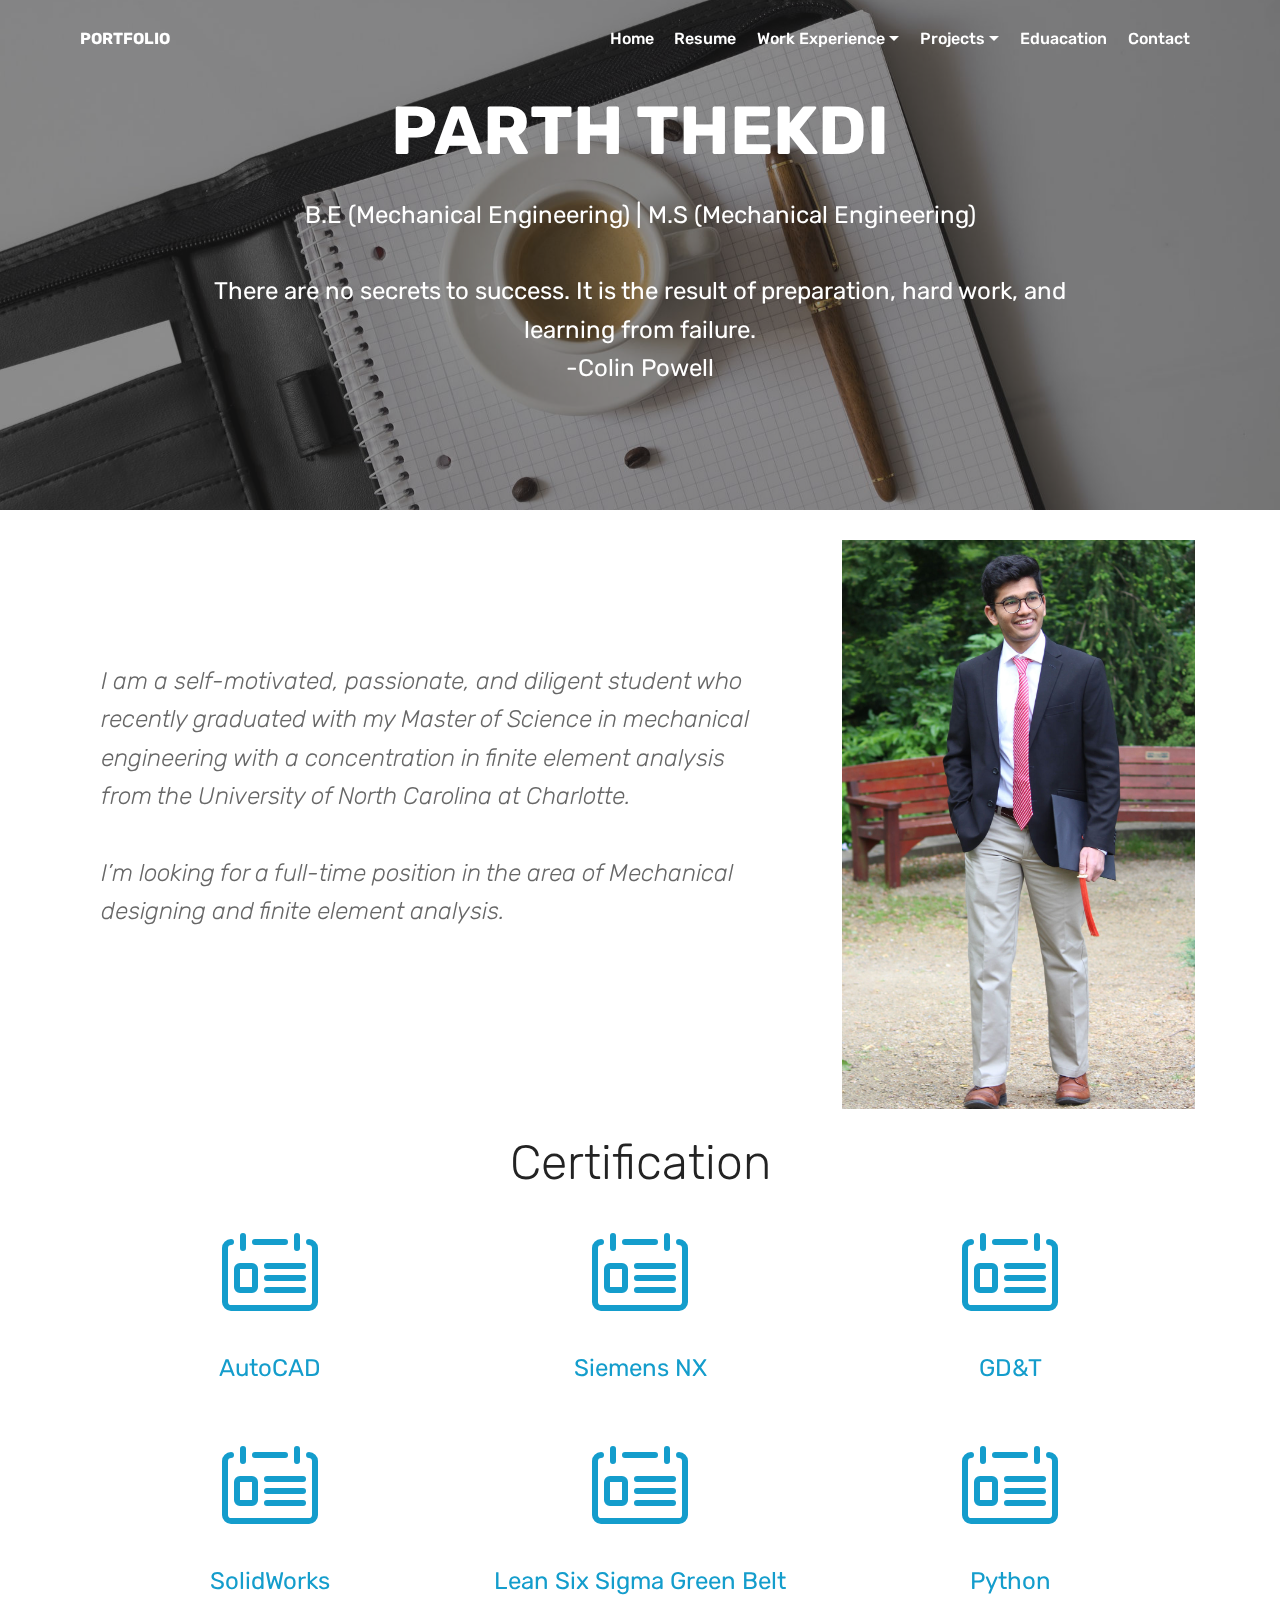
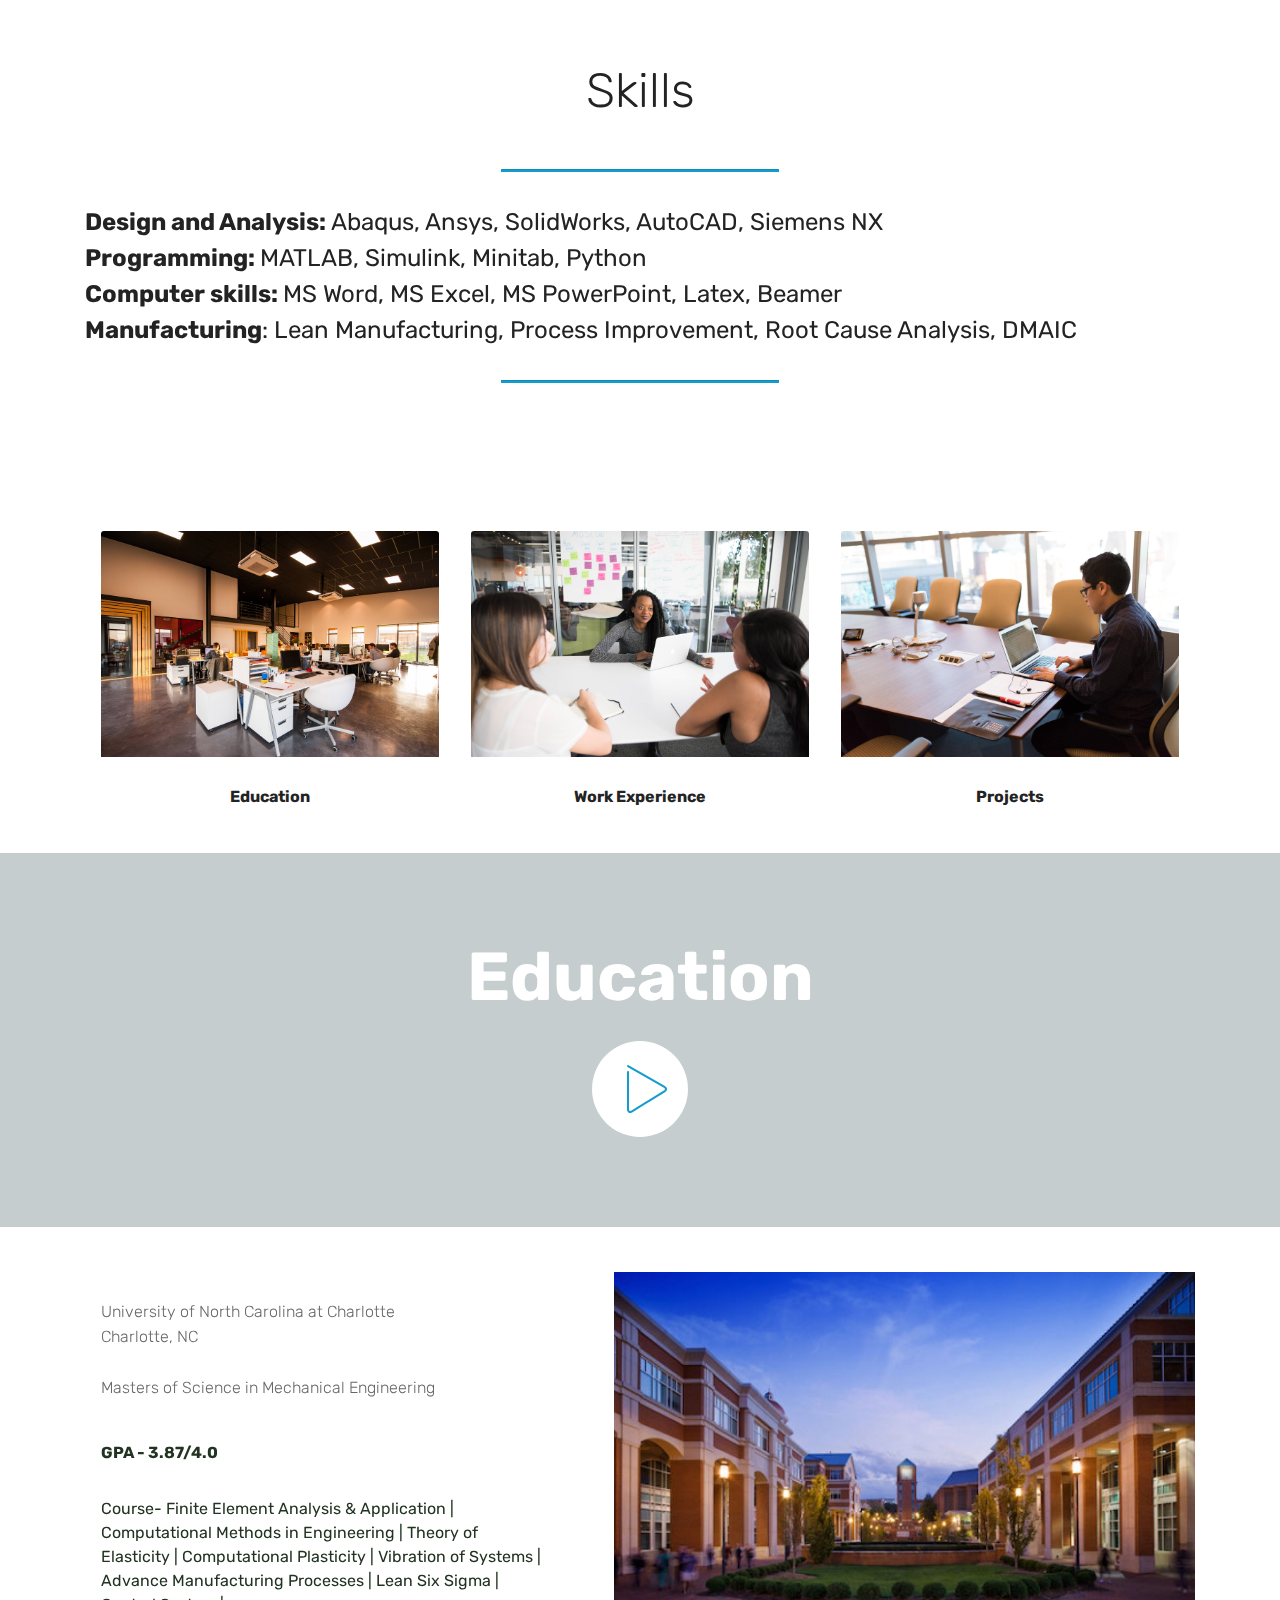
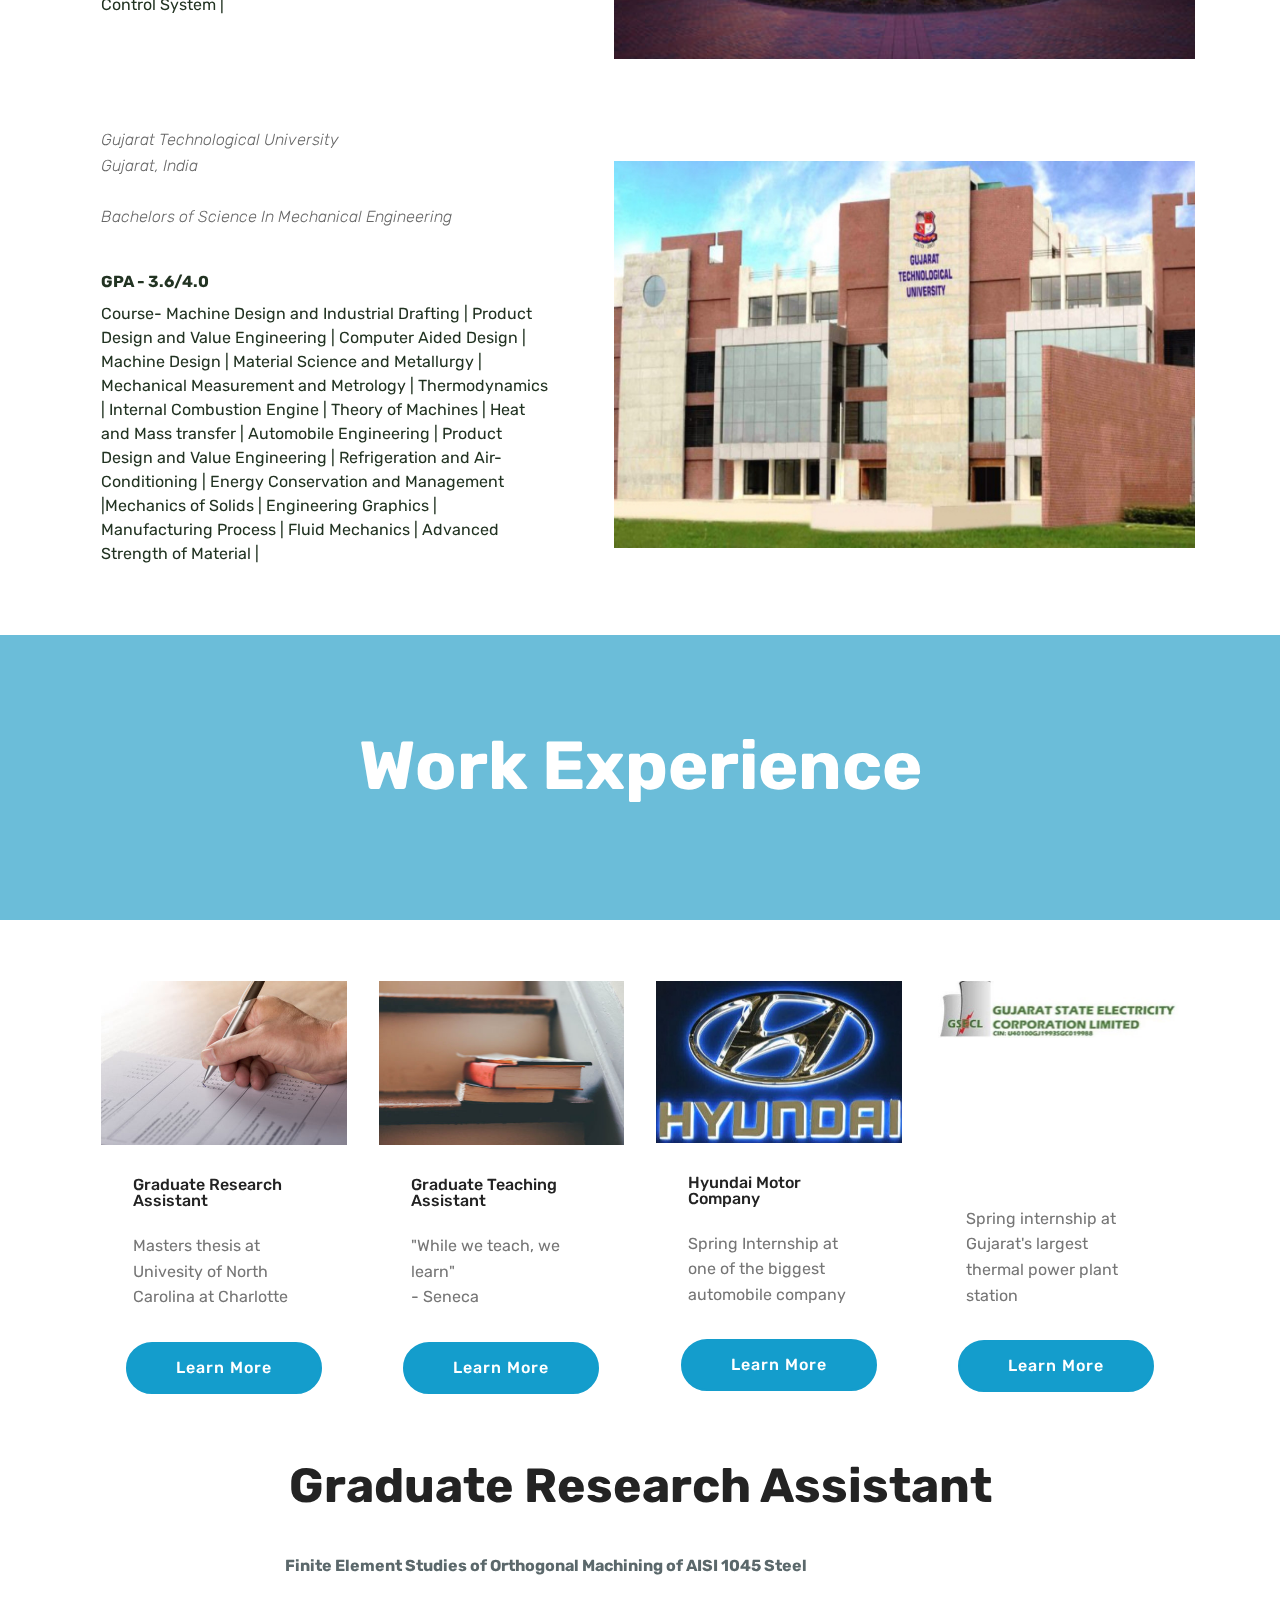
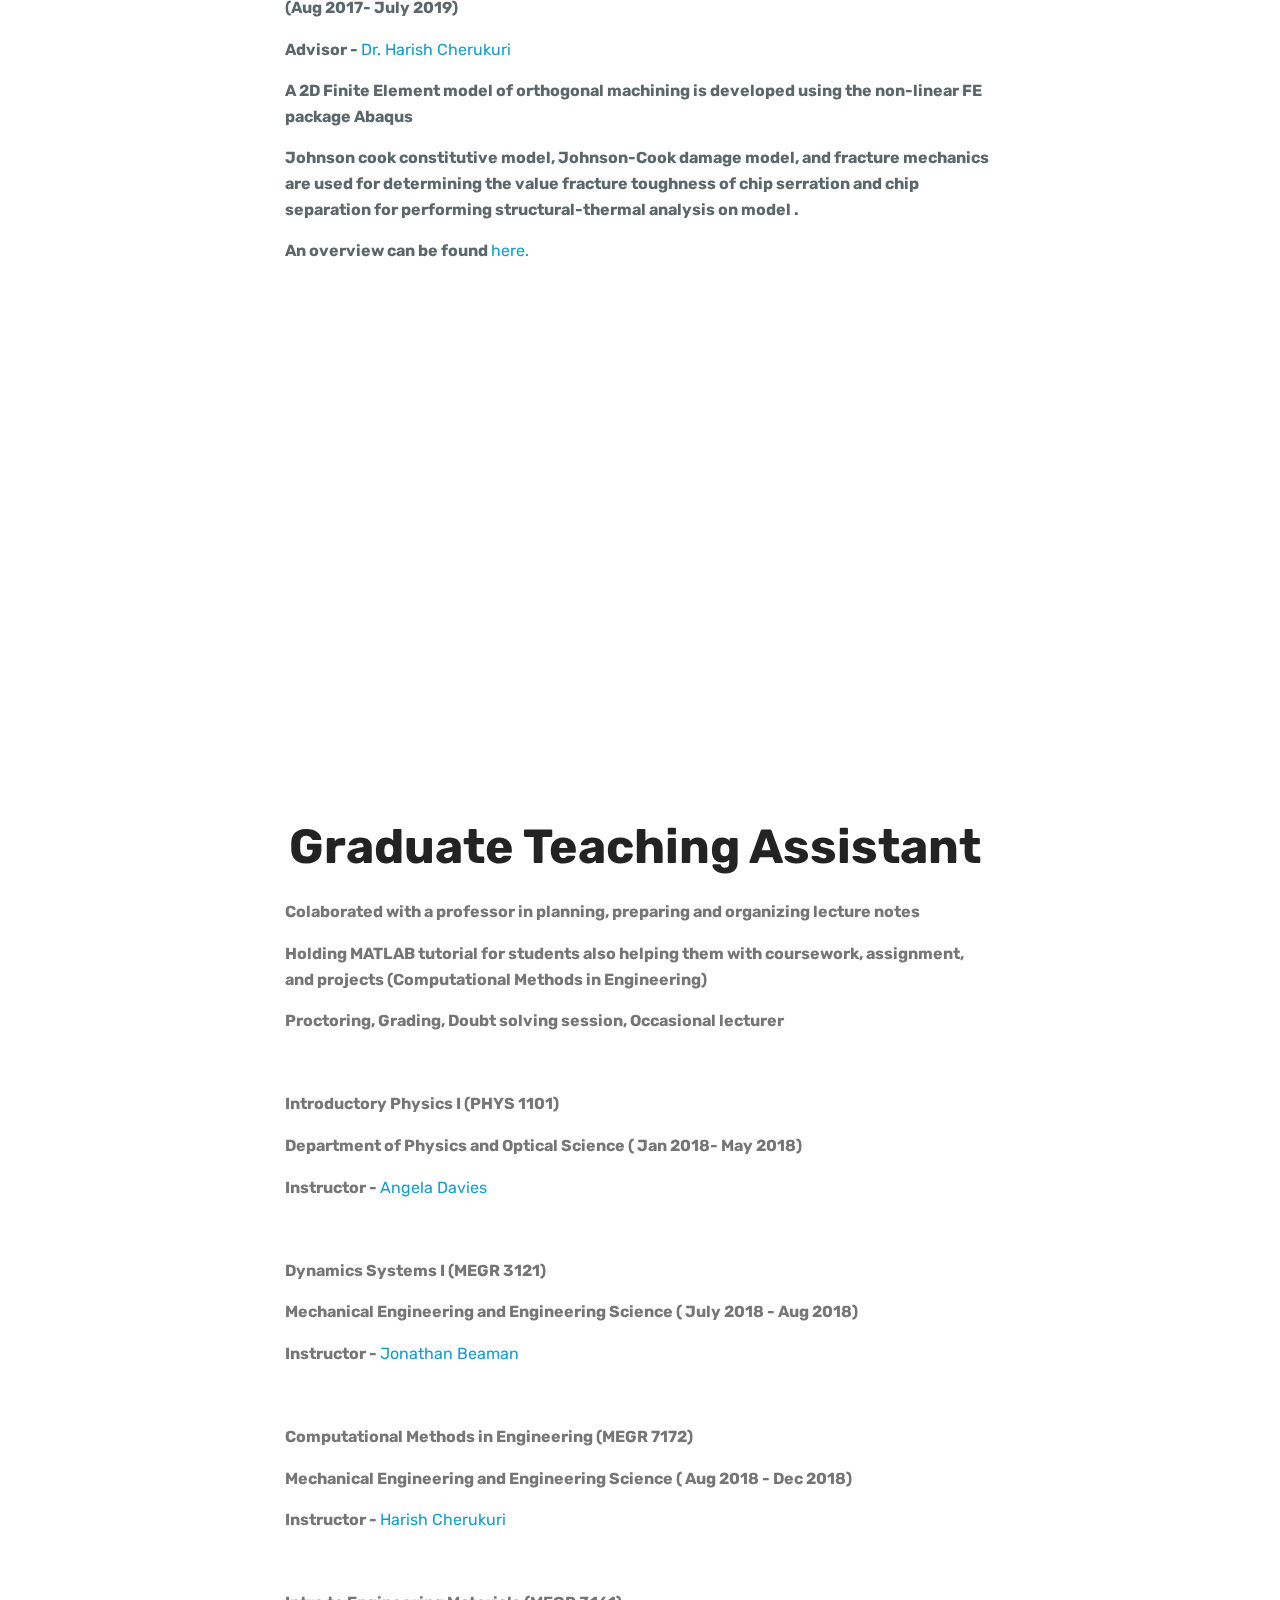
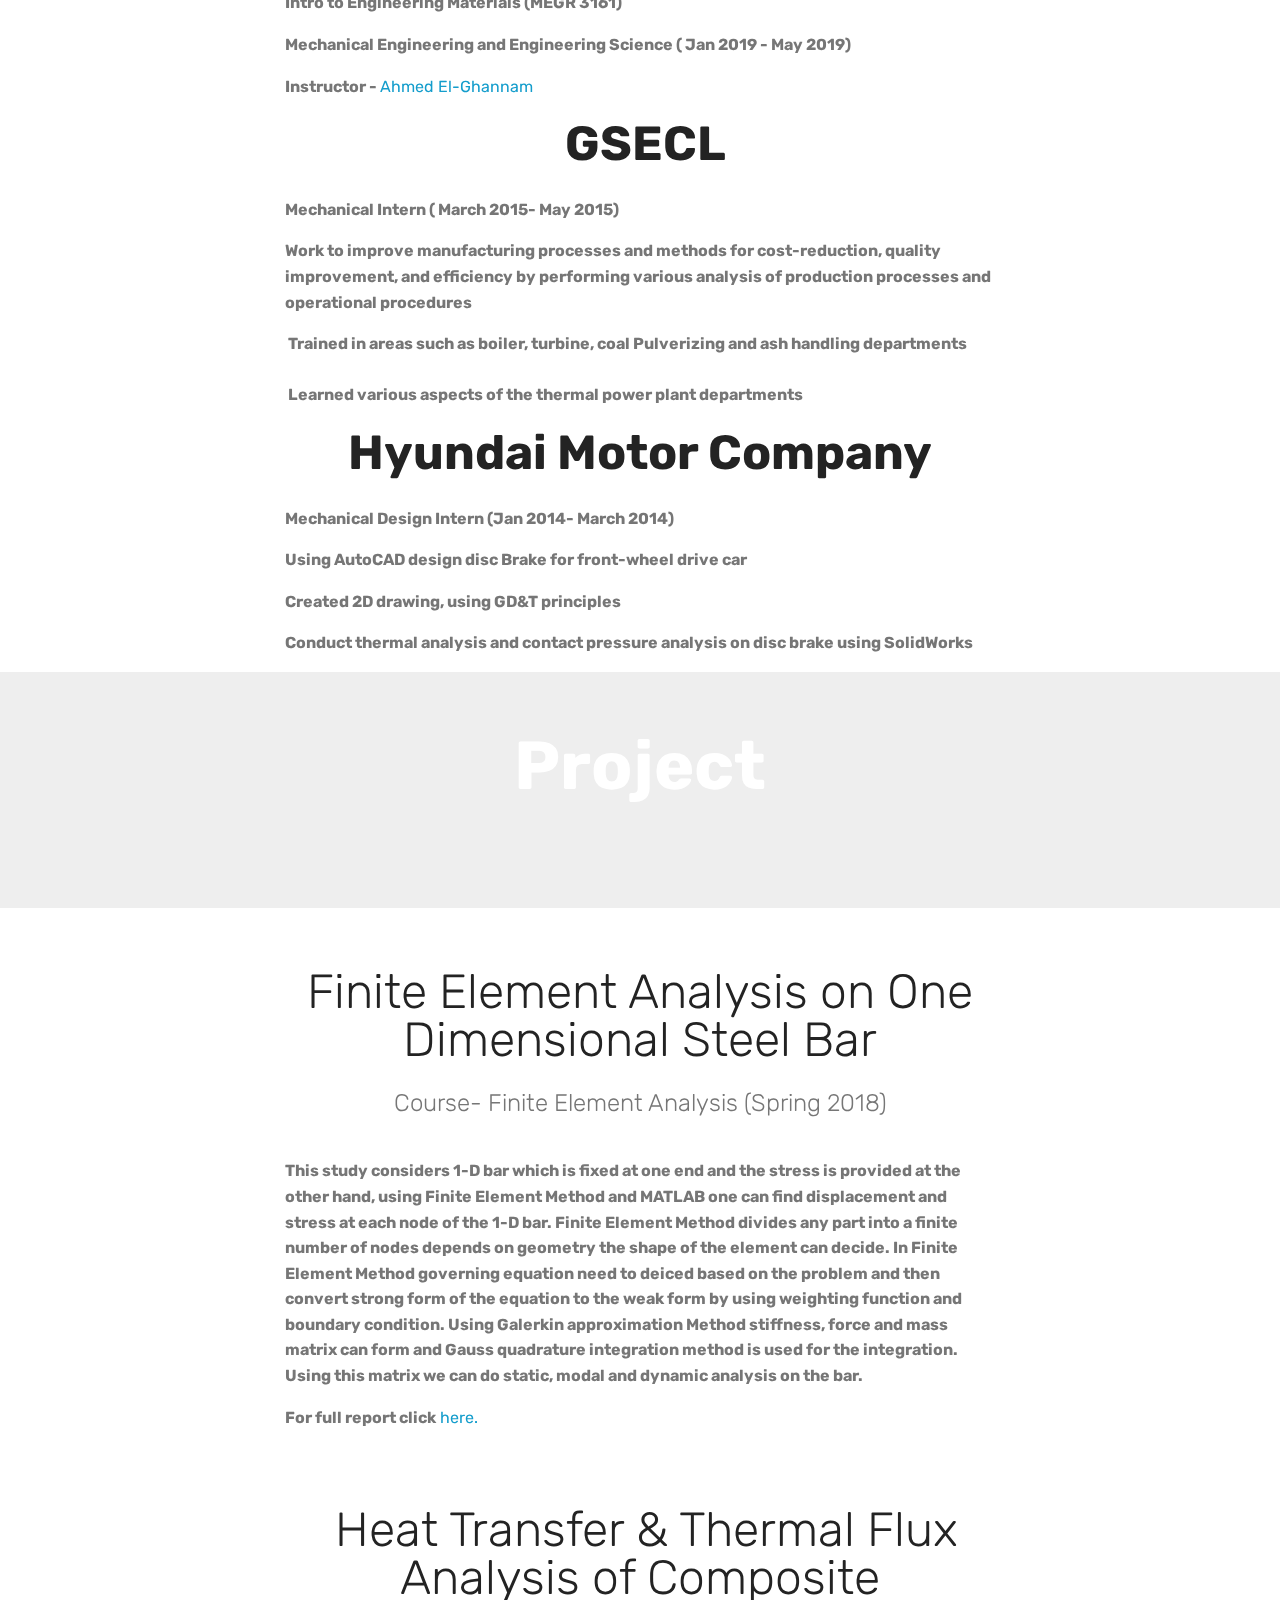
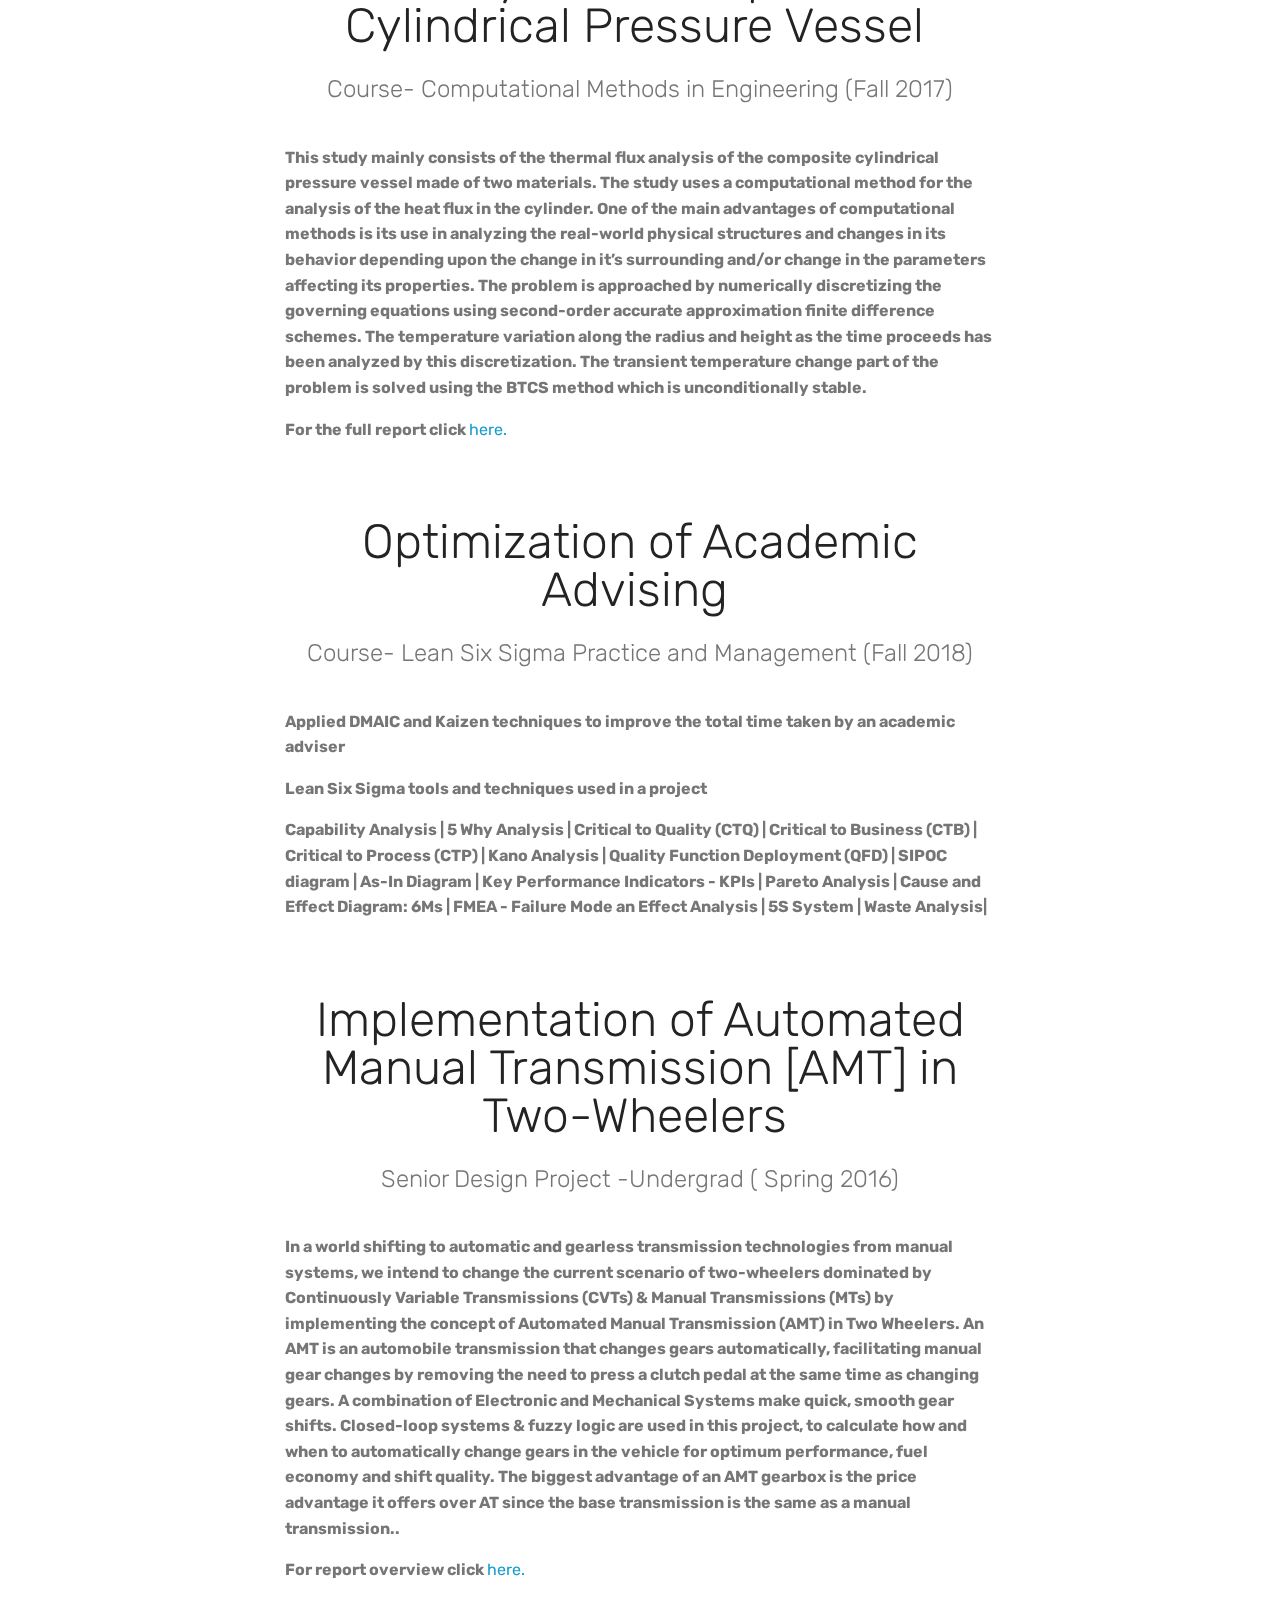
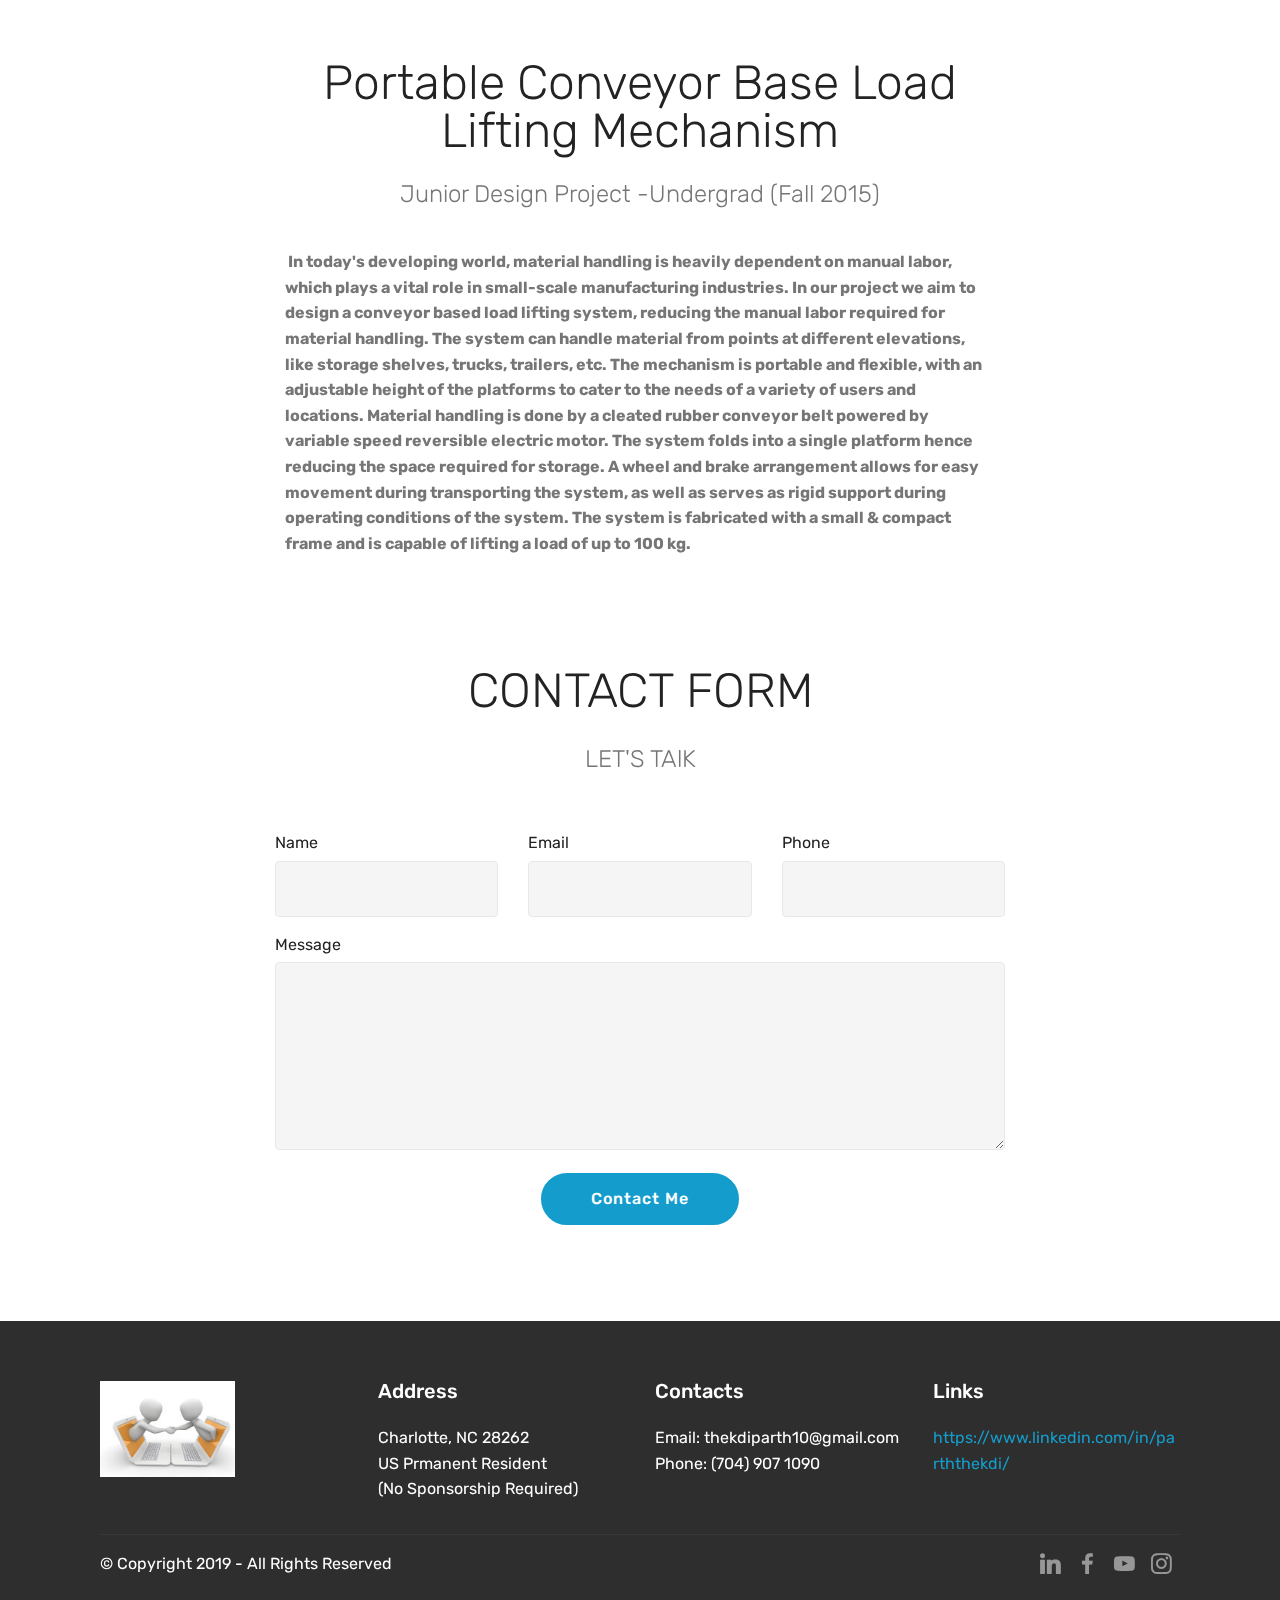
<file: index.html>
<!DOCTYPE html>
<html  >
<head>
  <!-- Site made with Mobirise Website Builder v4.10.7, https://mobirise.com -->
  <meta charset="UTF-8">
  <meta http-equiv="X-UA-Compatible" content="IE=edge">
  <meta name="generator" content="Mobirise v4.10.7, mobirise.com">
  <meta name="viewport" content="width=device-width, initial-scale=1, minimum-scale=1">
  <link rel="shortcut icon" href="assets/images/sm-5a5f3146c9461-128x128.png" type="image/x-icon">
  <meta name="description" content="">
  
  <title>Home</title>
  <link rel="stylesheet" href="assets/web/assets/mobirise-icons/mobirise-icons.css">
  <link rel="stylesheet" href="assets/web/assets/mobirise-icons-bold/mobirise-icons-bold.css">
  <link rel="stylesheet" href="assets/tether/tether.min.css">
  <link rel="stylesheet" href="assets/bootstrap/css/bootstrap.min.css">
  <link rel="stylesheet" href="assets/bootstrap/css/bootstrap-grid.min.css">
  <link rel="stylesheet" href="assets/bootstrap/css/bootstrap-reboot.min.css">
  <link rel="stylesheet" href="assets/dropdown/css/style.css">
  <link rel="stylesheet" href="assets/socicon/css/styles.css">
  <link rel="stylesheet" href="assets/theme/css/style.css">
  <link rel="stylesheet" href="assets/mobirise/css/mbr-additional.css" type="text/css">
  
  
  
</head>
<body>

<!-- Google Analytics -->
<!-- Global site tag (gtag.js) - Google Analytics -->
<script async src="https://www.googletagmanager.com/gtag/js?id=UA-145443805-1"></script>
<script>
  window.dataLayer = window.dataLayer || [];
  function gtag(){dataLayer.push(arguments);}
  gtag('js', new Date());

  gtag('config', 'UA-145443805-1');
</script>

<!-- /Google Analytics -->


  <section class="menu cid-rywjTIdSd2" once="menu" id="menu1-a">

    

    <nav class="navbar navbar-expand beta-menu navbar-dropdown align-items-center navbar-toggleable-sm bg-color transparent">
        <button class="navbar-toggler navbar-toggler-right" type="button" data-toggle="collapse" data-target="#navbarSupportedContent" aria-controls="navbarSupportedContent" aria-expanded="false" aria-label="Toggle navigation">
            <div class="hamburger">
                <span></span>
                <span></span>
                <span></span>
                <span></span>
            </div>
        </button>
        <div class="menu-logo">
            <div class="navbar-brand">
                
                <span class="navbar-caption-wrap"><a class="navbar-caption text-white display-4" href="index.html">PORTFOLIO</a></span>
            </div>
        </div>
        <div class="collapse navbar-collapse" id="navbarSupportedContent">
            <ul class="navbar-nav nav-dropdown nav-right" data-app-modern-menu="true"><li class="nav-item">
                    <a class="nav-link link text-white display-4" href="index.html">Home</a>
                </li><li class="nav-item"><a class="nav-link link text-white display-4" href="assets/files/Resume_Parth_Thekdi.pdf" target="_blank">Resume</a></li><li class="nav-item dropdown"><a class="nav-link link text-white dropdown-toggle display-4" href="index.html#header1-d" data-toggle="dropdown-submenu" aria-expanded="false">Work Experience</a><div class="dropdown-menu"><a class="text-white dropdown-item display-4" href="page2.html#header1-f" aria-expanded="false">Graduate Reserch Assistant</a><a class="text-white dropdown-item display-4" href="page2.html#header16-r" aria-expanded="false">Graduate Teaching Assistant<br></a><a class="text-white dropdown-item display-4" href="page2.html#header16-w">Gujarat State Energy Corporation Limited</a><a class="text-white dropdown-item display-4" href="page2.html#header16-u">Hyundai Motor Company</a></div></li><li class="nav-item dropdown"><a class="nav-link link text-white dropdown-toggle display-4" href="page1.html" data-toggle="dropdown-submenu" aria-expanded="false">Projects</a><div class="dropdown-menu"><a class="text-white dropdown-item display-4" href="page1.html#content5-o">FEA on One Dimensional Steel Bar</a><a class="text-white dropdown-item display-4" href="page1.html#content4-v">Heat Transfer  &amp; Thermal Flux Analysis of Cylinder</a><a class="text-white dropdown-item display-4" href="page1.html#content4-x">Lean Six Sigma technique </a><a class="text-white dropdown-item display-4" href="page1.html#content4-z">AMT in two-Wheelers</a><a class="text-white dropdown-item display-4" href="page1.html#content4-11">Portable conveyer base load lifting mechanism</a></div></li><li class="nav-item"><a class="nav-link link text-white display-4" href="page4.html">Eduacation</a></li>
                <li class="nav-item"><a class="nav-link link text-white display-4" href="index.html#footer1-7">Contact</a></li></ul>
            
        </div>
    </nav>
</section>

<section class="engine"><a href="https://mobirise.info/n">simple website templates</a></section><section class="cid-ryw2I9zZtQ mbr-parallax-background" id="header2-1">

    

    <div class="mbr-overlay" style="opacity: 0.5; background-color: rgb(35, 35, 35);"></div>

    <div class="container align-center">
        <div class="row justify-content-md-center">
            <div class="mbr-white col-md-10">
                <h1 class="mbr-section-title mbr-bold pb-3 mbr-fonts-style display-1">
                    PARTH THEKDI</h1>
                
                <p class="mbr-text pb-3 mbr-fonts-style display-5">B.E (Mechanical Engineering) | M.S (Mechanical Engineering)<br><br>There are no secrets to success. It is the result of preparation, hard work, and learning from failure. <br>-Colin Powell
<br></p>
                
            </div>
        </div>
    </div>
    
</section>

<section class="testimonials3 cid-ryREtI8lhK" id="testimonials3-1">

    

    

    <div class="container">
        <div class="media-container-row">
            <div class="media-content px-3 align-self-center mbr-white py-2">
                <p class="mbr-text testimonial-text mbr-fonts-style display-5">I am a self-motivated, passionate, and diligent student who recently graduated with my Master of Science in mechanical engineering with a concentration in finite element analysis from the University of North Carolina at Charlotte. 
<br>
<br>I’m looking for a full-time position in the area of Mechanical designing and finite element analysis.</p>
                <p class="mbr-author-name pt-4 mb-2 mbr-fonts-style display-7"></p>
                <p class="mbr-author-desc mbr-fonts-style display-7"></p>
            </div>

            <div class="mbr-figure pl-lg-5" style="width: 55%;">
              <img src="assets/images/img-1370-2-1162x1873.jpg" alt="" title="">
            </div>
        </div>
    </div>
</section>

<section class="mbr-section content4 cid-ryNeg4gEqA" id="content4-16">

    

    <div class="container">
        <div class="media-container-row">
            <div class="title col-12 col-md-8">
                <h2 class="align-center pb-3 mbr-fonts-style display-2">
                    Certification
                </h2>
                
                
            </div>
        </div>
    </div>
</section>

<section class="features1 cid-ryNd69k8ui" id="features1-13">
    
    

    
    <div class="container">
        <div class="media-container-row">

            <div class="card p-3 col-12 col-md-6 col-lg-4">
                <div class="card-img pb-3">
                    <span class="mbr-iconfont mbrib-contact-form"></span>
                </div>
                <div class="card-box">
                    <h4 class="card-title py-3 mbr-fonts-style display-5"><a href="index.html#features1-13">
                        AutoCAD</a></h4>
                    
                </div>
            </div>

            <div class="card p-3 col-12 col-md-6 col-lg-4">
                <div class="card-img pb-3">
                    <span class="mbr-iconfont mbrib-contact-form"></span>
                </div>
                <div class="card-box">
                    <h4 class="card-title py-3 mbr-fonts-style display-5"><a href="assets/files/CertificateOfCompletion_Learning%20Siemens%20Nx.pdf" target="_blank">Siemens NX</a></h4>
                    
                </div>
            </div>

            <div class="card p-3 col-12 col-md-6 col-lg-4">
                <div class="card-img pb-3">
                    <span class="mbr-iconfont mbrib-contact-form"></span>
                </div>
                <div class="card-box">
                    <h4 class="card-title py-3 mbr-fonts-style display-5"><a href="assets/files/GD&T.pdf" target="_blank">
                        GD&amp;T
                    </a></h4>
                    
                </div>
            </div>

            

        </div>

    </div>

</section>

<section class="features1 cid-ryNdBEwS2h" id="features1-15">
    
    

    
    <div class="container">
        <div class="media-container-row">

            <div class="card p-3 col-12 col-md-6 col-lg-4">
                <div class="card-img pb-3">
                    <span class="mbr-iconfont mbrib-contact-form"></span>
                </div>
                <div class="card-box">
                    <h4 class="card-title py-3 mbr-fonts-style display-5">
                        <a href="index.html#features1-15">SolidWorks</a>
                    </h4>
                    
                </div>
            </div>

            <div class="card p-3 col-12 col-md-6 col-lg-4">
                <div class="card-img pb-3">
                    <span class="mbr-iconfont mbrib-contact-form"></span>
                </div>
                <div class="card-box">
                    <h4 class="card-title py-3 mbr-fonts-style display-5"><a href="assets/files/GBLSS.pdf" target="_blank">Lean Six Sigma Green Belt
</a></h4>
                    
                </div>
            </div>

            <div class="card p-3 col-12 col-md-6 col-lg-4">
                <div class="card-img pb-3">
                    <span class="mbr-iconfont mbrib-contact-form"></span>
                </div>
                <div class="card-box">
                    <h4 class="card-title py-3 mbr-fonts-style display-5"><a href="assets/files/CertificateOfCompletion_Learning%20Python.pdf" target="_blank">
                        Python</a></h4>
                    
                </div>
            </div>

            

        </div>

    </div>

</section>

<section class="mbr-section content4 cid-ryNfak7bDe" id="content4-17">

    

    <div class="container">
        <div class="media-container-row">
            <div class="title col-12 col-md-8">
                <h2 class="align-center pb-3 mbr-fonts-style display-2">
                    Skills</h2>
                
                
            </div>
        </div>
    </div>
</section>

<section class="mbr-section article content9 cid-ryNfjCTGxt" id="content9-18">
    
     

    <div class="container">
        <div class="inner-container" style="width: 100%;">
            <hr class="line" style="width: 25%;">
            <div class="section-text align-center mbr-fonts-style display-5"><strong>Design and Analysis:</strong> Abaqus, Ansys, SolidWorks, AutoCAD, Siemens NX
<div>
</div><div><strong>Programming: </strong>MATLAB, Simulink, Minitab, Python
</div><div>
</div><div><strong>Computer skills: </strong>MS Word, MS Excel, MS PowerPoint, Latex, Beamer</div><div><strong>Manufacturing</strong>: Lean Manufacturing, Process Improvement, Root Cause Analysis, DMAIC</div></div>
            <hr class="line" style="width: 25%;">
        </div>
        </div>
</section>

<section class="mbr-section article content1 cid-ryMHqFbnlG" id="content1-j">
    
     

    <div class="container">
        <div class="media-container-row">
            <div class="mbr-text col-12 mbr-fonts-style display-5 col-md-8"><p><br></p></div>
        </div>
    </div>
</section>

<section class="features18 popup-btn-cards cid-ryMw8Q5Owh" id="features18-f">

    

    
    <div class="container">
        
        
        <div class="media-container-row pt-5 ">
            <div class="card p-3 col-12 col-md-6 col-lg-4">
                <div class="card-wrapper ">
                    <div class="card-img">
                        <div class="mbr-overlay"></div>
                        <div class="mbr-section-btn text-center"><a href="page4.html" class="btn btn-primary display-4">Learn More</a></div>
                        <img src="assets/images/background1.jpg" alt="Mobirise">
                    </div>
                    <div class="card-box">
                        <h4 class="card-title mbr-fonts-style display-7"><strong>
                            Education
                        </strong></h4>
                        
                    </div>
                </div>
            </div>
            <div class="card p-3 col-12 col-md-6 col-lg-4">
                <div class="card-wrapper">
                    <div class="card-img">
                        <div class="mbr-overlay"></div>
                        <div class="mbr-section-btn text-center"><a href="index.html#header1-d" class="btn btn-primary display-4">Learn More</a></div>
                        <img src="assets/images/background2.jpg" alt="Mobirise">
                    </div>
                    <div class="card-box">
                        <h4 class="card-title mbr-fonts-style display-7"><strong>Work Experience</strong></h4>
                        
                    </div>
                </div>
            </div>

            <div class="card p-3 col-12 col-md-6 col-lg-4">
                <div class="card-wrapper">
                    <div class="card-img">
                        <div class="mbr-overlay"></div>
                        <div class="mbr-section-btn text-center"><a href="page1.html" class="btn btn-primary display-4">Learn More</a></div>
                        <img src="assets/images/background3.jpg" alt="Mobirise">
                    </div>
                    <div class="card-box">
                        <h4 class="card-title mbr-fonts-style display-7"><strong>
                            Projects
                        </strong></h4>
                        
                    </div>
                </div>
            </div>

            
        </div>
    </div>
</section>

<section class="header8 cid-rDyYoYTKL5" data-bg-video="https://www.youtube.com/watch?v=s-bd9KKuNVw" id="header8-11">

    

    <div class="mbr-overlay" style="opacity: 0.4; background-color: rgb(135, 154, 159);">
    </div>

    <div class="container align-center">
        <div class="row justify-content-md-center">
            <div class="mbr-white col-md-10">
                <h1 class="mbr-section-title align-center py-2 mbr-bold mbr-fonts-style display-1">
                        Education
                </h1>
                
                <div class="mbr-media show-modal align-center py-2" data-modal=".modalWindow">
                         <span class="mbr-iconfont mbri-play" style="color: rgb(20, 157, 204); fill: rgb(20, 157, 204);"></span>
                </div>
                
                
            </div>
        </div>
    </div>
    <div>
        <div class="modalWindow" style="display: none;">
            <div class="modalWindow-container">
                <div class="modalWindow-video-container">
                    <div class="modalWindow-video">
                        <iframe width="100%" height="100%" frameborder="0" allowfullscreen="1" data-src="https://www.youtube.com/watch?v=s-bd9KKuNVw"></iframe>
                    </div>
                    <a class="close" role="button" data-dismiss="modal">
                        <span aria-hidden="true" class="mbri-close mbr-iconfont closeModal"></span>
                        <span class="sr-only">Close</span>
                    </a>
                </div>
            </div>
        </div>
    </div>
</section>

<section class="testimonials3 cid-rDyYpVisoD" id="testimonials3-12">

    

    

    <div class="container">
        <div class="media-container-row">
            <div class="media-content px-3 align-self-center mbr-white py-2">
                <p class="mbr-text testimonial-text mbr-fonts-style display-7"><span style="font-style: normal;">University of North Carolina at Charlotte</span><br><span style="font-style: normal;">Charlotte, NC<br></span><br><span style="font-style: normal;">Masters of Science in Mechanical Engineering&nbsp;</span><br></p>
                <p class="mbr-author-name pt-4 mb-2 mbr-fonts-style display-7">GPA - 3.87/4.0&nbsp;</p>
                <p class="mbr-author-desc mbr-fonts-style display-7"><br>Course- Finite Element Analysis &amp; Application | Computational Methods in Engineering | Theory of Elasticity | Computational Plasticity | Vibration of Systems | Advance Manufacturing Processes | Lean Six Sigma | Control System |</p>
            </div>

            <div class="mbr-figure pl-lg-5" style="width: 130%;">
              <img src="assets/images/uncc-600x400.jpg" alt="" title="">
            </div>
        </div>
    </div>
</section>

<section class="testimonials3 cid-rDyYqOf071" id="testimonials3-13">

    

    

    <div class="container">
        <div class="media-container-row">
            <div class="media-content px-3 align-self-center mbr-white py-2">
                <p class="mbr-text testimonial-text mbr-fonts-style display-7">Gujarat Technological University <br>Gujarat, India<br><br>Bachelors of Science In Mechanical Engineering<br></p>
                <p class="mbr-author-name pt-4 mb-2 mbr-fonts-style display-7">
                   GPA - 3.6/4.0
                </p>
                <p class="mbr-author-desc mbr-fonts-style display-7">Course-  Machine Design and Industrial Drafting | Product Design and Value Engineering | Computer Aided Design | Machine Design | Material Science and Metallurgy | Mechanical Measurement and Metrology | Thermodynamics |  Internal Combustion Engine | Theory of Machines |  Heat and Mass transfer | Automobile Engineering | Product Design and Value Engineering | Refrigeration and Air-Conditioning | Energy Conservation and Management |Mechanics of Solids | Engineering Graphics | Manufacturing Process | Fluid Mechanics | Advanced Strength of Material |</p>
            </div>

            <div class="mbr-figure pl-lg-5" style="width: 130%;">
              <img src="assets/images/gujarat-technological-university-ahmedabad2.webp" alt="" title="">
            </div>
        </div>
    </div>
</section>

<section class="header1 cid-rDyW3uQSoM mbr-parallax-background" id="header1-d">

    

    <div class="mbr-overlay" style="opacity: 0.6; background-color: rgb(20, 157, 204);">
    </div>

    <div class="container">
        <div class="row justify-content-md-center">
            <div class="mbr-white col-md-10">
                <h1 class="mbr-section-title align-center mbr-bold pb-3 mbr-fonts-style display-1">
                    Work Experience</h1>
                
                
                
            </div>
        </div>
    </div>

</section>

<section class="features3 cid-rDyW4swGk3" id="features3-e">

    

    
    <div class="container">
        <div class="media-container-row">
            <div class="card p-3 col-12 col-md-6 col-lg-3">
                <div class="card-wrapper">
                    <div class="card-img">
                        <img src="assets/images/mbr-492x328.jpg" alt="Mobirise" title="">
                    </div>
                    <div class="card-box">
                        <h4 class="card-title mbr-fonts-style display-7">Graduate Research Assistant</h4>
                        <p class="mbr-text mbr-fonts-style display-7">
                            Masters thesis at Univesity of North Carolina at Charlotte</p>
                    </div>
                    <div class="mbr-section-btn text-center"><a href="page2.html#header16-q" class="btn btn-primary display-4">
                            Learn More
                        </a></div>
                </div>
            </div>

            <div class="card p-3 col-12 col-md-6 col-lg-3">
                <div class="card-wrapper">
                    <div class="card-img">
                        <img src="assets/images/mbr-1-492x328.jpg" alt="Mobirise" title="">
                    </div>
                    <div class="card-box">
                        <h4 class="card-title mbr-fonts-style display-7">
                            Graduate Teaching Assistant</h4>
                        <p class="mbr-text mbr-fonts-style display-7">"While we teach, we learn"<br>- Seneca</p>
                    </div>
                    <div class="mbr-section-btn text-center"><a href="page2.html#header16-r" class="btn btn-primary display-4">
                            Learn More
                        </a></div>
                </div>
            </div>

            <div class="card p-3 col-12 col-md-6 col-lg-3">
                <div class="card-wrapper">
                    <div class="card-img">
                        <img src="assets/images/hyundai-logo-design-vector-492x323.jpeg" alt="Mobirise" title="">
                    </div>
                    <div class="card-box">
                        <h4 class="card-title mbr-fonts-style display-7">Hyundai Motor Company</h4>
                        <p class="mbr-text mbr-fonts-style display-7">
                            Spring Internship at one of the biggest automobile company</p>
                    </div>
                    <div class="mbr-section-btn text-center"><a href="page2.html#header16-u" class="btn btn-primary display-4">
                            Learn More
                        </a></div>
                </div>
            </div>

            <div class="card p-3 col-12 col-md-6 col-lg-3">
                <div class="card-wrapper">
                    <div class="card-img">
                        <img src="assets/images/capture-1-492x126.jpeg" alt="Mobirise" title="">
                    </div>
                    <div class="card-box">
                        <h4 class="card-title mbr-fonts-style display-7"><br><br><br><br><br><br><br></h4>
                        <p class="mbr-text mbr-fonts-style display-7">Spring internship at Gujarat's largest thermal power plant station</p>
                    </div>
                    <div class="mbr-section-btn text-center"><a href="page2.html#header16-w" class="btn btn-primary display-4">
                            Learn More
                        </a></div>
                </div>
            </div>
        </div>
    </div>
</section>

<section class="header1 cid-rDyW5rbQpV" id="header16-f">

    

    

    <div class="container">
        <div class="row justify-content-md-center">
            <div class="col-md-10 align-center">
                <h1 class="mbr-section-title mbr-bold pb-3 mbr-fonts-style display-2">Graduate Research Assistant</h1>
                
                
                
            </div>
        </div>
    </div>

</section>

<section class="mbr-section article content1 cid-rDyW6a1SXG" id="content1-g">
    
     

    <div class="container">
        <div class="media-container-row">
            <div class="mbr-text col-12 mbr-fonts-style display-7 col-md-8"><p><strong>Finite Element Studies of Orthogonal Machining of AISI 1045 Steel</strong><br></p><p><strong>(Aug 2017- July 2019)
</strong></p><p><strong>Advisor - <a href="https://mees.uncc.edu/directory/harish-cherukuri" target="_blank">Dr. Harish Cherukuri</a> </strong></p><p><strong>A 2D Finite Element model of orthogonal machining is developed using the non-linear FE package Abaqus
</strong></p><p><strong>Johnson cook constitutive model, Johnson-Cook damage model, and fracture mechanics are used for determining the value fracture toughness of chip serration and chip separation for performing structural-thermal analysis on model
.</strong></p><p><strong>An overview can be found <a href="assets/files/Thesis_overview.pdf" target="_blank">h</a><em><a href="assets/files/Thesis_overview.pdf" target="_blank">ere</a></em><a href="assets/files/Thesis_overview.pdf" target="_blank">.</a></strong></p></div>
        </div>
    </div>
</section>

<section class="cid-rDyW7PP5zw" id="video3-h">

    
    
    <figure class="mbr-figure align-center container">
        <div class="video-block" style="width: 33%;">
            <div><iframe class="mbr-embedded-video" src="https://www.youtube.com/embed/SEUzOuP3gpg?rel=0&amp;amp;showinfo=0&amp;autoplay=0&amp;loop=0" width="1280" height="720" frameborder="0" allowfullscreen></iframe></div>
        </div>
    </figure>
</section>

<section class="cid-rDyW8BjO3O" id="video3-i">

    
    
    <figure class="mbr-figure align-center container">
        <div class="video-block" style="width: 34%;">
            <div><iframe class="mbr-embedded-video" src="https://www.youtube.com/embed/pJT2AincIhA?rel=0&amp;amp;showinfo=0&amp;autoplay=0&amp;loop=0" width="1280" height="720" frameborder="0" allowfullscreen></iframe></div>
        </div>
    </figure>
</section>

<section class="header1 cid-rDyW9UlzUn" id="header16-j">

    

    

    <div class="container">
        <div class="row justify-content-md-center">
            <div class="col-md-10 align-center">
                <h1 class="mbr-section-title mbr-bold pb-3 mbr-fonts-style display-2">Graduate Teaching Assistant&nbsp;</h1>
                
                
                
            </div>
        </div>
    </div>

</section>

<section class="mbr-section article content1 cid-rDyWaNx3cr" id="content1-k">
    
     

    <div class="container">
        <div class="media-container-row">
            <div class="mbr-text col-12 mbr-fonts-style display-7 col-md-8"><p><strong>Colaborated with a professor in planning, preparing and organizing lecture notes</strong><br></p><p><strong>Holding MATLAB tutorial for students also helping them with coursework, assignment, and projects (Computational Methods in Engineering)
</strong></p><p><strong>Proctoring, Grading, Doubt solving session, Occasional lecturer</strong></p><p><strong><br></strong></p><p><strong>
</strong></p><p><strong>
</strong></p><p><strong>
</strong></p><p><strong>Introductory Physics I  (PHYS 1101)
</strong></p><p><strong>
</strong></p><p><strong>Department of Physics and Optical Science ( Jan 2018- May 2018)
</strong></p><p><strong>
</strong></p><p><strong>Instructor - <a href="https://physics.uncc.edu/people/angela-davies" target="_blank">Angela Davies</a></strong></p><p><strong><br></strong></p><p><strong> 
</strong></p><p><strong>
</strong></p><p><strong>
</strong></p><p><strong>
</strong></p><p><strong>Dynamics Systems I  (MEGR 3121)
</strong></p><p><strong>
</strong></p><p><strong>Mechanical Engineering and Engineering Science ( July 2018 - Aug 2018)
</strong></p><p><strong>
</strong></p><p><strong>Instructor - <a href="https://mees.uncc.edu/directory/jonathan-beaman">Jonathan Beaman</a></strong></p><p><strong><br></strong></p><p><strong>
</strong></p><p><strong>
</strong></p><p><strong>
</strong></p><p><strong>
</strong></p><p><strong>Computational Methods in Engineering (MEGR 7172)
</strong></p><p><strong>
</strong></p><p><strong>Mechanical Engineering and Engineering Science ( Aug 2018 - Dec 2018)
</strong></p><p><strong>
</strong></p><p><strong>Instructor - <a href="https://mees.uncc.edu/directory/harish-cherukuri" target="_blank">Harish Cherukuri</a></strong></p><p><strong><br></strong></p><p><strong>
</strong></p><p><strong>
</strong></p><p><strong>
</strong></p><p><strong>
</strong></p><p><strong>Intro to Engineering Materials (MEGR 3161)
</strong></p><p><strong>
</strong></p><p><strong>Mechanical Engineering and Engineering Science ( Jan 2019 - May 2019)
</strong></p><p><strong>
</strong></p><p><strong>Instructor - <a href="https://mees.uncc.edu/directory/ahmed-el-ghannam">Ahmed El-Ghannam</a></strong></p></div>
        </div>
    </div>
</section>

<section class="header1 cid-rDyWbDfAa6" id="header16-l">

    

    

    <div class="container">
        <div class="row justify-content-md-center">
            <div class="col-md-10 align-center">
                <h1 class="mbr-section-title mbr-bold pb-3 mbr-fonts-style display-2">&nbsp;GSECL</h1>
                
                
                
            </div>
        </div>
    </div>

</section>

<section class="mbr-section article content1 cid-rDyWcQebXJ" id="content1-m">
    
     

    <div class="container">
        <div class="media-container-row">
            <div class="mbr-text col-12 mbr-fonts-style display-7 col-md-8"><p><strong>Mechanical Intern  ( March 2015- May 2015)</strong></p><p><strong>Work to improve manufacturing processes and methods for cost-reduction, quality improvement, and efficiency by performing various analysis of production processes and operational procedures&nbsp;</strong></p><p><strong>
</strong></p><p><strong></strong></p><div><strong>&nbsp;Trained in areas such as boiler, turbine, coal Pulverizing and ash handling departments</strong></div><div><strong><br></strong></div><div><strong>&nbsp;Learned various aspects of the thermal power plant departments</strong></div><p></p></div>
        </div>
    </div>
</section>

<section class="header1 cid-rDyWdVOVWf" id="header16-n">

    

    

    <div class="container">
        <div class="row justify-content-md-center">
            <div class="col-md-10 align-center">
                <h1 class="mbr-section-title mbr-bold pb-3 mbr-fonts-style display-2">Hyundai Motor Company</h1>
                
                
                
            </div>
        </div>
    </div>

</section>

<section class="mbr-section article content1 cid-rDyWeQxxBg" id="content1-o">
    
     

    <div class="container">
        <div class="media-container-row">
            <div class="mbr-text col-12 mbr-fonts-style display-7 col-md-8"><p><strong>Mechanical Design Intern (Jan 2014- March 2014)
</strong></p><p><strong>Using AutoCAD design disc Brake for front-wheel drive car</strong></p><p><strong>Created 2D drawing, using GD&amp;T principles</strong></p><p><strong>
</strong></p><p><strong>Conduct thermal analysis and contact pressure analysis on disc brake using SolidWorks</strong></p></div>
        </div>
    </div>
</section>

<section class="mbr-section content5 cid-rDyY0SXLll mbr-parallax-background" id="content5-p">

    

    

    <div class="container">
        <div class="media-container-row">
            <div class="title col-12 col-md-8">
                <h2 class="align-center mbr-bold mbr-white pb-3 mbr-fonts-style display-1">
                    Project</h2>
                <h3 class="mbr-section-subtitle align-center mbr-light mbr-white pb-3 mbr-fonts-style display-5"></h3>
                
                
            </div>
        </div>
    </div>
</section>

<section class="mbr-section content4 cid-rDyY1tFKcA" id="content4-q">

    

    <div class="container">
        <div class="media-container-row">
            <div class="title col-12 col-md-8">
                <h2 class="align-center pb-3 mbr-fonts-style display-2">Finite Element Analysis on One Dimensional Steel Bar</h2>
                <h3 class="mbr-section-subtitle align-center mbr-light mbr-fonts-style display-5">Course- Finite Element Analysis (Spring 2018)
<br><br></h3>
                
            </div>
        </div>
    </div>
</section>

<section class="mbr-section article content1 cid-rDyY2b1sgP" id="content1-r">
    
     

    <div class="container">
        <div class="media-container-row">
            <div class="mbr-text col-12 mbr-fonts-style display-7 col-md-8"><p><strong>This study considers 1-D bar which is fixed at one end and the stress is provided at the other hand, using Finite Element Method and MATLAB one can find displacement and stress at each node of the 1-D bar. Finite Element Method divides any part into a finite number of nodes depends on geometry the shape of the element can decide. In Finite Element Method governing equation need to deiced based on the problem and then convert strong form of the equation to the weak form by using weighting function and boundary condition. Using Galerkin approximation Method stiffness, force and mass matrix can form and Gauss quadrature integration method is used for the integration. Using this matrix we can do static, modal and dynamic analysis on the bar.&nbsp;</strong></p><p><strong>For full report click<a href="assets/files/Thesis_overview.pdf"></a><a href="assets/files/FEA_Project (1).pdf" target="_blank"> here.</a></strong></p></div>
        </div>
    </div>
</section>

<section class="mbr-section content4 cid-rDyY2UmAy8" id="content4-s">

    

    <div class="container">
        <div class="media-container-row">
            <div class="title col-12 col-md-8">
                <h2 class="align-center pb-3 mbr-fonts-style display-2">&nbsp;Heat Transfer  &amp; Thermal Flux Analysis of Composite Cylindrical Pressure Vessel&nbsp;</h2>
                <h3 class="mbr-section-subtitle align-center mbr-light mbr-fonts-style display-5">Course- Computational Methods in Engineering (Fall 2017)<br><br></h3>
                
            </div>
        </div>
    </div>
</section>

<section class="mbr-section article content1 cid-rDyY3PoHVl" id="content1-t">
    
     

    <div class="container">
        <div class="media-container-row">
            <div class="mbr-text col-12 mbr-fonts-style display-7 col-md-8"><p><strong>This study mainly consists of the thermal flux analysis of the composite cylindrical pressure vessel made of two materials. The study uses a computational method for the analysis of the heat flux in the cylinder. One of the main advantages of computational methods is its use in analyzing the real-world physical structures and changes in its behavior depending upon the change in it’s surrounding and/or change in the parameters affecting its properties. The problem is approached by numerically discretizing the governing equations using second-order accurate approximation finite difference schemes. The temperature variation along the radius and height as the time proceeds has been analyzed by this discretization. The transient temperature change part of the problem is solved using the BTCS method which is unconditionally stable.&nbsp;</strong></p><p><strong>For the full report click <a href="assets/files/Thermal Flux Analysis of Composite Cylinder using Numerical Integration.pdf" target="_blank">here.</a></strong><br></p></div>
        </div>
    </div>
</section>

<section class="mbr-section content4 cid-rDyY4HKQjl" id="content4-u">

    

    <div class="container">
        <div class="media-container-row">
            <div class="title col-12 col-md-8">
                <h2 class="align-center pb-3 mbr-fonts-style display-2">Optimization of Academic Advising&nbsp;</h2>
                <h3 class="mbr-section-subtitle align-center mbr-light mbr-fonts-style display-5">Course- Lean Six Sigma Practice and Management (Fall 2018)<br><br></h3>
                
            </div>
        </div>
    </div>
</section>

<section class="mbr-section article content1 cid-rDyY5pRBxs" id="content1-v">
    
     

    <div class="container">
        <div class="media-container-row">
            <div class="mbr-text col-12 mbr-fonts-style display-7 col-md-8"><p><strong>Applied DMAIC and Kaizen techniques to improve the total time taken by an academic adviser</strong></p><p><strong>Lean Six Sigma tools and techniques used in a project</strong></p><p><strong>Capability Analysis | 5 Why Analysis | Critical to Quality (CTQ) | Critical to Business (CTB) | Critical to Process (CTP) | Kano Analysis | Quality Function Deployment (QFD) | SIPOC diagram | As-In Diagram | Key Performance Indicators - KPIs | Pareto Analysis | Cause and Effect Diagram: 6Ms | FMEA - Failure Mode an Effect Analysis | 5S System | Waste Analysis|</strong></p></div>
        </div>
    </div>
</section>

<section class="mbr-section content4 cid-rDyY7wBjr7" id="content4-w">

    

    <div class="container">
        <div class="media-container-row">
            <div class="title col-12 col-md-8">
                <h2 class="align-center pb-3 mbr-fonts-style display-2">Implementation of Automated Manual Transmission [AMT] in Two-Wheelers&nbsp;</h2>
                <h3 class="mbr-section-subtitle align-center mbr-light mbr-fonts-style display-5">Senior Design Project -Undergrad ( Spring 2016)<br><br></h3>
                
            </div>
        </div>
    </div>
</section>

<section class="mbr-section article content1 cid-rDyY8DQvaL" id="content1-x">
    
     

    <div class="container">
        <div class="media-container-row">
            <div class="mbr-text col-12 mbr-fonts-style display-7 col-md-8"><p><strong>In a world shifting to automatic and gearless transmission technologies from manual systems, we intend to change the current scenario of two-wheelers dominated by Continuously Variable Transmissions (CVTs) &amp; Manual Transmissions (MTs) by implementing the concept of Automated Manual Transmission (AMT) in Two Wheelers. An AMT is an automobile transmission that changes gears automatically, facilitating manual gear changes by removing the need to press a clutch pedal at the same time as changing gears. A combination of Electronic and Mechanical Systems make quick, smooth gear shifts. Closed-loop systems &amp; fuzzy logic are used in this project, to calculate how and when to automatically change gears in the vehicle for optimum performance, fuel economy and shift quality. The biggest advantage of an AMT gearbox is the price advantage it offers over AT since the base transmission is the same as a manual transmission..</strong></p><p><strong>For report overview click <a href="assets/files/Senior_design_overview.pdf" target="_blank">here.</a></strong></p></div>
        </div>
    </div>
</section>

<section class="mbr-section content4 cid-rDyY9ILlzh" id="content4-y">

    

    <div class="container">
        <div class="media-container-row">
            <div class="title col-12 col-md-8">
                <h2 class="align-center pb-3 mbr-fonts-style display-2">Portable Conveyor Base Load Lifting Mechanism</h2>
                <h3 class="mbr-section-subtitle align-center mbr-light mbr-fonts-style display-5">Junior Design Project -Undergrad (Fall 2015)<br><br></h3>
                
            </div>
        </div>
    </div>
</section>

<section class="mbr-section article content1 cid-rDyYatK7Fb" id="content1-z">
    
     

    <div class="container">
        <div class="media-container-row">
            <div class="mbr-text col-12 mbr-fonts-style display-7 col-md-8"><p><strong>&nbsp;In today's developing world, material handling is heavily dependent on manual labor, which plays a vital role in small-scale manufacturing industries. In our project we aim to design a conveyor based load lifting system, reducing the manual labor required for material handling. The system can handle material from points at different elevations, like storage shelves, trucks, trailers, etc. The mechanism is portable and flexible, with an adjustable height of the platforms to cater to the needs of a variety of users and locations. Material handling is done by a cleated rubber conveyor belt powered by variable speed reversible electric motor. The system folds into a single platform hence reducing the space required for storage. A wheel and brake arrangement allows for easy movement during transporting the system, as well as serves as rigid support during operating conditions of the system. The system is fabricated with a small &amp; compact frame and is capable of lifting a load of up to 100 kg.&nbsp;</strong></p></div>
        </div>
    </div>
</section>

<section class="mbr-section form1 cid-rBHOq6msPS" id="form1-0">

    

    
    <div class="container">
        <div class="row justify-content-center">
            <div class="title col-12 col-lg-8">
                <h2 class="mbr-section-title align-center pb-3 mbr-fonts-style display-2">
                    CONTACT FORM
                </h2>
                <h3 class="mbr-section-subtitle align-center mbr-light pb-3 mbr-fonts-style display-5">LET'S TAlK</h3>
            </div>
        </div>
    </div>
    <div class="container">
        <div class="row justify-content-center">
            <div class="media-container-column col-lg-8" data-form-type="formoid">
                <!---Formbuilder Form--->
                <form action="https://mobirise.com/" method="POST" class="mbr-form form-with-styler" data-form-title="Mobirise Form"><input type="hidden" name="email" data-form-email="true" value="H9rouRxp+vbqBnfJgth26bpoCNQKl6l2AHC5xu2jHQAcUB57jly/3zzZbn8RtyLNoFvNGi9Wo1ij7syZyaVthsc/0HyWtEzlVGwWcctAGdPoLjD/91NF8BPt/wnEEgGc">
                    <div class="row">
                        <div hidden="hidden" data-form-alert="" class="alert alert-success col-12">Thanks for filling out the form!</div>
                        <div hidden="hidden" data-form-alert-danger="" class="alert alert-danger col-12">
                        </div>
                    </div>
                    <div class="dragArea row">
                        <div class="col-md-4  form-group" data-for="name">
                            <label for="name-form1-0" class="form-control-label mbr-fonts-style display-7">Name</label>
                            <input type="text" name="name" data-form-field="Name" required="required" class="form-control display-7" id="name-form1-0">
                        </div>
                        <div class="col-md-4  form-group" data-for="email">
                            <label for="email-form1-0" class="form-control-label mbr-fonts-style display-7">Email</label>
                            <input type="email" name="email" data-form-field="Email" required="required" class="form-control display-7" id="email-form1-0">
                        </div>
                        <div data-for="phone" class="col-md-4  form-group">
                            <label for="phone-form1-0" class="form-control-label mbr-fonts-style display-7">Phone</label>
                            <input type="tel" name="phone" data-form-field="Phone" class="form-control display-7" id="phone-form1-0">
                        </div>
                        <div data-for="message" class="col-md-12 form-group">
                            <label for="message-form1-0" class="form-control-label mbr-fonts-style display-7">Message</label>
                            <textarea name="message" data-form-field="Message" class="form-control display-7" id="message-form1-0"></textarea>
                        </div>
                        <div class="col-md-12 input-group-btn align-center"><button type="submit" class="btn btn-primary btn-form display-4">Contact Me</button></div>
                    </div>
                </form><!---Formbuilder Form--->
            </div>
        </div>
    </div>
</section>

<section class="cid-ryMquc8AhT" id="footer1-7">

    

    

    <div class="container">
        <div class="media-container-row content text-white">
            <div class="col-12 col-md-3">
                <div class="media-wrap">
                    
                        <img src="assets/images/mbr-1-192x137.jpg" alt="Mobirise" title="">
                    
                </div>
            </div>
            <div class="col-12 col-md-3 mbr-fonts-style display-7">
                <h5 class="pb-3">
                    Address
                </h5>
                <p class="mbr-text">Charlotte, NC 28262<br>US Prmanent Resident<br>(No Sponsorship Required)</p>
            </div>
            <div class="col-12 col-md-3 mbr-fonts-style display-7">
                <h5 class="pb-3">
                    Contacts
                </h5>
                <p class="mbr-text">
                    Email: thekdiparth10@gmail.com<br>Phone: (704) 907 1090<br></p>
            </div>
            <div class="col-12 col-md-3 mbr-fonts-style display-7">
                <h5 class="pb-3">
                    Links
                </h5>
                <p class="mbr-text"><a href="https://www.linkedin.com/in/parththekdi/">https://www.linkedin.com/in/parththekdi/</a></p>
            </div>
        </div>
        <div class="footer-lower">
            <div class="media-container-row">
                <div class="col-sm-12">
                    <hr>
                </div>
            </div>
            <div class="media-container-row mbr-white">
                <div class="col-sm-6 copyright">
                    <p class="mbr-text mbr-fonts-style display-7">
                        © Copyright 2019 - All Rights Reserved
                    </p>
                </div>
                <div class="col-md-6">
                    <div class="social-list align-right">
                        <div class="soc-item">
                            <a href="https://www.linkedin.com/in/parththekdi/" target="_blank">
                                <span class="mbr-iconfont mbr-iconfont-social socicon-linkedin socicon"></span>
                            </a>
                        </div>
                        <div class="soc-item">
                            <a href="https://www.facebook.com/" target="_blank">
                                <span class="mbr-iconfont mbr-iconfont-social socicon-facebook socicon"></span>
                            </a>
                        </div>
                        <div class="soc-item">
                            <a href="https://www.youtube.com/" target="_blank">
                                <span class="mbr-iconfont mbr-iconfont-social socicon-youtube socicon"></span>
                            </a>
                        </div>
                        <div class="soc-item">
                            <a href="https://instagram.com/" target="_blank">
                                <span class="mbr-iconfont mbr-iconfont-social socicon-instagram socicon"></span>
                            </a>
                        </div>
                        
                        
                    </div>
                </div>
            </div>
        </div>
    </div>
</section>


  <script src="assets/web/assets/jquery/jquery.min.js"></script>
  <script src="assets/popper/popper.min.js"></script>
  <script src="assets/tether/tether.min.js"></script>
  <script src="assets/bootstrap/js/bootstrap.min.js"></script>
  <script src="assets/parallax/jarallax.min.js"></script>
  <script src="assets/dropdown/js/nav-dropdown.js"></script>
  <script src="assets/dropdown/js/navbar-dropdown.js"></script>
  <script src="assets/touchswipe/jquery.touch-swipe.min.js"></script>
  <script src="assets/mbr-popup-btns/mbr-popup-btns.js"></script>
  <script src="assets/playervimeo/vimeo_player.js"></script>
  <script src="assets/ytplayer/jquery.mb.ytplayer.min.js"></script>
  <script src="assets/vimeoplayer/jquery.mb.vimeo_player.js"></script>
  <script src="assets/smoothscroll/smooth-scroll.js"></script>
  <script src="assets/theme/js/script.js"></script>
  <script src="assets/formoid/formoid.min.js"></script>
  
  
</body>
</html>
</file>
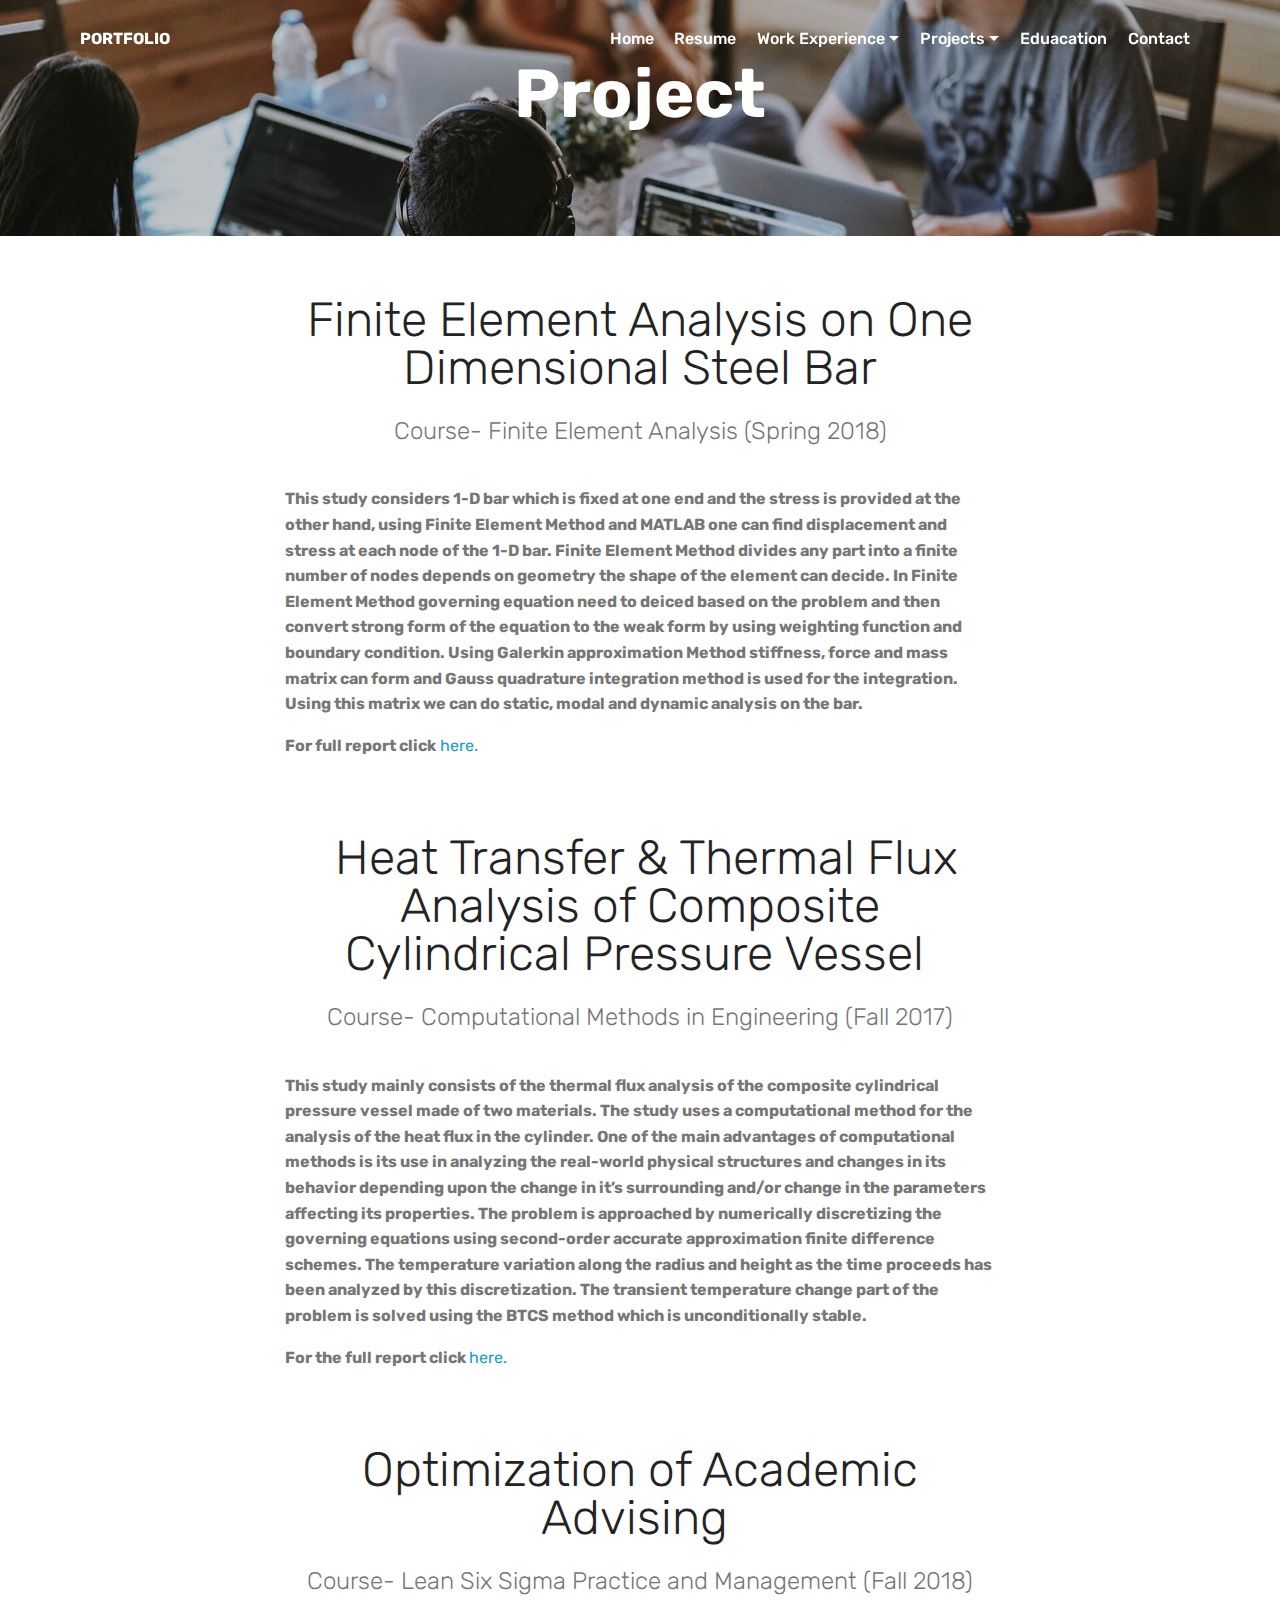
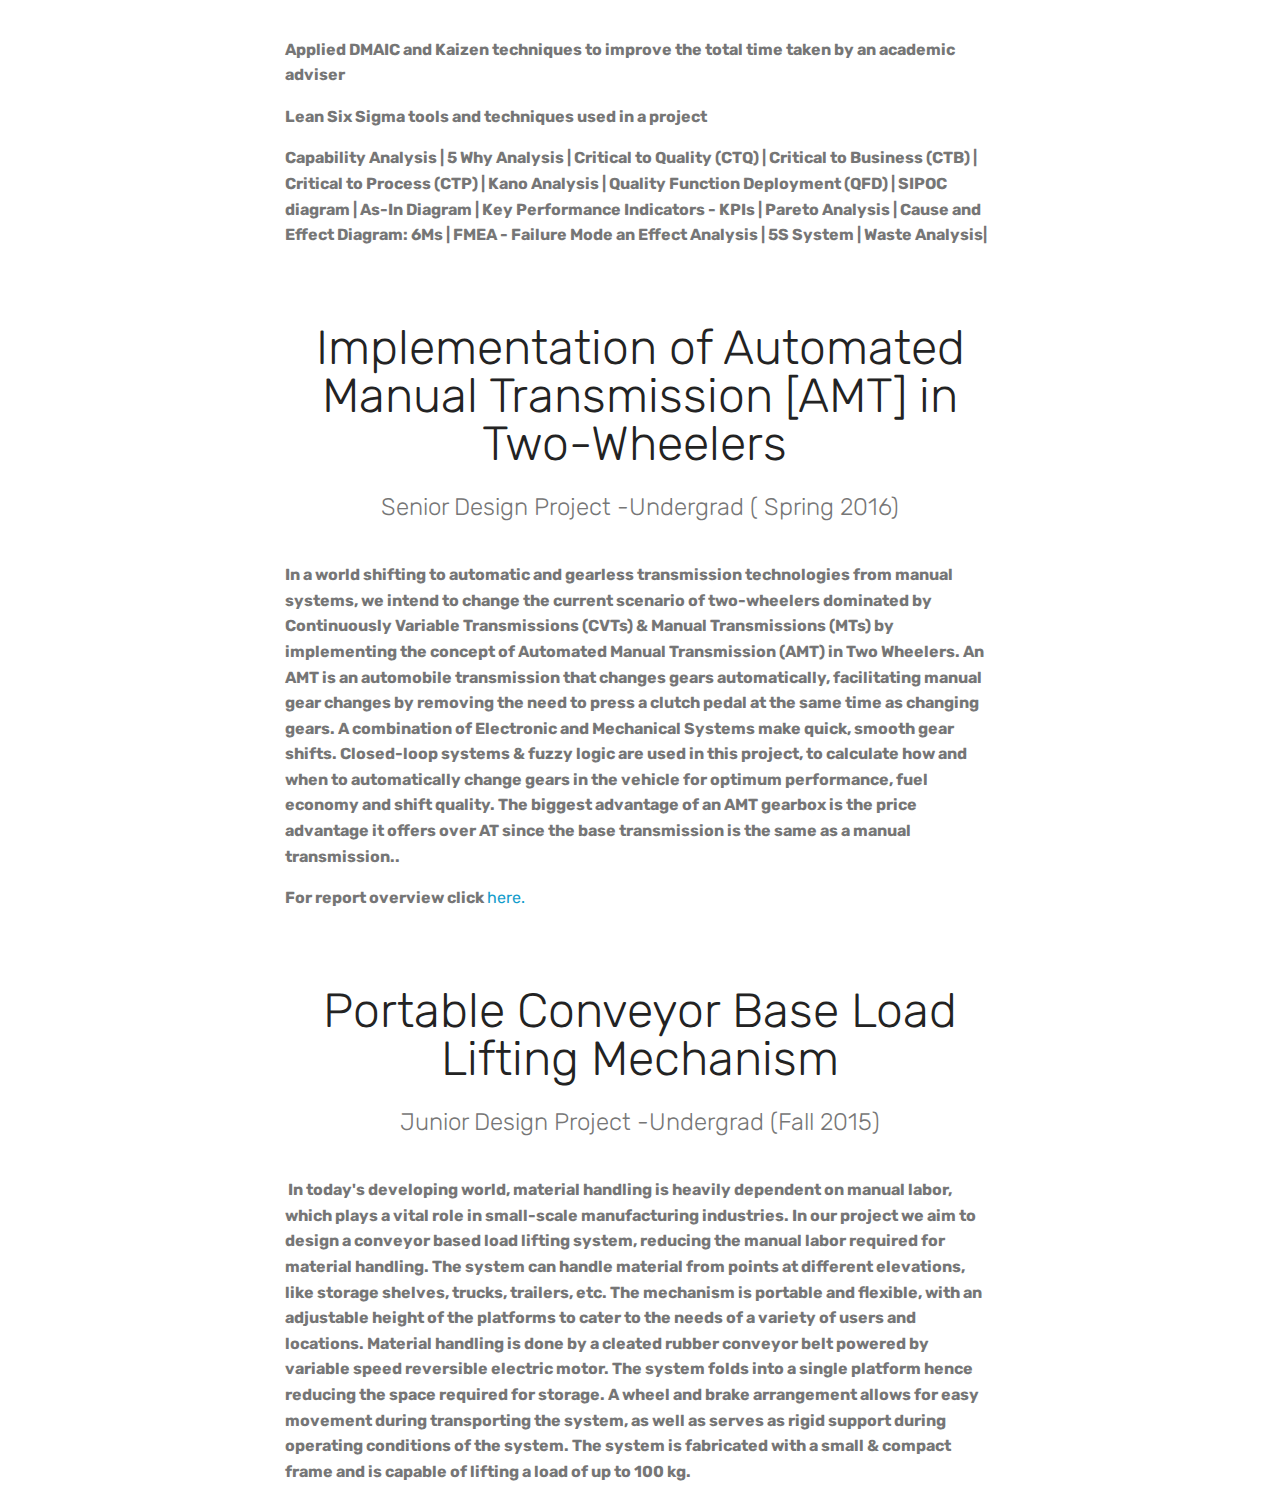
<file: page1.html>
<!DOCTYPE html>
<html  >
<head>
  <!-- Site made with Mobirise Website Builder v4.10.7, https://mobirise.com -->
  <meta charset="UTF-8">
  <meta http-equiv="X-UA-Compatible" content="IE=edge">
  <meta name="generator" content="Mobirise v4.10.7, mobirise.com">
  <meta name="viewport" content="width=device-width, initial-scale=1, minimum-scale=1">
  <link rel="shortcut icon" href="assets/images/sm-5a5f3146c9461-128x128.png" type="image/x-icon">
  <meta name="description" content="Website Creator Description">
  
  <title>Project</title>
  <link rel="stylesheet" href="assets/web/assets/mobirise-icons/mobirise-icons.css">
  <link rel="stylesheet" href="assets/tether/tether.min.css">
  <link rel="stylesheet" href="assets/bootstrap/css/bootstrap.min.css">
  <link rel="stylesheet" href="assets/bootstrap/css/bootstrap-grid.min.css">
  <link rel="stylesheet" href="assets/bootstrap/css/bootstrap-reboot.min.css">
  <link rel="stylesheet" href="assets/dropdown/css/style.css">
  <link rel="stylesheet" href="assets/theme/css/style.css">
  <link rel="stylesheet" href="assets/mobirise/css/mbr-additional.css" type="text/css">
  
  
  
</head>
<body>

<!-- Google Analytics -->
<!-- Global site tag (gtag.js) - Google Analytics -->
<script async src="https://www.googletagmanager.com/gtag/js?id=UA-145443805-1"></script>
<script>
  window.dataLayer = window.dataLayer || [];
  function gtag(){dataLayer.push(arguments);}
  gtag('js', new Date());

  gtag('config', 'UA-145443805-1');
</script>

<!-- /Google Analytics -->


  <section class="menu cid-rywjTIdSd2" once="menu" id="menu1-a">

    

    <nav class="navbar navbar-expand beta-menu navbar-dropdown align-items-center navbar-toggleable-sm bg-color transparent">
        <button class="navbar-toggler navbar-toggler-right" type="button" data-toggle="collapse" data-target="#navbarSupportedContent" aria-controls="navbarSupportedContent" aria-expanded="false" aria-label="Toggle navigation">
            <div class="hamburger">
                <span></span>
                <span></span>
                <span></span>
                <span></span>
            </div>
        </button>
        <div class="menu-logo">
            <div class="navbar-brand">
                
                <span class="navbar-caption-wrap"><a class="navbar-caption text-white display-4" href="index.html">PORTFOLIO</a></span>
            </div>
        </div>
        <div class="collapse navbar-collapse" id="navbarSupportedContent">
            <ul class="navbar-nav nav-dropdown nav-right" data-app-modern-menu="true"><li class="nav-item">
                    <a class="nav-link link text-white display-4" href="index.html">Home</a>
                </li><li class="nav-item"><a class="nav-link link text-white display-4" href="assets/files/Resume_Parth_Thekdi.pdf" target="_blank">Resume</a></li><li class="nav-item dropdown"><a class="nav-link link text-white dropdown-toggle display-4" href="index.html#header1-d" data-toggle="dropdown-submenu" aria-expanded="false">Work Experience</a><div class="dropdown-menu"><a class="text-white dropdown-item display-4" href="page2.html#header1-f" aria-expanded="false">Graduate Reserch Assistant</a><a class="text-white dropdown-item display-4" href="page2.html#header16-r" aria-expanded="false">Graduate Teaching Assistant<br></a><a class="text-white dropdown-item display-4" href="page2.html#header16-w">Gujarat State Energy Corporation Limited</a><a class="text-white dropdown-item display-4" href="page2.html#header16-u">Hyundai Motor Company</a></div></li><li class="nav-item dropdown"><a class="nav-link link text-white dropdown-toggle display-4" href="page1.html" data-toggle="dropdown-submenu" aria-expanded="false">Projects</a><div class="dropdown-menu"><a class="text-white dropdown-item display-4" href="page1.html#content5-o">FEA on One Dimensional Steel Bar</a><a class="text-white dropdown-item display-4" href="page1.html#content4-v">Heat Transfer  &amp; Thermal Flux Analysis of Cylinder</a><a class="text-white dropdown-item display-4" href="page1.html#content4-x">Lean Six Sigma technique </a><a class="text-white dropdown-item display-4" href="page1.html#content4-z">AMT in two-Wheelers</a><a class="text-white dropdown-item display-4" href="page1.html#content4-11">Portable conveyer base load lifting mechanism</a></div></li><li class="nav-item"><a class="nav-link link text-white display-4" href="page4.html">Eduacation</a></li>
                <li class="nav-item"><a class="nav-link link text-white display-4" href="index.html#footer1-7">Contact</a></li></ul>
            
        </div>
    </nav>
</section>

<section class="engine"><a href="https://mobirise.info/s">free bootstrap themes</a></section><section class="mbr-section content5 cid-ryMOu3wOR8 mbr-parallax-background" id="content5-o">

    

    

    <div class="container">
        <div class="media-container-row">
            <div class="title col-12 col-md-8">
                <h2 class="align-center mbr-bold mbr-white pb-3 mbr-fonts-style display-1">
                    Project</h2>
                <h3 class="mbr-section-subtitle align-center mbr-light mbr-white pb-3 mbr-fonts-style display-5"></h3>
                
                
            </div>
        </div>
    </div>
</section>

<section class="mbr-section content4 cid-ryMOKgLPyq" id="content4-q">

    

    <div class="container">
        <div class="media-container-row">
            <div class="title col-12 col-md-8">
                <h2 class="align-center pb-3 mbr-fonts-style display-2">Finite Element Analysis on One Dimensional Steel Bar</h2>
                <h3 class="mbr-section-subtitle align-center mbr-light mbr-fonts-style display-5">Course- Finite Element Analysis (Spring 2018)
<br><br></h3>
                
            </div>
        </div>
    </div>
</section>

<section class="mbr-section article content1 cid-ryMOLoogsp" id="content1-r">
    
     

    <div class="container">
        <div class="media-container-row">
            <div class="mbr-text col-12 mbr-fonts-style display-7 col-md-8"><p><strong>This study considers 1-D bar which is fixed at one end and the stress is provided at the other hand, using Finite Element Method and MATLAB one can find displacement and stress at each node of the 1-D bar. Finite Element Method divides any part into a finite number of nodes depends on geometry the shape of the element can decide. In Finite Element Method governing equation need to deiced based on the problem and then convert strong form of the equation to the weak form by using weighting function and boundary condition. Using Galerkin approximation Method stiffness, force and mass matrix can form and Gauss quadrature integration method is used for the integration. Using this matrix we can do static, modal and dynamic analysis on the bar.&nbsp;</strong></p><p><strong>For full report click<a href="assets/files/Thesis_overview.pdf"></a><a href="assets/files/FEA_Project (1).pdf" target="_blank"> here.</a></strong></p></div>
        </div>
    </div>
</section>

<section class="mbr-section content4 cid-ryMPtRQG6r" id="content4-v">

    

    <div class="container">
        <div class="media-container-row">
            <div class="title col-12 col-md-8">
                <h2 class="align-center pb-3 mbr-fonts-style display-2">&nbsp;Heat Transfer  &amp; Thermal Flux Analysis of Composite Cylindrical Pressure Vessel&nbsp;</h2>
                <h3 class="mbr-section-subtitle align-center mbr-light mbr-fonts-style display-5">Course- Computational Methods in Engineering (Fall 2017)<br><br></h3>
                
            </div>
        </div>
    </div>
</section>

<section class="mbr-section article content1 cid-ryMPvtvGmE" id="content1-w">
    
     

    <div class="container">
        <div class="media-container-row">
            <div class="mbr-text col-12 mbr-fonts-style display-7 col-md-8"><p><strong>This study mainly consists of the thermal flux analysis of the composite cylindrical pressure vessel made of two materials. The study uses a computational method for the analysis of the heat flux in the cylinder. One of the main advantages of computational methods is its use in analyzing the real-world physical structures and changes in its behavior depending upon the change in it’s surrounding and/or change in the parameters affecting its properties. The problem is approached by numerically discretizing the governing equations using second-order accurate approximation finite difference schemes. The temperature variation along the radius and height as the time proceeds has been analyzed by this discretization. The transient temperature change part of the problem is solved using the BTCS method which is unconditionally stable.&nbsp;</strong></p><p><strong>For the full report click <a href="assets/files/Thermal Flux Analysis of Composite Cylinder using Numerical Integration.pdf" target="_blank">here.</a></strong><br></p></div>
        </div>
    </div>
</section>

<section class="mbr-section content4 cid-ryMPwuFOOO" id="content4-x">

    

    <div class="container">
        <div class="media-container-row">
            <div class="title col-12 col-md-8">
                <h2 class="align-center pb-3 mbr-fonts-style display-2">Optimization of Academic Advising&nbsp;</h2>
                <h3 class="mbr-section-subtitle align-center mbr-light mbr-fonts-style display-5">Course- Lean Six Sigma Practice and Management (Fall 2018)<br><br></h3>
                
            </div>
        </div>
    </div>
</section>

<section class="mbr-section article content1 cid-ryMPxsH9Id" id="content1-y">
    
     

    <div class="container">
        <div class="media-container-row">
            <div class="mbr-text col-12 mbr-fonts-style display-7 col-md-8"><p><strong>Applied DMAIC and Kaizen techniques to improve the total time taken by an academic adviser</strong></p><p><strong>Lean Six Sigma tools and techniques used in a project</strong></p><p><strong>Capability Analysis | 5 Why Analysis | Critical to Quality (CTQ) | Critical to Business (CTB) | Critical to Process (CTP) | Kano Analysis | Quality Function Deployment (QFD) | SIPOC diagram | As-In Diagram | Key Performance Indicators - KPIs | Pareto Analysis | Cause and Effect Diagram: 6Ms | FMEA - Failure Mode an Effect Analysis | 5S System | Waste Analysis|</strong></p></div>
        </div>
    </div>
</section>

<section class="mbr-section content4 cid-ryMRAxVkgV" id="content4-z">

    

    <div class="container">
        <div class="media-container-row">
            <div class="title col-12 col-md-8">
                <h2 class="align-center pb-3 mbr-fonts-style display-2">Implementation of Automated Manual Transmission [AMT] in Two-Wheelers&nbsp;</h2>
                <h3 class="mbr-section-subtitle align-center mbr-light mbr-fonts-style display-5">Senior Design Project -Undergrad ( Spring 2016)<br><br></h3>
                
            </div>
        </div>
    </div>
</section>

<section class="mbr-section article content1 cid-ryMRB2Faua" id="content1-10">
    
     

    <div class="container">
        <div class="media-container-row">
            <div class="mbr-text col-12 mbr-fonts-style display-7 col-md-8"><p><strong>In a world shifting to automatic and gearless transmission technologies from manual systems, we intend to change the current scenario of two-wheelers dominated by Continuously Variable Transmissions (CVTs) &amp; Manual Transmissions (MTs) by implementing the concept of Automated Manual Transmission (AMT) in Two Wheelers. An AMT is an automobile transmission that changes gears automatically, facilitating manual gear changes by removing the need to press a clutch pedal at the same time as changing gears. A combination of Electronic and Mechanical Systems make quick, smooth gear shifts. Closed-loop systems &amp; fuzzy logic are used in this project, to calculate how and when to automatically change gears in the vehicle for optimum performance, fuel economy and shift quality. The biggest advantage of an AMT gearbox is the price advantage it offers over AT since the base transmission is the same as a manual transmission..</strong></p><p><strong>For report overview click <a href="assets/files/Senior_design_overview.pdf" target="_blank">here.</a></strong></p></div>
        </div>
    </div>
</section>

<section class="mbr-section content4 cid-ryMRBrlmr5" id="content4-11">

    

    <div class="container">
        <div class="media-container-row">
            <div class="title col-12 col-md-8">
                <h2 class="align-center pb-3 mbr-fonts-style display-2">Portable Conveyor Base Load Lifting Mechanism</h2>
                <h3 class="mbr-section-subtitle align-center mbr-light mbr-fonts-style display-5">Junior Design Project -Undergrad (Fall 2015)<br><br></h3>
                
            </div>
        </div>
    </div>
</section>

<section class="mbr-section article content1 cid-ryMRBPBm9f" id="content1-12">
    
     

    <div class="container">
        <div class="media-container-row">
            <div class="mbr-text col-12 mbr-fonts-style display-7 col-md-8"><p><strong>&nbsp;In today's developing world, material handling is heavily dependent on manual labor, which plays a vital role in small-scale manufacturing industries. In our project we aim to design a conveyor based load lifting system, reducing the manual labor required for material handling. The system can handle material from points at different elevations, like storage shelves, trucks, trailers, etc. The mechanism is portable and flexible, with an adjustable height of the platforms to cater to the needs of a variety of users and locations. Material handling is done by a cleated rubber conveyor belt powered by variable speed reversible electric motor. The system folds into a single platform hence reducing the space required for storage. A wheel and brake arrangement allows for easy movement during transporting the system, as well as serves as rigid support during operating conditions of the system. The system is fabricated with a small &amp; compact frame and is capable of lifting a load of up to 100 kg.&nbsp;</strong></p></div>
        </div>
    </div>
</section>


  <script src="assets/web/assets/jquery/jquery.min.js"></script>
  <script src="assets/popper/popper.min.js"></script>
  <script src="assets/tether/tether.min.js"></script>
  <script src="assets/bootstrap/js/bootstrap.min.js"></script>
  <script src="assets/smoothscroll/smooth-scroll.js"></script>
  <script src="assets/dropdown/js/nav-dropdown.js"></script>
  <script src="assets/dropdown/js/navbar-dropdown.js"></script>
  <script src="assets/touchswipe/jquery.touch-swipe.min.js"></script>
  <script src="assets/parallax/jarallax.min.js"></script>
  <script src="assets/theme/js/script.js"></script>
  
  
</body>
</html>
</file>
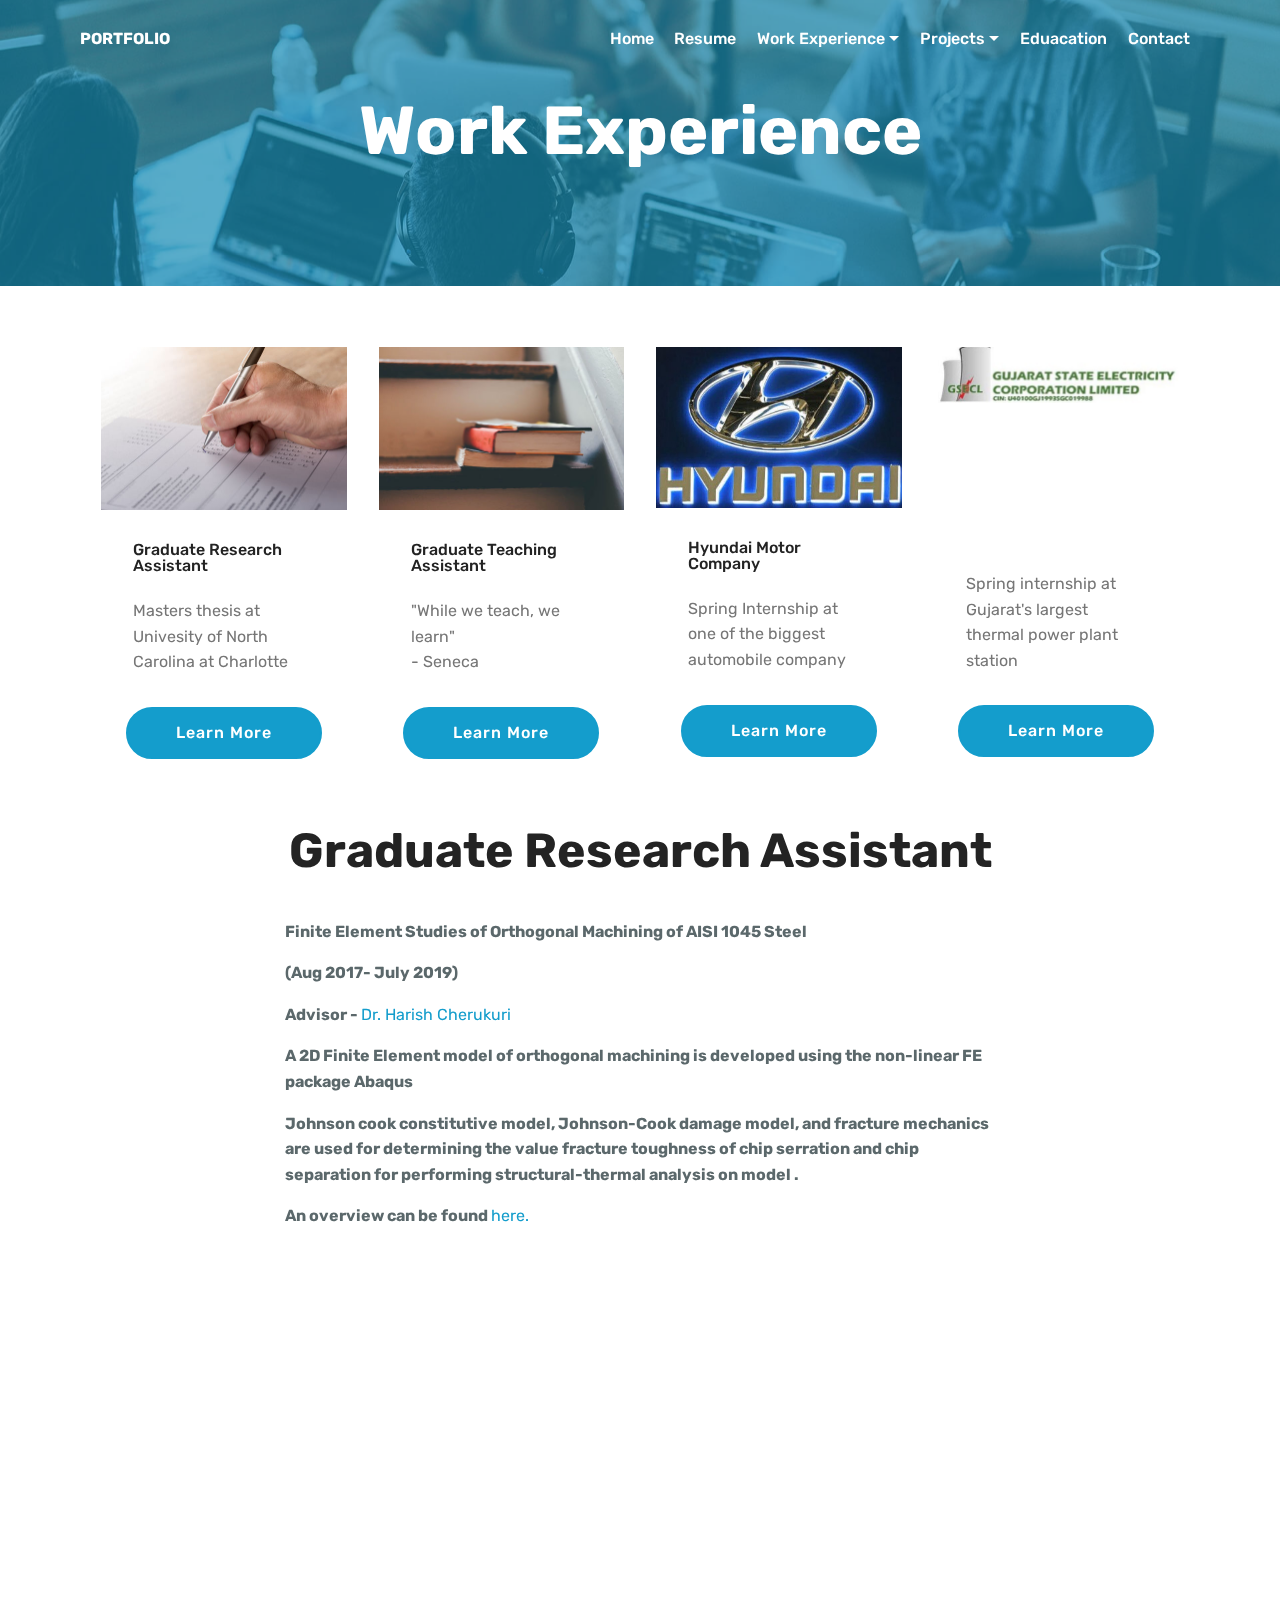
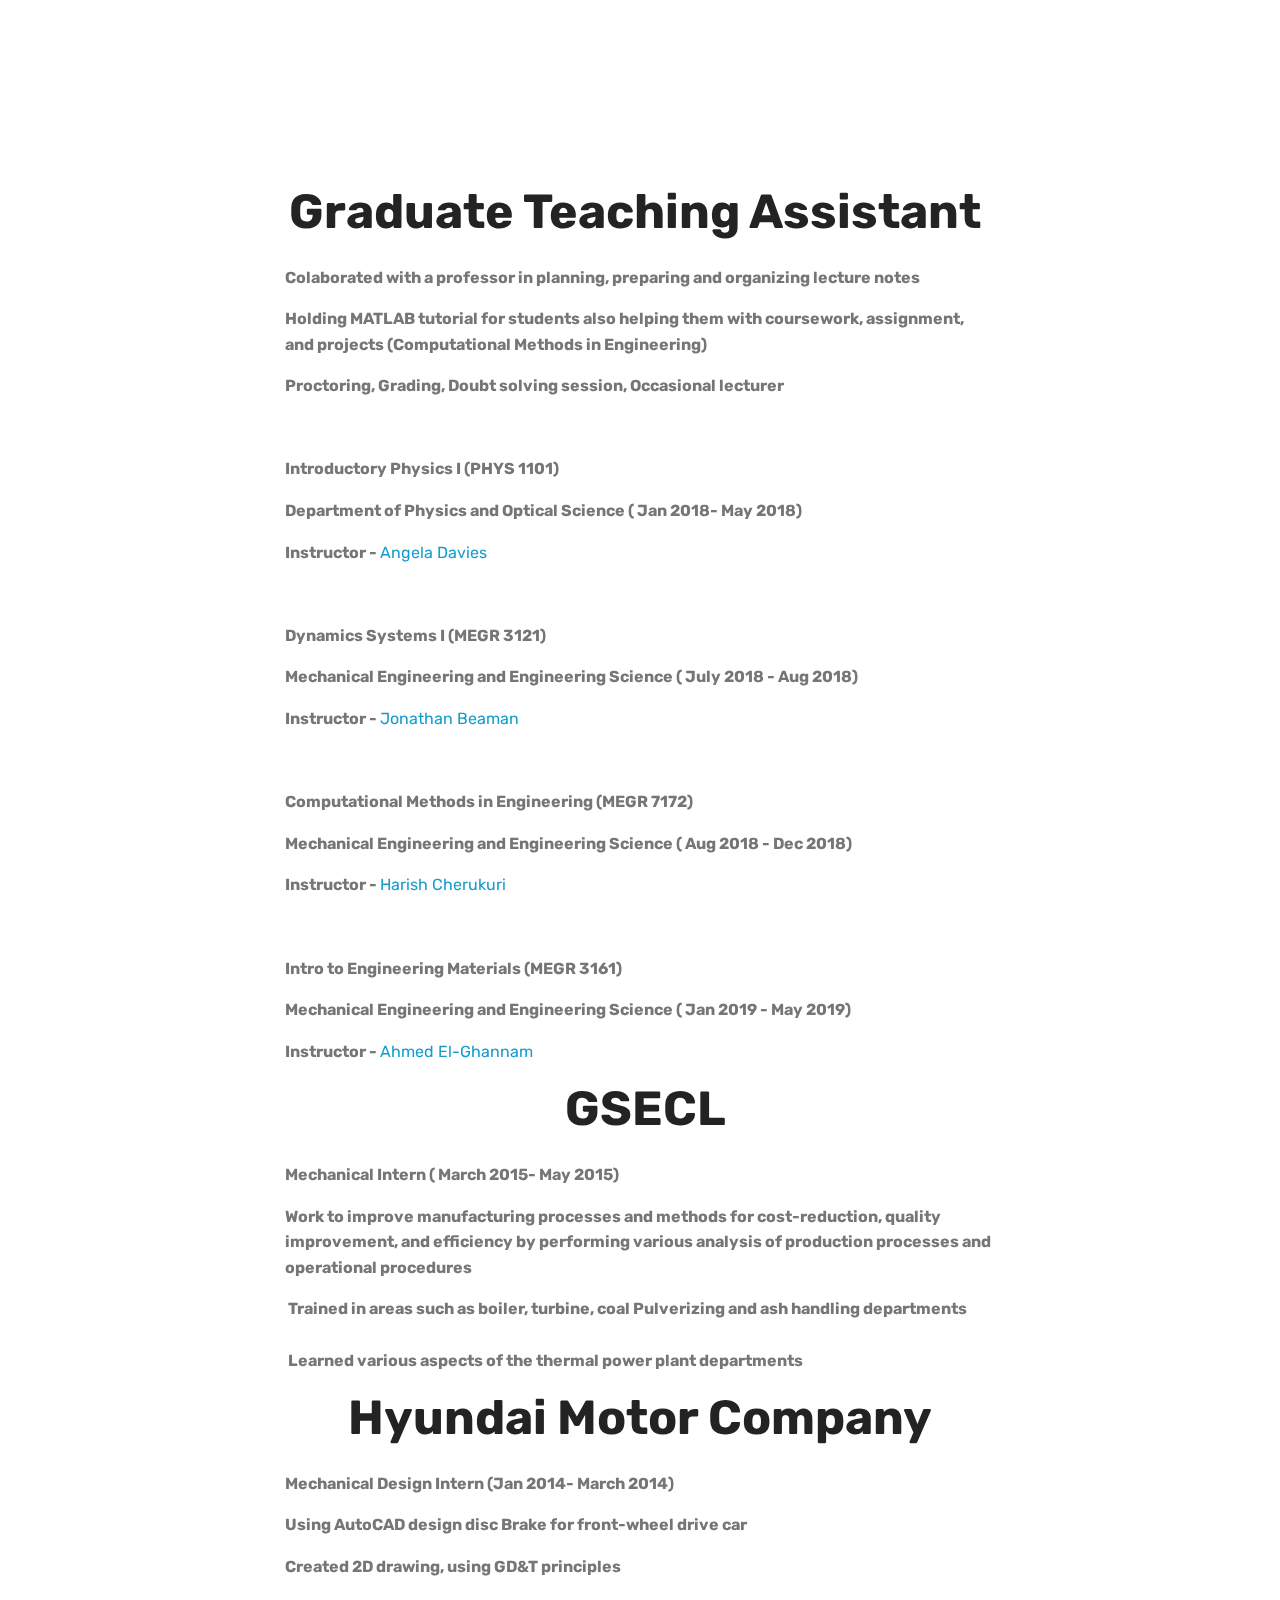
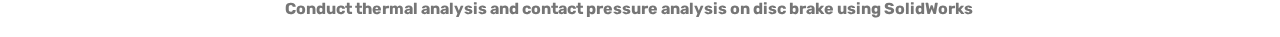
<file: page2.html>
<!DOCTYPE html>
<html  >
<head>
  <!-- Site made with Mobirise Website Builder v4.10.7, https://mobirise.com -->
  <meta charset="UTF-8">
  <meta http-equiv="X-UA-Compatible" content="IE=edge">
  <meta name="generator" content="Mobirise v4.10.7, mobirise.com">
  <meta name="viewport" content="width=device-width, initial-scale=1, minimum-scale=1">
  <link rel="shortcut icon" href="assets/images/sm-5a5f3146c9461-128x128.png" type="image/x-icon">
  <meta name="description" content="Web Page Generator Description">
  
  <title>Work Exprience</title>
  <link rel="stylesheet" href="assets/web/assets/mobirise-icons/mobirise-icons.css">
  <link rel="stylesheet" href="assets/tether/tether.min.css">
  <link rel="stylesheet" href="assets/bootstrap/css/bootstrap.min.css">
  <link rel="stylesheet" href="assets/bootstrap/css/bootstrap-grid.min.css">
  <link rel="stylesheet" href="assets/bootstrap/css/bootstrap-reboot.min.css">
  <link rel="stylesheet" href="assets/dropdown/css/style.css">
  <link rel="stylesheet" href="assets/theme/css/style.css">
  <link rel="stylesheet" href="assets/mobirise/css/mbr-additional.css" type="text/css">
  
  
  
</head>
<body>

<!-- Google Analytics -->
<!-- Global site tag (gtag.js) - Google Analytics -->
<script async src="https://www.googletagmanager.com/gtag/js?id=UA-145443805-1"></script>
<script>
  window.dataLayer = window.dataLayer || [];
  function gtag(){dataLayer.push(arguments);}
  gtag('js', new Date());

  gtag('config', 'UA-145443805-1');
</script>

<!-- /Google Analytics -->


  <section class="menu cid-rywjTIdSd2" once="menu" id="menu1-a">

    

    <nav class="navbar navbar-expand beta-menu navbar-dropdown align-items-center navbar-toggleable-sm bg-color transparent">
        <button class="navbar-toggler navbar-toggler-right" type="button" data-toggle="collapse" data-target="#navbarSupportedContent" aria-controls="navbarSupportedContent" aria-expanded="false" aria-label="Toggle navigation">
            <div class="hamburger">
                <span></span>
                <span></span>
                <span></span>
                <span></span>
            </div>
        </button>
        <div class="menu-logo">
            <div class="navbar-brand">
                
                <span class="navbar-caption-wrap"><a class="navbar-caption text-white display-4" href="index.html">PORTFOLIO</a></span>
            </div>
        </div>
        <div class="collapse navbar-collapse" id="navbarSupportedContent">
            <ul class="navbar-nav nav-dropdown nav-right" data-app-modern-menu="true"><li class="nav-item">
                    <a class="nav-link link text-white display-4" href="index.html">Home</a>
                </li><li class="nav-item"><a class="nav-link link text-white display-4" href="assets/files/Resume_Parth_Thekdi.pdf" target="_blank">Resume</a></li><li class="nav-item dropdown"><a class="nav-link link text-white dropdown-toggle display-4" href="page2.html#header1-f" data-toggle="dropdown-submenu" aria-expanded="false">Work Experience</a><div class="dropdown-menu"><a class="text-white dropdown-item display-4" href="page2.html#header1-f" aria-expanded="false">Graduate Reserch Assistant</a><a class="text-white dropdown-item display-4" href="page2.html#header16-r" aria-expanded="false">Graduate Teaching Assistant<br></a><a class="text-white dropdown-item display-4" href="page2.html#header16-w">Gujarat State Energy Corporation Limited</a><a class="text-white dropdown-item display-4" href="page2.html#header16-u">Hyundai Motor Company</a></div></li><li class="nav-item dropdown"><a class="nav-link link text-white dropdown-toggle display-4" href="page1.html" data-toggle="dropdown-submenu" aria-expanded="false">Projects</a><div class="dropdown-menu"><a class="text-white dropdown-item display-4" href="page1.html#content5-o">FEA on One Dimensional Steel Bar</a><a class="text-white dropdown-item display-4" href="page1.html#content4-v">Heat Transfer  &amp; Thermal Flux Analysis of Cylinder</a><a class="text-white dropdown-item display-4" href="page1.html#content4-x">Lean Six Sigma technique </a><a class="text-white dropdown-item display-4" href="page1.html#content4-z">AMT in two-Wheelers</a><a class="text-white dropdown-item display-4" href="page1.html#content4-11">Portable conveyer base load lifting mechanism</a></div></li><li class="nav-item"><a class="nav-link link text-white display-4" href="page4.html">Eduacation</a></li>
                <li class="nav-item"><a class="nav-link link text-white display-4" href="index.html#footer1-7">Contact</a></li></ul>
            
        </div>
    </nav>
</section>

<section class="engine"><a href="https://mobirise.info/d">free web maker</a></section><section class="header1 cid-rywqm7ig1L mbr-parallax-background" id="header1-f">

    

    <div class="mbr-overlay" style="opacity: 0.6; background-color: rgb(20, 157, 204);">
    </div>

    <div class="container">
        <div class="row justify-content-md-center">
            <div class="mbr-white col-md-10">
                <h1 class="mbr-section-title align-center mbr-bold pb-3 mbr-fonts-style display-1">
                    Work Experience</h1>
                
                
                
            </div>
        </div>
    </div>

</section>

<section class="features3 cid-rywq8hKmYo" id="features3-e">

    

    
    <div class="container">
        <div class="media-container-row">
            <div class="card p-3 col-12 col-md-6 col-lg-3">
                <div class="card-wrapper">
                    <div class="card-img">
                        <img src="assets/images/mbr-492x328.jpg" alt="Mobirise" title="">
                    </div>
                    <div class="card-box">
                        <h4 class="card-title mbr-fonts-style display-7">Graduate Research Assistant</h4>
                        <p class="mbr-text mbr-fonts-style display-7">
                            Masters thesis at Univesity of North Carolina at Charlotte</p>
                    </div>
                    <div class="mbr-section-btn text-center"><a href="page2.html#header16-q" class="btn btn-primary display-4">
                            Learn More
                        </a></div>
                </div>
            </div>

            <div class="card p-3 col-12 col-md-6 col-lg-3">
                <div class="card-wrapper">
                    <div class="card-img">
                        <img src="assets/images/mbr-1-492x328.jpg" alt="Mobirise" title="">
                    </div>
                    <div class="card-box">
                        <h4 class="card-title mbr-fonts-style display-7">
                            Graduate Teaching Assistant</h4>
                        <p class="mbr-text mbr-fonts-style display-7">"While we teach, we learn"<br>- Seneca</p>
                    </div>
                    <div class="mbr-section-btn text-center"><a href="page2.html#header16-r" class="btn btn-primary display-4">
                            Learn More
                        </a></div>
                </div>
            </div>

            <div class="card p-3 col-12 col-md-6 col-lg-3">
                <div class="card-wrapper">
                    <div class="card-img">
                        <img src="assets/images/hyundai-logo-design-vector-492x323.jpeg" alt="Mobirise" title="">
                    </div>
                    <div class="card-box">
                        <h4 class="card-title mbr-fonts-style display-7">Hyundai Motor Company</h4>
                        <p class="mbr-text mbr-fonts-style display-7">
                            Spring Internship at one of the biggest automobile company</p>
                    </div>
                    <div class="mbr-section-btn text-center"><a href="page2.html#header16-u" class="btn btn-primary display-4">
                            Learn More
                        </a></div>
                </div>
            </div>

            <div class="card p-3 col-12 col-md-6 col-lg-3">
                <div class="card-wrapper">
                    <div class="card-img">
                        <img src="assets/images/capture-1-492x126.jpeg" alt="Mobirise" title="">
                    </div>
                    <div class="card-box">
                        <h4 class="card-title mbr-fonts-style display-7"><br><br><br><br><br><br><br></h4>
                        <p class="mbr-text mbr-fonts-style display-7">Spring internship at Gujarat's largest thermal power plant station</p>
                    </div>
                    <div class="mbr-section-btn text-center"><a href="page2.html#header16-w" class="btn btn-primary display-4">
                            Learn More
                        </a></div>
                </div>
            </div>
        </div>
    </div>
</section>

<section class="header1 cid-rywDcgmahg" id="header16-q">

    

    

    <div class="container">
        <div class="row justify-content-md-center">
            <div class="col-md-10 align-center">
                <h1 class="mbr-section-title mbr-bold pb-3 mbr-fonts-style display-2">Graduate Research Assistant</h1>
                
                
                
            </div>
        </div>
    </div>

</section>

<section class="mbr-section article content1 cid-ryww7hqUEL" id="content1-m">
    
     

    <div class="container">
        <div class="media-container-row">
            <div class="mbr-text col-12 mbr-fonts-style display-7 col-md-8"><p><strong>Finite Element Studies of Orthogonal Machining of AISI 1045 Steel</strong><br></p><p><strong>(Aug 2017- July 2019)
</strong></p><p><strong>Advisor - <a href="https://mees.uncc.edu/directory/harish-cherukuri" target="_blank">Dr. Harish Cherukuri</a> </strong></p><p><strong>A 2D Finite Element model of orthogonal machining is developed using the non-linear FE package Abaqus
</strong></p><p><strong>Johnson cook constitutive model, Johnson-Cook damage model, and fracture mechanics are used for determining the value fracture toughness of chip serration and chip separation for performing structural-thermal analysis on model
.</strong></p><p><strong>An overview can be found <a href="assets/files/Thesis_overview.pdf" target="_blank">h</a><em><a href="assets/files/Thesis_overview.pdf" target="_blank">ere</a></em><a href="assets/files/Thesis_overview.pdf" target="_blank">.</a></strong></p></div>
        </div>
    </div>
</section>

<section class="cid-ryww9kqmma" id="video3-n">

    
    
    <figure class="mbr-figure align-center container">
        <div class="video-block" style="width: 33%;">
            <div><iframe class="mbr-embedded-video" src="https://www.youtube.com/embed/SEUzOuP3gpg?rel=0&amp;amp;showinfo=0&amp;autoplay=0&amp;loop=0" width="1280" height="720" frameborder="0" allowfullscreen></iframe></div>
        </div>
    </figure>
</section>

<section class="cid-rywwap7AG5" id="video3-o">

    
    
    <figure class="mbr-figure align-center container">
        <div class="video-block" style="width: 34%;">
            <div><iframe class="mbr-embedded-video" src="https://www.youtube.com/embed/pJT2AincIhA?rel=0&amp;amp;showinfo=0&amp;autoplay=0&amp;loop=0" width="1280" height="720" frameborder="0" allowfullscreen></iframe></div>
        </div>
    </figure>
</section>

<section class="header1 cid-rywDGqvswG" id="header16-r">

    

    

    <div class="container">
        <div class="row justify-content-md-center">
            <div class="col-md-10 align-center">
                <h1 class="mbr-section-title mbr-bold pb-3 mbr-fonts-style display-2">Graduate Teaching Assistant&nbsp;</h1>
                
                
                
            </div>
        </div>
    </div>

</section>

<section class="mbr-section article content1 cid-rywDZeJFQB" id="content1-s">
    
     

    <div class="container">
        <div class="media-container-row">
            <div class="mbr-text col-12 mbr-fonts-style display-7 col-md-8"><p><strong>Colaborated with a professor in planning, preparing and organizing lecture notes</strong><br></p><p><strong>Holding MATLAB tutorial for students also helping them with coursework, assignment, and projects (Computational Methods in Engineering)
</strong></p><p><strong>Proctoring, Grading, Doubt solving session, Occasional lecturer</strong></p><p><strong><br></strong></p><p><strong>
</strong></p><p><strong>
</strong></p><p><strong>
</strong></p><p><strong>Introductory Physics I  (PHYS 1101)
</strong></p><p><strong>
</strong></p><p><strong>Department of Physics and Optical Science ( Jan 2018- May 2018)
</strong></p><p><strong>
</strong></p><p><strong>Instructor - <a href="https://physics.uncc.edu/people/angela-davies" target="_blank">Angela Davies</a></strong></p><p><strong><br></strong></p><p><strong> 
</strong></p><p><strong>
</strong></p><p><strong>
</strong></p><p><strong>
</strong></p><p><strong>Dynamics Systems I  (MEGR 3121)
</strong></p><p><strong>
</strong></p><p><strong>Mechanical Engineering and Engineering Science ( July 2018 - Aug 2018)
</strong></p><p><strong>
</strong></p><p><strong>Instructor - <a href="https://mees.uncc.edu/directory/jonathan-beaman">Jonathan Beaman</a></strong></p><p><strong><br></strong></p><p><strong>
</strong></p><p><strong>
</strong></p><p><strong>
</strong></p><p><strong>
</strong></p><p><strong>Computational Methods in Engineering (MEGR 7172)
</strong></p><p><strong>
</strong></p><p><strong>Mechanical Engineering and Engineering Science ( Aug 2018 - Dec 2018)
</strong></p><p><strong>
</strong></p><p><strong>Instructor - <a href="https://mees.uncc.edu/directory/harish-cherukuri" target="_blank">Harish Cherukuri</a></strong></p><p><strong><br></strong></p><p><strong>
</strong></p><p><strong>
</strong></p><p><strong>
</strong></p><p><strong>
</strong></p><p><strong>Intro to Engineering Materials (MEGR 3161)
</strong></p><p><strong>
</strong></p><p><strong>Mechanical Engineering and Engineering Science ( Jan 2019 - May 2019)
</strong></p><p><strong>
</strong></p><p><strong>Instructor - <a href="https://mees.uncc.edu/directory/ahmed-el-ghannam">Ahmed El-Ghannam</a></strong></p></div>
        </div>
    </div>
</section>

<section class="header1 cid-rywExGLpNw" id="header16-w">

    

    

    <div class="container">
        <div class="row justify-content-md-center">
            <div class="col-md-10 align-center">
                <h1 class="mbr-section-title mbr-bold pb-3 mbr-fonts-style display-2">&nbsp;GSECL</h1>
                
                
                
            </div>
        </div>
    </div>

</section>

<section class="mbr-section article content1 cid-rywEzn8YEK" id="content1-x">
    
     

    <div class="container">
        <div class="media-container-row">
            <div class="mbr-text col-12 mbr-fonts-style display-7 col-md-8"><p><strong>Mechanical Intern  ( March 2015- May 2015)</strong></p><p><strong>Work to improve manufacturing processes and methods for cost-reduction, quality improvement, and efficiency by performing various analysis of production processes and operational procedures&nbsp;</strong></p><p><strong>
</strong></p><p><strong></strong></p><div><strong>&nbsp;Trained in areas such as boiler, turbine, coal Pulverizing and ash handling departments</strong></div><div><strong><br></strong></div><div><strong>&nbsp;Learned various aspects of the thermal power plant departments</strong></div><p></p></div>
        </div>
    </div>
</section>

<section class="header1 cid-rywEtHdir8" id="header16-u">

    

    

    <div class="container">
        <div class="row justify-content-md-center">
            <div class="col-md-10 align-center">
                <h1 class="mbr-section-title mbr-bold pb-3 mbr-fonts-style display-2">Hyundai Motor Company</h1>
                
                
                
            </div>
        </div>
    </div>

</section>

<section class="mbr-section article content1 cid-rywEvfz5tN" id="content1-v">
    
     

    <div class="container">
        <div class="media-container-row">
            <div class="mbr-text col-12 mbr-fonts-style display-7 col-md-8"><p><strong>Mechanical Design Intern (Jan 2014- March 2014)
</strong></p><p><strong>Using AutoCAD design disc Brake for front-wheel drive car</strong></p><p><strong>Created 2D drawing, using GD&amp;T principles</strong></p><p><strong>
</strong></p><p><strong>Conduct thermal analysis and contact pressure analysis on disc brake using SolidWorks</strong></p></div>
        </div>
    </div>
</section>


  <script src="assets/web/assets/jquery/jquery.min.js"></script>
  <script src="assets/popper/popper.min.js"></script>
  <script src="assets/tether/tether.min.js"></script>
  <script src="assets/bootstrap/js/bootstrap.min.js"></script>
  <script src="assets/smoothscroll/smooth-scroll.js"></script>
  <script src="assets/dropdown/js/nav-dropdown.js"></script>
  <script src="assets/dropdown/js/navbar-dropdown.js"></script>
  <script src="assets/touchswipe/jquery.touch-swipe.min.js"></script>
  <script src="assets/parallax/jarallax.min.js"></script>
  <script src="assets/theme/js/script.js"></script>
  
  
</body>
</html>
</file>
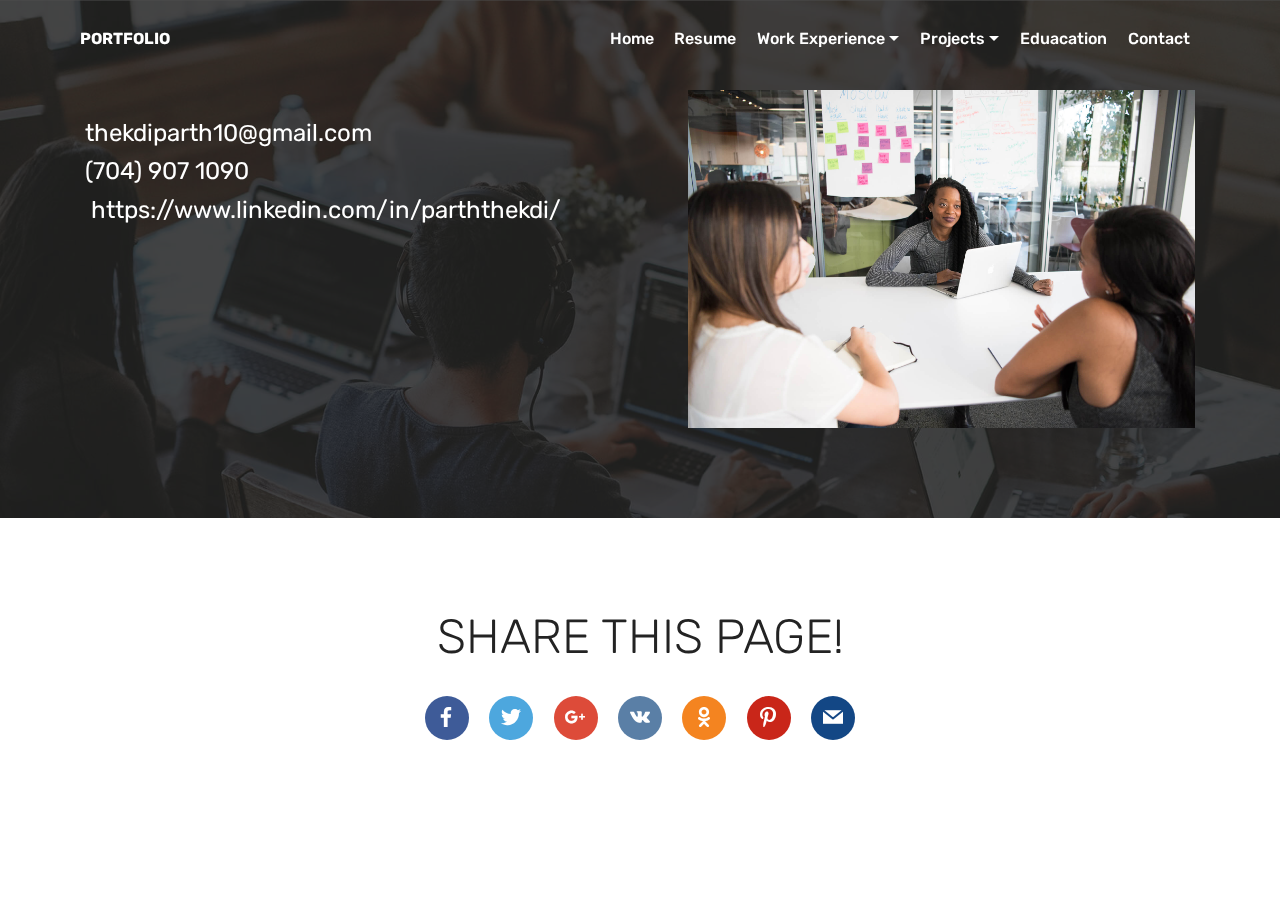
<file: page3.html>
<!DOCTYPE html>
<html  >
<head>
  <!-- Site made with Mobirise Website Builder v4.10.7, https://mobirise.com -->
  <meta charset="UTF-8">
  <meta http-equiv="X-UA-Compatible" content="IE=edge">
  <meta name="generator" content="Mobirise v4.10.7, mobirise.com">
  <meta name="viewport" content="width=device-width, initial-scale=1, minimum-scale=1">
  <link rel="shortcut icon" href="assets/images/sm-5a5f3146c9461-128x128.png" type="image/x-icon">
  <meta name="description" content="Website Maker Description">
  
  <title>Contact</title>
  <link rel="stylesheet" href="assets/web/assets/mobirise-icons/mobirise-icons.css">
  <link rel="stylesheet" href="assets/tether/tether.min.css">
  <link rel="stylesheet" href="assets/bootstrap/css/bootstrap.min.css">
  <link rel="stylesheet" href="assets/bootstrap/css/bootstrap-grid.min.css">
  <link rel="stylesheet" href="assets/bootstrap/css/bootstrap-reboot.min.css">
  <link rel="stylesheet" href="assets/socicon/css/styles.css">
  <link rel="stylesheet" href="assets/dropdown/css/style.css">
  <link rel="stylesheet" href="assets/theme/css/style.css">
  <link rel="stylesheet" href="assets/mobirise/css/mbr-additional.css" type="text/css">
  
  
  
</head>
<body>

<!-- Google Analytics -->
<!-- Global site tag (gtag.js) - Google Analytics -->
<script async src="https://www.googletagmanager.com/gtag/js?id=UA-145443805-1"></script>
<script>
  window.dataLayer = window.dataLayer || [];
  function gtag(){dataLayer.push(arguments);}
  gtag('js', new Date());

  gtag('config', 'UA-145443805-1');
</script>

<!-- /Google Analytics -->


  <section class="menu cid-rywjTIdSd2" once="menu" id="menu1-a">

    

    <nav class="navbar navbar-expand beta-menu navbar-dropdown align-items-center navbar-toggleable-sm bg-color transparent">
        <button class="navbar-toggler navbar-toggler-right" type="button" data-toggle="collapse" data-target="#navbarSupportedContent" aria-controls="navbarSupportedContent" aria-expanded="false" aria-label="Toggle navigation">
            <div class="hamburger">
                <span></span>
                <span></span>
                <span></span>
                <span></span>
            </div>
        </button>
        <div class="menu-logo">
            <div class="navbar-brand">
                
                <span class="navbar-caption-wrap"><a class="navbar-caption text-white display-4" href="index.html">PORTFOLIO</a></span>
            </div>
        </div>
        <div class="collapse navbar-collapse" id="navbarSupportedContent">
            <ul class="navbar-nav nav-dropdown nav-right" data-app-modern-menu="true"><li class="nav-item">
                    <a class="nav-link link text-white display-4" href="index.html">Home</a>
                </li><li class="nav-item"><a class="nav-link link text-white display-4" href="assets/files/Resume_Parth_Thekdi.pdf" target="_blank">Resume</a></li><li class="nav-item dropdown"><a class="nav-link link text-white dropdown-toggle display-4" href="index.html#header1-d" data-toggle="dropdown-submenu" aria-expanded="false">Work Experience</a><div class="dropdown-menu"><a class="text-white dropdown-item display-4" href="page2.html#header1-f" aria-expanded="false">Graduate Reserch Assistant</a><a class="text-white dropdown-item display-4" href="page2.html#header16-r" aria-expanded="false">Graduate Teaching Assistant<br></a><a class="text-white dropdown-item display-4" href="page2.html#header16-w">Gujarat State Energy Corporation Limited</a><a class="text-white dropdown-item display-4" href="page2.html#header16-u">Hyundai Motor Company</a></div></li><li class="nav-item dropdown"><a class="nav-link link text-white dropdown-toggle display-4" href="page1.html" data-toggle="dropdown-submenu" aria-expanded="false">Projects</a><div class="dropdown-menu"><a class="text-white dropdown-item display-4" href="page1.html#content5-o">FEA on One Dimensional Steel Bar</a><a class="text-white dropdown-item display-4" href="page1.html#content4-v">Heat Transfer  &amp; Thermal Flux Analysis of Cylinder</a><a class="text-white dropdown-item display-4" href="page1.html#content4-x">Lean Six Sigma technique </a><a class="text-white dropdown-item display-4" href="page1.html#content4-z">AMT in two-Wheelers</a><a class="text-white dropdown-item display-4" href="page1.html#content4-11">Portable conveyer base load lifting mechanism</a></div></li><li class="nav-item"><a class="nav-link link text-white display-4" href="page4.html">Eduacation</a></li>
                <li class="nav-item"><a class="nav-link link text-white display-4" href="index.html#footer1-7">Contact</a></li></ul>
            
        </div>
    </nav>
</section>

<section class="engine"><a href="https://mobirise.info">Mobirise</a></section><section class="header3 cid-rywrXZWXL5 mbr-parallax-background" id="header3-j">

    

    <div class="mbr-overlay" style="opacity: 0.8; background-color: rgb(35, 35, 35);">
    </div>

    <div class="container">
        <div class="media-container-row">
            <div class="mbr-figure" style="width: 100%;">
                <img src="assets/images/background2.jpg" alt="Mobirise">
            </div>

            <div class="media-content">
                <h1 class="mbr-section-title mbr-white pb-3 mbr-fonts-style display-1"></h1>
                
                <div class="mbr-section-text mbr-white pb-3 ">
                    <p class="mbr-text mbr-fonts-style display-5">thekdiparth10@gmail.com<br>(704) 907 1090<br>&nbsp;https://www.linkedin.com/in/parththekdi/ &nbsp;<br></p>
                </div>
                
            </div>
        </div>
    </div>

</section>

<section class="cid-rywrB2iRRi" id="social-buttons3-h">
    
    

    

    <div class="container">
        <div class="media-container-row">
            <div class="col-md-8 align-center">
                <h2 class="pb-3 mbr-section-title mbr-fonts-style display-2">
                    SHARE THIS PAGE!
                </h2>
                <div>
                    <div class="mbr-social-likes">
                        <span class="btn btn-social socicon-bg-facebook facebook mx-2" title="Share link on Facebook">
                            <i class="socicon socicon-facebook"></i>
                        </span>
                        <span class="btn btn-social twitter socicon-bg-twitter mx-2" title="Share link on Twitter">
                            <i class="socicon socicon-twitter"></i>
                        </span>
                        <span class="btn btn-social plusone socicon-bg-googleplus mx-2" title="Share link on Google+">
                            <i class="socicon socicon-googleplus"></i>
                        </span>
                        <span class="btn btn-social vkontakte socicon-bg-vkontakte mx-2" title="Share link on VKontakte">
                            <i class="socicon socicon-vkontakte"></i>
                        </span>
                        <span class="btn btn-social odnoklassniki socicon-bg-odnoklassniki mx-2" title="Share link on Odnoklassniki">
                            <i class="socicon socicon-odnoklassniki"></i>
                        </span>
                        <span class="btn btn-social pinterest socicon-bg-pinterest mx-2" title="Share link on Pinterest">
                            <i class="socicon socicon-pinterest"></i>
                        </span>
                        <span class="btn btn-social mailru socicon-bg-mail mx-2" title="Share link on Mailru">
                            <i class="socicon socicon-mail"></i>
                        </span>
                    </div>
                </div>
            </div>
        </div>
    </div>
</section>


  <script src="assets/web/assets/jquery/jquery.min.js"></script>
  <script src="assets/popper/popper.min.js"></script>
  <script src="assets/tether/tether.min.js"></script>
  <script src="assets/bootstrap/js/bootstrap.min.js"></script>
  <script src="assets/smoothscroll/smooth-scroll.js"></script>
  <script src="assets/touchswipe/jquery.touch-swipe.min.js"></script>
  <script src="assets/parallax/jarallax.min.js"></script>
  <script src="assets/sociallikes/social-likes.js"></script>
  <script src="assets/dropdown/js/nav-dropdown.js"></script>
  <script src="assets/dropdown/js/navbar-dropdown.js"></script>
  <script src="assets/theme/js/script.js"></script>
  
  
</body>
</html>
</file>
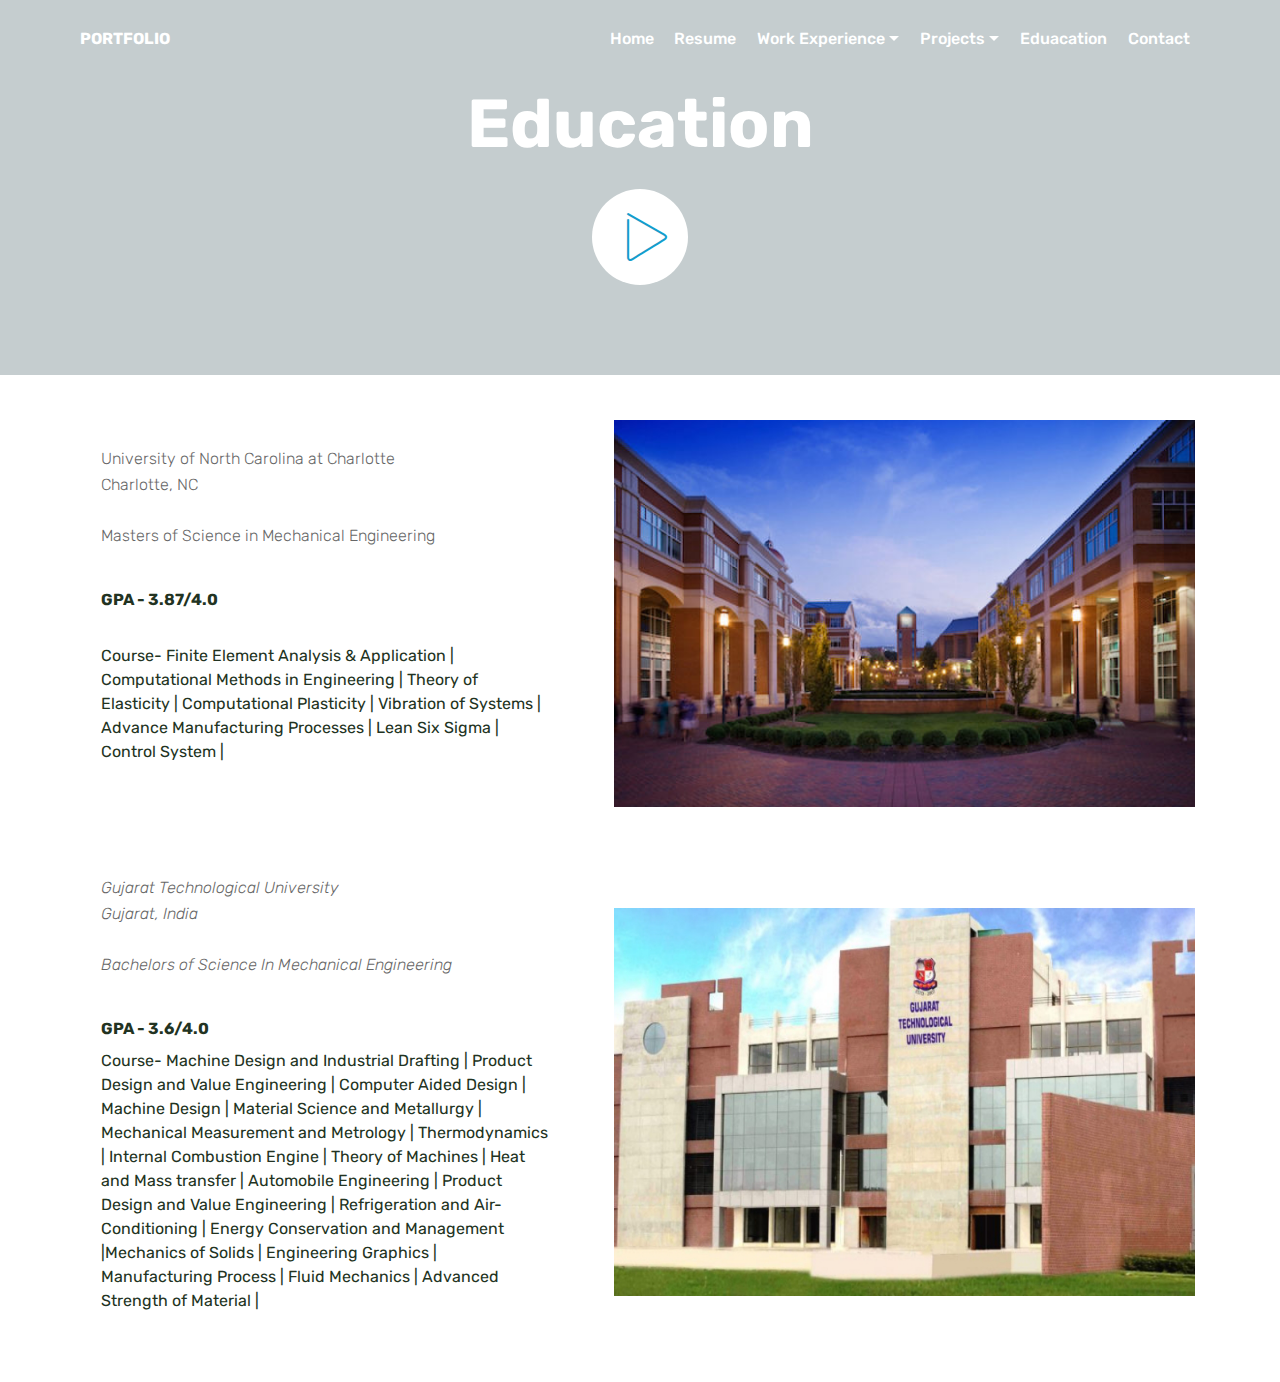
<file: page4.html>
<!DOCTYPE html>
<html  >
<head>
  <!-- Site made with Mobirise Website Builder v4.10.7, https://mobirise.com -->
  <meta charset="UTF-8">
  <meta http-equiv="X-UA-Compatible" content="IE=edge">
  <meta name="generator" content="Mobirise v4.10.7, mobirise.com">
  <meta name="viewport" content="width=device-width, initial-scale=1, minimum-scale=1">
  <link rel="shortcut icon" href="assets/images/sm-5a5f3146c9461-128x128.png" type="image/x-icon">
  <meta name="description" content="Web Site Maker Description">
  
  <title>Education</title>
  <link rel="stylesheet" href="assets/web/assets/mobirise-icons/mobirise-icons.css">
  <link rel="stylesheet" href="assets/tether/tether.min.css">
  <link rel="stylesheet" href="assets/bootstrap/css/bootstrap.min.css">
  <link rel="stylesheet" href="assets/bootstrap/css/bootstrap-grid.min.css">
  <link rel="stylesheet" href="assets/bootstrap/css/bootstrap-reboot.min.css">
  <link rel="stylesheet" href="assets/dropdown/css/style.css">
  <link rel="stylesheet" href="assets/theme/css/style.css">
  <link rel="stylesheet" href="assets/mobirise/css/mbr-additional.css" type="text/css">
  
  
  
</head>
<body>

<!-- Google Analytics -->
<!-- Global site tag (gtag.js) - Google Analytics -->
<script async src="https://www.googletagmanager.com/gtag/js?id=UA-145443805-1"></script>
<script>
  window.dataLayer = window.dataLayer || [];
  function gtag(){dataLayer.push(arguments);}
  gtag('js', new Date());

  gtag('config', 'UA-145443805-1');
</script>

<!-- /Google Analytics -->


  <section class="menu cid-rywjTIdSd2" once="menu" id="menu1-k">

    

    <nav class="navbar navbar-expand beta-menu navbar-dropdown align-items-center navbar-toggleable-sm bg-color transparent">
        <button class="navbar-toggler navbar-toggler-right" type="button" data-toggle="collapse" data-target="#navbarSupportedContent" aria-controls="navbarSupportedContent" aria-expanded="false" aria-label="Toggle navigation">
            <div class="hamburger">
                <span></span>
                <span></span>
                <span></span>
                <span></span>
            </div>
        </button>
        <div class="menu-logo">
            <div class="navbar-brand">
                
                <span class="navbar-caption-wrap"><a class="navbar-caption text-white display-4" href="index.html">PORTFOLIO</a></span>
            </div>
        </div>
        <div class="collapse navbar-collapse" id="navbarSupportedContent">
            <ul class="navbar-nav nav-dropdown nav-right" data-app-modern-menu="true"><li class="nav-item">
                    <a class="nav-link link text-white display-4" href="index.html">Home</a>
                </li><li class="nav-item"><a class="nav-link link text-white display-4" href="assets/files/Resume_Parth_Thekdi.pdf" target="_blank">Resume</a></li><li class="nav-item dropdown"><a class="nav-link link text-white dropdown-toggle display-4" href="index.html#header1-d" data-toggle="dropdown-submenu" aria-expanded="false">Work Experience</a><div class="dropdown-menu"><a class="text-white dropdown-item display-4" href="page2.html#header1-f" aria-expanded="false">Graduate Reserch Assistant</a><a class="text-white dropdown-item display-4" href="page2.html#header16-r" aria-expanded="false">Graduate Teaching Assistant<br></a><a class="text-white dropdown-item display-4" href="page2.html#header16-w">Gujarat State Energy Corporation Limited</a><a class="text-white dropdown-item display-4" href="page2.html#header16-u">Hyundai Motor Company</a></div></li><li class="nav-item dropdown"><a class="nav-link link text-white dropdown-toggle display-4" href="page1.html" data-toggle="dropdown-submenu" aria-expanded="false">Projects</a><div class="dropdown-menu"><a class="text-white dropdown-item display-4" href="page1.html#content5-o">FEA on One Dimensional Steel Bar</a><a class="text-white dropdown-item display-4" href="page1.html#content4-v">Heat Transfer  &amp; Thermal Flux Analysis of Cylinder</a><a class="text-white dropdown-item display-4" href="page1.html#content4-x">Lean Six Sigma technique </a><a class="text-white dropdown-item display-4" href="page1.html#content4-z">AMT in two-Wheelers</a><a class="text-white dropdown-item display-4" href="page1.html#content4-11">Portable conveyer base load lifting mechanism</a></div></li><li class="nav-item"><a class="nav-link link text-white display-4" href="page4.html">Eduacation</a></li>
                <li class="nav-item"><a class="nav-link link text-white display-4" href="index.html#footer1-7">Contact</a></li></ul>
            
        </div>
    </nav>
</section>

<section class="engine"><a href="https://mobirise.info/d">free web maker</a></section><section class="header8 cid-rywHEthne0" data-bg-video="https://www.youtube.com/watch?v=s-bd9KKuNVw" id="header8-y">

    

    <div class="mbr-overlay" style="opacity: 0.4; background-color: rgb(135, 154, 159);">
    </div>

    <div class="container align-center">
        <div class="row justify-content-md-center">
            <div class="mbr-white col-md-10">
                <h1 class="mbr-section-title align-center py-2 mbr-bold mbr-fonts-style display-1">
                        Education
                </h1>
                
                <div class="mbr-media show-modal align-center py-2" data-modal=".modalWindow">
                         <span class="mbr-iconfont mbri-play" style="color: rgb(20, 157, 204); fill: rgb(20, 157, 204);"></span>
                </div>
                
                
            </div>
        </div>
    </div>
    <div>
        <div class="modalWindow" style="display: none;">
            <div class="modalWindow-container">
                <div class="modalWindow-video-container">
                    <div class="modalWindow-video">
                        <iframe width="100%" height="100%" frameborder="0" allowfullscreen="1" data-src="https://www.youtube.com/watch?v=s-bd9KKuNVw"></iframe>
                    </div>
                    <a class="close" role="button" data-dismiss="modal">
                        <span aria-hidden="true" class="mbri-close mbr-iconfont closeModal"></span>
                        <span class="sr-only">Close</span>
                    </a>
                </div>
            </div>
        </div>
    </div>
</section>

<section class="testimonials3 cid-ryM2RtP7ZO" id="testimonials3-6">

    

    

    <div class="container">
        <div class="media-container-row">
            <div class="media-content px-3 align-self-center mbr-white py-2">
                <p class="mbr-text testimonial-text mbr-fonts-style display-7"><span style="font-style: normal;">University of North Carolina at Charlotte</span><br><span style="font-style: normal;">Charlotte, NC<br></span><br><span style="font-style: normal;">Masters of Science in Mechanical Engineering&nbsp;</span><br></p>
                <p class="mbr-author-name pt-4 mb-2 mbr-fonts-style display-7">GPA - 3.87/4.0&nbsp;</p>
                <p class="mbr-author-desc mbr-fonts-style display-7"><br>Course- Finite Element Analysis &amp; Application | Computational Methods in Engineering | Theory of Elasticity | Computational Plasticity | Vibration of Systems | Advance Manufacturing Processes | Lean Six Sigma | Control System |</p>
            </div>

            <div class="mbr-figure pl-lg-5" style="width: 130%;">
              <img src="assets/images/uncc-600x400.jpg" alt="" title="">
            </div>
        </div>
    </div>
</section>

<section class="testimonials3 cid-ryMxoIa91P" id="testimonials3-g">

    

    

    <div class="container">
        <div class="media-container-row">
            <div class="media-content px-3 align-self-center mbr-white py-2">
                <p class="mbr-text testimonial-text mbr-fonts-style display-7">Gujarat Technological University <br>Gujarat, India<br><br>Bachelors of Science In Mechanical Engineering<br></p>
                <p class="mbr-author-name pt-4 mb-2 mbr-fonts-style display-7">
                   GPA - 3.6/4.0
                </p>
                <p class="mbr-author-desc mbr-fonts-style display-7">Course-  Machine Design and Industrial Drafting | Product Design and Value Engineering | Computer Aided Design | Machine Design | Material Science and Metallurgy | Mechanical Measurement and Metrology | Thermodynamics |  Internal Combustion Engine | Theory of Machines |  Heat and Mass transfer | Automobile Engineering | Product Design and Value Engineering | Refrigeration and Air-Conditioning | Energy Conservation and Management |Mechanics of Solids | Engineering Graphics | Manufacturing Process | Fluid Mechanics | Advanced Strength of Material |</p>
            </div>

            <div class="mbr-figure pl-lg-5" style="width: 130%;">
              <img src="assets/images/gujarat-technological-university-ahmedabad2.webp" alt="" title="">
            </div>
        </div>
    </div>
</section>


  <script src="assets/web/assets/jquery/jquery.min.js"></script>
  <script src="assets/popper/popper.min.js"></script>
  <script src="assets/tether/tether.min.js"></script>
  <script src="assets/bootstrap/js/bootstrap.min.js"></script>
  <script src="assets/smoothscroll/smooth-scroll.js"></script>
  <script src="assets/touchswipe/jquery.touch-swipe.min.js"></script>
  <script src="assets/playervimeo/vimeo_player.js"></script>
  <script src="assets/ytplayer/jquery.mb.ytplayer.min.js"></script>
  <script src="assets/vimeoplayer/jquery.mb.vimeo_player.js"></script>
  <script src="assets/dropdown/js/nav-dropdown.js"></script>
  <script src="assets/dropdown/js/navbar-dropdown.js"></script>
  <script src="assets/theme/js/script.js"></script>
  
  
</body>
</html>
</file>
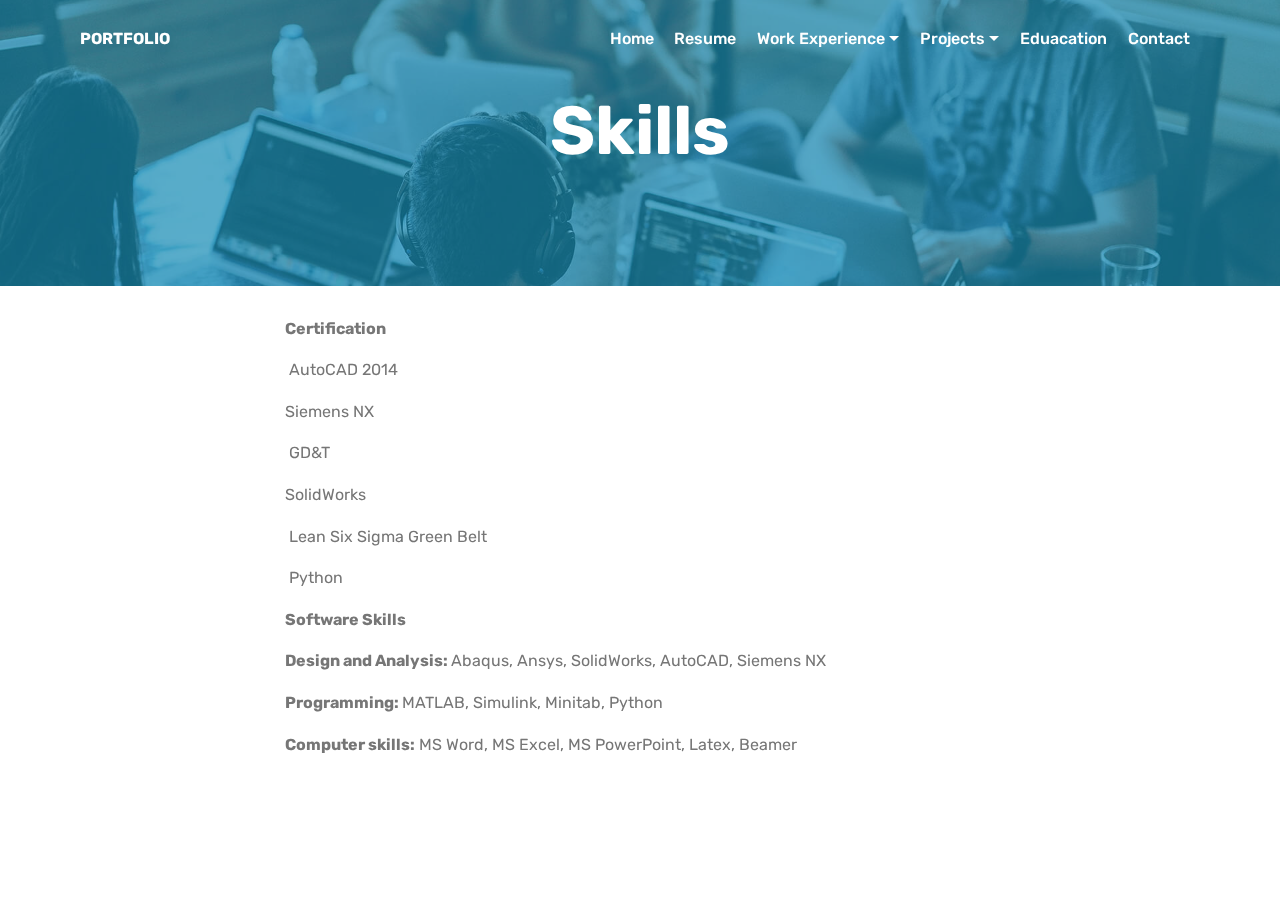
<file: page5.html>
<!DOCTYPE html>
<html  >
<head>
  <!-- Site made with Mobirise Website Builder v4.10.7, https://mobirise.com -->
  <meta charset="UTF-8">
  <meta http-equiv="X-UA-Compatible" content="IE=edge">
  <meta name="generator" content="Mobirise v4.10.7, mobirise.com">
  <meta name="viewport" content="width=device-width, initial-scale=1, minimum-scale=1">
  <link rel="shortcut icon" href="assets/images/sm-5a5f3146c9461-128x128.png" type="image/x-icon">
  <meta name="description" content="Website Builder Description">
  
  <title>Skills</title>
  <link rel="stylesheet" href="assets/web/assets/mobirise-icons/mobirise-icons.css">
  <link rel="stylesheet" href="assets/tether/tether.min.css">
  <link rel="stylesheet" href="assets/bootstrap/css/bootstrap.min.css">
  <link rel="stylesheet" href="assets/bootstrap/css/bootstrap-grid.min.css">
  <link rel="stylesheet" href="assets/bootstrap/css/bootstrap-reboot.min.css">
  <link rel="stylesheet" href="assets/dropdown/css/style.css">
  <link rel="stylesheet" href="assets/theme/css/style.css">
  <link rel="stylesheet" href="assets/mobirise/css/mbr-additional.css" type="text/css">
  
  
  
</head>
<body>

<!-- Google Analytics -->
<!-- Global site tag (gtag.js) - Google Analytics -->
<script async src="https://www.googletagmanager.com/gtag/js?id=UA-145443805-1"></script>
<script>
  window.dataLayer = window.dataLayer || [];
  function gtag(){dataLayer.push(arguments);}
  gtag('js', new Date());

  gtag('config', 'UA-145443805-1');
</script>

<!-- /Google Analytics -->


  <section class="menu cid-rywjTIdSd2" once="menu" id="menu1-l">

    

    <nav class="navbar navbar-expand beta-menu navbar-dropdown align-items-center navbar-toggleable-sm bg-color transparent">
        <button class="navbar-toggler navbar-toggler-right" type="button" data-toggle="collapse" data-target="#navbarSupportedContent" aria-controls="navbarSupportedContent" aria-expanded="false" aria-label="Toggle navigation">
            <div class="hamburger">
                <span></span>
                <span></span>
                <span></span>
                <span></span>
            </div>
        </button>
        <div class="menu-logo">
            <div class="navbar-brand">
                
                <span class="navbar-caption-wrap"><a class="navbar-caption text-white display-4" href="index.html">PORTFOLIO</a></span>
            </div>
        </div>
        <div class="collapse navbar-collapse" id="navbarSupportedContent">
            <ul class="navbar-nav nav-dropdown nav-right" data-app-modern-menu="true"><li class="nav-item">
                    <a class="nav-link link text-white display-4" href="index.html">Home</a>
                </li><li class="nav-item"><a class="nav-link link text-white display-4" href="assets/files/Resume_Parth_Thekdi.pdf" target="_blank">Resume</a></li><li class="nav-item dropdown"><a class="nav-link link text-white dropdown-toggle display-4" href="index.html#header1-d" data-toggle="dropdown-submenu" aria-expanded="false">Work Experience</a><div class="dropdown-menu"><a class="text-white dropdown-item display-4" href="page2.html#header1-f" aria-expanded="false">Graduate Reserch Assistant</a><a class="text-white dropdown-item display-4" href="page2.html#header16-r" aria-expanded="false">Graduate Teaching Assistant<br></a><a class="text-white dropdown-item display-4" href="page2.html#header16-w">Gujarat State Energy Corporation Limited</a><a class="text-white dropdown-item display-4" href="page2.html#header16-u">Hyundai Motor Company</a></div></li><li class="nav-item dropdown"><a class="nav-link link text-white dropdown-toggle display-4" href="page1.html" data-toggle="dropdown-submenu" aria-expanded="false">Projects</a><div class="dropdown-menu"><a class="text-white dropdown-item display-4" href="page1.html#content5-o">FEA on One Dimensional Steel Bar</a><a class="text-white dropdown-item display-4" href="page1.html#content4-v">Heat Transfer  &amp; Thermal Flux Analysis of Cylinder</a><a class="text-white dropdown-item display-4" href="page1.html#content4-x">Lean Six Sigma technique </a><a class="text-white dropdown-item display-4" href="page1.html#content4-z">AMT in two-Wheelers</a><a class="text-white dropdown-item display-4" href="page1.html#content4-11">Portable conveyer base load lifting mechanism</a></div></li><li class="nav-item"><a class="nav-link link text-white display-4" href="page4.html">Eduacation</a></li>
                <li class="nav-item"><a class="nav-link link text-white display-4" href="index.html#footer1-7">Contact</a></li></ul>
            
        </div>
    </nav>
</section>

<section class="engine"><a href="https://mobirise.info/d">site maker</a></section><section class="header1 cid-rywKNuhhM0 mbr-parallax-background" id="header1-13">

    

    <div class="mbr-overlay" style="opacity: 0.6; background-color: rgb(20, 157, 204);">
    </div>

    <div class="container">
        <div class="row justify-content-md-center">
            <div class="mbr-white col-md-10">
                <h1 class="mbr-section-title align-center mbr-bold pb-3 mbr-fonts-style display-1">
                    Skills</h1>
                
                
                
            </div>
        </div>
    </div>

</section>

<section class="mbr-section article content1 cid-rywL42naRU" id="content1-16">
    
     

    <div class="container">
        <div class="media-container-row">
            <div class="mbr-text col-12 mbr-fonts-style display-7 col-md-8"><p><strong>Certification 
</strong></p><p>&nbsp;AutoCAD 2014 
</p><p>
<span style="font-size: 1rem;">Siemens NX&nbsp;</span><span style="font-size: 1rem;"></span></p><p>&nbsp;GD&amp;T
</p><p><span style="font-size: 1rem;">SolidWorks&nbsp;</span><span style="font-size: 1rem;"></span></p><p>&nbsp;Lean Six Sigma Green Belt
</p><p>&nbsp;Python
</p><p><strong>Software Skills 
</strong></p><p><strong>Design and Analysis: </strong>Abaqus, Ansys, SolidWorks, AutoCAD, Siemens NX
</p><p><strong>Programming: </strong>MATLAB, Simulink, Minitab, Python
</p><p><strong>Computer skills:</strong> MS Word, MS Excel, MS PowerPoint, Latex, Beamer</p></div>
        </div>
    </div>
</section>


  <script src="assets/web/assets/jquery/jquery.min.js"></script>
  <script src="assets/popper/popper.min.js"></script>
  <script src="assets/tether/tether.min.js"></script>
  <script src="assets/bootstrap/js/bootstrap.min.js"></script>
  <script src="assets/smoothscroll/smooth-scroll.js"></script>
  <script src="assets/dropdown/js/nav-dropdown.js"></script>
  <script src="assets/dropdown/js/navbar-dropdown.js"></script>
  <script src="assets/touchswipe/jquery.touch-swipe.min.js"></script>
  <script src="assets/parallax/jarallax.min.js"></script>
  <script src="assets/theme/js/script.js"></script>
  
  
</body>
</html>
</file>
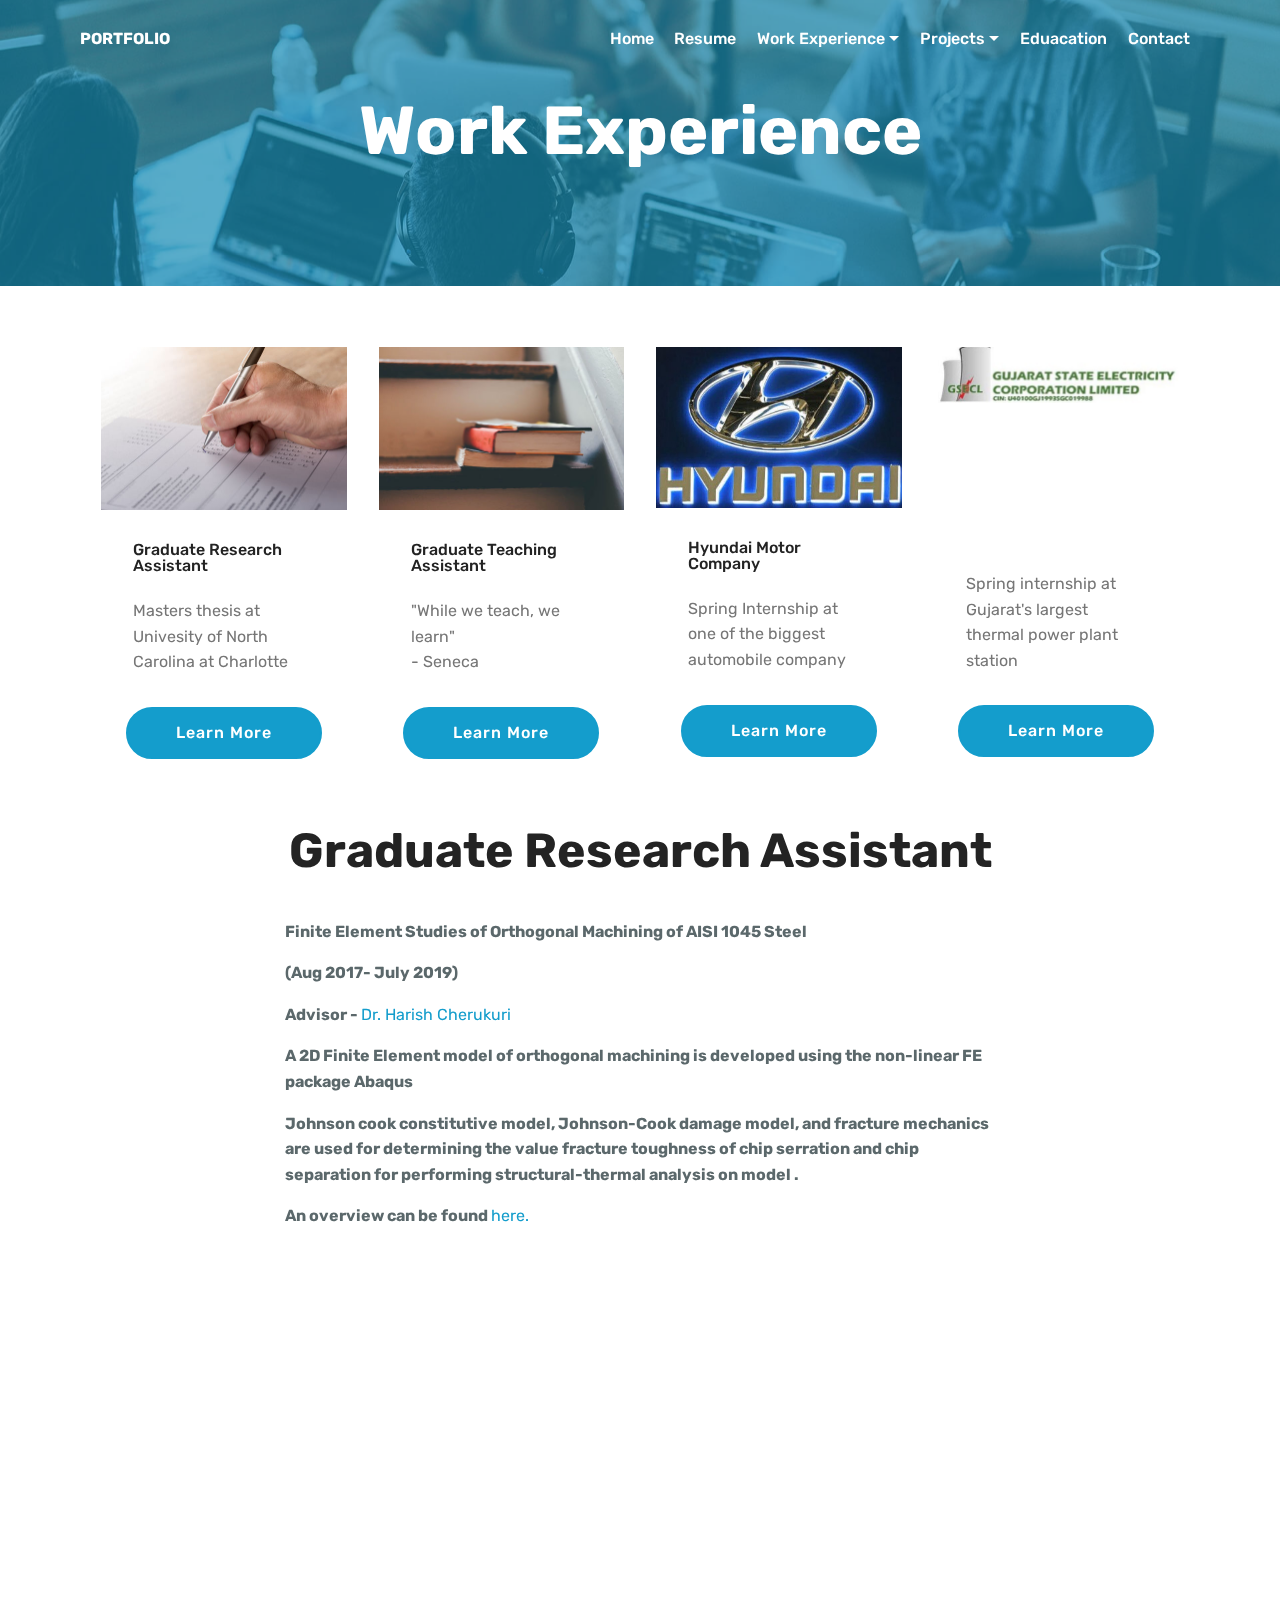
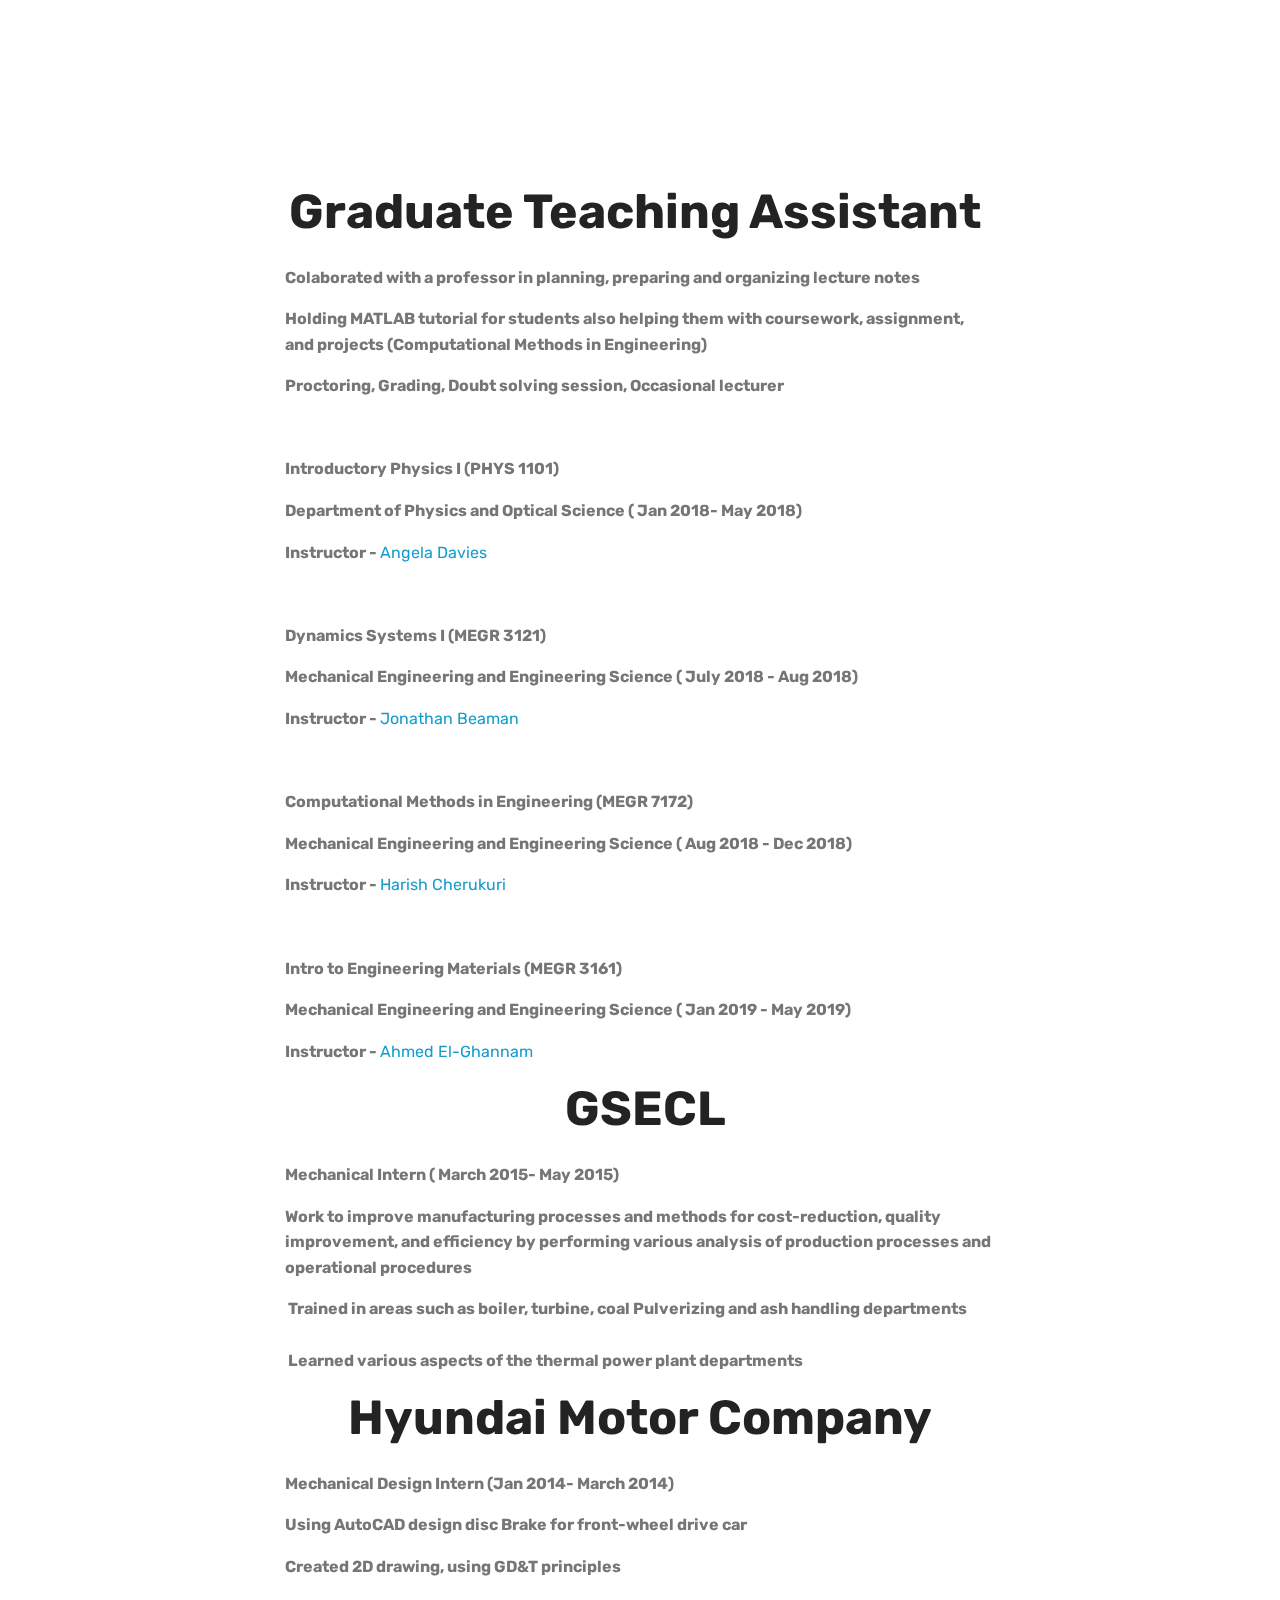
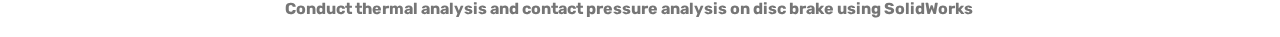
<file: page6.html>
<!DOCTYPE html>
<html  >
<head>
  <!-- Site made with Mobirise Website Builder v4.10.7, https://mobirise.com -->
  <meta charset="UTF-8">
  <meta http-equiv="X-UA-Compatible" content="IE=edge">
  <meta name="generator" content="Mobirise v4.10.7, mobirise.com">
  <meta name="viewport" content="width=device-width, initial-scale=1, minimum-scale=1">
  <link rel="shortcut icon" href="assets/images/sm-5a5f3146c9461-128x128.png" type="image/x-icon">
  <meta name="description" content="Web Page Generator Description">
  
  <title>Page 6</title>
  <link rel="stylesheet" href="assets/web/assets/mobirise-icons/mobirise-icons.css">
  <link rel="stylesheet" href="assets/tether/tether.min.css">
  <link rel="stylesheet" href="assets/bootstrap/css/bootstrap.min.css">
  <link rel="stylesheet" href="assets/bootstrap/css/bootstrap-grid.min.css">
  <link rel="stylesheet" href="assets/bootstrap/css/bootstrap-reboot.min.css">
  <link rel="stylesheet" href="assets/dropdown/css/style.css">
  <link rel="stylesheet" href="assets/theme/css/style.css">
  <link rel="stylesheet" href="assets/mobirise/css/mbr-additional.css" type="text/css">
  
  
  
</head>
<body>

<!-- Google Analytics -->
<!-- Global site tag (gtag.js) - Google Analytics -->
<script async src="https://www.googletagmanager.com/gtag/js?id=UA-145443805-1"></script>
<script>
  window.dataLayer = window.dataLayer || [];
  function gtag(){dataLayer.push(arguments);}
  gtag('js', new Date());

  gtag('config', 'UA-145443805-1');
</script>

<!-- /Google Analytics -->


  <section class="menu cid-rDyVnjdSVa" once="menu" id="menu1-0">

    

    <nav class="navbar navbar-expand beta-menu navbar-dropdown align-items-center navbar-toggleable-sm bg-color transparent">
        <button class="navbar-toggler navbar-toggler-right" type="button" data-toggle="collapse" data-target="#navbarSupportedContent" aria-controls="navbarSupportedContent" aria-expanded="false" aria-label="Toggle navigation">
            <div class="hamburger">
                <span></span>
                <span></span>
                <span></span>
                <span></span>
            </div>
        </button>
        <div class="menu-logo">
            <div class="navbar-brand">
                
                <span class="navbar-caption-wrap"><a class="navbar-caption text-white display-4" href="index.html">PORTFOLIO</a></span>
            </div>
        </div>
        <div class="collapse navbar-collapse" id="navbarSupportedContent">
            <ul class="navbar-nav nav-dropdown nav-right" data-app-modern-menu="true"><li class="nav-item">
                    <a class="nav-link link text-white display-4" href="index.html">Home</a>
                </li><li class="nav-item"><a class="nav-link link text-white display-4" href="assets/files/Resume_Parth_Thekdi.pdf" target="_blank">Resume</a></li><li class="nav-item dropdown"><a class="nav-link link text-white dropdown-toggle display-4" href="index.html#header1-d" data-toggle="dropdown-submenu" aria-expanded="false">Work Experience</a><div class="dropdown-menu"><a class="text-white dropdown-item display-4" href="page2.html#header1-f" aria-expanded="false">Graduate Reserch Assistant</a><a class="text-white dropdown-item display-4" href="page2.html#header16-r" aria-expanded="false">Graduate Teaching Assistant<br></a><a class="text-white dropdown-item display-4" href="page2.html#header16-w">Gujarat State Energy Corporation Limited</a><a class="text-white dropdown-item display-4" href="page2.html#header16-u">Hyundai Motor Company</a></div></li><li class="nav-item dropdown"><a class="nav-link link text-white dropdown-toggle display-4" href="page1.html" data-toggle="dropdown-submenu" aria-expanded="false">Projects</a><div class="dropdown-menu"><a class="text-white dropdown-item display-4" href="page1.html#content5-o">FEA on One Dimensional Steel Bar</a><a class="text-white dropdown-item display-4" href="page1.html#content4-v">Heat Transfer  &amp; Thermal Flux Analysis of Cylinder</a><a class="text-white dropdown-item display-4" href="page1.html#content4-x">Lean Six Sigma technique </a><a class="text-white dropdown-item display-4" href="page1.html#content4-z">AMT in two-Wheelers</a><a class="text-white dropdown-item display-4" href="page1.html#content4-11">Portable conveyer base load lifting mechanism</a></div></li><li class="nav-item"><a class="nav-link link text-white display-4" href="page4.html">Eduacation</a></li>
                <li class="nav-item"><a class="nav-link link text-white display-4" href="index.html#footer1-7">Contact</a></li></ul>
            
        </div>
    </nav>
</section>

<section class="engine"><a href="https://mobirise.info/i">free site creation software</a></section><section class="header1 cid-rDyVnkrNJp mbr-parallax-background" id="header1-1">

    

    <div class="mbr-overlay" style="opacity: 0.6; background-color: rgb(20, 157, 204);">
    </div>

    <div class="container">
        <div class="row justify-content-md-center">
            <div class="mbr-white col-md-10">
                <h1 class="mbr-section-title align-center mbr-bold pb-3 mbr-fonts-style display-1">
                    Work Experience</h1>
                
                
                
            </div>
        </div>
    </div>

</section>

<section class="features3 cid-rDyVnlxZYM" id="features3-2">

    

    
    <div class="container">
        <div class="media-container-row">
            <div class="card p-3 col-12 col-md-6 col-lg-3">
                <div class="card-wrapper">
                    <div class="card-img">
                        <img src="assets/images/mbr-492x328.jpg" alt="Mobirise" title="">
                    </div>
                    <div class="card-box">
                        <h4 class="card-title mbr-fonts-style display-7">Graduate Research Assistant</h4>
                        <p class="mbr-text mbr-fonts-style display-7">
                            Masters thesis at Univesity of North Carolina at Charlotte</p>
                    </div>
                    <div class="mbr-section-btn text-center"><a href="page2.html#header16-q" class="btn btn-primary display-4">
                            Learn More
                        </a></div>
                </div>
            </div>

            <div class="card p-3 col-12 col-md-6 col-lg-3">
                <div class="card-wrapper">
                    <div class="card-img">
                        <img src="assets/images/mbr-1-492x328.jpg" alt="Mobirise" title="">
                    </div>
                    <div class="card-box">
                        <h4 class="card-title mbr-fonts-style display-7">
                            Graduate Teaching Assistant</h4>
                        <p class="mbr-text mbr-fonts-style display-7">"While we teach, we learn"<br>- Seneca</p>
                    </div>
                    <div class="mbr-section-btn text-center"><a href="page2.html#header16-r" class="btn btn-primary display-4">
                            Learn More
                        </a></div>
                </div>
            </div>

            <div class="card p-3 col-12 col-md-6 col-lg-3">
                <div class="card-wrapper">
                    <div class="card-img">
                        <img src="assets/images/hyundai-logo-design-vector-492x323.jpeg" alt="Mobirise" title="">
                    </div>
                    <div class="card-box">
                        <h4 class="card-title mbr-fonts-style display-7">Hyundai Motor Company</h4>
                        <p class="mbr-text mbr-fonts-style display-7">
                            Spring Internship at one of the biggest automobile company</p>
                    </div>
                    <div class="mbr-section-btn text-center"><a href="page2.html#header16-u" class="btn btn-primary display-4">
                            Learn More
                        </a></div>
                </div>
            </div>

            <div class="card p-3 col-12 col-md-6 col-lg-3">
                <div class="card-wrapper">
                    <div class="card-img">
                        <img src="assets/images/capture-1-492x126.jpeg" alt="Mobirise" title="">
                    </div>
                    <div class="card-box">
                        <h4 class="card-title mbr-fonts-style display-7"><br><br><br><br><br><br><br></h4>
                        <p class="mbr-text mbr-fonts-style display-7">Spring internship at Gujarat's largest thermal power plant station</p>
                    </div>
                    <div class="mbr-section-btn text-center"><a href="page2.html#header16-w" class="btn btn-primary display-4">
                            Learn More
                        </a></div>
                </div>
            </div>
        </div>
    </div>
</section>

<section class="header1 cid-rDyVnmp43a" id="header16-3">

    

    

    <div class="container">
        <div class="row justify-content-md-center">
            <div class="col-md-10 align-center">
                <h1 class="mbr-section-title mbr-bold pb-3 mbr-fonts-style display-2">Graduate Research Assistant</h1>
                
                
                
            </div>
        </div>
    </div>

</section>

<section class="mbr-section article content1 cid-rDyVnn0Gh3" id="content1-4">
    
     

    <div class="container">
        <div class="media-container-row">
            <div class="mbr-text col-12 mbr-fonts-style display-7 col-md-8"><p><strong>Finite Element Studies of Orthogonal Machining of AISI 1045 Steel</strong><br></p><p><strong>(Aug 2017- July 2019)
</strong></p><p><strong>Advisor - <a href="https://mees.uncc.edu/directory/harish-cherukuri" target="_blank">Dr. Harish Cherukuri</a> </strong></p><p><strong>A 2D Finite Element model of orthogonal machining is developed using the non-linear FE package Abaqus
</strong></p><p><strong>Johnson cook constitutive model, Johnson-Cook damage model, and fracture mechanics are used for determining the value fracture toughness of chip serration and chip separation for performing structural-thermal analysis on model
.</strong></p><p><strong>An overview can be found <a href="assets/files/Thesis_overview.pdf" target="_blank">h</a><em><a href="assets/files/Thesis_overview.pdf" target="_blank">ere</a></em><a href="assets/files/Thesis_overview.pdf" target="_blank">.</a></strong></p></div>
        </div>
    </div>
</section>

<section class="cid-rDyVnnoMmt" id="video3-5">

    
    
    <figure class="mbr-figure align-center container">
        <div class="video-block" style="width: 33%;">
            <div><iframe class="mbr-embedded-video" src="https://www.youtube.com/embed/SEUzOuP3gpg?rel=0&amp;amp;showinfo=0&amp;autoplay=0&amp;loop=0" width="1280" height="720" frameborder="0" allowfullscreen></iframe></div>
        </div>
    </figure>
</section>

<section class="cid-rDyVnnVj7C" id="video3-6">

    
    
    <figure class="mbr-figure align-center container">
        <div class="video-block" style="width: 34%;">
            <div><iframe class="mbr-embedded-video" src="https://www.youtube.com/embed/pJT2AincIhA?rel=0&amp;amp;showinfo=0&amp;autoplay=0&amp;loop=0" width="1280" height="720" frameborder="0" allowfullscreen></iframe></div>
        </div>
    </figure>
</section>

<section class="header1 cid-rDyVnomMfK" id="header16-7">

    

    

    <div class="container">
        <div class="row justify-content-md-center">
            <div class="col-md-10 align-center">
                <h1 class="mbr-section-title mbr-bold pb-3 mbr-fonts-style display-2">Graduate Teaching Assistant&nbsp;</h1>
                
                
                
            </div>
        </div>
    </div>

</section>

<section class="mbr-section article content1 cid-rDyVnoZXEb" id="content1-8">
    
     

    <div class="container">
        <div class="media-container-row">
            <div class="mbr-text col-12 mbr-fonts-style display-7 col-md-8"><p><strong>Colaborated with a professor in planning, preparing and organizing lecture notes</strong><br></p><p><strong>Holding MATLAB tutorial for students also helping them with coursework, assignment, and projects (Computational Methods in Engineering)
</strong></p><p><strong>Proctoring, Grading, Doubt solving session, Occasional lecturer</strong></p><p><strong><br></strong></p><p><strong>
</strong></p><p><strong>
</strong></p><p><strong>
</strong></p><p><strong>Introductory Physics I  (PHYS 1101)
</strong></p><p><strong>
</strong></p><p><strong>Department of Physics and Optical Science ( Jan 2018- May 2018)
</strong></p><p><strong>
</strong></p><p><strong>Instructor - <a href="https://physics.uncc.edu/people/angela-davies" target="_blank">Angela Davies</a></strong></p><p><strong><br></strong></p><p><strong> 
</strong></p><p><strong>
</strong></p><p><strong>
</strong></p><p><strong>
</strong></p><p><strong>Dynamics Systems I  (MEGR 3121)
</strong></p><p><strong>
</strong></p><p><strong>Mechanical Engineering and Engineering Science ( July 2018 - Aug 2018)
</strong></p><p><strong>
</strong></p><p><strong>Instructor - <a href="https://mees.uncc.edu/directory/jonathan-beaman">Jonathan Beaman</a></strong></p><p><strong><br></strong></p><p><strong>
</strong></p><p><strong>
</strong></p><p><strong>
</strong></p><p><strong>
</strong></p><p><strong>Computational Methods in Engineering (MEGR 7172)
</strong></p><p><strong>
</strong></p><p><strong>Mechanical Engineering and Engineering Science ( Aug 2018 - Dec 2018)
</strong></p><p><strong>
</strong></p><p><strong>Instructor - <a href="https://mees.uncc.edu/directory/harish-cherukuri" target="_blank">Harish Cherukuri</a></strong></p><p><strong><br></strong></p><p><strong>
</strong></p><p><strong>
</strong></p><p><strong>
</strong></p><p><strong>
</strong></p><p><strong>Intro to Engineering Materials (MEGR 3161)
</strong></p><p><strong>
</strong></p><p><strong>Mechanical Engineering and Engineering Science ( Jan 2019 - May 2019)
</strong></p><p><strong>
</strong></p><p><strong>Instructor - <a href="https://mees.uncc.edu/directory/ahmed-el-ghannam">Ahmed El-Ghannam</a></strong></p></div>
        </div>
    </div>
</section>

<section class="header1 cid-rDyVnpoh2z" id="header16-9">

    

    

    <div class="container">
        <div class="row justify-content-md-center">
            <div class="col-md-10 align-center">
                <h1 class="mbr-section-title mbr-bold pb-3 mbr-fonts-style display-2">&nbsp;GSECL</h1>
                
                
                
            </div>
        </div>
    </div>

</section>

<section class="mbr-section article content1 cid-rDyVnpYiCL" id="content1-a">
    
     

    <div class="container">
        <div class="media-container-row">
            <div class="mbr-text col-12 mbr-fonts-style display-7 col-md-8"><p><strong>Mechanical Intern  ( March 2015- May 2015)</strong></p><p><strong>Work to improve manufacturing processes and methods for cost-reduction, quality improvement, and efficiency by performing various analysis of production processes and operational procedures&nbsp;</strong></p><p><strong>
</strong></p><p><strong></strong></p><div><strong>&nbsp;Trained in areas such as boiler, turbine, coal Pulverizing and ash handling departments</strong></div><div><strong><br></strong></div><div><strong>&nbsp;Learned various aspects of the thermal power plant departments</strong></div><p></p></div>
        </div>
    </div>
</section>

<section class="header1 cid-rDyVnqlMx7" id="header16-b">

    

    

    <div class="container">
        <div class="row justify-content-md-center">
            <div class="col-md-10 align-center">
                <h1 class="mbr-section-title mbr-bold pb-3 mbr-fonts-style display-2">Hyundai Motor Company</h1>
                
                
                
            </div>
        </div>
    </div>

</section>

<section class="mbr-section article content1 cid-rDyVnqR2UW" id="content1-c">
    
     

    <div class="container">
        <div class="media-container-row">
            <div class="mbr-text col-12 mbr-fonts-style display-7 col-md-8"><p><strong>Mechanical Design Intern (Jan 2014- March 2014)
</strong></p><p><strong>Using AutoCAD design disc Brake for front-wheel drive car</strong></p><p><strong>Created 2D drawing, using GD&amp;T principles</strong></p><p><strong>
</strong></p><p><strong>Conduct thermal analysis and contact pressure analysis on disc brake using SolidWorks</strong></p></div>
        </div>
    </div>
</section>


  <script src="assets/web/assets/jquery/jquery.min.js"></script>
  <script src="assets/popper/popper.min.js"></script>
  <script src="assets/tether/tether.min.js"></script>
  <script src="assets/bootstrap/js/bootstrap.min.js"></script>
  <script src="assets/smoothscroll/smooth-scroll.js"></script>
  <script src="assets/dropdown/js/nav-dropdown.js"></script>
  <script src="assets/dropdown/js/navbar-dropdown.js"></script>
  <script src="assets/touchswipe/jquery.touch-swipe.min.js"></script>
  <script src="assets/parallax/jarallax.min.js"></script>
  <script src="assets/theme/js/script.js"></script>
  
  
</body>
</html>
</file>
<file: assets/web/assets/mobirise-icons/mobirise-icons.css>
@font-face {
  font-family: 'MobiriseIcons';
  src:  url('mobirise-icons.eot?spat4u');
  src:  url('mobirise-icons.eot?spat4u#iefix') format('embedded-opentype'),
    url('mobirise-icons.ttf?spat4u') format('truetype'),
    url('mobirise-icons.woff?spat4u') format('woff'),
    url('mobirise-icons.svg?spat4u#MobiriseIcons') format('svg');
  font-weight: normal;
  font-style: normal;
}

[class^="mbri-"], [class*=" mbri-"] {
  /* use !important to prevent issues with browser extensions that change fonts */
  font-family: MobiriseIcons !important;
  speak: none;
  font-style: normal;
  font-weight: normal;
  font-variant: normal;
  text-transform: none;
  line-height: 1;

  /* Better Font Rendering =========== */
  -webkit-font-smoothing: antialiased;
  -moz-osx-font-smoothing: grayscale;
}

.mbri-add-submenu:before {
  content: "\e900";
}
.mbri-alert:before {
  content: "\e901";
}
.mbri-align-center:before {
  content: "\e902";
}
.mbri-align-justify:before {
  content: "\e903";
}
.mbri-align-left:before {
  content: "\e904";
}
.mbri-align-right:before {
  content: "\e905";
}
.mbri-android:before {
  content: "\e906";
}
.mbri-apple:before {
  content: "\e907";
}
.mbri-arrow-down:before {
  content: "\e908";
}
.mbri-arrow-next:before {
  content: "\e909";
}
.mbri-arrow-prev:before {
  content: "\e90a";
}
.mbri-arrow-up:before {
  content: "\e90b";
}
.mbri-bold:before {
  content: "\e90c";
}
.mbri-bookmark:before {
  content: "\e90d";
}
.mbri-bootstrap:before {
  content: "\e90e";
}
.mbri-briefcase:before {
  content: "\e90f";
}
.mbri-browse:before {
  content: "\e910";
}
.mbri-bulleted-list:before {
  content: "\e911";
}
.mbri-calendar:before {
  content: "\e912";
}
.mbri-camera:before {
  content: "\e913";
}
.mbri-cart-add:before {
  content: "\e914";
}
.mbri-cart-full:before {
  content: "\e915";
}
.mbri-cash:before {
  content: "\e916";
}
.mbri-change-style:before {
  content: "\e917";
}
.mbri-chat:before {
  content: "\e918";
}
.mbri-clock:before {
  content: "\e919";
}
.mbri-close:before {
  content: "\e91a";
}
.mbri-cloud:before {
  content: "\e91b";
}
.mbri-code:before {
  content: "\e91c";
}
.mbri-contact-form:before {
  content: "\e91d";
}
.mbri-credit-card:before {
  content: "\e91e";
}
.mbri-cursor-click:before {
  content: "\e91f";
}
.mbri-cust-feedback:before {
  content: "\e920";
}
.mbri-database:before {
  content: "\e921";
}
.mbri-delivery:before {
  content: "\e922";
}
.mbri-desktop:before {
  content: "\e923";
}
.mbri-devices:before {
  content: "\e924";
}
.mbri-down:before {
  content: "\e925";
}
.mbri-download:before {
  content: "\e989";
}
.mbri-drag-n-drop:before {
  content: "\e927";
}
.mbri-drag-n-drop2:before {
  content: "\e928";
}
.mbri-edit:before {
  content: "\e929";
}
.mbri-edit2:before {
  content: "\e92a";
}
.mbri-error:before {
  content: "\e92b";
}
.mbri-extension:before {
  content: "\e92c";
}
.mbri-features:before {
  content: "\e92d";
}
.mbri-file:before {
  content: "\e92e";
}
.mbri-flag:before {
  content: "\e92f";
}
.mbri-folder:before {
  content: "\e930";
}
.mbri-gift:before {
  content: "\e931";
}
.mbri-github:before {
  content: "\e932";
}
.mbri-globe:before {
  content: "\e933";
}
.mbri-globe-2:before {
  content: "\e934";
}
.mbri-growing-chart:before {
  content: "\e935";
}
.mbri-hearth:before {
  content: "\e936";
}
.mbri-help:before {
  content: "\e937";
}
.mbri-home:before {
  content: "\e938";
}
.mbri-hot-cup:before {
  content: "\e939";
}
.mbri-idea:before {
  content: "\e93a";
}
.mbri-image-gallery:before {
  content: "\e93b";
}
.mbri-image-slider:before {
  content: "\e93c";
}
.mbri-info:before {
  content: "\e93d";
}
.mbri-italic:before {
  content: "\e93e";
}
.mbri-key:before {
  content: "\e93f";
}
.mbri-laptop:before {
  content: "\e940";
}
.mbri-layers:before {
  content: "\e941";
}
.mbri-left-right:before {
  content: "\e942";
}
.mbri-left:before {
  content: "\e943";
}
.mbri-letter:before {
  content: "\e944";
}
.mbri-like:before {
  content: "\e945";
}
.mbri-link:before {
  content: "\e946";
}
.mbri-lock:before {
  content: "\e947";
}
.mbri-login:before {
  content: "\e948";
}
.mbri-logout:before {
  content: "\e949";
}
.mbri-magic-stick:before {
  content: "\e94a";
}
.mbri-map-pin:before {
  content: "\e94b";
}
.mbri-menu:before {
  content: "\e94c";
}
.mbri-mobile:before {
  content: "\e94d";
}
.mbri-mobile2:before {
  content: "\e94e";
}
.mbri-mobirise:before {
  content: "\e94f";
}
.mbri-more-horizontal:before {
  content: "\e950";
}
.mbri-more-vertical:before {
  content: "\e951";
}
.mbri-music:before {
  content: "\e952";
}
.mbri-new-file:before {
  content: "\e953";
}
.mbri-numbered-list:before {
  content: "\e954";
}
.mbri-opened-folder:before {
  content: "\e955";
}
.mbri-pages:before {
  content: "\e956";
}
.mbri-paper-plane:before {
  content: "\e957";
}
.mbri-paperclip:before {
  content: "\e958";
}
.mbri-photo:before {
  content: "\e959";
}
.mbri-photos:before {
  content: "\e95a";
}
.mbri-pin:before {
  content: "\e95b";
}
.mbri-play:before {
  content: "\e95c";
}
.mbri-plus:before {
  content: "\e95d";
}
.mbri-preview:before {
  content: "\e95e";
}
.mbri-print:before {
  content: "\e95f";
}
.mbri-protect:before {
  content: "\e960";
}
.mbri-question:before {
  content: "\e961";
}
.mbri-quote-left:before {
  content: "\e962";
}
.mbri-quote-right:before {
  content: "\e963";
}
.mbri-refresh:before {
  content: "\e964";
}
.mbri-responsive:before {
  content: "\e965";
}
.mbri-right:before {
  content: "\e966";
}
.mbri-rocket:before {
  content: "\e967";
}
.mbri-sad-face:before {
  content: "\e968";
}
.mbri-sale:before {
  content: "\e969";
}
.mbri-save:before {
  content: "\e96a";
}
.mbri-search:before {
  content: "\e96b";
}
.mbri-setting:before {
  content: "\e96c";
}
.mbri-setting2:before {
  content: "\e96d";
}
.mbri-setting3:before {
  content: "\e96e";
}
.mbri-share:before {
  content: "\e96f";
}
.mbri-shopping-bag:before {
  content: "\e970";
}
.mbri-shopping-basket:before {
  content: "\e971";
}
.mbri-shopping-cart:before {
  content: "\e972";
}
.mbri-sites:before {
  content: "\e973";
}
.mbri-smile-face:before {
  content: "\e974";
}
.mbri-speed:before {
  content: "\e975";
}
.mbri-star:before {
  content: "\e976";
}
.mbri-success:before {
  content: "\e977";
}
.mbri-sun:before {
  content: "\e978";
}
.mbri-sun2:before {
  content: "\e979";
}
.mbri-tablet:before {
  content: "\e97a";
}
.mbri-tablet-vertical:before {
  content: "\e97b";
}
.mbri-target:before {
  content: "\e97c";
}
.mbri-timer:before {
  content: "\e97d";
}
.mbri-to-ftp:before {
  content: "\e97e";
}
.mbri-to-local-drive:before {
  content: "\e97f";
}
.mbri-touch-swipe:before {
  content: "\e980";
}
.mbri-touch:before {
  content: "\e981";
}
.mbri-trash:before {
  content: "\e982";
}
.mbri-underline:before {
  content: "\e983";
}
.mbri-unlink:before {
  content: "\e984";
}
.mbri-unlock:before {
  content: "\e985";
}
.mbri-up-down:before {
  content: "\e986";
}
.mbri-up:before {
  content: "\e987";
}
.mbri-update:before {
  content: "\e988";
}
.mbri-upload:before {
 content: "\e926"; 
}
.mbri-user:before {
  content: "\e98a";
}
.mbri-user2:before {
  content: "\e98b";
}
.mbri-users:before {
  content: "\e98c";
}
.mbri-video:before {
  content: "\e98d";
}
.mbri-video-play:before {
  content: "\e98e";
}
.mbri-watch:before {
  content: "\e98f";
}
.mbri-website-theme:before {
  content: "\e990";
}
.mbri-wifi:before {
  content: "\e991";
}
.mbri-windows:before {
  content: "\e992";
}
.mbri-zoom-out:before {
  content: "\e993";
}
.mbri-redo:before {
  content: "\e994";
}
.mbri-undo:before {
  content: "\e995";
}
</file>
<file: assets/web/assets/mobirise-icons-bold/mobirise-icons-bold.css>
@font-face {
  font-family: 'mobirise-icons-bold';
  src:  url('mobirise-icons-bold.eot?m1l4yr');
  src:  url('mobirise-icons-bold.eot?m1l4yr#iefix') format('embedded-opentype'),
    url('mobirise-icons-bold.ttf?m1l4yr') format('truetype'),
    url('mobirise-icons-bold.woff?m1l4yr') format('woff'),
    url('mobirise-icons-bold.svg?m1l4yr#mobirise-icons-bold') format('svg');
  font-weight: normal;
  font-style: normal;
}

[class^="mbrib-"], [class*="mbrib-"] {
  /* use !important to prevent issues with browser extensions that change fonts */
  font-family: 'mobirise-icons-bold' !important;
  speak: none;
  font-style: normal;
  font-weight: normal;
  font-variant: normal;
  text-transform: none;
  line-height: 1;

  /* Better Font Rendering =========== */
  -webkit-font-smoothing: antialiased;
  -moz-osx-font-smoothing: grayscale;
}

.mbrib-add-submenu:before {
  content: "\e900";
}
.mbrib-alert:before {
  content: "\e901";
}
.mbrib-align-center:before {
  content: "\e902";
}
.mbrib-align-justify:before {
  content: "\e903";
}
.mbrib-align-left:before {
  content: "\e904";
}
.mbrib-align-right:before {
  content: "\e905";
}
.mbrib-android:before {
  content: "\e906";
}
.mbrib-apple:before {
  content: "\e907";
}
.mbrib-arrow-down:before {
  content: "\e908";
}
.mbrib-arrow-next:before {
  content: "\e909";
}
.mbrib-arrow-prev:before {
  content: "\e90a";
}
.mbrib-arrow-up:before {
  content: "\e90b";
}
.mbrib-bold:before {
  content: "\e90c";
}
.mbrib-bookmark:before {
  content: "\e90d";
}
.mbrib-bootstrap:before {
  content: "\e90e";
}
.mbrib-briefcase:before {
  content: "\e90f";
}
.mbrib-browse:before {
  content: "\e910";
}
.mbrib-bulleted-list:before {
  content: "\e911";
}
.mbrib-calendar:before {
  content: "\e912";
}
.mbrib-camera:before {
  content: "\e913";
}
.mbrib-cart-add:before {
  content: "\e914";
}
.mbrib-cart-full:before {
  content: "\e915";
}
.mbrib-cash:before {
  content: "\e916";
}
.mbrib-change-style:before {
  content: "\e917";
}
.mbrib-chat:before {
  content: "\e918";
}
.mbrib-clock:before {
  content: "\e919";
}
.mbrib-close:before {
  content: "\e91a";
}
.mbrib-cloud:before {
  content: "\e91b";
}
.mbrib-code:before {
  content: "\e91c";
}
.mbrib-contact-form:before {
  content: "\e91d";
}
.mbrib-credit-card:before {
  content: "\e91e";
}
.mbrib-cursor-click:before {
  content: "\e91f";
}
.mbrib-cust-feedback:before {
  content: "\e920";
}
.mbrib-database:before {
  content: "\e921";
}
.mbrib-delivery:before {
  content: "\e922";
}
.mbrib-desktop:before {
  content: "\e923";
}
.mbrib-devices:before {
  content: "\e924";
}
.mbrib-down:before {
  content: "\e925";
}
.mbrib-download:before {
  content: "\e926";
}
.mbrib-drag-n-drop:before {
  content: "\e927";
}
.mbrib-drag-n-drop2:before {
  content: "\e928";
}
.mbrib-edit:before {
  content: "\e929";
}
.mbrib-edit2:before {
  content: "\e92a";
}
.mbrib-error:before {
  content: "\e92b";
}
.mbrib-extension:before {
  content: "\e92c";
}
.mbrib-features:before {
  content: "\e92d";
}
.mbrib-file:before {
  content: "\e92e";
}
.mbrib-flag:before {
  content: "\e92f";
}
.mbrib-folder:before {
  content: "\e930";
}
.mbrib-gift:before {
  content: "\e931";
}
.mbrib-github:before {
  content: "\e932";
}
.mbrib-globe-2:before {
  content: "\e933";
}
.mbrib-globe:before {
  content: "\e934";
}
.mbrib-growing-chart:before {
  content: "\e935";
}
.mbrib-hearth:before {
  content: "\e936";
}
.mbrib-help:before {
  content: "\e937";
}
.mbrib-home:before {
  content: "\e938";
}
.mbrib-hot-cup:before {
  content: "\e939";
}
.mbrib-idea:before {
  content: "\e93a";
}
.mbrib-image-gallery:before {
  content: "\e93b";
}
.mbrib-image-slider:before {
  content: "\e93c";
}
.mbrib-info:before {
  content: "\e93d";
}
.mbrib-italic:before {
  content: "\e93e";
}
.mbrib-key:before {
  content: "\e93f";
}
.mbrib-laptop:before {
  content: "\e940";
}
.mbrib-layers:before {
  content: "\e941";
}
.mbrib-left-right:before {
  content: "\e942";
}
.mbrib-left:before {
  content: "\e943";
}
.mbrib-letter:before {
  content: "\e944";
}
.mbrib-like:before {
  content: "\e945";
}
.mbrib-link:before {
  content: "\e946";
}
.mbrib-lock:before {
  content: "\e947";
}
.mbrib-login:before {
  content: "\e948";
}
.mbrib-logout:before {
  content: "\e949";
}
.mbrib-magic-stick:before {
  content: "\e94a";
}
.mbrib-map-pin:before {
  content: "\e94b";
}
.mbrib-menu:before {
  content: "\e94c";
}
.mbrib-mobile:before {
  content: "\e94d";
}
.mbrib-mobile2:before {
  content: "\e94e";
}
.mbrib-mobirise:before {
  content: "\e94f";
}
.mbrib-more-horizontal:before {
  content: "\e950";
}
.mbrib-more-vertical:before {
  content: "\e951";
}
.mbrib-music:before {
  content: "\e952";
}
.mbrib-new-file:before {
  content: "\e953";
}
.mbrib-numbered-list:before {
  content: "\e954";
}
.mbrib-opened-folder:before {
  content: "\e955";
}
.mbrib-pages:before {
  content: "\e956";
}
.mbrib-paper-plane:before {
  content: "\e957";
}
.mbrib-paperclip:before {
  content: "\e958";
}
.mbrib-photo:before {
  content: "\e959";
}
.mbrib-photos:before {
  content: "\e95a";
}
.mbrib-pin:before {
  content: "\e95b";
}
.mbrib-play:before {
  content: "\e95c";
}
.mbrib-plus:before {
  content: "\e95d";
}
.mbrib-preview:before {
  content: "\e95e";
}
.mbrib-print:before {
  content: "\e95f";
}
.mbrib-protect:before {
  content: "\e960";
}
.mbrib-question:before {
  content: "\e961";
}
.mbrib-quote-left:before {
  content: "\e962";
}
.mbrib-quote-right:before {
  content: "\e963";
}
.mbrib-redo:before {
  content: "\e964";
}
.mbrib-refresh:before {
  content: "\e965";
}
.mbrib-responsive:before {
  content: "\e966";
}
.mbrib-right:before {
  content: "\e967";
}
.mbrib-rocket:before {
  content: "\e968";
}
.mbrib-sad-face:before {
  content: "\e969";
}
.mbrib-sale:before {
  content: "\e96a";
}
.mbrib-save:before {
  content: "\e96b";
}
.mbrib-search:before {
  content: "\e96c";
}
.mbrib-setting:before {
  content: "\e96d";
}
.mbrib-setting2:before {
  content: "\e96e";
}
.mbrib-setting3:before {
  content: "\e96f";
}
.mbrib-share:before {
  content: "\e970";
}
.mbrib-shopping-bag:before {
  content: "\e971";
}
.mbrib-shopping-basket:before {
  content: "\e972";
}
.mbrib-shopping-cart:before {
  content: "\e973";
}
.mbrib-sites:before {
  content: "\e974";
}
.mbrib-smile-face:before {
  content: "\e975";
}
.mbrib-speed:before {
  content: "\e976";
}
.mbrib-star:before {
  content: "\e977";
}
.mbrib-success:before {
  content: "\e978";
}
.mbrib-sun:before {
  content: "\e979";
}
.mbrib-sun2:before {
  content: "\e97a";
}
.mbrib-tablet-vertical:before {
  content: "\e97b";
}
.mbrib-tablet:before {
  content: "\e97c";
}
.mbrib-target:before {
  content: "\e97d";
}
.mbrib-timer:before {
  content: "\e97e";
}
.mbrib-to-ftp:before {
  content: "\e97f";
}
.mbrib-to-local-drive:before {
  content: "\e980";
}
.mbrib-touch-swipe:before {
  content: "\e981";
}
.mbrib-touch:before {
  content: "\e982";
}
.mbrib-trash:before {
  content: "\e983";
}
.mbrib-underline:before {
  content: "\e984";
}
.mbrib-undo:before {
  content: "\e985";
}
.mbrib-unlink:before {
  content: "\e986";
}
.mbrib-unlock:before {
  content: "\e987";
}
.mbrib-up-down:before {
  content: "\e988";
}
.mbrib-up:before {
  content: "\e989";
}
.mbrib-update:before {
  content: "\e98a";
}
.mbrib-upload:before {
  content: "\e98b";
}
.mbrib-user:before {
  content: "\e98c";
}
.mbrib-user2:before {
  content: "\e98d";
}
.mbrib-users:before {
  content: "\e98e";
}
.mbrib-video-play:before {
  content: "\e98f";
}
.mbrib-video:before {
  content: "\e990";
}
.mbrib-watch:before {
  content: "\e991";
}
.mbrib-website-theme:before {
  content: "\e992";
}
.mbrib-wifi:before {
  content: "\e993";
}
.mbrib-windows:before {
  content: "\e994";
}
.mbrib-zoom-out:before {
  content: "\e995";
}
</file>
<file: assets/dropdown/css/style.css>
.navbar-dropdown {
  left: 0;
  padding: 0;
  position: absolute;
  right: 0;
  top: 0;
  transition: all 0.45s ease;
  z-index: 1030;
  background: #282828; }
  .navbar-dropdown .navbar-logo {
    margin-right: 0.8rem;
    transition: margin 0.3s ease-in-out;
    vertical-align: middle; }
    .navbar-dropdown .navbar-logo img {
      height: 3.125rem;
      transition: all 0.3s ease-in-out; }
    .navbar-dropdown .navbar-logo.mbr-iconfont {
      font-size: 3.125rem;
      line-height: 3.125rem; }
  .navbar-dropdown .navbar-caption {
    font-weight: 700;
    white-space: normal;
    vertical-align: -4px;
    line-height: 3.125rem !important; }
    .navbar-dropdown .navbar-caption, .navbar-dropdown .navbar-caption:hover {
      color: inherit;
      text-decoration: none; }
  .navbar-dropdown .mbr-iconfont + .navbar-caption {
    vertical-align: -1px; }
  .navbar-dropdown.navbar-fixed-top {
    position: fixed; }
  .navbar-dropdown .navbar-brand span {
    vertical-align: -4px; }
  .navbar-dropdown.bg-color.transparent {
    background: none; }
  .navbar-dropdown.navbar-short .navbar-brand {
    padding: 0.625rem 0; }
    .navbar-dropdown.navbar-short .navbar-brand span {
      vertical-align: -1px; }
  .navbar-dropdown.navbar-short .navbar-caption {
    line-height: 2.375rem !important;
    vertical-align: -2px; }
  .navbar-dropdown.navbar-short .navbar-logo {
    margin-right: 0.5rem; }
    .navbar-dropdown.navbar-short .navbar-logo img {
      height: 2.375rem; }
    .navbar-dropdown.navbar-short .navbar-logo.mbr-iconfont {
      font-size: 2.375rem;
      line-height: 2.375rem; }
  .navbar-dropdown.navbar-short .mbr-table-cell {
    height: 3.625rem; }
  .navbar-dropdown .navbar-close {
    left: 0.6875rem;
    position: fixed;
    top: 0.75rem;
    z-index: 1000; }
  .navbar-dropdown .hamburger-icon {
    content: "";
    display: inline-block;
    vertical-align: middle;
    width: 16px;
    -webkit-box-shadow: 0 -6px 0 1px #282828,0 0 0 1px #282828,0 6px 0 1px #282828;
    -moz-box-shadow: 0 -6px 0 1px #282828,0 0 0 1px #282828,0 6px 0 1px #282828;
    box-shadow: 0 -6px 0 1px #282828,0 0 0 1px #282828,0 6px 0 1px #282828; }

.dropdown-menu .dropdown-toggle[data-toggle="dropdown-submenu"]::after {
  border-bottom: 0.35em solid transparent;
  border-left: 0.35em solid;
  border-right: 0;
  border-top: 0.35em solid transparent;
  margin-left: 0.3rem; }

.dropdown-menu .dropdown-item:focus {
  outline: 0; }

.nav-dropdown {
  font-size: 0.75rem;
  font-weight: 500;
  height: auto !important; }
  .nav-dropdown .nav-btn {
    padding-left: 1rem; }
  .nav-dropdown .link {
    margin: .667em 1.667em;
    font-weight: 500;
    padding: 0;
    transition: color .2s ease-in-out; }
    .nav-dropdown .link.dropdown-toggle {
      margin-right: 2.583em; }
      .nav-dropdown .link.dropdown-toggle::after {
        margin-left: .25rem;
        border-top: 0.35em solid;
        border-right: 0.35em solid transparent;
        border-left: 0.35em solid transparent;
        border-bottom: 0; }
      .nav-dropdown .link.dropdown-toggle[aria-expanded="true"] {
        margin: 0;
        padding: 0.667em 3.263em  0.667em 1.667em; }
  .nav-dropdown .link::after,
  .nav-dropdown .dropdown-item::after {
    color: inherit; }
  .nav-dropdown .btn {
    font-size: 0.75rem;
    font-weight: 700;
    letter-spacing: 0;
    margin-bottom: 0;
    padding-left: 1.25rem;
    padding-right: 1.25rem; }
  .nav-dropdown .dropdown-menu {
    border-radius: 0;
    border: 0;
    left: 0;
    margin: 0;
    padding-bottom: 1.25rem;
    padding-top: 1.25rem;
    position: relative; }
  .nav-dropdown .dropdown-submenu {
    margin-left: 0.125rem;
    top: 0; }
  .nav-dropdown .dropdown-item {
    font-weight: 500;
    line-height: 2;
    padding: 0.3846em 4.615em 0.3846em 1.5385em;
    position: relative;
    transition: color .2s ease-in-out, background-color .2s ease-in-out; }
    .nav-dropdown .dropdown-item::after {
      margin-top: -0.3077em;
      position: absolute;
      right: 1.1538em;
      top: 50%; }
    .nav-dropdown .dropdown-item:focus, .nav-dropdown .dropdown-item:hover {
      background: none; }

@media (max-width: 767px) {
  .nav-dropdown.navbar-toggleable-sm {
    bottom: 0;
    display: none;
    left: 0;
    overflow-x: hidden;
    position: fixed;
    top: 0;
    transform: translateX(-100%);
    -ms-transform: translateX(-100%);
    -webkit-transform: translateX(-100%);
    width: 18.75rem;
    z-index: 999; } }
.nav-dropdown.navbar-toggleable-xl {
  bottom: 0;
  display: none;
  left: 0;
  overflow-x: hidden;
  position: fixed;
  top: 0;
  transform: translateX(-100%);
  -ms-transform: translateX(-100%);
  -webkit-transform: translateX(-100%);
  width: 18.75rem;
  z-index: 999; }

.nav-dropdown-sm {
  display: block !important;
  overflow-x: hidden;
  overflow: auto;
  padding-top: 3.875rem; }
  .nav-dropdown-sm::after {
    content: "";
    display: block;
    height: 3rem;
    width: 100%; }
  .nav-dropdown-sm.collapse.in ~ .navbar-close {
    display: block !important; }
  .nav-dropdown-sm.collapsing, .nav-dropdown-sm.collapse.in {
    transform: translateX(0);
    -ms-transform: translateX(0);
    -webkit-transform: translateX(0);
    transition: all 0.25s ease-out;
    -webkit-transition: all 0.25s ease-out;
    background: #282828; }
  .nav-dropdown-sm.collapsing[aria-expanded="false"] {
    transform: translateX(-100%);
    -ms-transform: translateX(-100%);
    -webkit-transform: translateX(-100%); }
  .nav-dropdown-sm .nav-item {
    display: block;
    margin-left: 0 !important;
    padding-left: 0; }
  .nav-dropdown-sm .link,
  .nav-dropdown-sm .dropdown-item {
    border-top: 1px dotted rgba(255, 255, 255, 0.1);
    font-size: 0.8125rem;
    line-height: 1.6;
    margin: 0 !important;
    padding: 0.875rem 2.4rem 0.875rem 1.5625rem !important;
    position: relative;
    white-space: normal; }
    .nav-dropdown-sm .link:focus, .nav-dropdown-sm .link:hover,
    .nav-dropdown-sm .dropdown-item:focus,
    .nav-dropdown-sm .dropdown-item:hover {
      background: rgba(0, 0, 0, 0.2) !important;
      color: #c0a375; }
  .nav-dropdown-sm .nav-btn {
    position: relative;
    padding: 1.5625rem 1.5625rem 0 1.5625rem; }
    .nav-dropdown-sm .nav-btn::before {
      border-top: 1px dotted rgba(255, 255, 255, 0.1);
      content: "";
      left: 0;
      position: absolute;
      top: 0;
      width: 100%; }
    .nav-dropdown-sm .nav-btn + .nav-btn {
      padding-top: 0.625rem; }
      .nav-dropdown-sm .nav-btn + .nav-btn::before {
        display: none; }
  .nav-dropdown-sm .btn {
    padding: 0.625rem 0; }
  .nav-dropdown-sm .dropdown-toggle[data-toggle="dropdown-submenu"]::after {
    margin-left: .25rem;
    border-top: 0.35em solid;
    border-right: 0.35em solid transparent;
    border-left: 0.35em solid transparent;
    border-bottom: 0; }
  .nav-dropdown-sm .dropdown-toggle[data-toggle="dropdown-submenu"][aria-expanded="true"]::after {
    border-top: 0;
    border-right: 0.35em solid transparent;
    border-left: 0.35em solid transparent;
    border-bottom: 0.35em solid; }
  .nav-dropdown-sm .dropdown-menu {
    margin: 0;
    padding: 0;
    position: relative;
    top: 0;
    left: 0;
    width: 100%;
    border: 0;
    float: none;
    border-radius: 0;
    background: none; }
  .nav-dropdown-sm .dropdown-submenu {
    left: 100%;
    margin-left: 0.125rem;
    margin-top: -1.25rem;
    top: 0; }

.navbar-toggleable-sm .nav-dropdown .dropdown-menu {
  position: absolute; }

.navbar-toggleable-sm .nav-dropdown .dropdown-submenu {
  left: 100%;
  margin-left: 0.125rem;
  margin-top: -1.25rem;
  top: 0; }

.navbar-toggleable-sm.opened .nav-dropdown .dropdown-menu {
  position: relative; }

.navbar-toggleable-sm.opened .nav-dropdown .dropdown-submenu {
  left: 0;
  margin-left: 00rem;
  margin-top: 0rem;
  top: 0; }

.is-builder .nav-dropdown.collapsing {
  transition: none !important; }

/*# sourceMappingURL=style.css.map */
</file>
<file: assets/socicon/css/styles.css>
@charset "UTF-8";

@font-face {
  font-family: "socicon";
  src:url("../fonts/socicon.eot");
  src:url("../fonts/socicon.eot?#iefix") format("embedded-opentype"),
    url("../fonts/socicon.woff") format("woff"),
    url("../fonts/socicon.ttf") format("truetype"),
    url("../fonts/socicon.svg#socicon") format("svg");
  font-weight: normal;
  font-style: normal;

}

[data-icon]:before {
  font-family: "socicon" !important;
  content: attr(data-icon);
  font-style: normal !important;
  font-weight: normal !important;
  font-variant: normal !important;
  text-transform: none !important;
  speak: none;
  line-height: 1;
  -webkit-font-smoothing: antialiased;
  -moz-osx-font-smoothing: grayscale;
}

[class^="socicon-"]:before,
[class*=" socicon-"]:before {
  font-family: "socicon" !important;
  font-style: normal !important;
  font-weight: normal !important;
  font-variant: normal !important;
  text-transform: none !important;
  speak: none;
  line-height: 1;
  -webkit-font-smoothing: antialiased;
  -moz-osx-font-smoothing: grayscale;
}

.socicon-modelmayhem:before {
  content: "\e000";
}
.socicon-mixcloud:before {
  content: "\e001";
}
.socicon-drupal:before {
  content: "\e002";
}
.socicon-swarm:before {
  content: "\e003";
}
.socicon-istock:before {
  content: "\e004";
}
.socicon-yammer:before {
  content: "\e005";
}
.socicon-ello:before {
  content: "\e006";
}
.socicon-stackoverflow:before {
  content: "\e007";
}
.socicon-persona:before {
  content: "\e008";
}
.socicon-triplej:before {
  content: "\e009";
}
.socicon-houzz:before {
  content: "\e00a";
}
.socicon-rss:before {
  content: "\e00b";
}
.socicon-paypal:before {
  content: "\e00c";
}
.socicon-odnoklassniki:before {
  content: "\e00d";
}
.socicon-airbnb:before {
  content: "\e00e";
}
.socicon-periscope:before {
  content: "\e00f";
}
.socicon-outlook:before {
  content: "\e010";
}
.socicon-coderwall:before {
  content: "\e011";
}
.socicon-tripadvisor:before {
  content: "\e012";
}
.socicon-appnet:before {
  content: "\e013";
}
.socicon-goodreads:before {
  content: "\e014";
}
.socicon-tripit:before {
  content: "\e015";
}
.socicon-lanyrd:before {
  content: "\e016";
}
.socicon-slideshare:before {
  content: "\e017";
}
.socicon-buffer:before {
  content: "\e018";
}
.socicon-disqus:before {
  content: "\e019";
}
.socicon-vkontakte:before {
  content: "\e01a";
}
.socicon-whatsapp:before {
  content: "\e01b";
}
.socicon-patreon:before {
  content: "\e01c";
}
.socicon-storehouse:before {
  content: "\e01d";
}
.socicon-pocket:before {
  content: "\e01e";
}
.socicon-mail:before {
  content: "\e01f";
}
.socicon-blogger:before {
  content: "\e020";
}
.socicon-technorati:before {
  content: "\e021";
}
.socicon-reddit:before {
  content: "\e022";
}
.socicon-dribbble:before {
  content: "\e023";
}
.socicon-stumbleupon:before {
  content: "\e024";
}
.socicon-digg:before {
  content: "\e025";
}
.socicon-envato:before {
  content: "\e026";
}
.socicon-behance:before {
  content: "\e027";
}
.socicon-delicious:before {
  content: "\e028";
}
.socicon-deviantart:before {
  content: "\e029";
}
.socicon-forrst:before {
  content: "\e02a";
}
.socicon-play:before {
  content: "\e02b";
}
.socicon-zerply:before {
  content: "\e02c";
}
.socicon-wikipedia:before {
  content: "\e02d";
}
.socicon-apple:before {
  content: "\e02e";
}
.socicon-flattr:before {
  content: "\e02f";
}
.socicon-github:before {
  content: "\e030";
}
.socicon-renren:before {
  content: "\e031";
}
.socicon-friendfeed:before {
  content: "\e032";
}
.socicon-newsvine:before {
  content: "\e033";
}
.socicon-identica:before {
  content: "\e034";
}
.socicon-bebo:before {
  content: "\e035";
}
.socicon-zynga:before {
  content: "\e036";
}
.socicon-steam:before {
  content: "\e037";
}
.socicon-xbox:before {
  content: "\e038";
}
.socicon-windows:before {
  content: "\e039";
}
.socicon-qq:before {
  content: "\e03a";
}
.socicon-douban:before {
  content: "\e03b";
}
.socicon-meetup:before {
  content: "\e03c";
}
.socicon-playstation:before {
  content: "\e03d";
}
.socicon-android:before {
  content: "\e03e";
}
.socicon-snapchat:before {
  content: "\e03f";
}
.socicon-twitter:before {
  content: "\e040";
}
.socicon-facebook:before {
  content: "\e041";
}
.socicon-googleplus:before {
  content: "\e042";
}
.socicon-pinterest:before {
  content: "\e043";
}
.socicon-foursquare:before {
  content: "\e044";
}
.socicon-yahoo:before {
  content: "\e045";
}
.socicon-skype:before {
  content: "\e046";
}
.socicon-yelp:before {
  content: "\e047";
}
.socicon-feedburner:before {
  content: "\e048";
}
.socicon-linkedin:before {
  content: "\e049";
}
.socicon-viadeo:before {
  content: "\e04a";
}
.socicon-xing:before {
  content: "\e04b";
}
.socicon-myspace:before {
  content: "\e04c";
}
.socicon-soundcloud:before {
  content: "\e04d";
}
.socicon-spotify:before {
  content: "\e04e";
}
.socicon-grooveshark:before {
  content: "\e04f";
}
.socicon-lastfm:before {
  content: "\e050";
}
.socicon-youtube:before {
  content: "\e051";
}
.socicon-vimeo:before {
  content: "\e052";
}
.socicon-dailymotion:before {
  content: "\e053";
}
.socicon-vine:before {
  content: "\e054";
}
.socicon-flickr:before {
  content: "\e055";
}
.socicon-500px:before {
  content: "\e056";
}
.socicon-wordpress:before {
  content: "\e058";
}
.socicon-tumblr:before {
  content: "\e059";
}
.socicon-twitch:before {
  content: "\e05a";
}
.socicon-8tracks:before {
  content: "\e05b";
}
.socicon-amazon:before {
  content: "\e05c";
}
.socicon-icq:before {
  content: "\e05d";
}
.socicon-smugmug:before {
  content: "\e05e";
}
.socicon-ravelry:before {
  content: "\e05f";
}
.socicon-weibo:before {
  content: "\e060";
}
.socicon-baidu:before {
  content: "\e061";
}
.socicon-angellist:before {
  content: "\e062";
}
.socicon-ebay:before {
  content: "\e063";
}
.socicon-imdb:before {
  content: "\e064";
}
.socicon-stayfriends:before {
  content: "\e065";
}
.socicon-residentadvisor:before {
  content: "\e066";
}
.socicon-google:before {
  content: "\e067";
}
.socicon-yandex:before {
  content: "\e068";
}
.socicon-sharethis:before {
  content: "\e069";
}
.socicon-bandcamp:before {
  content: "\e06a";
}
.socicon-itunes:before {
  content: "\e06b";
}
.socicon-deezer:before {
  content: "\e06c";
}
.socicon-telegram:before {
  content: "\e06e";
}
.socicon-openid:before {
  content: "\e06f";
}
.socicon-amplement:before {
  content: "\e070";
}
.socicon-viber:before {
  content: "\e071";
}
.socicon-zomato:before {
  content: "\e072";
}
.socicon-draugiem:before {
  content: "\e074";
}
.socicon-endomodo:before {
  content: "\e075";
}
.socicon-filmweb:before {
  content: "\e076";
}
.socicon-stackexchange:before {
  content: "\e077";
}
.socicon-wykop:before {
  content: "\e078";
}
.socicon-teamspeak:before {
  content: "\e079";
}
.socicon-teamviewer:before {
  content: "\e07a";
}
.socicon-ventrilo:before {
  content: "\e07b";
}
.socicon-younow:before {
  content: "\e07c";
}
.socicon-raidcall:before {
  content: "\e07d";
}
.socicon-mumble:before {
  content: "\e07e";
}
.socicon-medium:before {
  content: "\e06d";
}
.socicon-bebee:before {
  content: "\e07f";
}
.socicon-hitbox:before {
  content: "\e080";
}
.socicon-reverbnation:before {
  content: "\e081";
}
.socicon-formulr:before {
  content: "\e082";
}
.socicon-instagram:before {
  content: "\e057";
}
.socicon-battlenet:before {
  content: "\e083";
}
.socicon-chrome:before {
  content: "\e084";
}
.socicon-discord:before {
  content: "\e086";
}
.socicon-issuu:before {
  content: "\e087";
}
.socicon-macos:before {
  content: "\e088";
}
.socicon-firefox:before {
  content: "\e089";
}
.socicon-opera:before {
  content: "\e08d";
}
.socicon-keybase:before {
  content: "\e090";
}
.socicon-alliance:before {
  content: "\e091";
}
.socicon-livejournal:before {
  content: "\e092";
}
.socicon-googlephotos:before {
  content: "\e093";
}
.socicon-horde:before {
  content: "\e094";
}
.socicon-etsy:before {
  content: "\e095";
}
.socicon-zapier:before {
  content: "\e096";
}
.socicon-google-scholar:before {
  content: "\e097";
}
.socicon-researchgate:before {
  content: "\e098";
}
.socicon-wechat:before {
  content: "\e099";
}
.socicon-strava:before {
  content: "\e09a";
}
.socicon-line:before {
  content: "\e09b";
}
.socicon-lyft:before {
  content: "\e09c";
}
.socicon-uber:before {
  content: "\e09d";
}
.socicon-songkick:before {
  content: "\e09e";
}
.socicon-viewbug:before {
  content: "\e09f";
}
.socicon-googlegroups:before {
  content: "\e0a0";
}
.socicon-quora:before {
  content: "\e073";
}
.socicon-diablo:before {
  content: "\e085";
}
.socicon-blizzard:before {
  content: "\e0a1";
}
.socicon-hearthstone:before {
  content: "\e08b";
}
.socicon-heroes:before {
  content: "\e08a";
}
.socicon-overwatch:before {
  content: "\e08c";
}
.socicon-warcraft:before {
  content: "\e08e";
}
.socicon-starcraft:before {
  content: "\e08f";
}
.socicon-beam:before {
  content: "\e0a2";
}
.socicon-curse:before {
  content: "\e0a3";
}
.socicon-player:before {
  content: "\e0a4";
}
.socicon-streamjar:before {
  content: "\e0a5";
}
.socicon-nintendo:before {
  content: "\e0a6";
}
.socicon-hellocoton:before {
  content: "\e0a7";
}
</file>
<file: assets/theme/css/style.css>
/*!
 * Mobirise v4 theme (https://mobirise.com/)
 * Copyright 2017 Mobirise
 */
section {
  background-color: #eeeeee;
}

section,
.container,
.container-fluid {
  position: relative;
  word-wrap: break-word;
}

a.mbr-iconfont:hover {
  text-decoration: none;
}

.article .lead p, .article .lead ul, .article .lead ol, .article .lead pre, .article .lead blockquote {
  margin-bottom: 0;
}

a {
  font-style: normal;
  font-weight: 400;
  cursor: pointer;
}

a, a:hover {
  text-decoration: none;
}

figure {
  margin-bottom: 0;
}

body {
  color: #232323;
}

h1, h2, h3, h4, h5, h6,
.h1, .h2, .h3, .h4, .h5, .h6,
.display-1, .display-2, .display-3, .display-4 {
  line-height: 1;
  word-break: break-word;
  word-wrap: break-word;
}

b, strong {
  font-weight: bold;
}

blockquote {
  padding: 10px 0 10px 20px;
  position: relative;
  border-left: 2px solid;
  border-color: #ff3366;
}

input:-webkit-autofill, input:-webkit-autofill:hover, input:-webkit-autofill:focus, input:-webkit-autofill:active {
  transition-delay: 9999s;
  transition-property: background-color, color;
}

textarea[type="hidden"] {
  display: none;
}

body {
  position: relative;
}

section {
  background-position: 50% 50%;
  background-repeat: no-repeat;
  background-size: cover;
}

section .mbr-background-video,
section .mbr-background-video-preview {
  position: absolute;
  bottom: 0;
  left: 0;
  right: 0;
  top: 0;
}

.hidden {
  visibility: hidden;
}

.mbr-z-index20 {
  z-index: 20;
}

/*! Base colors */
.mbr-white {
  color: #ffffff;
}

.mbr-black {
  color: #000000;
}

.mbr-bg-white {
  background-color: #ffffff;
}

.mbr-bg-black {
  background-color: #000000;
}

/*! Text-aligns */
.align-left {
  text-align: left;
}

.align-center {
  text-align: center;
}

.align-right {
  text-align: right;
}

@media (max-width: 767px) {
  .align-left, .align-center, .align-right, .mbr-section-btn, .mbr-section-title {
    text-align: center;
  }
}

/*! Font-weight  */
.mbr-light {
  font-weight: 300;
}

.mbr-regular {
  font-weight: 400;
}

.mbr-semibold {
  font-weight: 500;
}

.mbr-bold {
  font-weight: 700;
}

/*! Media  */
.media-size-item {
  -webkit-flex: 1 1 auto;
  -moz-flex: 1 1 auto;
  -ms-flex: 1 1 auto;
  -o-flex: 1 1 auto;
  flex: 1 1 auto;
}

.media-content {
  -webkit-flex-basis: 100%;
  flex-basis: 100%;
}

.media-container-row {
  display: -ms-flexbox;
  display: -webkit-flex;
  display: flex;
  -webkit-flex-direction: row;
  -ms-flex-direction: row;
  flex-direction: row;
  -webkit-flex-wrap: wrap;
  -ms-flex-wrap: wrap;
  flex-wrap: wrap;
  -webkit-justify-content: center;
  -ms-flex-pack: center;
  justify-content: center;
  -webkit-align-content: center;
  -ms-flex-line-pack: center;
  align-content: center;
  -webkit-align-items: start;
  -ms-flex-align: start;
  align-items: start;
}

.media-container-row .media-size-item {
  width: 400px;
}

.media-container-column {
  display: -ms-flexbox;
  display: -webkit-flex;
  display: flex;
  -webkit-flex-direction: column;
  -ms-flex-direction: column;
  flex-direction: column;
  -webkit-flex-wrap: wrap;
  -ms-flex-wrap: wrap;
  flex-wrap: wrap;
  -webkit-justify-content: center;
  -ms-flex-pack: center;
  justify-content: center;
  -webkit-align-content: center;
  -ms-flex-line-pack: center;
  align-content: center;
  -webkit-align-items: stretch;
  -ms-flex-align: stretch;
  align-items: stretch;
}

.media-container-column > * {
  width: 100%;
}

@media (min-width: 992px) {
  .media-container-row {
    -webkit-flex-wrap: nowrap;
    -ms-flex-wrap: nowrap;
    flex-wrap: nowrap;
  }
}

figure {
  overflow: hidden;
}

figure[mbr-media-size] {
  transition: width 0.1s;
}

.mbr-figure img, .mbr-figure iframe {
  display: block;
  width: 100%;
}

.card {
  background-color: transparent;
  border: none;
}

.card-box {
  width: 100%;
}

.card-img {
  text-align: center;
  flex-shrink: 0;
  -webkit-flex-shrink: 0;
}

.media {
  max-width: 100%;
  margin: 0 auto;
}

.mbr-figure {
  -ms-flex-item-align: center;
  -ms-grid-row-align: center;
  -webkit-align-self: center;
  align-self: center;
}

.media-container > div {
  max-width: 100%;
}

.mbr-figure img, .card-img img {
  width: 100%;
}

@media (max-width: 991px) {
  .media-size-item {
    width: auto !important;
  }
  .media {
    width: auto;
  }
  .mbr-figure {
    width: 100% !important;
  }
}

/*! Buttons */
.mbr-section-btn {
  margin-left: -.25rem;
  margin-right: -.25rem;
  font-size: 0;
}

nav .mbr-section-btn {
  margin-left: 0rem;
  margin-right: 0rem;
}

/*! Btn icon margin */
.btn .mbr-iconfont, .btn.btn-sm .mbr-iconfont {
  cursor: pointer;
  margin-right: 0.5rem;
}

.btn.btn-md .mbr-iconfont, .btn.btn-md .mbr-iconfont {
  margin-right: 0.8rem;
}

.mbr-regular {
  font-weight: 400;
}

.mbr-semibold {
  font-weight: 500;
}

.mbr-bold {
  font-weight: 700;
}

[type="submit"] {
  -webkit-appearance: none;
}

/*! Full-screen */
.mbr-fullscreen .mbr-overlay {
  min-height: 100vh;
}

.mbr-fullscreen {
  display: flex;
  display: -webkit-flex;
  display: -moz-flex;
  display: -ms-flex;
  display: -o-flex;
  align-items: center;
  -webkit-align-items: center;
  min-height: 100vh;
  padding-top: 3rem;
  padding-bottom: 3rem;
}

/*! Map */
.map {
  height: 25rem;
  position: relative;
}

.map iframe {
  width: 100%;
  height: 100%;
}

/* Form */
.form-asterisk {
  font-family: initial;
  position: absolute;
  top: -2px;
  font-weight: normal;
}

/*! Scroll to top arrow */
.mbr-arrow-up {
  bottom: 25px;
  right: 90px;
  position: fixed;
  text-align: right;
  z-index: 5000;
  color: #ffffff;
  font-size: 32px;
  transform: rotate(180deg);
  -webkit-transform: rotate(180deg);
}

.mbr-arrow-up a {
  background: rgba(0, 0, 0, 0.2);
  border-radius: 3px;
  color: #fff;
  display: inline-block;
  height: 60px;
  width: 60px;
  outline-style: none !important;
  position: relative;
  text-decoration: none;
  transition: all .3s ease-in-out;
  cursor: pointer;
  text-align: center;
}

.mbr-arrow-up a:hover {
  background-color: rgba(0, 0, 0, 0.4);
}

.mbr-arrow-up a i {
  line-height: 60px;
}

.mbr-arrow-up-icon {
  display: block;
  color: #fff;
}

.mbr-arrow-up-icon::before {
  content: "\203a";
  display: inline-block;
  font-family: serif;
  font-size: 32px;
  line-height: 1;
  font-style: normal;
  position: relative;
  top: 6px;
  left: -4px;
  -webkit-transform: rotate(-90deg);
  transform: rotate(-90deg);
}

/*! Arrow Down */
.mbr-arrow {
  position: absolute;
  bottom: 45px;
  left: 50%;
  width: 60px;
  height: 60px;
  cursor: pointer;
  background-color: rgba(80, 80, 80, 0.5);
  border-radius: 50%;
  -webkit-transform: translateX(-50%);
  transform: translateX(-50%);
}

.mbr-arrow > a {
  display: inline-block;
  text-decoration: none;
  outline-style: none;
  -webkit-animation: arrowdown 1.7s ease-in-out infinite;
  animation: arrowdown 1.7s ease-in-out infinite;
}

.mbr-arrow > a > i {
  position: absolute;
  top: -2px;
  left: 15px;
  font-size: 2rem;
}

@keyframes arrowdown {
  0% {
    transform: translateY(0px);
    -webkit-transform: translateY(0px);
  }
  50% {
    transform: translateY(-5px);
    -webkit-transform: translateY(-5px);
  }
  100% {
    transform: translateY(0px);
    -webkit-transform: translateY(0px);
  }
}

@-webkit-keyframes arrowdown {
  0% {
    transform: translateY(0px);
    -webkit-transform: translateY(0px);
  }
  50% {
    transform: translateY(-5px);
    -webkit-transform: translateY(-5px);
  }
  100% {
    transform: translateY(0px);
    -webkit-transform: translateY(0px);
  }
}

@media (max-width: 500px) {
  .mbr-arrow-up {
    left: 50%;
    right: auto;
    transform: translateX(-50%) rotate(180deg);
    -webkit-transform: translateX(-50%) rotate(180deg);
  }
}

/*Gradients animation*/
@keyframes gradient-animation {
  from {
    background-position: 0% 100%;
    animation-timing-function: ease-in-out;
  }
  to {
    background-position: 100% 0%;
    animation-timing-function: ease-in-out;
  }
}

@-webkit-keyframes gradient-animation {
  from {
    background-position: 0% 100%;
    animation-timing-function: ease-in-out;
  }
  to {
    background-position: 100% 0%;
    animation-timing-function: ease-in-out;
  }
}

.bg-gradient {
  background-size: 200% 200%;
  animation: gradient-animation 5s infinite alternate;
  -webkit-animation: gradient-animation 5s infinite alternate;
}

.menu .navbar-brand {
  display: -webkit-flex;
}

.menu .navbar-brand span {
  display: flex;
  display: -webkit-flex;
}

.menu .navbar-brand .navbar-caption-wrap {
  display: -webkit-flex;
}

.menu .navbar-brand .navbar-logo img {
  display: -webkit-flex;
}

@media (min-width: 768px) and (max-width: 1023px) {
  .menu .navbar-toggleable-sm .navbar-nav {
    display: -webkit-box;
    display: -webkit-flex;
    display: -ms-flexbox;
  }
}

@media (max-width: 1023px) {
  .menu .navbar-collapse {
    max-height: 93.5vh;
  }
  .menu .navbar-collapse.show {
    overflow: auto;
  }
}

@media (min-width: 1024px) {
  .menu .navbar-nav.nav-dropdown {
    display: -webkit-flex;
  }
  .menu .navbar-toggleable-sm .navbar-collapse {
    display: -webkit-flex !important;
  }
  .menu .collapsed .navbar-collapse {
    max-height: 93.5vh;
  }
  .menu .collapsed .navbar-collapse.show {
    overflow: auto;
  }
}

@media (max-width: 767px) {
  .menu .navbar-collapse {
    max-height: 80vh;
  }
}

.navbar {
  display: -webkit-flex;
  -webkit-flex-wrap: wrap;
  -webkit-align-items: center;
  -webkit-justify-content: space-between;
}

.navbar-collapse {
  -webkit-flex-basis: 100%;
  -webkit-flex-grow: 1;
  -webkit-align-items: center;
}

.nav-dropdown .link {
  padding: .667em 1.667em !important;
  margin: 0 !important;
}

.nav {
  display: -webkit-flex;
  -webkit-flex-wrap: wrap;
}

.row {
  display: -webkit-flex;
  -webkit-flex-wrap: wrap;
}

.justify-content-center {
  -webkit-justify-content: center;
}

.form-inline {
  display: -webkit-flex;
  -webkit-flex-flow: row wrap;
  -webkit-align-items: center;
}

.card-wrapper {
  -webkit-flex: 1;
}

.carousel-control {
  z-index: 10;
  display: -webkit-flex;
  -webkit-align-items: center;
  -webkit-justify-content: center;
}

.carousel-controls {
  display: -webkit-flex;
}

.media {
  display: -webkit-flex;
}

.form-group:focus {
  outline: none;
}

.jq-selectbox__select {
  padding: 1.07em .5em;
  position: absolute;
  top: 0;
  left: 0;
  width: 100%;
}

.jq-selectbox__dropdown {
  position: absolute;
  top: 100% !important;
  left: 0 !important;
  width: 100% !important;
}

.jq-selectbox__trigger-arrow {
  transform: translateY(-50%);
}

.jq-selectbox li {
  padding: 1.07em .5em;
}

input[type="range"] {
  padding-left: 0 !important;
  padding-right: 0 !important;
}

.modal-dialog, .modal-content {
  height: 100%;
}

.modal-dialog .carousel-inner {
  height: 100%;
  height: -webkit-fill-available;
  height: fill-available;
}

.carousel-item {
  text-align: center;
}

.carousel-item img {
  margin: auto;
}
.engine {
	position: absolute;
	text-indent: -2400px;
	text-align: center;
	padding: 0;
	top: 0;
	left: -2400px;
}
</file>
<file: assets/mobirise/css/mbr-additional.css>
@import url(https://fonts.googleapis.com/css?family=Rubik:300,300i,400,400i,500,500i,700,700i,900,900i);





body {
  font-style: normal;
  line-height: 1.5;
}
.mbr-section-title {
  font-style: normal;
  line-height: 1.2;
}
.mbr-section-subtitle {
  line-height: 1.3;
}
.mbr-text {
  font-style: normal;
  line-height: 1.6;
}
.display-1 {
  font-family: 'Rubik', sans-serif;
  font-size: 4.25rem;
}
.display-1 > .mbr-iconfont {
  font-size: 6.8rem;
}
.display-2 {
  font-family: 'Rubik', sans-serif;
  font-size: 3rem;
}
.display-2 > .mbr-iconfont {
  font-size: 4.8rem;
}
.display-4 {
  font-family: 'Rubik', sans-serif;
  font-size: 1rem;
}
.display-4 > .mbr-iconfont {
  font-size: 1.6rem;
}
.display-5 {
  font-family: 'Rubik', sans-serif;
  font-size: 1.5rem;
}
.display-5 > .mbr-iconfont {
  font-size: 2.4rem;
}
.display-7 {
  font-family: 'Rubik', sans-serif;
  font-size: 1rem;
}
.display-7 > .mbr-iconfont {
  font-size: 1.6rem;
}
/* ---- Fluid typography for mobile devices ---- */
/* 1.4 - font scale ratio ( bootstrap == 1.42857 ) */
/* 100vw - current viewport width */
/* (48 - 20)  48 == 48rem == 768px, 20 == 20rem == 320px(minimal supported viewport) */
/* 0.65 - min scale variable, may vary */
@media (max-width: 768px) {
  .display-1 {
    font-size: 3.4rem;
    font-size: calc( 2.1374999999999997rem + (4.25 - 2.1374999999999997) * ((100vw - 20rem) / (48 - 20)));
    line-height: calc( 1.4 * (2.1374999999999997rem + (4.25 - 2.1374999999999997) * ((100vw - 20rem) / (48 - 20))));
  }
  .display-2 {
    font-size: 2.4rem;
    font-size: calc( 1.7rem + (3 - 1.7) * ((100vw - 20rem) / (48 - 20)));
    line-height: calc( 1.4 * (1.7rem + (3 - 1.7) * ((100vw - 20rem) / (48 - 20))));
  }
  .display-4 {
    font-size: 0.8rem;
    font-size: calc( 1rem + (1 - 1) * ((100vw - 20rem) / (48 - 20)));
    line-height: calc( 1.4 * (1rem + (1 - 1) * ((100vw - 20rem) / (48 - 20))));
  }
  .display-5 {
    font-size: 1.2rem;
    font-size: calc( 1.175rem + (1.5 - 1.175) * ((100vw - 20rem) / (48 - 20)));
    line-height: calc( 1.4 * (1.175rem + (1.5 - 1.175) * ((100vw - 20rem) / (48 - 20))));
  }
}
/* Buttons */
.btn {
  font-weight: 500;
  border-width: 2px;
  font-style: normal;
  letter-spacing: 1px;
  margin: .4rem .8rem;
  white-space: normal;
  -webkit-transition: all 0.3s ease-in-out;
  -moz-transition: all 0.3s ease-in-out;
  transition: all 0.3s ease-in-out;
  display: inline-flex;
  align-items: center;
  justify-content: center;
  word-break: break-word;
  -webkit-align-items: center;
  -webkit-justify-content: center;
  display: -webkit-inline-flex;
  padding: 1rem 3rem;
  border-radius: 3px;
}
.btn-sm {
  font-weight: 500;
  letter-spacing: 1px;
  -webkit-transition: all 0.3s ease-in-out;
  -moz-transition: all 0.3s ease-in-out;
  transition: all 0.3s ease-in-out;
  padding: 0.6rem 1.5rem;
  border-radius: 3px;
}
.btn-md {
  font-weight: 500;
  letter-spacing: 1px;
  margin: .4rem .8rem !important;
  -webkit-transition: all 0.3s ease-in-out;
  -moz-transition: all 0.3s ease-in-out;
  transition: all 0.3s ease-in-out;
  padding: 1rem 3rem;
  border-radius: 3px;
}
.btn-lg {
  font-weight: 500;
  letter-spacing: 1px;
  margin: .4rem .8rem !important;
  -webkit-transition: all 0.3s ease-in-out;
  -moz-transition: all 0.3s ease-in-out;
  transition: all 0.3s ease-in-out;
  padding: 1.2rem 3.2rem;
  border-radius: 3px;
}
.bg-primary {
  background-color: #149dcc !important;
}
.bg-success {
  background-color: #f7ed4a !important;
}
.bg-info {
  background-color: #82786e !important;
}
.bg-warning {
  background-color: #879a9f !important;
}
.bg-danger {
  background-color: #b1a374 !important;
}
.btn-primary,
.btn-primary:active {
  background-color: #149dcc !important;
  border-color: #149dcc !important;
  color: #ffffff !important;
}
.btn-primary:hover,
.btn-primary:focus,
.btn-primary.focus,
.btn-primary.active {
  color: #ffffff !important;
  background-color: #0d6786 !important;
  border-color: #0d6786 !important;
}
.btn-primary.disabled,
.btn-primary:disabled {
  color: #ffffff !important;
  background-color: #0d6786 !important;
  border-color: #0d6786 !important;
}
.btn-secondary,
.btn-secondary:active {
  background-color: #ff3366 !important;
  border-color: #ff3366 !important;
  color: #ffffff !important;
}
.btn-secondary:hover,
.btn-secondary:focus,
.btn-secondary.focus,
.btn-secondary.active {
  color: #ffffff !important;
  background-color: #e50039 !important;
  border-color: #e50039 !important;
}
.btn-secondary.disabled,
.btn-secondary:disabled {
  color: #ffffff !important;
  background-color: #e50039 !important;
  border-color: #e50039 !important;
}
.btn-info,
.btn-info:active {
  background-color: #82786e !important;
  border-color: #82786e !important;
  color: #ffffff !important;
}
.btn-info:hover,
.btn-info:focus,
.btn-info.focus,
.btn-info.active {
  color: #ffffff !important;
  background-color: #59524b !important;
  border-color: #59524b !important;
}
.btn-info.disabled,
.btn-info:disabled {
  color: #ffffff !important;
  background-color: #59524b !important;
  border-color: #59524b !important;
}
.btn-success,
.btn-success:active {
  background-color: #f7ed4a !important;
  border-color: #f7ed4a !important;
  color: #3f3c03 !important;
}
.btn-success:hover,
.btn-success:focus,
.btn-success.focus,
.btn-success.active {
  color: #3f3c03 !important;
  background-color: #eadd0a !important;
  border-color: #eadd0a !important;
}
.btn-success.disabled,
.btn-success:disabled {
  color: #3f3c03 !important;
  background-color: #eadd0a !important;
  border-color: #eadd0a !important;
}
.btn-warning,
.btn-warning:active {
  background-color: #879a9f !important;
  border-color: #879a9f !important;
  color: #ffffff !important;
}
.btn-warning:hover,
.btn-warning:focus,
.btn-warning.focus,
.btn-warning.active {
  color: #ffffff !important;
  background-color: #617479 !important;
  border-color: #617479 !important;
}
.btn-warning.disabled,
.btn-warning:disabled {
  color: #ffffff !important;
  background-color: #617479 !important;
  border-color: #617479 !important;
}
.btn-danger,
.btn-danger:active {
  background-color: #b1a374 !important;
  border-color: #b1a374 !important;
  color: #ffffff !important;
}
.btn-danger:hover,
.btn-danger:focus,
.btn-danger.focus,
.btn-danger.active {
  color: #ffffff !important;
  background-color: #8b7d4e !important;
  border-color: #8b7d4e !important;
}
.btn-danger.disabled,
.btn-danger:disabled {
  color: #ffffff !important;
  background-color: #8b7d4e !important;
  border-color: #8b7d4e !important;
}
.btn-white {
  color: #333333 !important;
}
.btn-white,
.btn-white:active {
  background-color: #ffffff !important;
  border-color: #ffffff !important;
  color: #808080 !important;
}
.btn-white:hover,
.btn-white:focus,
.btn-white.focus,
.btn-white.active {
  color: #808080 !important;
  background-color: #d9d9d9 !important;
  border-color: #d9d9d9 !important;
}
.btn-white.disabled,
.btn-white:disabled {
  color: #808080 !important;
  background-color: #d9d9d9 !important;
  border-color: #d9d9d9 !important;
}
.btn-black,
.btn-black:active {
  background-color: #333333 !important;
  border-color: #333333 !important;
  color: #ffffff !important;
}
.btn-black:hover,
.btn-black:focus,
.btn-black.focus,
.btn-black.active {
  color: #ffffff !important;
  background-color: #0d0d0d !important;
  border-color: #0d0d0d !important;
}
.btn-black.disabled,
.btn-black:disabled {
  color: #ffffff !important;
  background-color: #0d0d0d !important;
  border-color: #0d0d0d !important;
}
.btn-primary-outline,
.btn-primary-outline:active {
  background: none;
  border-color: #0b566f;
  color: #0b566f;
}
.btn-primary-outline:hover,
.btn-primary-outline:focus,
.btn-primary-outline.focus,
.btn-primary-outline.active {
  color: #ffffff;
  background-color: #149dcc;
  border-color: #149dcc;
}
.btn-primary-outline.disabled,
.btn-primary-outline:disabled {
  color: #ffffff !important;
  background-color: #149dcc !important;
  border-color: #149dcc !important;
}
.btn-secondary-outline,
.btn-secondary-outline:active {
  background: none;
  border-color: #cc0033;
  color: #cc0033;
}
.btn-secondary-outline:hover,
.btn-secondary-outline:focus,
.btn-secondary-outline.focus,
.btn-secondary-outline.active {
  color: #ffffff;
  background-color: #ff3366;
  border-color: #ff3366;
}
.btn-secondary-outline.disabled,
.btn-secondary-outline:disabled {
  color: #ffffff !important;
  background-color: #ff3366 !important;
  border-color: #ff3366 !important;
}
.btn-info-outline,
.btn-info-outline:active {
  background: none;
  border-color: #4b453f;
  color: #4b453f;
}
.btn-info-outline:hover,
.btn-info-outline:focus,
.btn-info-outline.focus,
.btn-info-outline.active {
  color: #ffffff;
  background-color: #82786e;
  border-color: #82786e;
}
.btn-info-outline.disabled,
.btn-info-outline:disabled {
  color: #ffffff !important;
  background-color: #82786e !important;
  border-color: #82786e !important;
}
.btn-success-outline,
.btn-success-outline:active {
  background: none;
  border-color: #d2c609;
  color: #d2c609;
}
.btn-success-outline:hover,
.btn-success-outline:focus,
.btn-success-outline.focus,
.btn-success-outline.active {
  color: #3f3c03;
  background-color: #f7ed4a;
  border-color: #f7ed4a;
}
.btn-success-outline.disabled,
.btn-success-outline:disabled {
  color: #3f3c03 !important;
  background-color: #f7ed4a !important;
  border-color: #f7ed4a !important;
}
.btn-warning-outline,
.btn-warning-outline:active {
  background: none;
  border-color: #55666b;
  color: #55666b;
}
.btn-warning-outline:hover,
.btn-warning-outline:focus,
.btn-warning-outline.focus,
.btn-warning-outline.active {
  color: #ffffff;
  background-color: #879a9f;
  border-color: #879a9f;
}
.btn-warning-outline.disabled,
.btn-warning-outline:disabled {
  color: #ffffff !important;
  background-color: #879a9f !important;
  border-color: #879a9f !important;
}
.btn-danger-outline,
.btn-danger-outline:active {
  background: none;
  border-color: #7a6e45;
  color: #7a6e45;
}
.btn-danger-outline:hover,
.btn-danger-outline:focus,
.btn-danger-outline.focus,
.btn-danger-outline.active {
  color: #ffffff;
  background-color: #b1a374;
  border-color: #b1a374;
}
.btn-danger-outline.disabled,
.btn-danger-outline:disabled {
  color: #ffffff !important;
  background-color: #b1a374 !important;
  border-color: #b1a374 !important;
}
.btn-black-outline,
.btn-black-outline:active {
  background: none;
  border-color: #000000;
  color: #000000;
}
.btn-black-outline:hover,
.btn-black-outline:focus,
.btn-black-outline.focus,
.btn-black-outline.active {
  color: #ffffff;
  background-color: #333333;
  border-color: #333333;
}
.btn-black-outline.disabled,
.btn-black-outline:disabled {
  color: #ffffff !important;
  background-color: #333333 !important;
  border-color: #333333 !important;
}
.btn-white-outline,
.btn-white-outline:active,
.btn-white-outline.active {
  background: none;
  border-color: #ffffff;
  color: #ffffff;
}
.btn-white-outline:hover,
.btn-white-outline:focus,
.btn-white-outline.focus {
  color: #333333;
  background-color: #ffffff;
  border-color: #ffffff;
}
.text-primary {
  color: #149dcc !important;
}
.text-secondary {
  color: #ff3366 !important;
}
.text-success {
  color: #f7ed4a !important;
}
.text-info {
  color: #82786e !important;
}
.text-warning {
  color: #879a9f !important;
}
.text-danger {
  color: #b1a374 !important;
}
.text-white {
  color: #ffffff !important;
}
.text-black {
  color: #000000 !important;
}
a.text-primary:hover,
a.text-primary:focus {
  color: #0b566f !important;
}
a.text-secondary:hover,
a.text-secondary:focus {
  color: #cc0033 !important;
}
a.text-success:hover,
a.text-success:focus {
  color: #d2c609 !important;
}
a.text-info:hover,
a.text-info:focus {
  color: #4b453f !important;
}
a.text-warning:hover,
a.text-warning:focus {
  color: #55666b !important;
}
a.text-danger:hover,
a.text-danger:focus {
  color: #7a6e45 !important;
}
a.text-white:hover,
a.text-white:focus {
  color: #b3b3b3 !important;
}
a.text-black:hover,
a.text-black:focus {
  color: #4d4d4d !important;
}
.alert-success {
  background-color: #70c770;
}
.alert-info {
  background-color: #82786e;
}
.alert-warning {
  background-color: #879a9f;
}
.alert-danger {
  background-color: #b1a374;
}
.mbr-section-btn a.btn:not(.btn-form) {
  border-radius: 100px;
}
.mbr-section-btn a.btn:not(.btn-form):hover,
.mbr-section-btn a.btn:not(.btn-form):focus {
  box-shadow: none !important;
}
.mbr-section-btn a.btn:not(.btn-form):hover,
.mbr-section-btn a.btn:not(.btn-form):focus {
  box-shadow: 0 10px 40px 0 rgba(0, 0, 0, 0.2) !important;
  -webkit-box-shadow: 0 10px 40px 0 rgba(0, 0, 0, 0.2) !important;
}
.mbr-gallery-filter li a {
  border-radius: 100px !important;
}
.mbr-gallery-filter li.active .btn {
  background-color: #149dcc;
  border-color: #149dcc;
  color: #ffffff;
}
.mbr-gallery-filter li.active .btn:focus {
  box-shadow: none;
}
.nav-tabs .nav-link {
  border-radius: 100px !important;
}
.btn-form {
  border-radius: 0;
}
.btn-form:hover {
  cursor: pointer;
}
a,
a:hover {
  color: #149dcc;
}
.mbr-plan-header.bg-primary .mbr-plan-subtitle,
.mbr-plan-header.bg-primary .mbr-plan-price-desc {
  color: #b4e6f8;
}
.mbr-plan-header.bg-success .mbr-plan-subtitle,
.mbr-plan-header.bg-success .mbr-plan-price-desc {
  color: #ffffff;
}
.mbr-plan-header.bg-info .mbr-plan-subtitle,
.mbr-plan-header.bg-info .mbr-plan-price-desc {
  color: #beb8b2;
}
.mbr-plan-header.bg-warning .mbr-plan-subtitle,
.mbr-plan-header.bg-warning .mbr-plan-price-desc {
  color: #ced6d8;
}
.mbr-plan-header.bg-danger .mbr-plan-subtitle,
.mbr-plan-header.bg-danger .mbr-plan-price-desc {
  color: #dfd9c6;
}
/* Scroll to top button*/
.scrollToTop_wraper {
  display: none;
}
#scrollToTop a i:before {
  content: '';
  position: absolute;
  height: 40%;
  top: 25%;
  background: #fff;
  width: 2px;
  left: calc(50% - 1px);
}
#scrollToTop a i:after {
  content: '';
  position: absolute;
  display: block;
  border-top: 2px solid #fff;
  border-right: 2px solid #fff;
  width: 40%;
  height: 40%;
  left: 30%;
  bottom: 30%;
  transform: rotate(135deg);
  -webkit-transform: rotate(135deg);
}
/* Others*/
.note-check a[data-value=Rubik] {
  font-style: normal;
}
.mbr-arrow a {
  color: #ffffff;
}
@media (max-width: 767px) {
  .mbr-arrow {
    display: none;
  }
}
.form-control-label {
  position: relative;
  cursor: pointer;
  margin-bottom: .357em;
  padding: 0;
}
.alert {
  color: #ffffff;
  border-radius: 0;
  border: 0;
  font-size: .875rem;
  line-height: 1.5;
  margin-bottom: 1.875rem;
  padding: 1.25rem;
  position: relative;
}
.alert.alert-form::after {
  background-color: inherit;
  bottom: -7px;
  content: "";
  display: block;
  height: 14px;
  left: 50%;
  margin-left: -7px;
  position: absolute;
  transform: rotate(45deg);
  width: 14px;
  -webkit-transform: rotate(45deg);
}
.form-control {
  background-color: #f5f5f5;
  box-shadow: none;
  color: #565656;
  font-family: 'Rubik', sans-serif;
  font-size: 1rem;
  line-height: 1.43;
  min-height: 3.5em;
  padding: 1.07em .5em;
}
.form-control > .mbr-iconfont {
  font-size: 1.6rem;
}
.form-control,
.form-control:focus {
  border: 1px solid #e8e8e8;
}
.form-active .form-control:invalid {
  border-color: red;
}
.mbr-overlay {
  background-color: #000;
  bottom: 0;
  left: 0;
  opacity: .5;
  position: absolute;
  right: 0;
  top: 0;
  z-index: 0;
  pointer-events: none;
}
blockquote {
  font-style: italic;
  padding: 10px 0 10px 20px;
  font-size: 1.09rem;
  position: relative;
  border-color: #149dcc;
  border-width: 3px;
}
ul,
ol,
pre,
blockquote {
  margin-bottom: 2.3125rem;
}
pre {
  background: #f4f4f4;
  padding: 10px 24px;
  white-space: pre-wrap;
}
.inactive {
  -webkit-user-select: none;
  -moz-user-select: none;
  -ms-user-select: none;
  user-select: none;
  pointer-events: none;
  -webkit-user-drag: none;
  user-drag: none;
}
.mbr-section__comments .row {
  justify-content: center;
  -webkit-justify-content: center;
}
/* Forms */
.mbr-form .btn {
  margin: .4rem 0;
}
.mbr-form .input-group-btn a.btn {
  border-radius: 100px !important;
}
.mbr-form .input-group-btn a.btn:hover {
  box-shadow: 0 10px 40px 0 rgba(0, 0, 0, 0.2);
}
.mbr-form .input-group-btn button[type="submit"] {
  border-radius: 100px !important;
  padding: 1rem 3rem;
}
.mbr-form .input-group-btn button[type="submit"]:hover {
  box-shadow: 0 10px 40px 0 rgba(0, 0, 0, 0.2);
}
.form2 .form-control {
  border-top-left-radius: 100px;
  border-bottom-left-radius: 100px;
}
.form2 .input-group-btn a.btn {
  border-top-left-radius: 0 !important;
  border-bottom-left-radius: 0 !important;
}
.form2 .input-group-btn button[type="submit"] {
  border-top-left-radius: 0 !important;
  border-bottom-left-radius: 0 !important;
}
.form3 input[type="email"] {
  border-radius: 100px !important;
}
@media (max-width: 349px) {
  .form2 input[type="email"] {
    border-radius: 100px !important;
  }
  .form2 .input-group-btn a.btn {
    border-radius: 100px !important;
  }
  .form2 .input-group-btn button[type="submit"] {
    border-radius: 100px !important;
  }
}
@media (max-width: 767px) {
  .btn {
    font-size: .75rem !important;
  }
  .btn .mbr-iconfont {
    font-size: 1rem !important;
  }
}
/* Social block */
.btn-social {
  font-size: 20px;
  border-radius: 50%;
  padding: 0;
  width: 44px;
  height: 44px;
  line-height: 44px;
  text-align: center;
  position: relative;
  border: 2px solid #c0a375;
  border-color: #149dcc;
  color: #232323;
  cursor: pointer;
}
.btn-social i {
  top: 0;
  line-height: 44px;
  width: 44px;
}
.btn-social:hover {
  color: #fff;
  background: #149dcc;
}
.btn-social + .btn {
  margin-left: .1rem;
}
/* Footer */
.mbr-footer-content li::before,
.mbr-footer .mbr-contacts li::before {
  background: #149dcc;
}
.mbr-footer-content li a:hover,
.mbr-footer .mbr-contacts li a:hover {
  color: #149dcc;
}
.footer3 input[type="email"],
.footer4 input[type="email"] {
  border-radius: 100px !important;
}
.footer3 .input-group-btn a.btn,
.footer4 .input-group-btn a.btn {
  border-radius: 100px !important;
}
.footer3 .input-group-btn button[type="submit"],
.footer4 .input-group-btn button[type="submit"] {
  border-radius: 100px !important;
}
/* Headers*/
.header13 .form-inline input[type="email"],
.header14 .form-inline input[type="email"] {
  border-radius: 100px;
}
.header13 .form-inline input[type="text"],
.header14 .form-inline input[type="text"] {
  border-radius: 100px;
}
.header13 .form-inline input[type="tel"],
.header14 .form-inline input[type="tel"] {
  border-radius: 100px;
}
.header13 .form-inline a.btn,
.header14 .form-inline a.btn {
  border-radius: 100px;
}
.header13 .form-inline button,
.header14 .form-inline button {
  border-radius: 100px !important;
}
.offset-1 {
  margin-left: 8.33333%;
}
.offset-2 {
  margin-left: 16.66667%;
}
.offset-3 {
  margin-left: 25%;
}
.offset-4 {
  margin-left: 33.33333%;
}
.offset-5 {
  margin-left: 41.66667%;
}
.offset-6 {
  margin-left: 50%;
}
.offset-7 {
  margin-left: 58.33333%;
}
.offset-8 {
  margin-left: 66.66667%;
}
.offset-9 {
  margin-left: 75%;
}
.offset-10 {
  margin-left: 83.33333%;
}
.offset-11 {
  margin-left: 91.66667%;
}
@media (min-width: 576px) {
  .offset-sm-0 {
    margin-left: 0%;
  }
  .offset-sm-1 {
    margin-left: 8.33333%;
  }
  .offset-sm-2 {
    margin-left: 16.66667%;
  }
  .offset-sm-3 {
    margin-left: 25%;
  }
  .offset-sm-4 {
    margin-left: 33.33333%;
  }
  .offset-sm-5 {
    margin-left: 41.66667%;
  }
  .offset-sm-6 {
    margin-left: 50%;
  }
  .offset-sm-7 {
    margin-left: 58.33333%;
  }
  .offset-sm-8 {
    margin-left: 66.66667%;
  }
  .offset-sm-9 {
    margin-left: 75%;
  }
  .offset-sm-10 {
    margin-left: 83.33333%;
  }
  .offset-sm-11 {
    margin-left: 91.66667%;
  }
}
@media (min-width: 768px) {
  .offset-md-0 {
    margin-left: 0%;
  }
  .offset-md-1 {
    margin-left: 8.33333%;
  }
  .offset-md-2 {
    margin-left: 16.66667%;
  }
  .offset-md-3 {
    margin-left: 25%;
  }
  .offset-md-4 {
    margin-left: 33.33333%;
  }
  .offset-md-5 {
    margin-left: 41.66667%;
  }
  .offset-md-6 {
    margin-left: 50%;
  }
  .offset-md-7 {
    margin-left: 58.33333%;
  }
  .offset-md-8 {
    margin-left: 66.66667%;
  }
  .offset-md-9 {
    margin-left: 75%;
  }
  .offset-md-10 {
    margin-left: 83.33333%;
  }
  .offset-md-11 {
    margin-left: 91.66667%;
  }
}
@media (min-width: 992px) {
  .offset-lg-0 {
    margin-left: 0%;
  }
  .offset-lg-1 {
    margin-left: 8.33333%;
  }
  .offset-lg-2 {
    margin-left: 16.66667%;
  }
  .offset-lg-3 {
    margin-left: 25%;
  }
  .offset-lg-4 {
    margin-left: 33.33333%;
  }
  .offset-lg-5 {
    margin-left: 41.66667%;
  }
  .offset-lg-6 {
    margin-left: 50%;
  }
  .offset-lg-7 {
    margin-left: 58.33333%;
  }
  .offset-lg-8 {
    margin-left: 66.66667%;
  }
  .offset-lg-9 {
    margin-left: 75%;
  }
  .offset-lg-10 {
    margin-left: 83.33333%;
  }
  .offset-lg-11 {
    margin-left: 91.66667%;
  }
}
@media (min-width: 1200px) {
  .offset-xl-0 {
    margin-left: 0%;
  }
  .offset-xl-1 {
    margin-left: 8.33333%;
  }
  .offset-xl-2 {
    margin-left: 16.66667%;
  }
  .offset-xl-3 {
    margin-left: 25%;
  }
  .offset-xl-4 {
    margin-left: 33.33333%;
  }
  .offset-xl-5 {
    margin-left: 41.66667%;
  }
  .offset-xl-6 {
    margin-left: 50%;
  }
  .offset-xl-7 {
    margin-left: 58.33333%;
  }
  .offset-xl-8 {
    margin-left: 66.66667%;
  }
  .offset-xl-9 {
    margin-left: 75%;
  }
  .offset-xl-10 {
    margin-left: 83.33333%;
  }
  .offset-xl-11 {
    margin-left: 91.66667%;
  }
}
.navbar-toggler {
  -webkit-align-self: flex-start;
  -ms-flex-item-align: start;
  align-self: flex-start;
  padding: 0.25rem 0.75rem;
  font-size: 1.25rem;
  line-height: 1;
  background: transparent;
  border: 1px solid transparent;
  -webkit-border-radius: 0.25rem;
  border-radius: 0.25rem;
}
.navbar-toggler:focus,
.navbar-toggler:hover {
  text-decoration: none;
}
.navbar-toggler-icon {
  display: inline-block;
  width: 1.5em;
  height: 1.5em;
  vertical-align: middle;
  content: "";
  background: no-repeat center center;
  -webkit-background-size: 100% 100%;
  -o-background-size: 100% 100%;
  background-size: 100% 100%;
}
.navbar-toggler-left {
  position: absolute;
  left: 1rem;
}
.navbar-toggler-right {
  position: absolute;
  right: 1rem;
}
@media (max-width: 575px) {
  .navbar-toggleable .navbar-nav .dropdown-menu {
    position: static;
    float: none;
  }
  .navbar-toggleable > .container {
    padding-right: 0;
    padding-left: 0;
  }
}
@media (min-width: 576px) {
  .navbar-toggleable {
    -webkit-box-orient: horizontal;
    -webkit-box-direction: normal;
    -webkit-flex-direction: row;
    -ms-flex-direction: row;
    flex-direction: row;
    -webkit-flex-wrap: nowrap;
    -ms-flex-wrap: nowrap;
    flex-wrap: nowrap;
    -webkit-box-align: center;
    -webkit-align-items: center;
    -ms-flex-align: center;
    align-items: center;
  }
  .navbar-toggleable .navbar-nav {
    -webkit-box-orient: horizontal;
    -webkit-box-direction: normal;
    -webkit-flex-direction: row;
    -ms-flex-direction: row;
    flex-direction: row;
  }
  .navbar-toggleable .navbar-nav .nav-link {
    padding-right: .5rem;
    padding-left: .5rem;
  }
  .navbar-toggleable > .container {
    display: -webkit-box;
    display: -webkit-flex;
    display: -ms-flexbox;
    display: flex;
    -webkit-flex-wrap: nowrap;
    -ms-flex-wrap: nowrap;
    flex-wrap: nowrap;
    -webkit-box-align: center;
    -webkit-align-items: center;
    -ms-flex-align: center;
    align-items: center;
  }
  .navbar-toggleable .navbar-collapse {
    display: -webkit-box !important;
    display: -webkit-flex !important;
    display: -ms-flexbox !important;
    display: flex !important;
    width: 100%;
  }
  .navbar-toggleable .navbar-toggler {
    display: none;
  }
}
@media (max-width: 767px) {
  .navbar-toggleable-sm .navbar-nav .dropdown-menu {
    position: static;
    float: none;
  }
  .navbar-toggleable-sm > .container {
    padding-right: 0;
    padding-left: 0;
  }
}
@media (min-width: 768px) {
  .navbar-toggleable-sm {
    -webkit-box-orient: horizontal;
    -webkit-box-direction: normal;
    -webkit-flex-direction: row;
    -ms-flex-direction: row;
    flex-direction: row;
    -webkit-flex-wrap: nowrap;
    -ms-flex-wrap: nowrap;
    flex-wrap: nowrap;
    -webkit-box-align: center;
    -webkit-align-items: center;
    -ms-flex-align: center;
    align-items: center;
  }
  .navbar-toggleable-sm .navbar-nav {
    -webkit-box-orient: horizontal;
    -webkit-box-direction: normal;
    -webkit-flex-direction: row;
    -ms-flex-direction: row;
    flex-direction: row;
  }
  .navbar-toggleable-sm .navbar-nav .nav-link {
    padding-right: .5rem;
    padding-left: .5rem;
  }
  .navbar-toggleable-sm > .container {
    display: -webkit-box;
    display: -webkit-flex;
    display: -ms-flexbox;
    display: flex;
    -webkit-flex-wrap: nowrap;
    -ms-flex-wrap: nowrap;
    flex-wrap: nowrap;
    -webkit-box-align: center;
    -webkit-align-items: center;
    -ms-flex-align: center;
    align-items: center;
  }
  .navbar-toggleable-sm .navbar-collapse {
    display: none;
    width: 100%;
  }
  .navbar-toggleable-sm .navbar-toggler {
    display: none;
  }
}
@media (max-width: 1023px) {
  .navbar-toggleable-md .navbar-nav .dropdown-menu {
    position: static;
    float: none;
  }
  .navbar-toggleable-md > .container {
    padding-right: 0;
    padding-left: 0;
  }
}
@media (min-width: 1024px) {
  .navbar-toggleable-md {
    -webkit-box-orient: horizontal;
    -webkit-box-direction: normal;
    -webkit-flex-direction: row;
    -ms-flex-direction: row;
    flex-direction: row;
    -webkit-flex-wrap: nowrap;
    -ms-flex-wrap: nowrap;
    flex-wrap: nowrap;
    -webkit-box-align: center;
    -webkit-align-items: center;
    -ms-flex-align: center;
    align-items: center;
  }
  .navbar-toggleable-md .navbar-nav {
    -webkit-box-orient: horizontal;
    -webkit-box-direction: normal;
    -webkit-flex-direction: row;
    -ms-flex-direction: row;
    flex-direction: row;
  }
  .navbar-toggleable-md .navbar-nav .nav-link {
    padding-right: .5rem;
    padding-left: .5rem;
  }
  .navbar-toggleable-md > .container {
    display: -webkit-box;
    display: -webkit-flex;
    display: -ms-flexbox;
    display: flex;
    -webkit-flex-wrap: nowrap;
    -ms-flex-wrap: nowrap;
    flex-wrap: nowrap;
    -webkit-box-align: center;
    -webkit-align-items: center;
    -ms-flex-align: center;
    align-items: center;
  }
  .navbar-toggleable-md .navbar-collapse {
    display: -webkit-box !important;
    display: -webkit-flex !important;
    display: -ms-flexbox !important;
    display: flex !important;
    width: 100%;
  }
  .navbar-toggleable-md .navbar-toggler {
    display: none;
  }
}
@media (max-width: 1199px) {
  .navbar-toggleable-lg .navbar-nav .dropdown-menu {
    position: static;
    float: none;
  }
  .navbar-toggleable-lg > .container {
    padding-right: 0;
    padding-left: 0;
  }
}
@media (min-width: 1200px) {
  .navbar-toggleable-lg {
    -webkit-box-orient: horizontal;
    -webkit-box-direction: normal;
    -webkit-flex-direction: row;
    -ms-flex-direction: row;
    flex-direction: row;
    -webkit-flex-wrap: nowrap;
    -ms-flex-wrap: nowrap;
    flex-wrap: nowrap;
    -webkit-box-align: center;
    -webkit-align-items: center;
    -ms-flex-align: center;
    align-items: center;
  }
  .navbar-toggleable-lg .navbar-nav {
    -webkit-box-orient: horizontal;
    -webkit-box-direction: normal;
    -webkit-flex-direction: row;
    -ms-flex-direction: row;
    flex-direction: row;
  }
  .navbar-toggleable-lg .navbar-nav .nav-link {
    padding-right: .5rem;
    padding-left: .5rem;
  }
  .navbar-toggleable-lg > .container {
    display: -webkit-box;
    display: -webkit-flex;
    display: -ms-flexbox;
    display: flex;
    -webkit-flex-wrap: nowrap;
    -ms-flex-wrap: nowrap;
    flex-wrap: nowrap;
    -webkit-box-align: center;
    -webkit-align-items: center;
    -ms-flex-align: center;
    align-items: center;
  }
  .navbar-toggleable-lg .navbar-collapse {
    display: -webkit-box !important;
    display: -webkit-flex !important;
    display: -ms-flexbox !important;
    display: flex !important;
    width: 100%;
  }
  .navbar-toggleable-lg .navbar-toggler {
    display: none;
  }
}
.navbar-toggleable-xl {
  -webkit-box-orient: horizontal;
  -webkit-box-direction: normal;
  -webkit-flex-direction: row;
  -ms-flex-direction: row;
  flex-direction: row;
  -webkit-flex-wrap: nowrap;
  -ms-flex-wrap: nowrap;
  flex-wrap: nowrap;
  -webkit-box-align: center;
  -webkit-align-items: center;
  -ms-flex-align: center;
  align-items: center;
}
.navbar-toggleable-xl .navbar-nav .dropdown-menu {
  position: static;
  float: none;
}
.navbar-toggleable-xl > .container {
  padding-right: 0;
  padding-left: 0;
}
.navbar-toggleable-xl .navbar-nav {
  -webkit-box-orient: horizontal;
  -webkit-box-direction: normal;
  -webkit-flex-direction: row;
  -ms-flex-direction: row;
  flex-direction: row;
}
.navbar-toggleable-xl .navbar-nav .nav-link {
  padding-right: .5rem;
  padding-left: .5rem;
}
.navbar-toggleable-xl > .container {
  display: -webkit-box;
  display: -webkit-flex;
  display: -ms-flexbox;
  display: flex;
  -webkit-flex-wrap: nowrap;
  -ms-flex-wrap: nowrap;
  flex-wrap: nowrap;
  -webkit-box-align: center;
  -webkit-align-items: center;
  -ms-flex-align: center;
  align-items: center;
}
.navbar-toggleable-xl .navbar-collapse {
  display: -webkit-box !important;
  display: -webkit-flex !important;
  display: -ms-flexbox !important;
  display: flex !important;
  width: 100%;
}
.navbar-toggleable-xl .navbar-toggler {
  display: none;
}
.card-img {
  width: auto;
}
.menu .navbar.collapsed:not(.beta-menu) {
  flex-direction: column;
  -webkit-flex-direction: column;
}
.carousel-item.active,
.carousel-item-next,
.carousel-item-prev {
  display: -webkit-box;
  display: -webkit-flex;
  display: -ms-flexbox;
  display: flex;
}
.note-air-layout .dropup .dropdown-menu,
.note-air-layout .navbar-fixed-bottom .dropdown .dropdown-menu {
  bottom: initial !important;
}
html,
body {
  height: auto;
  min-height: 100vh;
}
.dropup .dropdown-toggle::after {
  display: none;
}
@media screen and (-ms-high-contrast: active), (-ms-high-contrast: none) {
  .card-wrapper {
    flex: auto!important;
  }
}
.jq-selectbox li:hover,
.jq-selectbox li.selected {
  background-color: #149dcc;
  color: #ffffff;
}
.jq-selectbox .jq-selectbox__trigger-arrow,
.jq-number__spin.minus:after,
.jq-number__spin.plus:after {
  transition: 0.4s;
  border-top-color: currentColor;
  border-bottom-color: currentColor;
}
.jq-selectbox:hover .jq-selectbox__trigger-arrow,
.jq-number__spin.minus:hover:after,
.jq-number__spin.plus:hover:after {
  border-top-color: #149dcc;
  border-bottom-color: #149dcc;
}
.xdsoft_datetimepicker .xdsoft_calendar td.xdsoft_default,
.xdsoft_datetimepicker .xdsoft_calendar td.xdsoft_current,
.xdsoft_datetimepicker .xdsoft_timepicker .xdsoft_time_box > div > div.xdsoft_current {
  color: #ffffff !important;
  background-color: #149dcc !important;
  box-shadow: none!important;
}
.xdsoft_datetimepicker .xdsoft_calendar td:hover,
.xdsoft_datetimepicker .xdsoft_timepicker .xdsoft_time_box > div > div:hover {
  color: #ffffff !important;
  background: #ff3366 !important;
  box-shadow: none !important;
}
.cid-ryw2I9zZtQ {
  padding-top: 90px;
  padding-bottom: 90px;
  background-image: url("../../../assets/images/mbr-1920x1280.jpg");
}
.cid-ryw2I9zZtQ .mbr-text,
.cid-ryw2I9zZtQ .mbr-section-btn {
  color: #ffffff;
}
.cid-ryREtI8lhK {
  padding-top: 30px;
  padding-bottom: 0px;
  background-color: #ffffff;
}
.cid-ryREtI8lhK .testimonial-text {
  font-style: italic;
  color: #676767;
  font-weight: 300;
}
.cid-ryREtI8lhK .mbr-author-name {
  font-weight: bold;
  color: #232;
}
.cid-ryREtI8lhK .mbr-author-desc {
  color: #232;
}
@media (max-width: 991px) {
  .cid-ryREtI8lhK .mbr-figure,
  .cid-ryREtI8lhK img {
    max-height: 300px;
    width: auto;
    margin: auto;
  }
}
.cid-ryNeg4gEqA {
  padding-top: 30px;
  padding-bottom: 0px;
  background-color: #ffffff;
}
.cid-ryNeg4gEqA .mbr-section-subtitle {
  color: #767676;
}
.cid-ryNd69k8ui {
  padding-top: 0px;
  padding-bottom: 0px;
  background-color: #ffffff;
}
.cid-ryNd69k8ui .mbr-text {
  color: #767676;
}
.cid-ryNd69k8ui h4 {
  text-align: center;
}
.cid-ryNd69k8ui p {
  text-align: center;
}
.cid-ryNd69k8ui .card-img span {
  font-size: 96px;
  color: #149dcc;
}
.cid-ryNdBEwS2h {
  padding-top: 0px;
  padding-bottom: 0px;
  background-color: #ffffff;
}
.cid-ryNdBEwS2h .mbr-text {
  color: #767676;
}
.cid-ryNdBEwS2h h4 {
  text-align: center;
}
.cid-ryNdBEwS2h p {
  text-align: center;
}
.cid-ryNdBEwS2h .card-img span {
  font-size: 96px;
  color: #149dcc;
}
.cid-ryNfak7bDe {
  padding-top: 30px;
  padding-bottom: 0px;
  background-color: #ffffff;
}
.cid-ryNfak7bDe .mbr-section-subtitle {
  color: #767676;
}
.cid-ryNfjCTGxt {
  padding-top: 30px;
  padding-bottom: 30px;
  background-color: #ffffff;
}
.cid-ryNfjCTGxt .line {
  background-color: #149dcc;
  color: #149dcc;
  align: center;
  height: 2px;
  margin: 0 auto;
}
.cid-ryNfjCTGxt .section-text {
  padding: 2rem 0;
  text-align: left;
}
.cid-ryNfjCTGxt .inner-container {
  margin: 0 auto;
}
@media (max-width: 768px) {
  .cid-ryNfjCTGxt .inner-container {
    width: 100% !important;
  }
}
.cid-ryNfjCTGxt .section-text DIV {
  text-align: left;
}
.cid-ryMHqFbnlG {
  padding-top: 0px;
  padding-bottom: 0px;
  background-color: #ffffff;
}
.cid-ryMHqFbnlG .mbr-text,
.cid-ryMHqFbnlG blockquote {
  color: #767676;
}
.cid-rywjTIdSd2 .navbar {
  padding: .5rem 0;
  background: #333333;
  transition: none;
  min-height: 77px;
}
.cid-rywjTIdSd2 .navbar-dropdown.bg-color.transparent.opened {
  background: #333333;
}
.cid-rywjTIdSd2 a {
  font-style: normal;
}
.cid-rywjTIdSd2 .nav-item span {
  padding-right: 0.4em;
  line-height: 0.5em;
  vertical-align: text-bottom;
  position: relative;
  text-decoration: none;
}
.cid-rywjTIdSd2 .nav-item a {
  display: -webkit-flex;
  align-items: center;
  justify-content: center;
  padding: 0.7rem 0 !important;
  margin: 0rem .65rem !important;
  -webkit-align-items: center;
  -webkit-justify-content: center;
}
.cid-rywjTIdSd2 .nav-item:focus,
.cid-rywjTIdSd2 .nav-link:focus {
  outline: none;
}
.cid-rywjTIdSd2 .btn {
  padding: 0.4rem 1.5rem;
  display: -webkit-inline-flex;
  align-items: center;
  -webkit-align-items: center;
}
.cid-rywjTIdSd2 .btn .mbr-iconfont {
  font-size: 1.6rem;
}
.cid-rywjTIdSd2 .menu-logo {
  margin-right: auto;
}
.cid-rywjTIdSd2 .menu-logo .navbar-brand {
  display: flex;
  margin-left: 5rem;
  padding: 0;
  transition: padding .2s;
  min-height: 3.8rem;
  -webkit-align-items: center;
  align-items: center;
}
.cid-rywjTIdSd2 .menu-logo .navbar-brand .navbar-caption-wrap {
  display: flex;
  -webkit-align-items: center;
  align-items: center;
  word-break: break-word;
  min-width: 7rem;
  margin: .3rem 0;
}
.cid-rywjTIdSd2 .menu-logo .navbar-brand .navbar-caption-wrap .navbar-caption {
  line-height: 1.2rem !important;
  padding-right: 2rem;
}
.cid-rywjTIdSd2 .menu-logo .navbar-brand .navbar-logo {
  font-size: 4rem;
  transition: font-size 0.25s;
}
.cid-rywjTIdSd2 .menu-logo .navbar-brand .navbar-logo img {
  display: flex;
}
.cid-rywjTIdSd2 .menu-logo .navbar-brand .navbar-logo .mbr-iconfont {
  transition: font-size 0.25s;
}
.cid-rywjTIdSd2 .menu-logo .navbar-brand .navbar-logo a {
  display: inline-flex;
}
.cid-rywjTIdSd2 .navbar-toggleable-sm .navbar-collapse {
  justify-content: flex-end;
  -webkit-justify-content: flex-end;
  padding-right: 5rem;
  width: auto;
}
.cid-rywjTIdSd2 .navbar-toggleable-sm .navbar-collapse .navbar-nav {
  flex-wrap: wrap;
  -webkit-flex-wrap: wrap;
  padding-left: 0;
}
.cid-rywjTIdSd2 .navbar-toggleable-sm .navbar-collapse .navbar-nav .nav-item {
  -webkit-align-self: center;
  align-self: center;
}
.cid-rywjTIdSd2 .navbar-toggleable-sm .navbar-collapse .navbar-buttons {
  padding-left: 0;
  padding-bottom: 0;
}
.cid-rywjTIdSd2 .dropdown .dropdown-menu {
  background: #333333;
  display: none;
  position: absolute;
  min-width: 5rem;
  padding-top: 1.4rem;
  padding-bottom: 1.4rem;
  text-align: left;
}
.cid-rywjTIdSd2 .dropdown .dropdown-menu .dropdown-item {
  width: auto;
  padding: 0.235em 1.5385em 0.235em 1.5385em !important;
}
.cid-rywjTIdSd2 .dropdown .dropdown-menu .dropdown-item::after {
  right: 0.5rem;
}
.cid-rywjTIdSd2 .dropdown .dropdown-menu .dropdown-submenu {
  margin: 0;
}
.cid-rywjTIdSd2 .dropdown.open > .dropdown-menu {
  display: block;
}
.cid-rywjTIdSd2 .navbar-toggleable-sm.opened:after {
  position: absolute;
  width: 100vw;
  height: 100vh;
  content: '';
  background-color: rgba(0, 0, 0, 0.1);
  left: 0;
  bottom: 0;
  transform: translateY(100%);
  -webkit-transform: translateY(100%);
  z-index: 1000;
}
.cid-rywjTIdSd2 .navbar.navbar-short {
  min-height: 60px;
  transition: all .2s;
}
.cid-rywjTIdSd2 .navbar.navbar-short .navbar-toggler-right {
  top: 20px;
}
.cid-rywjTIdSd2 .navbar.navbar-short .navbar-logo a {
  font-size: 2.5rem !important;
  line-height: 2.5rem;
  transition: font-size 0.25s;
}
.cid-rywjTIdSd2 .navbar.navbar-short .navbar-logo a .mbr-iconfont {
  font-size: 2.5rem !important;
}
.cid-rywjTIdSd2 .navbar.navbar-short .navbar-logo a img {
  height: 3rem !important;
}
.cid-rywjTIdSd2 .navbar.navbar-short .navbar-brand {
  min-height: 3rem;
}
.cid-rywjTIdSd2 button.navbar-toggler {
  width: 31px;
  height: 18px;
  cursor: pointer;
  transition: all .2s;
  top: 1.5rem;
  right: 1rem;
}
.cid-rywjTIdSd2 button.navbar-toggler:focus {
  outline: none;
}
.cid-rywjTIdSd2 button.navbar-toggler .hamburger span {
  position: absolute;
  right: 0;
  width: 30px;
  height: 2px;
  border-right: 5px;
  background-color: #ffffff;
}
.cid-rywjTIdSd2 button.navbar-toggler .hamburger span:nth-child(1) {
  top: 0;
  transition: all .2s;
}
.cid-rywjTIdSd2 button.navbar-toggler .hamburger span:nth-child(2) {
  top: 8px;
  transition: all .15s;
}
.cid-rywjTIdSd2 button.navbar-toggler .hamburger span:nth-child(3) {
  top: 8px;
  transition: all .15s;
}
.cid-rywjTIdSd2 button.navbar-toggler .hamburger span:nth-child(4) {
  top: 16px;
  transition: all .2s;
}
.cid-rywjTIdSd2 nav.opened .hamburger span:nth-child(1) {
  top: 8px;
  width: 0;
  opacity: 0;
  right: 50%;
  transition: all .2s;
}
.cid-rywjTIdSd2 nav.opened .hamburger span:nth-child(2) {
  -webkit-transform: rotate(45deg);
  transform: rotate(45deg);
  transition: all .25s;
}
.cid-rywjTIdSd2 nav.opened .hamburger span:nth-child(3) {
  -webkit-transform: rotate(-45deg);
  transform: rotate(-45deg);
  transition: all .25s;
}
.cid-rywjTIdSd2 nav.opened .hamburger span:nth-child(4) {
  top: 8px;
  width: 0;
  opacity: 0;
  right: 50%;
  transition: all .2s;
}
.cid-rywjTIdSd2 .collapsed.navbar-expand {
  flex-direction: column;
  -webkit-flex-direction: column;
}
.cid-rywjTIdSd2 .collapsed .btn {
  display: -webkit-flex;
}
.cid-rywjTIdSd2 .collapsed .navbar-collapse {
  display: none !important;
  padding-right: 0 !important;
}
.cid-rywjTIdSd2 .collapsed .navbar-collapse.collapsing,
.cid-rywjTIdSd2 .collapsed .navbar-collapse.show {
  display: block !important;
}
.cid-rywjTIdSd2 .collapsed .navbar-collapse.collapsing .navbar-nav,
.cid-rywjTIdSd2 .collapsed .navbar-collapse.show .navbar-nav {
  display: block;
  text-align: center;
}
.cid-rywjTIdSd2 .collapsed .navbar-collapse.collapsing .navbar-nav .nav-item,
.cid-rywjTIdSd2 .collapsed .navbar-collapse.show .navbar-nav .nav-item {
  clear: both;
}
.cid-rywjTIdSd2 .collapsed .navbar-collapse.collapsing .navbar-nav .nav-item:last-child,
.cid-rywjTIdSd2 .collapsed .navbar-collapse.show .navbar-nav .nav-item:last-child {
  margin-bottom: 1rem;
}
.cid-rywjTIdSd2 .collapsed .navbar-collapse.collapsing .navbar-buttons,
.cid-rywjTIdSd2 .collapsed .navbar-collapse.show .navbar-buttons {
  text-align: center;
}
.cid-rywjTIdSd2 .collapsed .navbar-collapse.collapsing .navbar-buttons:last-child,
.cid-rywjTIdSd2 .collapsed .navbar-collapse.show .navbar-buttons:last-child {
  margin-bottom: 1rem;
}
.cid-rywjTIdSd2 .collapsed button.navbar-toggler {
  display: block;
}
.cid-rywjTIdSd2 .collapsed .navbar-brand {
  margin-left: 1rem !important;
}
.cid-rywjTIdSd2 .collapsed .navbar-toggleable-sm {
  flex-direction: column;
  -webkit-flex-direction: column;
}
.cid-rywjTIdSd2 .collapsed .dropdown .dropdown-menu {
  width: 100%;
  text-align: center;
  position: relative;
  opacity: 0;
  overflow: hidden;
  display: block;
  height: 0;
  visibility: hidden;
  padding: 0;
  transition-duration: .5s;
  transition-property: opacity,padding,height;
}
.cid-rywjTIdSd2 .collapsed .dropdown.open > .dropdown-menu {
  position: relative;
  opacity: 1;
  height: auto;
  padding: 1.4rem 0;
  visibility: visible;
}
.cid-rywjTIdSd2 .collapsed .dropdown .dropdown-submenu {
  left: 0;
  text-align: center;
  width: 100%;
}
.cid-rywjTIdSd2 .collapsed .dropdown .dropdown-toggle[data-toggle="dropdown-submenu"]::after {
  margin-top: 0;
  position: inherit;
  right: 0;
  top: 50%;
  display: inline-block;
  width: 0;
  height: 0;
  margin-left: .3em;
  vertical-align: middle;
  content: "";
  border-top: .30em solid;
  border-right: .30em solid transparent;
  border-left: .30em solid transparent;
}
@media (max-width: 1023px) {
  .cid-rywjTIdSd2 .navbar-expand {
    flex-direction: column;
    -webkit-flex-direction: column;
  }
  .cid-rywjTIdSd2 img {
    height: 3.8rem !important;
  }
  .cid-rywjTIdSd2 .btn {
    display: -webkit-flex;
  }
  .cid-rywjTIdSd2 button.navbar-toggler {
    display: block;
  }
  .cid-rywjTIdSd2 .navbar-brand {
    margin-left: 1rem !important;
  }
  .cid-rywjTIdSd2 .navbar-toggleable-sm {
    flex-direction: column;
    -webkit-flex-direction: column;
  }
  .cid-rywjTIdSd2 .navbar-collapse {
    display: none !important;
    padding-right: 0 !important;
  }
  .cid-rywjTIdSd2 .navbar-collapse.collapsing,
  .cid-rywjTIdSd2 .navbar-collapse.show {
    display: block !important;
  }
  .cid-rywjTIdSd2 .navbar-collapse.collapsing .navbar-nav,
  .cid-rywjTIdSd2 .navbar-collapse.show .navbar-nav {
    display: block;
    text-align: center;
  }
  .cid-rywjTIdSd2 .navbar-collapse.collapsing .navbar-nav .nav-item,
  .cid-rywjTIdSd2 .navbar-collapse.show .navbar-nav .nav-item {
    clear: both;
  }
  .cid-rywjTIdSd2 .navbar-collapse.collapsing .navbar-nav .nav-item:last-child,
  .cid-rywjTIdSd2 .navbar-collapse.show .navbar-nav .nav-item:last-child {
    margin-bottom: 1rem;
  }
  .cid-rywjTIdSd2 .navbar-collapse.collapsing .navbar-buttons,
  .cid-rywjTIdSd2 .navbar-collapse.show .navbar-buttons {
    text-align: center;
  }
  .cid-rywjTIdSd2 .navbar-collapse.collapsing .navbar-buttons:last-child,
  .cid-rywjTIdSd2 .navbar-collapse.show .navbar-buttons:last-child {
    margin-bottom: 1rem;
  }
  .cid-rywjTIdSd2 .dropdown .dropdown-menu {
    width: 100%;
    text-align: center;
    position: relative;
    opacity: 0;
    overflow: hidden;
    display: block;
    height: 0;
    visibility: hidden;
    padding: 0;
    transition-duration: .5s;
    transition-property: opacity,padding,height;
  }
  .cid-rywjTIdSd2 .dropdown.open > .dropdown-menu {
    position: relative;
    opacity: 1;
    height: auto;
    padding: 1.4rem 0;
    visibility: visible;
  }
  .cid-rywjTIdSd2 .dropdown .dropdown-submenu {
    left: 0;
    text-align: center;
    width: 100%;
  }
  .cid-rywjTIdSd2 .dropdown .dropdown-toggle[data-toggle="dropdown-submenu"]::after {
    margin-top: 0;
    position: inherit;
    right: 0;
    top: 50%;
    display: inline-block;
    width: 0;
    height: 0;
    margin-left: .3em;
    vertical-align: middle;
    content: "";
    border-top: .30em solid;
    border-right: .30em solid transparent;
    border-left: .30em solid transparent;
  }
}
@media (min-width: 767px) {
  .cid-rywjTIdSd2 .menu-logo {
    flex-shrink: 0;
    -webkit-flex-shrink: 0;
  }
}
.cid-rywjTIdSd2 .navbar-collapse {
  flex-basis: auto;
  -webkit-flex-basis: auto;
}
.cid-rywjTIdSd2 .nav-link:hover,
.cid-rywjTIdSd2 .dropdown-item:hover {
  color: #b2ccd2 !important;
}
.cid-ryMw8Q5Owh {
  padding-top: 0px;
  padding-bottom: 0px;
  background-color: #ffffff;
}
.cid-ryMw8Q5Owh .mbr-section-subtitle,
.cid-ryMw8Q5Owh .mbr-text {
  color: #767676;
}
.cid-ryMw8Q5Owh .card {
  display: -webkit-flex;
  position: relative;
  justify-content: center;
  -webkit-justify-content: center;
}
.cid-ryMw8Q5Owh .card-wrapper {
  height: 100%;
  box-shadow: 0px 0px 0px 0px rgba(0, 0, 0, 0);
  transition: box-shadow 0.3s;
}
.cid-ryMw8Q5Owh .card-wrapper .card-img {
  display: -webkit-flex;
  flex-direction: column;
  align-items: center;
  justify-content: center;
  position: relative;
  overflow: hidden;
  border-bottom-right-radius: 0;
  border-bottom-left-radius: 0;
  -webkit-flex-direction: column;
  -webkit-align-items: center;
  -webkit-justify-content: center;
}
.cid-ryMw8Q5Owh .card-wrapper .card-img .mbr-overlay {
  background-color: #ffffff;
  display: none;
  transition: opacity .3s;
}
.cid-ryMw8Q5Owh .card-wrapper .card-img .mbr-section-btn {
  position: absolute;
  transition: opacity .3s;
  width: 100%;
  left: 0;
  top: 50%;
  height: auto;
  transform: translateY(-50%);
}
.cid-ryMw8Q5Owh .card-wrapper .card-img img {
  width: 100%;
}
.cid-ryMw8Q5Owh .card-wrapper .card-box {
  background-color: #ffffff;
  padding: 0 2rem 2rem 2rem;
  border-bottom-left-radius: 0;
  border-bottom-right-radius: 0;
}
.cid-ryMw8Q5Owh .card-wrapper .card-box h4 {
  font-weight: 500;
  margin-bottom: 0;
  padding-top: 2rem;
}
.cid-ryMw8Q5Owh .card-wrapper .card-box p {
  margin-bottom: 0;
  padding-top: 1.5rem;
}
.cid-ryMw8Q5Owh .card-wrapper:hover {
  box-shadow: 0px 0px 30px 0px rgba(0, 0, 0, 0.05);
}
.cid-ryMw8Q5Owh .card-img .mbr-overlay {
  display: block !important;
  opacity: 0;
}
.cid-ryMw8Q5Owh .card-img .mbr-section-btn {
  opacity: 0;
}
.cid-ryMw8Q5Owh .card-img:hover .mbr-overlay {
  opacity: .5;
}
.cid-ryMw8Q5Owh .card-img:hover .mbr-section-btn {
  opacity: 1;
}
.cid-ryMw8Q5Owh .card-title {
  text-align: center;
}
.cid-rDyYoYTKL5 {
  padding-top: 75px;
  padding-bottom: 75px;
}
.cid-rDyYoYTKL5 .mbr-media span {
  font-size: 48px;
  cursor: pointer;
  background-color: #ffffff;
  border-radius: 50%;
  width: 6rem;
  height: 6rem;
  line-height: 6rem;
  position: relative;
  display: inline-block;
  transition: all 0.25s;
  color: #353535;
}
.cid-rDyYoYTKL5 .mbr-media span.mbri-play:before {
  position: absolute;
  left: 50%;
  -webkit-transform: translateX(-35%);
  -moz-transform: translateX(-35%);
  -ms-transform: translateX(-35%);
  -o-transform: translateX(-35%);
  transform: translateX(-35%);
}
.cid-rDyYoYTKL5 .modalWindow {
  position: fixed;
  z-index: 5000;
  left: 0;
  top: 0;
  background-color: rgba(61, 61, 61, 0.65);
  width: 100%;
  height: 100%;
}
.cid-rDyYoYTKL5 .modalWindow .modalWindow-container {
  display: table-cell;
  vertical-align: middle;
}
.cid-rDyYoYTKL5 .modalWindow .modalWindow-video {
  height: calc(44.9943757vw);
  width: 80vw;
  margin: 0 auto;
}
.cid-rDyYoYTKL5 a.close {
  position: absolute;
  right: 4vw;
  top: 4vh;
  color: #ffffff;
  z-index: 5000000;
  font-size: 37px;
  background: #000;
  padding: 20px;
  border-radius: 50%;
}
.cid-rDyYoYTKL5 a.close:hover {
  color: #ffffff;
}
.cid-rDyYpVisoD {
  padding-top: 45px;
  padding-bottom: 45px;
  background-color: #ffffff;
}
.cid-rDyYpVisoD .testimonial-text {
  font-style: italic;
  color: #676767;
  font-weight: 300;
}
.cid-rDyYpVisoD .mbr-author-name {
  font-weight: bold;
  color: #232;
}
.cid-rDyYpVisoD .mbr-author-desc {
  color: #232;
}
@media (max-width: 991px) {
  .cid-rDyYpVisoD .mbr-figure,
  .cid-rDyYpVisoD img {
    max-height: 300px;
    width: auto;
    margin: auto;
  }
}
.cid-rDyYqOf071 {
  padding-top: 15px;
  padding-bottom: 45px;
  background-color: #ffffff;
}
.cid-rDyYqOf071 .testimonial-text {
  font-style: italic;
  color: #676767;
  font-weight: 300;
}
.cid-rDyYqOf071 .mbr-author-name {
  font-weight: bold;
  color: #232;
}
.cid-rDyYqOf071 .mbr-author-desc {
  color: #232;
}
@media (max-width: 991px) {
  .cid-rDyYqOf071 .mbr-figure,
  .cid-rDyYqOf071 img {
    max-height: 300px;
    width: auto;
    margin: auto;
  }
}
.cid-rDyW3uQSoM {
  padding-top: 90px;
  padding-bottom: 90px;
  background-image: url("../../../assets/images/background4.jpg");
}
.cid-rDyW4swGk3 {
  padding-top: 45px;
  padding-bottom: 15px;
  background-color: #ffffff;
}
.cid-rDyW4swGk3 .card-box {
  padding: 0 2rem;
}
.cid-rDyW4swGk3 .mbr-section-btn {
  padding-top: 1rem;
}
.cid-rDyW4swGk3 .mbr-section-btn a {
  margin-top: 1rem;
  margin-bottom: 0;
}
.cid-rDyW4swGk3 h4 {
  font-weight: 500;
  margin-bottom: 0;
  text-align: left;
  padding-top: 2rem;
}
.cid-rDyW4swGk3 p {
  margin-bottom: 0;
  text-align: left;
  padding-top: 1.5rem;
}
.cid-rDyW4swGk3 .mbr-text {
  color: #767676;
}
.cid-rDyW4swGk3 .card-wrapper {
  height: 100%;
  padding-bottom: 2rem;
  background: #ffffff;
  box-shadow: 0px 0px 0px 0px rgba(0, 0, 0, 0);
  transition: box-shadow 0.3s;
}
.cid-rDyW4swGk3 .card-wrapper:hover {
  box-shadow: 0px 0px 30px 0px rgba(0, 0, 0, 0.05);
  transition: box-shadow 0.3s;
}
.cid-rDyW5rbQpV {
  padding-top: 0px;
  padding-bottom: 15px;
  background-color: #ffffff;
}
.cid-rDyW5rbQpV P {
  color: #767676;
}
.cid-rDyW6a1SXG {
  padding-top: 0px;
  padding-bottom: 0px;
  background-color: #ffffff;
}
.cid-rDyW6a1SXG .mbr-text,
.cid-rDyW6a1SXG blockquote {
  color: #767676;
}
.cid-rDyW6a1SXG .mbr-text P {
  text-align: left;
}
.cid-rDyW6a1SXG .mbr-text {
  color: #5b686b;
}
.cid-rDyW7PP5zw {
  background: #ffffff;
  padding-top: 0px;
  padding-bottom: 0px;
}
.cid-rDyW7PP5zw .video-block {
  margin: auto;
}
@media (max-width: 768px) {
  .cid-rDyW7PP5zw .video-block {
    width: 100% !important;
  }
}
.cid-rDyW8BjO3O {
  background: #ffffff;
  padding-top: 60px;
  padding-bottom: 60px;
}
.cid-rDyW8BjO3O .video-block {
  margin: auto;
}
@media (max-width: 768px) {
  .cid-rDyW8BjO3O .video-block {
    width: 100% !important;
  }
}
.cid-rDyW9UlzUn {
  padding-top: 0px;
  padding-bottom: 0px;
  background-color: #ffffff;
}
.cid-rDyW9UlzUn P {
  color: #767676;
}
.cid-rDyWaNx3cr {
  padding-top: 0px;
  padding-bottom: 0px;
  background-color: #ffffff;
}
.cid-rDyWaNx3cr .mbr-text,
.cid-rDyWaNx3cr blockquote {
  color: #767676;
}
.cid-rDyWbDfAa6 {
  padding-top: 0px;
  padding-bottom: 0px;
  background-color: #ffffff;
}
.cid-rDyWbDfAa6 P {
  color: #767676;
}
.cid-rDyWcQebXJ {
  padding-top: 0px;
  padding-bottom: 0px;
  background-color: #ffffff;
}
.cid-rDyWcQebXJ .mbr-text,
.cid-rDyWcQebXJ blockquote {
  color: #767676;
}
.cid-rDyWdVOVWf {
  padding-top: 0px;
  padding-bottom: 0px;
  background-color: #ffffff;
}
.cid-rDyWdVOVWf P {
  color: #767676;
}
.cid-rDyWeQxxBg {
  padding-top: 0px;
  padding-bottom: 0px;
  background-color: #ffffff;
}
.cid-rDyWeQxxBg .mbr-text,
.cid-rDyWeQxxBg blockquote {
  color: #767676;
}
.cid-rDyY0SXLll {
  padding-top: 60px;
  padding-bottom: 60px;
  background-image: url("../../../assets/images/background4.jpg");
}
.cid-rDyY1tFKcA {
  padding-top: 60px;
  padding-bottom: 0px;
  background-color: #ffffff;
}
.cid-rDyY1tFKcA .mbr-section-subtitle {
  color: #767676;
}
.cid-rDyY2b1sgP {
  padding-top: 0px;
  padding-bottom: 0px;
  background-color: #ffffff;
}
.cid-rDyY2b1sgP .mbr-text,
.cid-rDyY2b1sgP blockquote {
  color: #767676;
}
.cid-rDyY2UmAy8 {
  padding-top: 60px;
  padding-bottom: 0px;
  background-color: #ffffff;
}
.cid-rDyY2UmAy8 .mbr-section-subtitle {
  color: #767676;
}
.cid-rDyY3PoHVl {
  padding-top: 0px;
  padding-bottom: 0px;
  background-color: #ffffff;
}
.cid-rDyY3PoHVl .mbr-text,
.cid-rDyY3PoHVl blockquote {
  color: #767676;
}
.cid-rDyY4HKQjl {
  padding-top: 60px;
  padding-bottom: 0px;
  background-color: #ffffff;
}
.cid-rDyY4HKQjl .mbr-section-subtitle {
  color: #767676;
}
.cid-rDyY5pRBxs {
  padding-top: 0px;
  padding-bottom: 0px;
  background-color: #ffffff;
}
.cid-rDyY5pRBxs .mbr-text,
.cid-rDyY5pRBxs blockquote {
  color: #767676;
}
.cid-rDyY7wBjr7 {
  padding-top: 60px;
  padding-bottom: 0px;
  background-color: #ffffff;
}
.cid-rDyY7wBjr7 .mbr-section-subtitle {
  color: #767676;
}
.cid-rDyY8DQvaL {
  padding-top: 0px;
  padding-bottom: 0px;
  background-color: #ffffff;
}
.cid-rDyY8DQvaL .mbr-text,
.cid-rDyY8DQvaL blockquote {
  color: #767676;
}
.cid-rDyY9ILlzh {
  padding-top: 60px;
  padding-bottom: 0px;
  background-color: #ffffff;
}
.cid-rDyY9ILlzh .mbr-section-subtitle {
  color: #767676;
}
.cid-rDyYatK7Fb {
  padding-top: 0px;
  padding-bottom: 0px;
  background-color: #ffffff;
}
.cid-rDyYatK7Fb .mbr-text,
.cid-rDyYatK7Fb blockquote {
  color: #767676;
}
.cid-rBHOq6msPS {
  padding-top: 90px;
  padding-bottom: 90px;
  background-color: #ffffff;
}
.cid-rBHOq6msPS .title {
  margin-bottom: 2rem;
}
.cid-rBHOq6msPS .mbr-section-subtitle {
  color: #767676;
}
.cid-rBHOq6msPS a:not([href]):not([tabindex]) {
  color: #fff;
  border-radius: 3px;
}
.cid-rBHOq6msPS a.btn-white:not([href]):not([tabindex]) {
  color: #333;
}
.cid-rBHOq6msPS textarea.form-control {
  min-height: 188px;
}
.cid-ryMquc8AhT {
  padding-top: 60px;
  padding-bottom: 60px;
  background-color: #2e2e2e;
}
@media (max-width: 767px) {
  .cid-ryMquc8AhT .content {
    text-align: center;
  }
  .cid-ryMquc8AhT .content > div:not(:last-child) {
    margin-bottom: 2rem;
  }
}
@media (max-width: 767px) {
  .cid-ryMquc8AhT .media-wrap {
    margin-bottom: 1rem;
  }
}
.cid-ryMquc8AhT .media-wrap .mbr-iconfont-logo {
  font-size: 7.5rem;
  color: #f36;
}
.cid-ryMquc8AhT .media-wrap img {
  height: 6rem;
}
@media (max-width: 767px) {
  .cid-ryMquc8AhT .footer-lower .copyright {
    margin-bottom: 1rem;
    text-align: center;
  }
}
.cid-ryMquc8AhT .footer-lower hr {
  margin: 1rem 0;
  border-color: #fff;
  opacity: .05;
}
.cid-ryMquc8AhT .footer-lower .social-list {
  padding-left: 0;
  margin-bottom: 0;
  list-style: none;
  display: flex;
  -webkit-flex-wrap: wrap;
  flex-wrap: wrap;
  -webkit-justify-content: flex-end;
  justify-content: flex-end;
}
.cid-ryMquc8AhT .footer-lower .social-list .mbr-iconfont-social {
  font-size: 1.3rem;
  color: #fff;
}
.cid-ryMquc8AhT .footer-lower .social-list .soc-item {
  margin: 0 .5rem;
}
.cid-ryMquc8AhT .footer-lower .social-list a {
  margin: 0;
  opacity: .5;
  -webkit-transition: .2s linear;
  transition: .2s linear;
}
.cid-ryMquc8AhT .footer-lower .social-list a:hover {
  opacity: 1;
}
@media (max-width: 767px) {
  .cid-ryMquc8AhT .footer-lower .social-list {
    -webkit-justify-content: center;
    justify-content: center;
  }
}
.cid-ryMquc8AhT P {
  text-align: left;
}
.cid-rywjTIdSd2 .navbar {
  padding: .5rem 0;
  background: #333333;
  transition: none;
  min-height: 77px;
}
.cid-rywjTIdSd2 .navbar-dropdown.bg-color.transparent.opened {
  background: #333333;
}
.cid-rywjTIdSd2 a {
  font-style: normal;
}
.cid-rywjTIdSd2 .nav-item span {
  padding-right: 0.4em;
  line-height: 0.5em;
  vertical-align: text-bottom;
  position: relative;
  text-decoration: none;
}
.cid-rywjTIdSd2 .nav-item a {
  display: -webkit-flex;
  align-items: center;
  justify-content: center;
  padding: 0.7rem 0 !important;
  margin: 0rem .65rem !important;
  -webkit-align-items: center;
  -webkit-justify-content: center;
}
.cid-rywjTIdSd2 .nav-item:focus,
.cid-rywjTIdSd2 .nav-link:focus {
  outline: none;
}
.cid-rywjTIdSd2 .btn {
  padding: 0.4rem 1.5rem;
  display: -webkit-inline-flex;
  align-items: center;
  -webkit-align-items: center;
}
.cid-rywjTIdSd2 .btn .mbr-iconfont {
  font-size: 1.6rem;
}
.cid-rywjTIdSd2 .menu-logo {
  margin-right: auto;
}
.cid-rywjTIdSd2 .menu-logo .navbar-brand {
  display: flex;
  margin-left: 5rem;
  padding: 0;
  transition: padding .2s;
  min-height: 3.8rem;
  -webkit-align-items: center;
  align-items: center;
}
.cid-rywjTIdSd2 .menu-logo .navbar-brand .navbar-caption-wrap {
  display: flex;
  -webkit-align-items: center;
  align-items: center;
  word-break: break-word;
  min-width: 7rem;
  margin: .3rem 0;
}
.cid-rywjTIdSd2 .menu-logo .navbar-brand .navbar-caption-wrap .navbar-caption {
  line-height: 1.2rem !important;
  padding-right: 2rem;
}
.cid-rywjTIdSd2 .menu-logo .navbar-brand .navbar-logo {
  font-size: 4rem;
  transition: font-size 0.25s;
}
.cid-rywjTIdSd2 .menu-logo .navbar-brand .navbar-logo img {
  display: flex;
}
.cid-rywjTIdSd2 .menu-logo .navbar-brand .navbar-logo .mbr-iconfont {
  transition: font-size 0.25s;
}
.cid-rywjTIdSd2 .menu-logo .navbar-brand .navbar-logo a {
  display: inline-flex;
}
.cid-rywjTIdSd2 .navbar-toggleable-sm .navbar-collapse {
  justify-content: flex-end;
  -webkit-justify-content: flex-end;
  padding-right: 5rem;
  width: auto;
}
.cid-rywjTIdSd2 .navbar-toggleable-sm .navbar-collapse .navbar-nav {
  flex-wrap: wrap;
  -webkit-flex-wrap: wrap;
  padding-left: 0;
}
.cid-rywjTIdSd2 .navbar-toggleable-sm .navbar-collapse .navbar-nav .nav-item {
  -webkit-align-self: center;
  align-self: center;
}
.cid-rywjTIdSd2 .navbar-toggleable-sm .navbar-collapse .navbar-buttons {
  padding-left: 0;
  padding-bottom: 0;
}
.cid-rywjTIdSd2 .dropdown .dropdown-menu {
  background: #333333;
  display: none;
  position: absolute;
  min-width: 5rem;
  padding-top: 1.4rem;
  padding-bottom: 1.4rem;
  text-align: left;
}
.cid-rywjTIdSd2 .dropdown .dropdown-menu .dropdown-item {
  width: auto;
  padding: 0.235em 1.5385em 0.235em 1.5385em !important;
}
.cid-rywjTIdSd2 .dropdown .dropdown-menu .dropdown-item::after {
  right: 0.5rem;
}
.cid-rywjTIdSd2 .dropdown .dropdown-menu .dropdown-submenu {
  margin: 0;
}
.cid-rywjTIdSd2 .dropdown.open > .dropdown-menu {
  display: block;
}
.cid-rywjTIdSd2 .navbar-toggleable-sm.opened:after {
  position: absolute;
  width: 100vw;
  height: 100vh;
  content: '';
  background-color: rgba(0, 0, 0, 0.1);
  left: 0;
  bottom: 0;
  transform: translateY(100%);
  -webkit-transform: translateY(100%);
  z-index: 1000;
}
.cid-rywjTIdSd2 .navbar.navbar-short {
  min-height: 60px;
  transition: all .2s;
}
.cid-rywjTIdSd2 .navbar.navbar-short .navbar-toggler-right {
  top: 20px;
}
.cid-rywjTIdSd2 .navbar.navbar-short .navbar-logo a {
  font-size: 2.5rem !important;
  line-height: 2.5rem;
  transition: font-size 0.25s;
}
.cid-rywjTIdSd2 .navbar.navbar-short .navbar-logo a .mbr-iconfont {
  font-size: 2.5rem !important;
}
.cid-rywjTIdSd2 .navbar.navbar-short .navbar-logo a img {
  height: 3rem !important;
}
.cid-rywjTIdSd2 .navbar.navbar-short .navbar-brand {
  min-height: 3rem;
}
.cid-rywjTIdSd2 button.navbar-toggler {
  width: 31px;
  height: 18px;
  cursor: pointer;
  transition: all .2s;
  top: 1.5rem;
  right: 1rem;
}
.cid-rywjTIdSd2 button.navbar-toggler:focus {
  outline: none;
}
.cid-rywjTIdSd2 button.navbar-toggler .hamburger span {
  position: absolute;
  right: 0;
  width: 30px;
  height: 2px;
  border-right: 5px;
  background-color: #ffffff;
}
.cid-rywjTIdSd2 button.navbar-toggler .hamburger span:nth-child(1) {
  top: 0;
  transition: all .2s;
}
.cid-rywjTIdSd2 button.navbar-toggler .hamburger span:nth-child(2) {
  top: 8px;
  transition: all .15s;
}
.cid-rywjTIdSd2 button.navbar-toggler .hamburger span:nth-child(3) {
  top: 8px;
  transition: all .15s;
}
.cid-rywjTIdSd2 button.navbar-toggler .hamburger span:nth-child(4) {
  top: 16px;
  transition: all .2s;
}
.cid-rywjTIdSd2 nav.opened .hamburger span:nth-child(1) {
  top: 8px;
  width: 0;
  opacity: 0;
  right: 50%;
  transition: all .2s;
}
.cid-rywjTIdSd2 nav.opened .hamburger span:nth-child(2) {
  -webkit-transform: rotate(45deg);
  transform: rotate(45deg);
  transition: all .25s;
}
.cid-rywjTIdSd2 nav.opened .hamburger span:nth-child(3) {
  -webkit-transform: rotate(-45deg);
  transform: rotate(-45deg);
  transition: all .25s;
}
.cid-rywjTIdSd2 nav.opened .hamburger span:nth-child(4) {
  top: 8px;
  width: 0;
  opacity: 0;
  right: 50%;
  transition: all .2s;
}
.cid-rywjTIdSd2 .collapsed.navbar-expand {
  flex-direction: column;
  -webkit-flex-direction: column;
}
.cid-rywjTIdSd2 .collapsed .btn {
  display: -webkit-flex;
}
.cid-rywjTIdSd2 .collapsed .navbar-collapse {
  display: none !important;
  padding-right: 0 !important;
}
.cid-rywjTIdSd2 .collapsed .navbar-collapse.collapsing,
.cid-rywjTIdSd2 .collapsed .navbar-collapse.show {
  display: block !important;
}
.cid-rywjTIdSd2 .collapsed .navbar-collapse.collapsing .navbar-nav,
.cid-rywjTIdSd2 .collapsed .navbar-collapse.show .navbar-nav {
  display: block;
  text-align: center;
}
.cid-rywjTIdSd2 .collapsed .navbar-collapse.collapsing .navbar-nav .nav-item,
.cid-rywjTIdSd2 .collapsed .navbar-collapse.show .navbar-nav .nav-item {
  clear: both;
}
.cid-rywjTIdSd2 .collapsed .navbar-collapse.collapsing .navbar-nav .nav-item:last-child,
.cid-rywjTIdSd2 .collapsed .navbar-collapse.show .navbar-nav .nav-item:last-child {
  margin-bottom: 1rem;
}
.cid-rywjTIdSd2 .collapsed .navbar-collapse.collapsing .navbar-buttons,
.cid-rywjTIdSd2 .collapsed .navbar-collapse.show .navbar-buttons {
  text-align: center;
}
.cid-rywjTIdSd2 .collapsed .navbar-collapse.collapsing .navbar-buttons:last-child,
.cid-rywjTIdSd2 .collapsed .navbar-collapse.show .navbar-buttons:last-child {
  margin-bottom: 1rem;
}
.cid-rywjTIdSd2 .collapsed button.navbar-toggler {
  display: block;
}
.cid-rywjTIdSd2 .collapsed .navbar-brand {
  margin-left: 1rem !important;
}
.cid-rywjTIdSd2 .collapsed .navbar-toggleable-sm {
  flex-direction: column;
  -webkit-flex-direction: column;
}
.cid-rywjTIdSd2 .collapsed .dropdown .dropdown-menu {
  width: 100%;
  text-align: center;
  position: relative;
  opacity: 0;
  overflow: hidden;
  display: block;
  height: 0;
  visibility: hidden;
  padding: 0;
  transition-duration: .5s;
  transition-property: opacity,padding,height;
}
.cid-rywjTIdSd2 .collapsed .dropdown.open > .dropdown-menu {
  position: relative;
  opacity: 1;
  height: auto;
  padding: 1.4rem 0;
  visibility: visible;
}
.cid-rywjTIdSd2 .collapsed .dropdown .dropdown-submenu {
  left: 0;
  text-align: center;
  width: 100%;
}
.cid-rywjTIdSd2 .collapsed .dropdown .dropdown-toggle[data-toggle="dropdown-submenu"]::after {
  margin-top: 0;
  position: inherit;
  right: 0;
  top: 50%;
  display: inline-block;
  width: 0;
  height: 0;
  margin-left: .3em;
  vertical-align: middle;
  content: "";
  border-top: .30em solid;
  border-right: .30em solid transparent;
  border-left: .30em solid transparent;
}
@media (max-width: 1023px) {
  .cid-rywjTIdSd2 .navbar-expand {
    flex-direction: column;
    -webkit-flex-direction: column;
  }
  .cid-rywjTIdSd2 img {
    height: 3.8rem !important;
  }
  .cid-rywjTIdSd2 .btn {
    display: -webkit-flex;
  }
  .cid-rywjTIdSd2 button.navbar-toggler {
    display: block;
  }
  .cid-rywjTIdSd2 .navbar-brand {
    margin-left: 1rem !important;
  }
  .cid-rywjTIdSd2 .navbar-toggleable-sm {
    flex-direction: column;
    -webkit-flex-direction: column;
  }
  .cid-rywjTIdSd2 .navbar-collapse {
    display: none !important;
    padding-right: 0 !important;
  }
  .cid-rywjTIdSd2 .navbar-collapse.collapsing,
  .cid-rywjTIdSd2 .navbar-collapse.show {
    display: block !important;
  }
  .cid-rywjTIdSd2 .navbar-collapse.collapsing .navbar-nav,
  .cid-rywjTIdSd2 .navbar-collapse.show .navbar-nav {
    display: block;
    text-align: center;
  }
  .cid-rywjTIdSd2 .navbar-collapse.collapsing .navbar-nav .nav-item,
  .cid-rywjTIdSd2 .navbar-collapse.show .navbar-nav .nav-item {
    clear: both;
  }
  .cid-rywjTIdSd2 .navbar-collapse.collapsing .navbar-nav .nav-item:last-child,
  .cid-rywjTIdSd2 .navbar-collapse.show .navbar-nav .nav-item:last-child {
    margin-bottom: 1rem;
  }
  .cid-rywjTIdSd2 .navbar-collapse.collapsing .navbar-buttons,
  .cid-rywjTIdSd2 .navbar-collapse.show .navbar-buttons {
    text-align: center;
  }
  .cid-rywjTIdSd2 .navbar-collapse.collapsing .navbar-buttons:last-child,
  .cid-rywjTIdSd2 .navbar-collapse.show .navbar-buttons:last-child {
    margin-bottom: 1rem;
  }
  .cid-rywjTIdSd2 .dropdown .dropdown-menu {
    width: 100%;
    text-align: center;
    position: relative;
    opacity: 0;
    overflow: hidden;
    display: block;
    height: 0;
    visibility: hidden;
    padding: 0;
    transition-duration: .5s;
    transition-property: opacity,padding,height;
  }
  .cid-rywjTIdSd2 .dropdown.open > .dropdown-menu {
    position: relative;
    opacity: 1;
    height: auto;
    padding: 1.4rem 0;
    visibility: visible;
  }
  .cid-rywjTIdSd2 .dropdown .dropdown-submenu {
    left: 0;
    text-align: center;
    width: 100%;
  }
  .cid-rywjTIdSd2 .dropdown .dropdown-toggle[data-toggle="dropdown-submenu"]::after {
    margin-top: 0;
    position: inherit;
    right: 0;
    top: 50%;
    display: inline-block;
    width: 0;
    height: 0;
    margin-left: .3em;
    vertical-align: middle;
    content: "";
    border-top: .30em solid;
    border-right: .30em solid transparent;
    border-left: .30em solid transparent;
  }
}
@media (min-width: 767px) {
  .cid-rywjTIdSd2 .menu-logo {
    flex-shrink: 0;
    -webkit-flex-shrink: 0;
  }
}
.cid-rywjTIdSd2 .navbar-collapse {
  flex-basis: auto;
  -webkit-flex-basis: auto;
}
.cid-rywjTIdSd2 .nav-link:hover,
.cid-rywjTIdSd2 .dropdown-item:hover {
  color: #b2ccd2 !important;
}
.cid-ryMOu3wOR8 {
  padding-top: 60px;
  padding-bottom: 60px;
  background-image: url("../../../assets/images/background42.jpg");
}
.cid-ryMOKgLPyq {
  padding-top: 60px;
  padding-bottom: 0px;
  background-color: #ffffff;
}
.cid-ryMOKgLPyq .mbr-section-subtitle {
  color: #767676;
}
.cid-ryMOLoogsp {
  padding-top: 0px;
  padding-bottom: 0px;
  background-color: #ffffff;
}
.cid-ryMOLoogsp .mbr-text,
.cid-ryMOLoogsp blockquote {
  color: #767676;
}
.cid-ryMPtRQG6r {
  padding-top: 60px;
  padding-bottom: 0px;
  background-color: #ffffff;
}
.cid-ryMPtRQG6r .mbr-section-subtitle {
  color: #767676;
}
.cid-ryMPvtvGmE {
  padding-top: 0px;
  padding-bottom: 0px;
  background-color: #ffffff;
}
.cid-ryMPvtvGmE .mbr-text,
.cid-ryMPvtvGmE blockquote {
  color: #767676;
}
.cid-ryMPwuFOOO {
  padding-top: 60px;
  padding-bottom: 0px;
  background-color: #ffffff;
}
.cid-ryMPwuFOOO .mbr-section-subtitle {
  color: #767676;
}
.cid-ryMPxsH9Id {
  padding-top: 0px;
  padding-bottom: 0px;
  background-color: #ffffff;
}
.cid-ryMPxsH9Id .mbr-text,
.cid-ryMPxsH9Id blockquote {
  color: #767676;
}
.cid-ryMRAxVkgV {
  padding-top: 60px;
  padding-bottom: 0px;
  background-color: #ffffff;
}
.cid-ryMRAxVkgV .mbr-section-subtitle {
  color: #767676;
}
.cid-ryMRB2Faua {
  padding-top: 0px;
  padding-bottom: 0px;
  background-color: #ffffff;
}
.cid-ryMRB2Faua .mbr-text,
.cid-ryMRB2Faua blockquote {
  color: #767676;
}
.cid-ryMRBrlmr5 {
  padding-top: 60px;
  padding-bottom: 0px;
  background-color: #ffffff;
}
.cid-ryMRBrlmr5 .mbr-section-subtitle {
  color: #767676;
}
.cid-ryMRBPBm9f {
  padding-top: 0px;
  padding-bottom: 0px;
  background-color: #ffffff;
}
.cid-ryMRBPBm9f .mbr-text,
.cid-ryMRBPBm9f blockquote {
  color: #767676;
}
.cid-rywjTIdSd2 .navbar {
  padding: .5rem 0;
  background: #333333;
  transition: none;
  min-height: 77px;
}
.cid-rywjTIdSd2 .navbar-dropdown.bg-color.transparent.opened {
  background: #333333;
}
.cid-rywjTIdSd2 a {
  font-style: normal;
}
.cid-rywjTIdSd2 .nav-item span {
  padding-right: 0.4em;
  line-height: 0.5em;
  vertical-align: text-bottom;
  position: relative;
  text-decoration: none;
}
.cid-rywjTIdSd2 .nav-item a {
  display: -webkit-flex;
  align-items: center;
  justify-content: center;
  padding: 0.7rem 0 !important;
  margin: 0rem .65rem !important;
  -webkit-align-items: center;
  -webkit-justify-content: center;
}
.cid-rywjTIdSd2 .nav-item:focus,
.cid-rywjTIdSd2 .nav-link:focus {
  outline: none;
}
.cid-rywjTIdSd2 .btn {
  padding: 0.4rem 1.5rem;
  display: -webkit-inline-flex;
  align-items: center;
  -webkit-align-items: center;
}
.cid-rywjTIdSd2 .btn .mbr-iconfont {
  font-size: 1.6rem;
}
.cid-rywjTIdSd2 .menu-logo {
  margin-right: auto;
}
.cid-rywjTIdSd2 .menu-logo .navbar-brand {
  display: flex;
  margin-left: 5rem;
  padding: 0;
  transition: padding .2s;
  min-height: 3.8rem;
  -webkit-align-items: center;
  align-items: center;
}
.cid-rywjTIdSd2 .menu-logo .navbar-brand .navbar-caption-wrap {
  display: flex;
  -webkit-align-items: center;
  align-items: center;
  word-break: break-word;
  min-width: 7rem;
  margin: .3rem 0;
}
.cid-rywjTIdSd2 .menu-logo .navbar-brand .navbar-caption-wrap .navbar-caption {
  line-height: 1.2rem !important;
  padding-right: 2rem;
}
.cid-rywjTIdSd2 .menu-logo .navbar-brand .navbar-logo {
  font-size: 4rem;
  transition: font-size 0.25s;
}
.cid-rywjTIdSd2 .menu-logo .navbar-brand .navbar-logo img {
  display: flex;
}
.cid-rywjTIdSd2 .menu-logo .navbar-brand .navbar-logo .mbr-iconfont {
  transition: font-size 0.25s;
}
.cid-rywjTIdSd2 .menu-logo .navbar-brand .navbar-logo a {
  display: inline-flex;
}
.cid-rywjTIdSd2 .navbar-toggleable-sm .navbar-collapse {
  justify-content: flex-end;
  -webkit-justify-content: flex-end;
  padding-right: 5rem;
  width: auto;
}
.cid-rywjTIdSd2 .navbar-toggleable-sm .navbar-collapse .navbar-nav {
  flex-wrap: wrap;
  -webkit-flex-wrap: wrap;
  padding-left: 0;
}
.cid-rywjTIdSd2 .navbar-toggleable-sm .navbar-collapse .navbar-nav .nav-item {
  -webkit-align-self: center;
  align-self: center;
}
.cid-rywjTIdSd2 .navbar-toggleable-sm .navbar-collapse .navbar-buttons {
  padding-left: 0;
  padding-bottom: 0;
}
.cid-rywjTIdSd2 .dropdown .dropdown-menu {
  background: #333333;
  display: none;
  position: absolute;
  min-width: 5rem;
  padding-top: 1.4rem;
  padding-bottom: 1.4rem;
  text-align: left;
}
.cid-rywjTIdSd2 .dropdown .dropdown-menu .dropdown-item {
  width: auto;
  padding: 0.235em 1.5385em 0.235em 1.5385em !important;
}
.cid-rywjTIdSd2 .dropdown .dropdown-menu .dropdown-item::after {
  right: 0.5rem;
}
.cid-rywjTIdSd2 .dropdown .dropdown-menu .dropdown-submenu {
  margin: 0;
}
.cid-rywjTIdSd2 .dropdown.open > .dropdown-menu {
  display: block;
}
.cid-rywjTIdSd2 .navbar-toggleable-sm.opened:after {
  position: absolute;
  width: 100vw;
  height: 100vh;
  content: '';
  background-color: rgba(0, 0, 0, 0.1);
  left: 0;
  bottom: 0;
  transform: translateY(100%);
  -webkit-transform: translateY(100%);
  z-index: 1000;
}
.cid-rywjTIdSd2 .navbar.navbar-short {
  min-height: 60px;
  transition: all .2s;
}
.cid-rywjTIdSd2 .navbar.navbar-short .navbar-toggler-right {
  top: 20px;
}
.cid-rywjTIdSd2 .navbar.navbar-short .navbar-logo a {
  font-size: 2.5rem !important;
  line-height: 2.5rem;
  transition: font-size 0.25s;
}
.cid-rywjTIdSd2 .navbar.navbar-short .navbar-logo a .mbr-iconfont {
  font-size: 2.5rem !important;
}
.cid-rywjTIdSd2 .navbar.navbar-short .navbar-logo a img {
  height: 3rem !important;
}
.cid-rywjTIdSd2 .navbar.navbar-short .navbar-brand {
  min-height: 3rem;
}
.cid-rywjTIdSd2 button.navbar-toggler {
  width: 31px;
  height: 18px;
  cursor: pointer;
  transition: all .2s;
  top: 1.5rem;
  right: 1rem;
}
.cid-rywjTIdSd2 button.navbar-toggler:focus {
  outline: none;
}
.cid-rywjTIdSd2 button.navbar-toggler .hamburger span {
  position: absolute;
  right: 0;
  width: 30px;
  height: 2px;
  border-right: 5px;
  background-color: #ffffff;
}
.cid-rywjTIdSd2 button.navbar-toggler .hamburger span:nth-child(1) {
  top: 0;
  transition: all .2s;
}
.cid-rywjTIdSd2 button.navbar-toggler .hamburger span:nth-child(2) {
  top: 8px;
  transition: all .15s;
}
.cid-rywjTIdSd2 button.navbar-toggler .hamburger span:nth-child(3) {
  top: 8px;
  transition: all .15s;
}
.cid-rywjTIdSd2 button.navbar-toggler .hamburger span:nth-child(4) {
  top: 16px;
  transition: all .2s;
}
.cid-rywjTIdSd2 nav.opened .hamburger span:nth-child(1) {
  top: 8px;
  width: 0;
  opacity: 0;
  right: 50%;
  transition: all .2s;
}
.cid-rywjTIdSd2 nav.opened .hamburger span:nth-child(2) {
  -webkit-transform: rotate(45deg);
  transform: rotate(45deg);
  transition: all .25s;
}
.cid-rywjTIdSd2 nav.opened .hamburger span:nth-child(3) {
  -webkit-transform: rotate(-45deg);
  transform: rotate(-45deg);
  transition: all .25s;
}
.cid-rywjTIdSd2 nav.opened .hamburger span:nth-child(4) {
  top: 8px;
  width: 0;
  opacity: 0;
  right: 50%;
  transition: all .2s;
}
.cid-rywjTIdSd2 .collapsed.navbar-expand {
  flex-direction: column;
  -webkit-flex-direction: column;
}
.cid-rywjTIdSd2 .collapsed .btn {
  display: -webkit-flex;
}
.cid-rywjTIdSd2 .collapsed .navbar-collapse {
  display: none !important;
  padding-right: 0 !important;
}
.cid-rywjTIdSd2 .collapsed .navbar-collapse.collapsing,
.cid-rywjTIdSd2 .collapsed .navbar-collapse.show {
  display: block !important;
}
.cid-rywjTIdSd2 .collapsed .navbar-collapse.collapsing .navbar-nav,
.cid-rywjTIdSd2 .collapsed .navbar-collapse.show .navbar-nav {
  display: block;
  text-align: center;
}
.cid-rywjTIdSd2 .collapsed .navbar-collapse.collapsing .navbar-nav .nav-item,
.cid-rywjTIdSd2 .collapsed .navbar-collapse.show .navbar-nav .nav-item {
  clear: both;
}
.cid-rywjTIdSd2 .collapsed .navbar-collapse.collapsing .navbar-nav .nav-item:last-child,
.cid-rywjTIdSd2 .collapsed .navbar-collapse.show .navbar-nav .nav-item:last-child {
  margin-bottom: 1rem;
}
.cid-rywjTIdSd2 .collapsed .navbar-collapse.collapsing .navbar-buttons,
.cid-rywjTIdSd2 .collapsed .navbar-collapse.show .navbar-buttons {
  text-align: center;
}
.cid-rywjTIdSd2 .collapsed .navbar-collapse.collapsing .navbar-buttons:last-child,
.cid-rywjTIdSd2 .collapsed .navbar-collapse.show .navbar-buttons:last-child {
  margin-bottom: 1rem;
}
.cid-rywjTIdSd2 .collapsed button.navbar-toggler {
  display: block;
}
.cid-rywjTIdSd2 .collapsed .navbar-brand {
  margin-left: 1rem !important;
}
.cid-rywjTIdSd2 .collapsed .navbar-toggleable-sm {
  flex-direction: column;
  -webkit-flex-direction: column;
}
.cid-rywjTIdSd2 .collapsed .dropdown .dropdown-menu {
  width: 100%;
  text-align: center;
  position: relative;
  opacity: 0;
  overflow: hidden;
  display: block;
  height: 0;
  visibility: hidden;
  padding: 0;
  transition-duration: .5s;
  transition-property: opacity,padding,height;
}
.cid-rywjTIdSd2 .collapsed .dropdown.open > .dropdown-menu {
  position: relative;
  opacity: 1;
  height: auto;
  padding: 1.4rem 0;
  visibility: visible;
}
.cid-rywjTIdSd2 .collapsed .dropdown .dropdown-submenu {
  left: 0;
  text-align: center;
  width: 100%;
}
.cid-rywjTIdSd2 .collapsed .dropdown .dropdown-toggle[data-toggle="dropdown-submenu"]::after {
  margin-top: 0;
  position: inherit;
  right: 0;
  top: 50%;
  display: inline-block;
  width: 0;
  height: 0;
  margin-left: .3em;
  vertical-align: middle;
  content: "";
  border-top: .30em solid;
  border-right: .30em solid transparent;
  border-left: .30em solid transparent;
}
@media (max-width: 1023px) {
  .cid-rywjTIdSd2 .navbar-expand {
    flex-direction: column;
    -webkit-flex-direction: column;
  }
  .cid-rywjTIdSd2 img {
    height: 3.8rem !important;
  }
  .cid-rywjTIdSd2 .btn {
    display: -webkit-flex;
  }
  .cid-rywjTIdSd2 button.navbar-toggler {
    display: block;
  }
  .cid-rywjTIdSd2 .navbar-brand {
    margin-left: 1rem !important;
  }
  .cid-rywjTIdSd2 .navbar-toggleable-sm {
    flex-direction: column;
    -webkit-flex-direction: column;
  }
  .cid-rywjTIdSd2 .navbar-collapse {
    display: none !important;
    padding-right: 0 !important;
  }
  .cid-rywjTIdSd2 .navbar-collapse.collapsing,
  .cid-rywjTIdSd2 .navbar-collapse.show {
    display: block !important;
  }
  .cid-rywjTIdSd2 .navbar-collapse.collapsing .navbar-nav,
  .cid-rywjTIdSd2 .navbar-collapse.show .navbar-nav {
    display: block;
    text-align: center;
  }
  .cid-rywjTIdSd2 .navbar-collapse.collapsing .navbar-nav .nav-item,
  .cid-rywjTIdSd2 .navbar-collapse.show .navbar-nav .nav-item {
    clear: both;
  }
  .cid-rywjTIdSd2 .navbar-collapse.collapsing .navbar-nav .nav-item:last-child,
  .cid-rywjTIdSd2 .navbar-collapse.show .navbar-nav .nav-item:last-child {
    margin-bottom: 1rem;
  }
  .cid-rywjTIdSd2 .navbar-collapse.collapsing .navbar-buttons,
  .cid-rywjTIdSd2 .navbar-collapse.show .navbar-buttons {
    text-align: center;
  }
  .cid-rywjTIdSd2 .navbar-collapse.collapsing .navbar-buttons:last-child,
  .cid-rywjTIdSd2 .navbar-collapse.show .navbar-buttons:last-child {
    margin-bottom: 1rem;
  }
  .cid-rywjTIdSd2 .dropdown .dropdown-menu {
    width: 100%;
    text-align: center;
    position: relative;
    opacity: 0;
    overflow: hidden;
    display: block;
    height: 0;
    visibility: hidden;
    padding: 0;
    transition-duration: .5s;
    transition-property: opacity,padding,height;
  }
  .cid-rywjTIdSd2 .dropdown.open > .dropdown-menu {
    position: relative;
    opacity: 1;
    height: auto;
    padding: 1.4rem 0;
    visibility: visible;
  }
  .cid-rywjTIdSd2 .dropdown .dropdown-submenu {
    left: 0;
    text-align: center;
    width: 100%;
  }
  .cid-rywjTIdSd2 .dropdown .dropdown-toggle[data-toggle="dropdown-submenu"]::after {
    margin-top: 0;
    position: inherit;
    right: 0;
    top: 50%;
    display: inline-block;
    width: 0;
    height: 0;
    margin-left: .3em;
    vertical-align: middle;
    content: "";
    border-top: .30em solid;
    border-right: .30em solid transparent;
    border-left: .30em solid transparent;
  }
}
@media (min-width: 767px) {
  .cid-rywjTIdSd2 .menu-logo {
    flex-shrink: 0;
    -webkit-flex-shrink: 0;
  }
}
.cid-rywjTIdSd2 .navbar-collapse {
  flex-basis: auto;
  -webkit-flex-basis: auto;
}
.cid-rywjTIdSd2 .nav-link:hover,
.cid-rywjTIdSd2 .dropdown-item:hover {
  color: #b2ccd2 !important;
}
.cid-rywqm7ig1L {
  padding-top: 90px;
  padding-bottom: 90px;
  background-image: url("../../../assets/images/background42.jpg");
}
.cid-rywq8hKmYo {
  padding-top: 45px;
  padding-bottom: 15px;
  background-color: #ffffff;
}
.cid-rywq8hKmYo .card-box {
  padding: 0 2rem;
}
.cid-rywq8hKmYo .mbr-section-btn {
  padding-top: 1rem;
}
.cid-rywq8hKmYo .mbr-section-btn a {
  margin-top: 1rem;
  margin-bottom: 0;
}
.cid-rywq8hKmYo h4 {
  font-weight: 500;
  margin-bottom: 0;
  text-align: left;
  padding-top: 2rem;
}
.cid-rywq8hKmYo p {
  margin-bottom: 0;
  text-align: left;
  padding-top: 1.5rem;
}
.cid-rywq8hKmYo .mbr-text {
  color: #767676;
}
.cid-rywq8hKmYo .card-wrapper {
  height: 100%;
  padding-bottom: 2rem;
  background: #ffffff;
  box-shadow: 0px 0px 0px 0px rgba(0, 0, 0, 0);
  transition: box-shadow 0.3s;
}
.cid-rywq8hKmYo .card-wrapper:hover {
  box-shadow: 0px 0px 30px 0px rgba(0, 0, 0, 0.05);
  transition: box-shadow 0.3s;
}
.cid-rywDcgmahg {
  padding-top: 0px;
  padding-bottom: 15px;
  background-color: #ffffff;
}
.cid-rywDcgmahg P {
  color: #767676;
}
.cid-ryww7hqUEL {
  padding-top: 0px;
  padding-bottom: 0px;
  background-color: #ffffff;
}
.cid-ryww7hqUEL .mbr-text,
.cid-ryww7hqUEL blockquote {
  color: #767676;
}
.cid-ryww7hqUEL .mbr-text P {
  text-align: left;
}
.cid-ryww7hqUEL .mbr-text {
  color: #5b686b;
}
.cid-ryww9kqmma {
  background: #ffffff;
  padding-top: 0px;
  padding-bottom: 0px;
}
.cid-ryww9kqmma .video-block {
  margin: auto;
}
@media (max-width: 768px) {
  .cid-ryww9kqmma .video-block {
    width: 100% !important;
  }
}
.cid-rywwap7AG5 {
  background: #ffffff;
  padding-top: 60px;
  padding-bottom: 60px;
}
.cid-rywwap7AG5 .video-block {
  margin: auto;
}
@media (max-width: 768px) {
  .cid-rywwap7AG5 .video-block {
    width: 100% !important;
  }
}
.cid-rywDGqvswG {
  padding-top: 0px;
  padding-bottom: 0px;
  background-color: #ffffff;
}
.cid-rywDGqvswG P {
  color: #767676;
}
.cid-rywDZeJFQB {
  padding-top: 0px;
  padding-bottom: 0px;
  background-color: #ffffff;
}
.cid-rywDZeJFQB .mbr-text,
.cid-rywDZeJFQB blockquote {
  color: #767676;
}
.cid-rywExGLpNw {
  padding-top: 0px;
  padding-bottom: 0px;
  background-color: #ffffff;
}
.cid-rywExGLpNw P {
  color: #767676;
}
.cid-rywEzn8YEK {
  padding-top: 0px;
  padding-bottom: 0px;
  background-color: #ffffff;
}
.cid-rywEzn8YEK .mbr-text,
.cid-rywEzn8YEK blockquote {
  color: #767676;
}
.cid-rywEtHdir8 {
  padding-top: 0px;
  padding-bottom: 0px;
  background-color: #ffffff;
}
.cid-rywEtHdir8 P {
  color: #767676;
}
.cid-rywEvfz5tN {
  padding-top: 0px;
  padding-bottom: 0px;
  background-color: #ffffff;
}
.cid-rywEvfz5tN .mbr-text,
.cid-rywEvfz5tN blockquote {
  color: #767676;
}
.cid-rywjTIdSd2 .navbar {
  padding: .5rem 0;
  background: #333333;
  transition: none;
  min-height: 77px;
}
.cid-rywjTIdSd2 .navbar-dropdown.bg-color.transparent.opened {
  background: #333333;
}
.cid-rywjTIdSd2 a {
  font-style: normal;
}
.cid-rywjTIdSd2 .nav-item span {
  padding-right: 0.4em;
  line-height: 0.5em;
  vertical-align: text-bottom;
  position: relative;
  text-decoration: none;
}
.cid-rywjTIdSd2 .nav-item a {
  display: -webkit-flex;
  align-items: center;
  justify-content: center;
  padding: 0.7rem 0 !important;
  margin: 0rem .65rem !important;
  -webkit-align-items: center;
  -webkit-justify-content: center;
}
.cid-rywjTIdSd2 .nav-item:focus,
.cid-rywjTIdSd2 .nav-link:focus {
  outline: none;
}
.cid-rywjTIdSd2 .btn {
  padding: 0.4rem 1.5rem;
  display: -webkit-inline-flex;
  align-items: center;
  -webkit-align-items: center;
}
.cid-rywjTIdSd2 .btn .mbr-iconfont {
  font-size: 1.6rem;
}
.cid-rywjTIdSd2 .menu-logo {
  margin-right: auto;
}
.cid-rywjTIdSd2 .menu-logo .navbar-brand {
  display: flex;
  margin-left: 5rem;
  padding: 0;
  transition: padding .2s;
  min-height: 3.8rem;
  -webkit-align-items: center;
  align-items: center;
}
.cid-rywjTIdSd2 .menu-logo .navbar-brand .navbar-caption-wrap {
  display: flex;
  -webkit-align-items: center;
  align-items: center;
  word-break: break-word;
  min-width: 7rem;
  margin: .3rem 0;
}
.cid-rywjTIdSd2 .menu-logo .navbar-brand .navbar-caption-wrap .navbar-caption {
  line-height: 1.2rem !important;
  padding-right: 2rem;
}
.cid-rywjTIdSd2 .menu-logo .navbar-brand .navbar-logo {
  font-size: 4rem;
  transition: font-size 0.25s;
}
.cid-rywjTIdSd2 .menu-logo .navbar-brand .navbar-logo img {
  display: flex;
}
.cid-rywjTIdSd2 .menu-logo .navbar-brand .navbar-logo .mbr-iconfont {
  transition: font-size 0.25s;
}
.cid-rywjTIdSd2 .menu-logo .navbar-brand .navbar-logo a {
  display: inline-flex;
}
.cid-rywjTIdSd2 .navbar-toggleable-sm .navbar-collapse {
  justify-content: flex-end;
  -webkit-justify-content: flex-end;
  padding-right: 5rem;
  width: auto;
}
.cid-rywjTIdSd2 .navbar-toggleable-sm .navbar-collapse .navbar-nav {
  flex-wrap: wrap;
  -webkit-flex-wrap: wrap;
  padding-left: 0;
}
.cid-rywjTIdSd2 .navbar-toggleable-sm .navbar-collapse .navbar-nav .nav-item {
  -webkit-align-self: center;
  align-self: center;
}
.cid-rywjTIdSd2 .navbar-toggleable-sm .navbar-collapse .navbar-buttons {
  padding-left: 0;
  padding-bottom: 0;
}
.cid-rywjTIdSd2 .dropdown .dropdown-menu {
  background: #333333;
  display: none;
  position: absolute;
  min-width: 5rem;
  padding-top: 1.4rem;
  padding-bottom: 1.4rem;
  text-align: left;
}
.cid-rywjTIdSd2 .dropdown .dropdown-menu .dropdown-item {
  width: auto;
  padding: 0.235em 1.5385em 0.235em 1.5385em !important;
}
.cid-rywjTIdSd2 .dropdown .dropdown-menu .dropdown-item::after {
  right: 0.5rem;
}
.cid-rywjTIdSd2 .dropdown .dropdown-menu .dropdown-submenu {
  margin: 0;
}
.cid-rywjTIdSd2 .dropdown.open > .dropdown-menu {
  display: block;
}
.cid-rywjTIdSd2 .navbar-toggleable-sm.opened:after {
  position: absolute;
  width: 100vw;
  height: 100vh;
  content: '';
  background-color: rgba(0, 0, 0, 0.1);
  left: 0;
  bottom: 0;
  transform: translateY(100%);
  -webkit-transform: translateY(100%);
  z-index: 1000;
}
.cid-rywjTIdSd2 .navbar.navbar-short {
  min-height: 60px;
  transition: all .2s;
}
.cid-rywjTIdSd2 .navbar.navbar-short .navbar-toggler-right {
  top: 20px;
}
.cid-rywjTIdSd2 .navbar.navbar-short .navbar-logo a {
  font-size: 2.5rem !important;
  line-height: 2.5rem;
  transition: font-size 0.25s;
}
.cid-rywjTIdSd2 .navbar.navbar-short .navbar-logo a .mbr-iconfont {
  font-size: 2.5rem !important;
}
.cid-rywjTIdSd2 .navbar.navbar-short .navbar-logo a img {
  height: 3rem !important;
}
.cid-rywjTIdSd2 .navbar.navbar-short .navbar-brand {
  min-height: 3rem;
}
.cid-rywjTIdSd2 button.navbar-toggler {
  width: 31px;
  height: 18px;
  cursor: pointer;
  transition: all .2s;
  top: 1.5rem;
  right: 1rem;
}
.cid-rywjTIdSd2 button.navbar-toggler:focus {
  outline: none;
}
.cid-rywjTIdSd2 button.navbar-toggler .hamburger span {
  position: absolute;
  right: 0;
  width: 30px;
  height: 2px;
  border-right: 5px;
  background-color: #ffffff;
}
.cid-rywjTIdSd2 button.navbar-toggler .hamburger span:nth-child(1) {
  top: 0;
  transition: all .2s;
}
.cid-rywjTIdSd2 button.navbar-toggler .hamburger span:nth-child(2) {
  top: 8px;
  transition: all .15s;
}
.cid-rywjTIdSd2 button.navbar-toggler .hamburger span:nth-child(3) {
  top: 8px;
  transition: all .15s;
}
.cid-rywjTIdSd2 button.navbar-toggler .hamburger span:nth-child(4) {
  top: 16px;
  transition: all .2s;
}
.cid-rywjTIdSd2 nav.opened .hamburger span:nth-child(1) {
  top: 8px;
  width: 0;
  opacity: 0;
  right: 50%;
  transition: all .2s;
}
.cid-rywjTIdSd2 nav.opened .hamburger span:nth-child(2) {
  -webkit-transform: rotate(45deg);
  transform: rotate(45deg);
  transition: all .25s;
}
.cid-rywjTIdSd2 nav.opened .hamburger span:nth-child(3) {
  -webkit-transform: rotate(-45deg);
  transform: rotate(-45deg);
  transition: all .25s;
}
.cid-rywjTIdSd2 nav.opened .hamburger span:nth-child(4) {
  top: 8px;
  width: 0;
  opacity: 0;
  right: 50%;
  transition: all .2s;
}
.cid-rywjTIdSd2 .collapsed.navbar-expand {
  flex-direction: column;
  -webkit-flex-direction: column;
}
.cid-rywjTIdSd2 .collapsed .btn {
  display: -webkit-flex;
}
.cid-rywjTIdSd2 .collapsed .navbar-collapse {
  display: none !important;
  padding-right: 0 !important;
}
.cid-rywjTIdSd2 .collapsed .navbar-collapse.collapsing,
.cid-rywjTIdSd2 .collapsed .navbar-collapse.show {
  display: block !important;
}
.cid-rywjTIdSd2 .collapsed .navbar-collapse.collapsing .navbar-nav,
.cid-rywjTIdSd2 .collapsed .navbar-collapse.show .navbar-nav {
  display: block;
  text-align: center;
}
.cid-rywjTIdSd2 .collapsed .navbar-collapse.collapsing .navbar-nav .nav-item,
.cid-rywjTIdSd2 .collapsed .navbar-collapse.show .navbar-nav .nav-item {
  clear: both;
}
.cid-rywjTIdSd2 .collapsed .navbar-collapse.collapsing .navbar-nav .nav-item:last-child,
.cid-rywjTIdSd2 .collapsed .navbar-collapse.show .navbar-nav .nav-item:last-child {
  margin-bottom: 1rem;
}
.cid-rywjTIdSd2 .collapsed .navbar-collapse.collapsing .navbar-buttons,
.cid-rywjTIdSd2 .collapsed .navbar-collapse.show .navbar-buttons {
  text-align: center;
}
.cid-rywjTIdSd2 .collapsed .navbar-collapse.collapsing .navbar-buttons:last-child,
.cid-rywjTIdSd2 .collapsed .navbar-collapse.show .navbar-buttons:last-child {
  margin-bottom: 1rem;
}
.cid-rywjTIdSd2 .collapsed button.navbar-toggler {
  display: block;
}
.cid-rywjTIdSd2 .collapsed .navbar-brand {
  margin-left: 1rem !important;
}
.cid-rywjTIdSd2 .collapsed .navbar-toggleable-sm {
  flex-direction: column;
  -webkit-flex-direction: column;
}
.cid-rywjTIdSd2 .collapsed .dropdown .dropdown-menu {
  width: 100%;
  text-align: center;
  position: relative;
  opacity: 0;
  overflow: hidden;
  display: block;
  height: 0;
  visibility: hidden;
  padding: 0;
  transition-duration: .5s;
  transition-property: opacity,padding,height;
}
.cid-rywjTIdSd2 .collapsed .dropdown.open > .dropdown-menu {
  position: relative;
  opacity: 1;
  height: auto;
  padding: 1.4rem 0;
  visibility: visible;
}
.cid-rywjTIdSd2 .collapsed .dropdown .dropdown-submenu {
  left: 0;
  text-align: center;
  width: 100%;
}
.cid-rywjTIdSd2 .collapsed .dropdown .dropdown-toggle[data-toggle="dropdown-submenu"]::after {
  margin-top: 0;
  position: inherit;
  right: 0;
  top: 50%;
  display: inline-block;
  width: 0;
  height: 0;
  margin-left: .3em;
  vertical-align: middle;
  content: "";
  border-top: .30em solid;
  border-right: .30em solid transparent;
  border-left: .30em solid transparent;
}
@media (max-width: 1023px) {
  .cid-rywjTIdSd2 .navbar-expand {
    flex-direction: column;
    -webkit-flex-direction: column;
  }
  .cid-rywjTIdSd2 img {
    height: 3.8rem !important;
  }
  .cid-rywjTIdSd2 .btn {
    display: -webkit-flex;
  }
  .cid-rywjTIdSd2 button.navbar-toggler {
    display: block;
  }
  .cid-rywjTIdSd2 .navbar-brand {
    margin-left: 1rem !important;
  }
  .cid-rywjTIdSd2 .navbar-toggleable-sm {
    flex-direction: column;
    -webkit-flex-direction: column;
  }
  .cid-rywjTIdSd2 .navbar-collapse {
    display: none !important;
    padding-right: 0 !important;
  }
  .cid-rywjTIdSd2 .navbar-collapse.collapsing,
  .cid-rywjTIdSd2 .navbar-collapse.show {
    display: block !important;
  }
  .cid-rywjTIdSd2 .navbar-collapse.collapsing .navbar-nav,
  .cid-rywjTIdSd2 .navbar-collapse.show .navbar-nav {
    display: block;
    text-align: center;
  }
  .cid-rywjTIdSd2 .navbar-collapse.collapsing .navbar-nav .nav-item,
  .cid-rywjTIdSd2 .navbar-collapse.show .navbar-nav .nav-item {
    clear: both;
  }
  .cid-rywjTIdSd2 .navbar-collapse.collapsing .navbar-nav .nav-item:last-child,
  .cid-rywjTIdSd2 .navbar-collapse.show .navbar-nav .nav-item:last-child {
    margin-bottom: 1rem;
  }
  .cid-rywjTIdSd2 .navbar-collapse.collapsing .navbar-buttons,
  .cid-rywjTIdSd2 .navbar-collapse.show .navbar-buttons {
    text-align: center;
  }
  .cid-rywjTIdSd2 .navbar-collapse.collapsing .navbar-buttons:last-child,
  .cid-rywjTIdSd2 .navbar-collapse.show .navbar-buttons:last-child {
    margin-bottom: 1rem;
  }
  .cid-rywjTIdSd2 .dropdown .dropdown-menu {
    width: 100%;
    text-align: center;
    position: relative;
    opacity: 0;
    overflow: hidden;
    display: block;
    height: 0;
    visibility: hidden;
    padding: 0;
    transition-duration: .5s;
    transition-property: opacity,padding,height;
  }
  .cid-rywjTIdSd2 .dropdown.open > .dropdown-menu {
    position: relative;
    opacity: 1;
    height: auto;
    padding: 1.4rem 0;
    visibility: visible;
  }
  .cid-rywjTIdSd2 .dropdown .dropdown-submenu {
    left: 0;
    text-align: center;
    width: 100%;
  }
  .cid-rywjTIdSd2 .dropdown .dropdown-toggle[data-toggle="dropdown-submenu"]::after {
    margin-top: 0;
    position: inherit;
    right: 0;
    top: 50%;
    display: inline-block;
    width: 0;
    height: 0;
    margin-left: .3em;
    vertical-align: middle;
    content: "";
    border-top: .30em solid;
    border-right: .30em solid transparent;
    border-left: .30em solid transparent;
  }
}
@media (min-width: 767px) {
  .cid-rywjTIdSd2 .menu-logo {
    flex-shrink: 0;
    -webkit-flex-shrink: 0;
  }
}
.cid-rywjTIdSd2 .navbar-collapse {
  flex-basis: auto;
  -webkit-flex-basis: auto;
}
.cid-rywjTIdSd2 .nav-link:hover,
.cid-rywjTIdSd2 .dropdown-item:hover {
  color: #b2ccd2 !important;
}
.cid-rywrXZWXL5 {
  padding-top: 90px;
  padding-bottom: 90px;
  background-image: url("../../../assets/images/background42.jpg");
}
.cid-rywrXZWXL5 .media-container-row {
  flex-direction: row-reverse;
  -webkit-flex-direction: row-reverse;
}
@media (min-width: 992px) {
  .cid-rywrXZWXL5 .mbr-figure {
    padding-right: 4rem;
    padding-right: 0;
    padding-left: 4rem;
  }
}
@media (max-width: 991px) {
  .cid-rywrXZWXL5 .mbr-figure {
    padding-bottom: 3rem;
  }
}
@media (max-width: 767px) {
  .cid-rywrXZWXL5 .mbr-text {
    text-align: center;
  }
}
.cid-rywrB2iRRi {
  padding-top: 90px;
  padding-bottom: 90px;
  background-color: #ffffff;
}
.cid-rywrB2iRRi .socicon-bg-facebook {
  background: #3e5b98;
  color: #ffffff;
}
.cid-rywrB2iRRi .socicon-bg-twitter {
  background: #4da7de;
  color: #ffffff;
}
.cid-rywrB2iRRi .socicon-bg-googleplus {
  background: #dd4b39;
  color: #ffffff;
}
.cid-rywrB2iRRi .socicon-bg-vkontakte {
  background: #5a7fa6;
  color: #ffffff;
}
.cid-rywrB2iRRi .socicon-bg-odnoklassniki {
  background: #f48420;
  color: #ffffff;
}
.cid-rywrB2iRRi .socicon-bg-pinterest {
  background: #c92619;
  color: #ffffff;
}
.cid-rywrB2iRRi .socicon-bg-mail {
  background: #134785;
  color: #ffffff;
}
.cid-rywrB2iRRi .btn-social {
  border: none !important;
}
.cid-rywrB2iRRi [class^="socicon-"]:before,
.cid-rywrB2iRRi [class*=" socicon-"]:before {
  line-height: 44px;
}
@media (max-width: 767px) {
  .cid-rywrB2iRRi .btn {
    font-size: 20px !important;
  }
}
.cid-rywjTIdSd2 .navbar {
  padding: .5rem 0;
  background: #333333;
  transition: none;
  min-height: 77px;
}
.cid-rywjTIdSd2 .navbar-dropdown.bg-color.transparent.opened {
  background: #333333;
}
.cid-rywjTIdSd2 a {
  font-style: normal;
}
.cid-rywjTIdSd2 .nav-item span {
  padding-right: 0.4em;
  line-height: 0.5em;
  vertical-align: text-bottom;
  position: relative;
  text-decoration: none;
}
.cid-rywjTIdSd2 .nav-item a {
  display: -webkit-flex;
  align-items: center;
  justify-content: center;
  padding: 0.7rem 0 !important;
  margin: 0rem .65rem !important;
  -webkit-align-items: center;
  -webkit-justify-content: center;
}
.cid-rywjTIdSd2 .nav-item:focus,
.cid-rywjTIdSd2 .nav-link:focus {
  outline: none;
}
.cid-rywjTIdSd2 .btn {
  padding: 0.4rem 1.5rem;
  display: -webkit-inline-flex;
  align-items: center;
  -webkit-align-items: center;
}
.cid-rywjTIdSd2 .btn .mbr-iconfont {
  font-size: 1.6rem;
}
.cid-rywjTIdSd2 .menu-logo {
  margin-right: auto;
}
.cid-rywjTIdSd2 .menu-logo .navbar-brand {
  display: flex;
  margin-left: 5rem;
  padding: 0;
  transition: padding .2s;
  min-height: 3.8rem;
  -webkit-align-items: center;
  align-items: center;
}
.cid-rywjTIdSd2 .menu-logo .navbar-brand .navbar-caption-wrap {
  display: flex;
  -webkit-align-items: center;
  align-items: center;
  word-break: break-word;
  min-width: 7rem;
  margin: .3rem 0;
}
.cid-rywjTIdSd2 .menu-logo .navbar-brand .navbar-caption-wrap .navbar-caption {
  line-height: 1.2rem !important;
  padding-right: 2rem;
}
.cid-rywjTIdSd2 .menu-logo .navbar-brand .navbar-logo {
  font-size: 4rem;
  transition: font-size 0.25s;
}
.cid-rywjTIdSd2 .menu-logo .navbar-brand .navbar-logo img {
  display: flex;
}
.cid-rywjTIdSd2 .menu-logo .navbar-brand .navbar-logo .mbr-iconfont {
  transition: font-size 0.25s;
}
.cid-rywjTIdSd2 .menu-logo .navbar-brand .navbar-logo a {
  display: inline-flex;
}
.cid-rywjTIdSd2 .navbar-toggleable-sm .navbar-collapse {
  justify-content: flex-end;
  -webkit-justify-content: flex-end;
  padding-right: 5rem;
  width: auto;
}
.cid-rywjTIdSd2 .navbar-toggleable-sm .navbar-collapse .navbar-nav {
  flex-wrap: wrap;
  -webkit-flex-wrap: wrap;
  padding-left: 0;
}
.cid-rywjTIdSd2 .navbar-toggleable-sm .navbar-collapse .navbar-nav .nav-item {
  -webkit-align-self: center;
  align-self: center;
}
.cid-rywjTIdSd2 .navbar-toggleable-sm .navbar-collapse .navbar-buttons {
  padding-left: 0;
  padding-bottom: 0;
}
.cid-rywjTIdSd2 .dropdown .dropdown-menu {
  background: #333333;
  display: none;
  position: absolute;
  min-width: 5rem;
  padding-top: 1.4rem;
  padding-bottom: 1.4rem;
  text-align: left;
}
.cid-rywjTIdSd2 .dropdown .dropdown-menu .dropdown-item {
  width: auto;
  padding: 0.235em 1.5385em 0.235em 1.5385em !important;
}
.cid-rywjTIdSd2 .dropdown .dropdown-menu .dropdown-item::after {
  right: 0.5rem;
}
.cid-rywjTIdSd2 .dropdown .dropdown-menu .dropdown-submenu {
  margin: 0;
}
.cid-rywjTIdSd2 .dropdown.open > .dropdown-menu {
  display: block;
}
.cid-rywjTIdSd2 .navbar-toggleable-sm.opened:after {
  position: absolute;
  width: 100vw;
  height: 100vh;
  content: '';
  background-color: rgba(0, 0, 0, 0.1);
  left: 0;
  bottom: 0;
  transform: translateY(100%);
  -webkit-transform: translateY(100%);
  z-index: 1000;
}
.cid-rywjTIdSd2 .navbar.navbar-short {
  min-height: 60px;
  transition: all .2s;
}
.cid-rywjTIdSd2 .navbar.navbar-short .navbar-toggler-right {
  top: 20px;
}
.cid-rywjTIdSd2 .navbar.navbar-short .navbar-logo a {
  font-size: 2.5rem !important;
  line-height: 2.5rem;
  transition: font-size 0.25s;
}
.cid-rywjTIdSd2 .navbar.navbar-short .navbar-logo a .mbr-iconfont {
  font-size: 2.5rem !important;
}
.cid-rywjTIdSd2 .navbar.navbar-short .navbar-logo a img {
  height: 3rem !important;
}
.cid-rywjTIdSd2 .navbar.navbar-short .navbar-brand {
  min-height: 3rem;
}
.cid-rywjTIdSd2 button.navbar-toggler {
  width: 31px;
  height: 18px;
  cursor: pointer;
  transition: all .2s;
  top: 1.5rem;
  right: 1rem;
}
.cid-rywjTIdSd2 button.navbar-toggler:focus {
  outline: none;
}
.cid-rywjTIdSd2 button.navbar-toggler .hamburger span {
  position: absolute;
  right: 0;
  width: 30px;
  height: 2px;
  border-right: 5px;
  background-color: #ffffff;
}
.cid-rywjTIdSd2 button.navbar-toggler .hamburger span:nth-child(1) {
  top: 0;
  transition: all .2s;
}
.cid-rywjTIdSd2 button.navbar-toggler .hamburger span:nth-child(2) {
  top: 8px;
  transition: all .15s;
}
.cid-rywjTIdSd2 button.navbar-toggler .hamburger span:nth-child(3) {
  top: 8px;
  transition: all .15s;
}
.cid-rywjTIdSd2 button.navbar-toggler .hamburger span:nth-child(4) {
  top: 16px;
  transition: all .2s;
}
.cid-rywjTIdSd2 nav.opened .hamburger span:nth-child(1) {
  top: 8px;
  width: 0;
  opacity: 0;
  right: 50%;
  transition: all .2s;
}
.cid-rywjTIdSd2 nav.opened .hamburger span:nth-child(2) {
  -webkit-transform: rotate(45deg);
  transform: rotate(45deg);
  transition: all .25s;
}
.cid-rywjTIdSd2 nav.opened .hamburger span:nth-child(3) {
  -webkit-transform: rotate(-45deg);
  transform: rotate(-45deg);
  transition: all .25s;
}
.cid-rywjTIdSd2 nav.opened .hamburger span:nth-child(4) {
  top: 8px;
  width: 0;
  opacity: 0;
  right: 50%;
  transition: all .2s;
}
.cid-rywjTIdSd2 .collapsed.navbar-expand {
  flex-direction: column;
  -webkit-flex-direction: column;
}
.cid-rywjTIdSd2 .collapsed .btn {
  display: -webkit-flex;
}
.cid-rywjTIdSd2 .collapsed .navbar-collapse {
  display: none !important;
  padding-right: 0 !important;
}
.cid-rywjTIdSd2 .collapsed .navbar-collapse.collapsing,
.cid-rywjTIdSd2 .collapsed .navbar-collapse.show {
  display: block !important;
}
.cid-rywjTIdSd2 .collapsed .navbar-collapse.collapsing .navbar-nav,
.cid-rywjTIdSd2 .collapsed .navbar-collapse.show .navbar-nav {
  display: block;
  text-align: center;
}
.cid-rywjTIdSd2 .collapsed .navbar-collapse.collapsing .navbar-nav .nav-item,
.cid-rywjTIdSd2 .collapsed .navbar-collapse.show .navbar-nav .nav-item {
  clear: both;
}
.cid-rywjTIdSd2 .collapsed .navbar-collapse.collapsing .navbar-nav .nav-item:last-child,
.cid-rywjTIdSd2 .collapsed .navbar-collapse.show .navbar-nav .nav-item:last-child {
  margin-bottom: 1rem;
}
.cid-rywjTIdSd2 .collapsed .navbar-collapse.collapsing .navbar-buttons,
.cid-rywjTIdSd2 .collapsed .navbar-collapse.show .navbar-buttons {
  text-align: center;
}
.cid-rywjTIdSd2 .collapsed .navbar-collapse.collapsing .navbar-buttons:last-child,
.cid-rywjTIdSd2 .collapsed .navbar-collapse.show .navbar-buttons:last-child {
  margin-bottom: 1rem;
}
.cid-rywjTIdSd2 .collapsed button.navbar-toggler {
  display: block;
}
.cid-rywjTIdSd2 .collapsed .navbar-brand {
  margin-left: 1rem !important;
}
.cid-rywjTIdSd2 .collapsed .navbar-toggleable-sm {
  flex-direction: column;
  -webkit-flex-direction: column;
}
.cid-rywjTIdSd2 .collapsed .dropdown .dropdown-menu {
  width: 100%;
  text-align: center;
  position: relative;
  opacity: 0;
  overflow: hidden;
  display: block;
  height: 0;
  visibility: hidden;
  padding: 0;
  transition-duration: .5s;
  transition-property: opacity,padding,height;
}
.cid-rywjTIdSd2 .collapsed .dropdown.open > .dropdown-menu {
  position: relative;
  opacity: 1;
  height: auto;
  padding: 1.4rem 0;
  visibility: visible;
}
.cid-rywjTIdSd2 .collapsed .dropdown .dropdown-submenu {
  left: 0;
  text-align: center;
  width: 100%;
}
.cid-rywjTIdSd2 .collapsed .dropdown .dropdown-toggle[data-toggle="dropdown-submenu"]::after {
  margin-top: 0;
  position: inherit;
  right: 0;
  top: 50%;
  display: inline-block;
  width: 0;
  height: 0;
  margin-left: .3em;
  vertical-align: middle;
  content: "";
  border-top: .30em solid;
  border-right: .30em solid transparent;
  border-left: .30em solid transparent;
}
@media (max-width: 1023px) {
  .cid-rywjTIdSd2 .navbar-expand {
    flex-direction: column;
    -webkit-flex-direction: column;
  }
  .cid-rywjTIdSd2 img {
    height: 3.8rem !important;
  }
  .cid-rywjTIdSd2 .btn {
    display: -webkit-flex;
  }
  .cid-rywjTIdSd2 button.navbar-toggler {
    display: block;
  }
  .cid-rywjTIdSd2 .navbar-brand {
    margin-left: 1rem !important;
  }
  .cid-rywjTIdSd2 .navbar-toggleable-sm {
    flex-direction: column;
    -webkit-flex-direction: column;
  }
  .cid-rywjTIdSd2 .navbar-collapse {
    display: none !important;
    padding-right: 0 !important;
  }
  .cid-rywjTIdSd2 .navbar-collapse.collapsing,
  .cid-rywjTIdSd2 .navbar-collapse.show {
    display: block !important;
  }
  .cid-rywjTIdSd2 .navbar-collapse.collapsing .navbar-nav,
  .cid-rywjTIdSd2 .navbar-collapse.show .navbar-nav {
    display: block;
    text-align: center;
  }
  .cid-rywjTIdSd2 .navbar-collapse.collapsing .navbar-nav .nav-item,
  .cid-rywjTIdSd2 .navbar-collapse.show .navbar-nav .nav-item {
    clear: both;
  }
  .cid-rywjTIdSd2 .navbar-collapse.collapsing .navbar-nav .nav-item:last-child,
  .cid-rywjTIdSd2 .navbar-collapse.show .navbar-nav .nav-item:last-child {
    margin-bottom: 1rem;
  }
  .cid-rywjTIdSd2 .navbar-collapse.collapsing .navbar-buttons,
  .cid-rywjTIdSd2 .navbar-collapse.show .navbar-buttons {
    text-align: center;
  }
  .cid-rywjTIdSd2 .navbar-collapse.collapsing .navbar-buttons:last-child,
  .cid-rywjTIdSd2 .navbar-collapse.show .navbar-buttons:last-child {
    margin-bottom: 1rem;
  }
  .cid-rywjTIdSd2 .dropdown .dropdown-menu {
    width: 100%;
    text-align: center;
    position: relative;
    opacity: 0;
    overflow: hidden;
    display: block;
    height: 0;
    visibility: hidden;
    padding: 0;
    transition-duration: .5s;
    transition-property: opacity,padding,height;
  }
  .cid-rywjTIdSd2 .dropdown.open > .dropdown-menu {
    position: relative;
    opacity: 1;
    height: auto;
    padding: 1.4rem 0;
    visibility: visible;
  }
  .cid-rywjTIdSd2 .dropdown .dropdown-submenu {
    left: 0;
    text-align: center;
    width: 100%;
  }
  .cid-rywjTIdSd2 .dropdown .dropdown-toggle[data-toggle="dropdown-submenu"]::after {
    margin-top: 0;
    position: inherit;
    right: 0;
    top: 50%;
    display: inline-block;
    width: 0;
    height: 0;
    margin-left: .3em;
    vertical-align: middle;
    content: "";
    border-top: .30em solid;
    border-right: .30em solid transparent;
    border-left: .30em solid transparent;
  }
}
@media (min-width: 767px) {
  .cid-rywjTIdSd2 .menu-logo {
    flex-shrink: 0;
    -webkit-flex-shrink: 0;
  }
}
.cid-rywjTIdSd2 .navbar-collapse {
  flex-basis: auto;
  -webkit-flex-basis: auto;
}
.cid-rywjTIdSd2 .nav-link:hover,
.cid-rywjTIdSd2 .dropdown-item:hover {
  color: #b2ccd2 !important;
}
.cid-rywHEthne0 {
  padding-top: 75px;
  padding-bottom: 75px;
}
.cid-rywHEthne0 .mbr-media span {
  font-size: 48px;
  cursor: pointer;
  background-color: #ffffff;
  border-radius: 50%;
  width: 6rem;
  height: 6rem;
  line-height: 6rem;
  position: relative;
  display: inline-block;
  transition: all 0.25s;
  color: #353535;
}
.cid-rywHEthne0 .mbr-media span.mbri-play:before {
  position: absolute;
  left: 50%;
  -webkit-transform: translateX(-35%);
  -moz-transform: translateX(-35%);
  -ms-transform: translateX(-35%);
  -o-transform: translateX(-35%);
  transform: translateX(-35%);
}
.cid-rywHEthne0 .modalWindow {
  position: fixed;
  z-index: 5000;
  left: 0;
  top: 0;
  background-color: rgba(61, 61, 61, 0.65);
  width: 100%;
  height: 100%;
}
.cid-rywHEthne0 .modalWindow .modalWindow-container {
  display: table-cell;
  vertical-align: middle;
}
.cid-rywHEthne0 .modalWindow .modalWindow-video {
  height: calc(44.9943757vw);
  width: 80vw;
  margin: 0 auto;
}
.cid-rywHEthne0 a.close {
  position: absolute;
  right: 4vw;
  top: 4vh;
  color: #ffffff;
  z-index: 5000000;
  font-size: 37px;
  background: #000;
  padding: 20px;
  border-radius: 50%;
}
.cid-rywHEthne0 a.close:hover {
  color: #ffffff;
}
.cid-ryM2RtP7ZO {
  padding-top: 45px;
  padding-bottom: 45px;
  background-color: #ffffff;
}
.cid-ryM2RtP7ZO .testimonial-text {
  font-style: italic;
  color: #676767;
  font-weight: 300;
}
.cid-ryM2RtP7ZO .mbr-author-name {
  font-weight: bold;
  color: #232;
}
.cid-ryM2RtP7ZO .mbr-author-desc {
  color: #232;
}
@media (max-width: 991px) {
  .cid-ryM2RtP7ZO .mbr-figure,
  .cid-ryM2RtP7ZO img {
    max-height: 300px;
    width: auto;
    margin: auto;
  }
}
.cid-ryMxoIa91P {
  padding-top: 15px;
  padding-bottom: 45px;
  background-color: #ffffff;
}
.cid-ryMxoIa91P .testimonial-text {
  font-style: italic;
  color: #676767;
  font-weight: 300;
}
.cid-ryMxoIa91P .mbr-author-name {
  font-weight: bold;
  color: #232;
}
.cid-ryMxoIa91P .mbr-author-desc {
  color: #232;
}
@media (max-width: 991px) {
  .cid-ryMxoIa91P .mbr-figure,
  .cid-ryMxoIa91P img {
    max-height: 300px;
    width: auto;
    margin: auto;
  }
}
.cid-rywjTIdSd2 .navbar {
  padding: .5rem 0;
  background: #333333;
  transition: none;
  min-height: 77px;
}
.cid-rywjTIdSd2 .navbar-dropdown.bg-color.transparent.opened {
  background: #333333;
}
.cid-rywjTIdSd2 a {
  font-style: normal;
}
.cid-rywjTIdSd2 .nav-item span {
  padding-right: 0.4em;
  line-height: 0.5em;
  vertical-align: text-bottom;
  position: relative;
  text-decoration: none;
}
.cid-rywjTIdSd2 .nav-item a {
  display: -webkit-flex;
  align-items: center;
  justify-content: center;
  padding: 0.7rem 0 !important;
  margin: 0rem .65rem !important;
  -webkit-align-items: center;
  -webkit-justify-content: center;
}
.cid-rywjTIdSd2 .nav-item:focus,
.cid-rywjTIdSd2 .nav-link:focus {
  outline: none;
}
.cid-rywjTIdSd2 .btn {
  padding: 0.4rem 1.5rem;
  display: -webkit-inline-flex;
  align-items: center;
  -webkit-align-items: center;
}
.cid-rywjTIdSd2 .btn .mbr-iconfont {
  font-size: 1.6rem;
}
.cid-rywjTIdSd2 .menu-logo {
  margin-right: auto;
}
.cid-rywjTIdSd2 .menu-logo .navbar-brand {
  display: flex;
  margin-left: 5rem;
  padding: 0;
  transition: padding .2s;
  min-height: 3.8rem;
  -webkit-align-items: center;
  align-items: center;
}
.cid-rywjTIdSd2 .menu-logo .navbar-brand .navbar-caption-wrap {
  display: flex;
  -webkit-align-items: center;
  align-items: center;
  word-break: break-word;
  min-width: 7rem;
  margin: .3rem 0;
}
.cid-rywjTIdSd2 .menu-logo .navbar-brand .navbar-caption-wrap .navbar-caption {
  line-height: 1.2rem !important;
  padding-right: 2rem;
}
.cid-rywjTIdSd2 .menu-logo .navbar-brand .navbar-logo {
  font-size: 4rem;
  transition: font-size 0.25s;
}
.cid-rywjTIdSd2 .menu-logo .navbar-brand .navbar-logo img {
  display: flex;
}
.cid-rywjTIdSd2 .menu-logo .navbar-brand .navbar-logo .mbr-iconfont {
  transition: font-size 0.25s;
}
.cid-rywjTIdSd2 .menu-logo .navbar-brand .navbar-logo a {
  display: inline-flex;
}
.cid-rywjTIdSd2 .navbar-toggleable-sm .navbar-collapse {
  justify-content: flex-end;
  -webkit-justify-content: flex-end;
  padding-right: 5rem;
  width: auto;
}
.cid-rywjTIdSd2 .navbar-toggleable-sm .navbar-collapse .navbar-nav {
  flex-wrap: wrap;
  -webkit-flex-wrap: wrap;
  padding-left: 0;
}
.cid-rywjTIdSd2 .navbar-toggleable-sm .navbar-collapse .navbar-nav .nav-item {
  -webkit-align-self: center;
  align-self: center;
}
.cid-rywjTIdSd2 .navbar-toggleable-sm .navbar-collapse .navbar-buttons {
  padding-left: 0;
  padding-bottom: 0;
}
.cid-rywjTIdSd2 .dropdown .dropdown-menu {
  background: #333333;
  display: none;
  position: absolute;
  min-width: 5rem;
  padding-top: 1.4rem;
  padding-bottom: 1.4rem;
  text-align: left;
}
.cid-rywjTIdSd2 .dropdown .dropdown-menu .dropdown-item {
  width: auto;
  padding: 0.235em 1.5385em 0.235em 1.5385em !important;
}
.cid-rywjTIdSd2 .dropdown .dropdown-menu .dropdown-item::after {
  right: 0.5rem;
}
.cid-rywjTIdSd2 .dropdown .dropdown-menu .dropdown-submenu {
  margin: 0;
}
.cid-rywjTIdSd2 .dropdown.open > .dropdown-menu {
  display: block;
}
.cid-rywjTIdSd2 .navbar-toggleable-sm.opened:after {
  position: absolute;
  width: 100vw;
  height: 100vh;
  content: '';
  background-color: rgba(0, 0, 0, 0.1);
  left: 0;
  bottom: 0;
  transform: translateY(100%);
  -webkit-transform: translateY(100%);
  z-index: 1000;
}
.cid-rywjTIdSd2 .navbar.navbar-short {
  min-height: 60px;
  transition: all .2s;
}
.cid-rywjTIdSd2 .navbar.navbar-short .navbar-toggler-right {
  top: 20px;
}
.cid-rywjTIdSd2 .navbar.navbar-short .navbar-logo a {
  font-size: 2.5rem !important;
  line-height: 2.5rem;
  transition: font-size 0.25s;
}
.cid-rywjTIdSd2 .navbar.navbar-short .navbar-logo a .mbr-iconfont {
  font-size: 2.5rem !important;
}
.cid-rywjTIdSd2 .navbar.navbar-short .navbar-logo a img {
  height: 3rem !important;
}
.cid-rywjTIdSd2 .navbar.navbar-short .navbar-brand {
  min-height: 3rem;
}
.cid-rywjTIdSd2 button.navbar-toggler {
  width: 31px;
  height: 18px;
  cursor: pointer;
  transition: all .2s;
  top: 1.5rem;
  right: 1rem;
}
.cid-rywjTIdSd2 button.navbar-toggler:focus {
  outline: none;
}
.cid-rywjTIdSd2 button.navbar-toggler .hamburger span {
  position: absolute;
  right: 0;
  width: 30px;
  height: 2px;
  border-right: 5px;
  background-color: #ffffff;
}
.cid-rywjTIdSd2 button.navbar-toggler .hamburger span:nth-child(1) {
  top: 0;
  transition: all .2s;
}
.cid-rywjTIdSd2 button.navbar-toggler .hamburger span:nth-child(2) {
  top: 8px;
  transition: all .15s;
}
.cid-rywjTIdSd2 button.navbar-toggler .hamburger span:nth-child(3) {
  top: 8px;
  transition: all .15s;
}
.cid-rywjTIdSd2 button.navbar-toggler .hamburger span:nth-child(4) {
  top: 16px;
  transition: all .2s;
}
.cid-rywjTIdSd2 nav.opened .hamburger span:nth-child(1) {
  top: 8px;
  width: 0;
  opacity: 0;
  right: 50%;
  transition: all .2s;
}
.cid-rywjTIdSd2 nav.opened .hamburger span:nth-child(2) {
  -webkit-transform: rotate(45deg);
  transform: rotate(45deg);
  transition: all .25s;
}
.cid-rywjTIdSd2 nav.opened .hamburger span:nth-child(3) {
  -webkit-transform: rotate(-45deg);
  transform: rotate(-45deg);
  transition: all .25s;
}
.cid-rywjTIdSd2 nav.opened .hamburger span:nth-child(4) {
  top: 8px;
  width: 0;
  opacity: 0;
  right: 50%;
  transition: all .2s;
}
.cid-rywjTIdSd2 .collapsed.navbar-expand {
  flex-direction: column;
  -webkit-flex-direction: column;
}
.cid-rywjTIdSd2 .collapsed .btn {
  display: -webkit-flex;
}
.cid-rywjTIdSd2 .collapsed .navbar-collapse {
  display: none !important;
  padding-right: 0 !important;
}
.cid-rywjTIdSd2 .collapsed .navbar-collapse.collapsing,
.cid-rywjTIdSd2 .collapsed .navbar-collapse.show {
  display: block !important;
}
.cid-rywjTIdSd2 .collapsed .navbar-collapse.collapsing .navbar-nav,
.cid-rywjTIdSd2 .collapsed .navbar-collapse.show .navbar-nav {
  display: block;
  text-align: center;
}
.cid-rywjTIdSd2 .collapsed .navbar-collapse.collapsing .navbar-nav .nav-item,
.cid-rywjTIdSd2 .collapsed .navbar-collapse.show .navbar-nav .nav-item {
  clear: both;
}
.cid-rywjTIdSd2 .collapsed .navbar-collapse.collapsing .navbar-nav .nav-item:last-child,
.cid-rywjTIdSd2 .collapsed .navbar-collapse.show .navbar-nav .nav-item:last-child {
  margin-bottom: 1rem;
}
.cid-rywjTIdSd2 .collapsed .navbar-collapse.collapsing .navbar-buttons,
.cid-rywjTIdSd2 .collapsed .navbar-collapse.show .navbar-buttons {
  text-align: center;
}
.cid-rywjTIdSd2 .collapsed .navbar-collapse.collapsing .navbar-buttons:last-child,
.cid-rywjTIdSd2 .collapsed .navbar-collapse.show .navbar-buttons:last-child {
  margin-bottom: 1rem;
}
.cid-rywjTIdSd2 .collapsed button.navbar-toggler {
  display: block;
}
.cid-rywjTIdSd2 .collapsed .navbar-brand {
  margin-left: 1rem !important;
}
.cid-rywjTIdSd2 .collapsed .navbar-toggleable-sm {
  flex-direction: column;
  -webkit-flex-direction: column;
}
.cid-rywjTIdSd2 .collapsed .dropdown .dropdown-menu {
  width: 100%;
  text-align: center;
  position: relative;
  opacity: 0;
  overflow: hidden;
  display: block;
  height: 0;
  visibility: hidden;
  padding: 0;
  transition-duration: .5s;
  transition-property: opacity,padding,height;
}
.cid-rywjTIdSd2 .collapsed .dropdown.open > .dropdown-menu {
  position: relative;
  opacity: 1;
  height: auto;
  padding: 1.4rem 0;
  visibility: visible;
}
.cid-rywjTIdSd2 .collapsed .dropdown .dropdown-submenu {
  left: 0;
  text-align: center;
  width: 100%;
}
.cid-rywjTIdSd2 .collapsed .dropdown .dropdown-toggle[data-toggle="dropdown-submenu"]::after {
  margin-top: 0;
  position: inherit;
  right: 0;
  top: 50%;
  display: inline-block;
  width: 0;
  height: 0;
  margin-left: .3em;
  vertical-align: middle;
  content: "";
  border-top: .30em solid;
  border-right: .30em solid transparent;
  border-left: .30em solid transparent;
}
@media (max-width: 1023px) {
  .cid-rywjTIdSd2 .navbar-expand {
    flex-direction: column;
    -webkit-flex-direction: column;
  }
  .cid-rywjTIdSd2 img {
    height: 3.8rem !important;
  }
  .cid-rywjTIdSd2 .btn {
    display: -webkit-flex;
  }
  .cid-rywjTIdSd2 button.navbar-toggler {
    display: block;
  }
  .cid-rywjTIdSd2 .navbar-brand {
    margin-left: 1rem !important;
  }
  .cid-rywjTIdSd2 .navbar-toggleable-sm {
    flex-direction: column;
    -webkit-flex-direction: column;
  }
  .cid-rywjTIdSd2 .navbar-collapse {
    display: none !important;
    padding-right: 0 !important;
  }
  .cid-rywjTIdSd2 .navbar-collapse.collapsing,
  .cid-rywjTIdSd2 .navbar-collapse.show {
    display: block !important;
  }
  .cid-rywjTIdSd2 .navbar-collapse.collapsing .navbar-nav,
  .cid-rywjTIdSd2 .navbar-collapse.show .navbar-nav {
    display: block;
    text-align: center;
  }
  .cid-rywjTIdSd2 .navbar-collapse.collapsing .navbar-nav .nav-item,
  .cid-rywjTIdSd2 .navbar-collapse.show .navbar-nav .nav-item {
    clear: both;
  }
  .cid-rywjTIdSd2 .navbar-collapse.collapsing .navbar-nav .nav-item:last-child,
  .cid-rywjTIdSd2 .navbar-collapse.show .navbar-nav .nav-item:last-child {
    margin-bottom: 1rem;
  }
  .cid-rywjTIdSd2 .navbar-collapse.collapsing .navbar-buttons,
  .cid-rywjTIdSd2 .navbar-collapse.show .navbar-buttons {
    text-align: center;
  }
  .cid-rywjTIdSd2 .navbar-collapse.collapsing .navbar-buttons:last-child,
  .cid-rywjTIdSd2 .navbar-collapse.show .navbar-buttons:last-child {
    margin-bottom: 1rem;
  }
  .cid-rywjTIdSd2 .dropdown .dropdown-menu {
    width: 100%;
    text-align: center;
    position: relative;
    opacity: 0;
    overflow: hidden;
    display: block;
    height: 0;
    visibility: hidden;
    padding: 0;
    transition-duration: .5s;
    transition-property: opacity,padding,height;
  }
  .cid-rywjTIdSd2 .dropdown.open > .dropdown-menu {
    position: relative;
    opacity: 1;
    height: auto;
    padding: 1.4rem 0;
    visibility: visible;
  }
  .cid-rywjTIdSd2 .dropdown .dropdown-submenu {
    left: 0;
    text-align: center;
    width: 100%;
  }
  .cid-rywjTIdSd2 .dropdown .dropdown-toggle[data-toggle="dropdown-submenu"]::after {
    margin-top: 0;
    position: inherit;
    right: 0;
    top: 50%;
    display: inline-block;
    width: 0;
    height: 0;
    margin-left: .3em;
    vertical-align: middle;
    content: "";
    border-top: .30em solid;
    border-right: .30em solid transparent;
    border-left: .30em solid transparent;
  }
}
@media (min-width: 767px) {
  .cid-rywjTIdSd2 .menu-logo {
    flex-shrink: 0;
    -webkit-flex-shrink: 0;
  }
}
.cid-rywjTIdSd2 .navbar-collapse {
  flex-basis: auto;
  -webkit-flex-basis: auto;
}
.cid-rywjTIdSd2 .nav-link:hover,
.cid-rywjTIdSd2 .dropdown-item:hover {
  color: #b2ccd2 !important;
}
.cid-rywKNuhhM0 {
  padding-top: 90px;
  padding-bottom: 90px;
  background-image: url("../../../assets/images/background42.jpg");
}
.cid-rywL42naRU {
  padding-top: 30px;
  padding-bottom: 30px;
  background-color: #ffffff;
}
.cid-rywL42naRU .mbr-text,
.cid-rywL42naRU blockquote {
  color: #767676;
}
.cid-rDyVnjdSVa .navbar {
  padding: .5rem 0;
  background: #333333;
  transition: none;
  min-height: 77px;
}
.cid-rDyVnjdSVa .navbar-dropdown.bg-color.transparent.opened {
  background: #333333;
}
.cid-rDyVnjdSVa a {
  font-style: normal;
}
.cid-rDyVnjdSVa .nav-item span {
  padding-right: 0.4em;
  line-height: 0.5em;
  vertical-align: text-bottom;
  position: relative;
  text-decoration: none;
}
.cid-rDyVnjdSVa .nav-item a {
  display: -webkit-flex;
  align-items: center;
  justify-content: center;
  padding: 0.7rem 0 !important;
  margin: 0rem .65rem !important;
  -webkit-align-items: center;
  -webkit-justify-content: center;
}
.cid-rDyVnjdSVa .nav-item:focus,
.cid-rDyVnjdSVa .nav-link:focus {
  outline: none;
}
.cid-rDyVnjdSVa .btn {
  padding: 0.4rem 1.5rem;
  display: -webkit-inline-flex;
  align-items: center;
  -webkit-align-items: center;
}
.cid-rDyVnjdSVa .btn .mbr-iconfont {
  font-size: 1.6rem;
}
.cid-rDyVnjdSVa .menu-logo {
  margin-right: auto;
}
.cid-rDyVnjdSVa .menu-logo .navbar-brand {
  display: flex;
  margin-left: 5rem;
  padding: 0;
  transition: padding .2s;
  min-height: 3.8rem;
  -webkit-align-items: center;
  align-items: center;
}
.cid-rDyVnjdSVa .menu-logo .navbar-brand .navbar-caption-wrap {
  display: flex;
  -webkit-align-items: center;
  align-items: center;
  word-break: break-word;
  min-width: 7rem;
  margin: .3rem 0;
}
.cid-rDyVnjdSVa .menu-logo .navbar-brand .navbar-caption-wrap .navbar-caption {
  line-height: 1.2rem !important;
  padding-right: 2rem;
}
.cid-rDyVnjdSVa .menu-logo .navbar-brand .navbar-logo {
  font-size: 4rem;
  transition: font-size 0.25s;
}
.cid-rDyVnjdSVa .menu-logo .navbar-brand .navbar-logo img {
  display: flex;
}
.cid-rDyVnjdSVa .menu-logo .navbar-brand .navbar-logo .mbr-iconfont {
  transition: font-size 0.25s;
}
.cid-rDyVnjdSVa .menu-logo .navbar-brand .navbar-logo a {
  display: inline-flex;
}
.cid-rDyVnjdSVa .navbar-toggleable-sm .navbar-collapse {
  justify-content: flex-end;
  -webkit-justify-content: flex-end;
  padding-right: 5rem;
  width: auto;
}
.cid-rDyVnjdSVa .navbar-toggleable-sm .navbar-collapse .navbar-nav {
  flex-wrap: wrap;
  -webkit-flex-wrap: wrap;
  padding-left: 0;
}
.cid-rDyVnjdSVa .navbar-toggleable-sm .navbar-collapse .navbar-nav .nav-item {
  -webkit-align-self: center;
  align-self: center;
}
.cid-rDyVnjdSVa .navbar-toggleable-sm .navbar-collapse .navbar-buttons {
  padding-left: 0;
  padding-bottom: 0;
}
.cid-rDyVnjdSVa .dropdown .dropdown-menu {
  background: #333333;
  display: none;
  position: absolute;
  min-width: 5rem;
  padding-top: 1.4rem;
  padding-bottom: 1.4rem;
  text-align: left;
}
.cid-rDyVnjdSVa .dropdown .dropdown-menu .dropdown-item {
  width: auto;
  padding: 0.235em 1.5385em 0.235em 1.5385em !important;
}
.cid-rDyVnjdSVa .dropdown .dropdown-menu .dropdown-item::after {
  right: 0.5rem;
}
.cid-rDyVnjdSVa .dropdown .dropdown-menu .dropdown-submenu {
  margin: 0;
}
.cid-rDyVnjdSVa .dropdown.open > .dropdown-menu {
  display: block;
}
.cid-rDyVnjdSVa .navbar-toggleable-sm.opened:after {
  position: absolute;
  width: 100vw;
  height: 100vh;
  content: '';
  background-color: rgba(0, 0, 0, 0.1);
  left: 0;
  bottom: 0;
  transform: translateY(100%);
  -webkit-transform: translateY(100%);
  z-index: 1000;
}
.cid-rDyVnjdSVa .navbar.navbar-short {
  min-height: 60px;
  transition: all .2s;
}
.cid-rDyVnjdSVa .navbar.navbar-short .navbar-toggler-right {
  top: 20px;
}
.cid-rDyVnjdSVa .navbar.navbar-short .navbar-logo a {
  font-size: 2.5rem !important;
  line-height: 2.5rem;
  transition: font-size 0.25s;
}
.cid-rDyVnjdSVa .navbar.navbar-short .navbar-logo a .mbr-iconfont {
  font-size: 2.5rem !important;
}
.cid-rDyVnjdSVa .navbar.navbar-short .navbar-logo a img {
  height: 3rem !important;
}
.cid-rDyVnjdSVa .navbar.navbar-short .navbar-brand {
  min-height: 3rem;
}
.cid-rDyVnjdSVa button.navbar-toggler {
  width: 31px;
  height: 18px;
  cursor: pointer;
  transition: all .2s;
  top: 1.5rem;
  right: 1rem;
}
.cid-rDyVnjdSVa button.navbar-toggler:focus {
  outline: none;
}
.cid-rDyVnjdSVa button.navbar-toggler .hamburger span {
  position: absolute;
  right: 0;
  width: 30px;
  height: 2px;
  border-right: 5px;
  background-color: #ffffff;
}
.cid-rDyVnjdSVa button.navbar-toggler .hamburger span:nth-child(1) {
  top: 0;
  transition: all .2s;
}
.cid-rDyVnjdSVa button.navbar-toggler .hamburger span:nth-child(2) {
  top: 8px;
  transition: all .15s;
}
.cid-rDyVnjdSVa button.navbar-toggler .hamburger span:nth-child(3) {
  top: 8px;
  transition: all .15s;
}
.cid-rDyVnjdSVa button.navbar-toggler .hamburger span:nth-child(4) {
  top: 16px;
  transition: all .2s;
}
.cid-rDyVnjdSVa nav.opened .hamburger span:nth-child(1) {
  top: 8px;
  width: 0;
  opacity: 0;
  right: 50%;
  transition: all .2s;
}
.cid-rDyVnjdSVa nav.opened .hamburger span:nth-child(2) {
  -webkit-transform: rotate(45deg);
  transform: rotate(45deg);
  transition: all .25s;
}
.cid-rDyVnjdSVa nav.opened .hamburger span:nth-child(3) {
  -webkit-transform: rotate(-45deg);
  transform: rotate(-45deg);
  transition: all .25s;
}
.cid-rDyVnjdSVa nav.opened .hamburger span:nth-child(4) {
  top: 8px;
  width: 0;
  opacity: 0;
  right: 50%;
  transition: all .2s;
}
.cid-rDyVnjdSVa .collapsed.navbar-expand {
  flex-direction: column;
  -webkit-flex-direction: column;
}
.cid-rDyVnjdSVa .collapsed .btn {
  display: -webkit-flex;
}
.cid-rDyVnjdSVa .collapsed .navbar-collapse {
  display: none !important;
  padding-right: 0 !important;
}
.cid-rDyVnjdSVa .collapsed .navbar-collapse.collapsing,
.cid-rDyVnjdSVa .collapsed .navbar-collapse.show {
  display: block !important;
}
.cid-rDyVnjdSVa .collapsed .navbar-collapse.collapsing .navbar-nav,
.cid-rDyVnjdSVa .collapsed .navbar-collapse.show .navbar-nav {
  display: block;
  text-align: center;
}
.cid-rDyVnjdSVa .collapsed .navbar-collapse.collapsing .navbar-nav .nav-item,
.cid-rDyVnjdSVa .collapsed .navbar-collapse.show .navbar-nav .nav-item {
  clear: both;
}
.cid-rDyVnjdSVa .collapsed .navbar-collapse.collapsing .navbar-nav .nav-item:last-child,
.cid-rDyVnjdSVa .collapsed .navbar-collapse.show .navbar-nav .nav-item:last-child {
  margin-bottom: 1rem;
}
.cid-rDyVnjdSVa .collapsed .navbar-collapse.collapsing .navbar-buttons,
.cid-rDyVnjdSVa .collapsed .navbar-collapse.show .navbar-buttons {
  text-align: center;
}
.cid-rDyVnjdSVa .collapsed .navbar-collapse.collapsing .navbar-buttons:last-child,
.cid-rDyVnjdSVa .collapsed .navbar-collapse.show .navbar-buttons:last-child {
  margin-bottom: 1rem;
}
.cid-rDyVnjdSVa .collapsed button.navbar-toggler {
  display: block;
}
.cid-rDyVnjdSVa .collapsed .navbar-brand {
  margin-left: 1rem !important;
}
.cid-rDyVnjdSVa .collapsed .navbar-toggleable-sm {
  flex-direction: column;
  -webkit-flex-direction: column;
}
.cid-rDyVnjdSVa .collapsed .dropdown .dropdown-menu {
  width: 100%;
  text-align: center;
  position: relative;
  opacity: 0;
  overflow: hidden;
  display: block;
  height: 0;
  visibility: hidden;
  padding: 0;
  transition-duration: .5s;
  transition-property: opacity,padding,height;
}
.cid-rDyVnjdSVa .collapsed .dropdown.open > .dropdown-menu {
  position: relative;
  opacity: 1;
  height: auto;
  padding: 1.4rem 0;
  visibility: visible;
}
.cid-rDyVnjdSVa .collapsed .dropdown .dropdown-submenu {
  left: 0;
  text-align: center;
  width: 100%;
}
.cid-rDyVnjdSVa .collapsed .dropdown .dropdown-toggle[data-toggle="dropdown-submenu"]::after {
  margin-top: 0;
  position: inherit;
  right: 0;
  top: 50%;
  display: inline-block;
  width: 0;
  height: 0;
  margin-left: .3em;
  vertical-align: middle;
  content: "";
  border-top: .30em solid;
  border-right: .30em solid transparent;
  border-left: .30em solid transparent;
}
@media (max-width: 1023px) {
  .cid-rDyVnjdSVa .navbar-expand {
    flex-direction: column;
    -webkit-flex-direction: column;
  }
  .cid-rDyVnjdSVa img {
    height: 3.8rem !important;
  }
  .cid-rDyVnjdSVa .btn {
    display: -webkit-flex;
  }
  .cid-rDyVnjdSVa button.navbar-toggler {
    display: block;
  }
  .cid-rDyVnjdSVa .navbar-brand {
    margin-left: 1rem !important;
  }
  .cid-rDyVnjdSVa .navbar-toggleable-sm {
    flex-direction: column;
    -webkit-flex-direction: column;
  }
  .cid-rDyVnjdSVa .navbar-collapse {
    display: none !important;
    padding-right: 0 !important;
  }
  .cid-rDyVnjdSVa .navbar-collapse.collapsing,
  .cid-rDyVnjdSVa .navbar-collapse.show {
    display: block !important;
  }
  .cid-rDyVnjdSVa .navbar-collapse.collapsing .navbar-nav,
  .cid-rDyVnjdSVa .navbar-collapse.show .navbar-nav {
    display: block;
    text-align: center;
  }
  .cid-rDyVnjdSVa .navbar-collapse.collapsing .navbar-nav .nav-item,
  .cid-rDyVnjdSVa .navbar-collapse.show .navbar-nav .nav-item {
    clear: both;
  }
  .cid-rDyVnjdSVa .navbar-collapse.collapsing .navbar-nav .nav-item:last-child,
  .cid-rDyVnjdSVa .navbar-collapse.show .navbar-nav .nav-item:last-child {
    margin-bottom: 1rem;
  }
  .cid-rDyVnjdSVa .navbar-collapse.collapsing .navbar-buttons,
  .cid-rDyVnjdSVa .navbar-collapse.show .navbar-buttons {
    text-align: center;
  }
  .cid-rDyVnjdSVa .navbar-collapse.collapsing .navbar-buttons:last-child,
  .cid-rDyVnjdSVa .navbar-collapse.show .navbar-buttons:last-child {
    margin-bottom: 1rem;
  }
  .cid-rDyVnjdSVa .dropdown .dropdown-menu {
    width: 100%;
    text-align: center;
    position: relative;
    opacity: 0;
    overflow: hidden;
    display: block;
    height: 0;
    visibility: hidden;
    padding: 0;
    transition-duration: .5s;
    transition-property: opacity,padding,height;
  }
  .cid-rDyVnjdSVa .dropdown.open > .dropdown-menu {
    position: relative;
    opacity: 1;
    height: auto;
    padding: 1.4rem 0;
    visibility: visible;
  }
  .cid-rDyVnjdSVa .dropdown .dropdown-submenu {
    left: 0;
    text-align: center;
    width: 100%;
  }
  .cid-rDyVnjdSVa .dropdown .dropdown-toggle[data-toggle="dropdown-submenu"]::after {
    margin-top: 0;
    position: inherit;
    right: 0;
    top: 50%;
    display: inline-block;
    width: 0;
    height: 0;
    margin-left: .3em;
    vertical-align: middle;
    content: "";
    border-top: .30em solid;
    border-right: .30em solid transparent;
    border-left: .30em solid transparent;
  }
}
@media (min-width: 767px) {
  .cid-rDyVnjdSVa .menu-logo {
    flex-shrink: 0;
    -webkit-flex-shrink: 0;
  }
}
.cid-rDyVnjdSVa .navbar-collapse {
  flex-basis: auto;
  -webkit-flex-basis: auto;
}
.cid-rDyVnjdSVa .nav-link:hover,
.cid-rDyVnjdSVa .dropdown-item:hover {
  color: #b2ccd2 !important;
}
.cid-rDyVnkrNJp {
  padding-top: 90px;
  padding-bottom: 90px;
  background-image: url("../../../assets/images/background42.jpg");
}
.cid-rDyVnlxZYM {
  padding-top: 45px;
  padding-bottom: 15px;
  background-color: #ffffff;
}
.cid-rDyVnlxZYM .card-box {
  padding: 0 2rem;
}
.cid-rDyVnlxZYM .mbr-section-btn {
  padding-top: 1rem;
}
.cid-rDyVnlxZYM .mbr-section-btn a {
  margin-top: 1rem;
  margin-bottom: 0;
}
.cid-rDyVnlxZYM h4 {
  font-weight: 500;
  margin-bottom: 0;
  text-align: left;
  padding-top: 2rem;
}
.cid-rDyVnlxZYM p {
  margin-bottom: 0;
  text-align: left;
  padding-top: 1.5rem;
}
.cid-rDyVnlxZYM .mbr-text {
  color: #767676;
}
.cid-rDyVnlxZYM .card-wrapper {
  height: 100%;
  padding-bottom: 2rem;
  background: #ffffff;
  box-shadow: 0px 0px 0px 0px rgba(0, 0, 0, 0);
  transition: box-shadow 0.3s;
}
.cid-rDyVnlxZYM .card-wrapper:hover {
  box-shadow: 0px 0px 30px 0px rgba(0, 0, 0, 0.05);
  transition: box-shadow 0.3s;
}
.cid-rDyVnmp43a {
  padding-top: 0px;
  padding-bottom: 15px;
  background-color: #ffffff;
}
.cid-rDyVnmp43a P {
  color: #767676;
}
.cid-rDyVnn0Gh3 {
  padding-top: 0px;
  padding-bottom: 0px;
  background-color: #ffffff;
}
.cid-rDyVnn0Gh3 .mbr-text,
.cid-rDyVnn0Gh3 blockquote {
  color: #767676;
}
.cid-rDyVnn0Gh3 .mbr-text P {
  text-align: left;
}
.cid-rDyVnn0Gh3 .mbr-text {
  color: #5b686b;
}
.cid-rDyVnnoMmt {
  background: #ffffff;
  padding-top: 0px;
  padding-bottom: 0px;
}
.cid-rDyVnnoMmt .video-block {
  margin: auto;
}
@media (max-width: 768px) {
  .cid-rDyVnnoMmt .video-block {
    width: 100% !important;
  }
}
.cid-rDyVnnVj7C {
  background: #ffffff;
  padding-top: 60px;
  padding-bottom: 60px;
}
.cid-rDyVnnVj7C .video-block {
  margin: auto;
}
@media (max-width: 768px) {
  .cid-rDyVnnVj7C .video-block {
    width: 100% !important;
  }
}
.cid-rDyVnomMfK {
  padding-top: 0px;
  padding-bottom: 0px;
  background-color: #ffffff;
}
.cid-rDyVnomMfK P {
  color: #767676;
}
.cid-rDyVnoZXEb {
  padding-top: 0px;
  padding-bottom: 0px;
  background-color: #ffffff;
}
.cid-rDyVnoZXEb .mbr-text,
.cid-rDyVnoZXEb blockquote {
  color: #767676;
}
.cid-rDyVnpoh2z {
  padding-top: 0px;
  padding-bottom: 0px;
  background-color: #ffffff;
}
.cid-rDyVnpoh2z P {
  color: #767676;
}
.cid-rDyVnpYiCL {
  padding-top: 0px;
  padding-bottom: 0px;
  background-color: #ffffff;
}
.cid-rDyVnpYiCL .mbr-text,
.cid-rDyVnpYiCL blockquote {
  color: #767676;
}
.cid-rDyVnqlMx7 {
  padding-top: 0px;
  padding-bottom: 0px;
  background-color: #ffffff;
}
.cid-rDyVnqlMx7 P {
  color: #767676;
}
.cid-rDyVnqR2UW {
  padding-top: 0px;
  padding-bottom: 0px;
  background-color: #ffffff;
}
.cid-rDyVnqR2UW .mbr-text,
.cid-rDyVnqR2UW blockquote {
  color: #767676;
}
</file>
